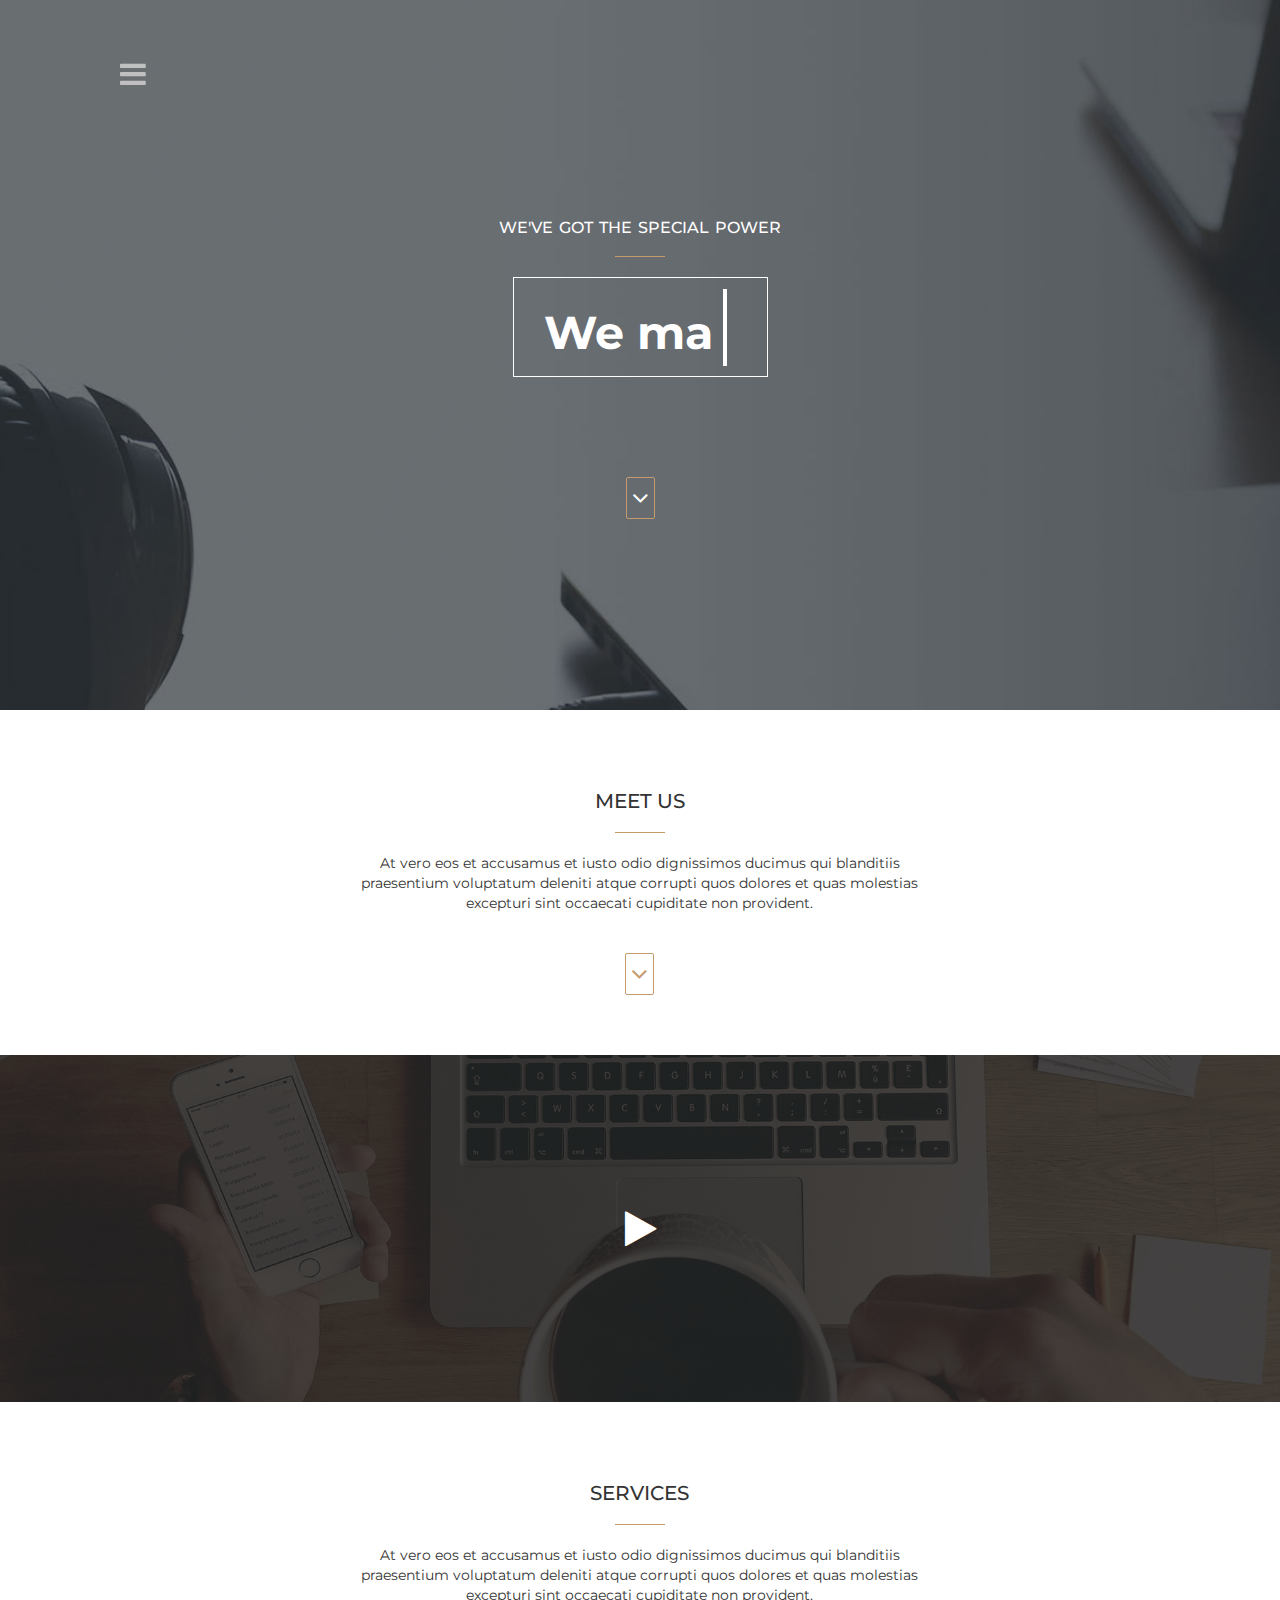
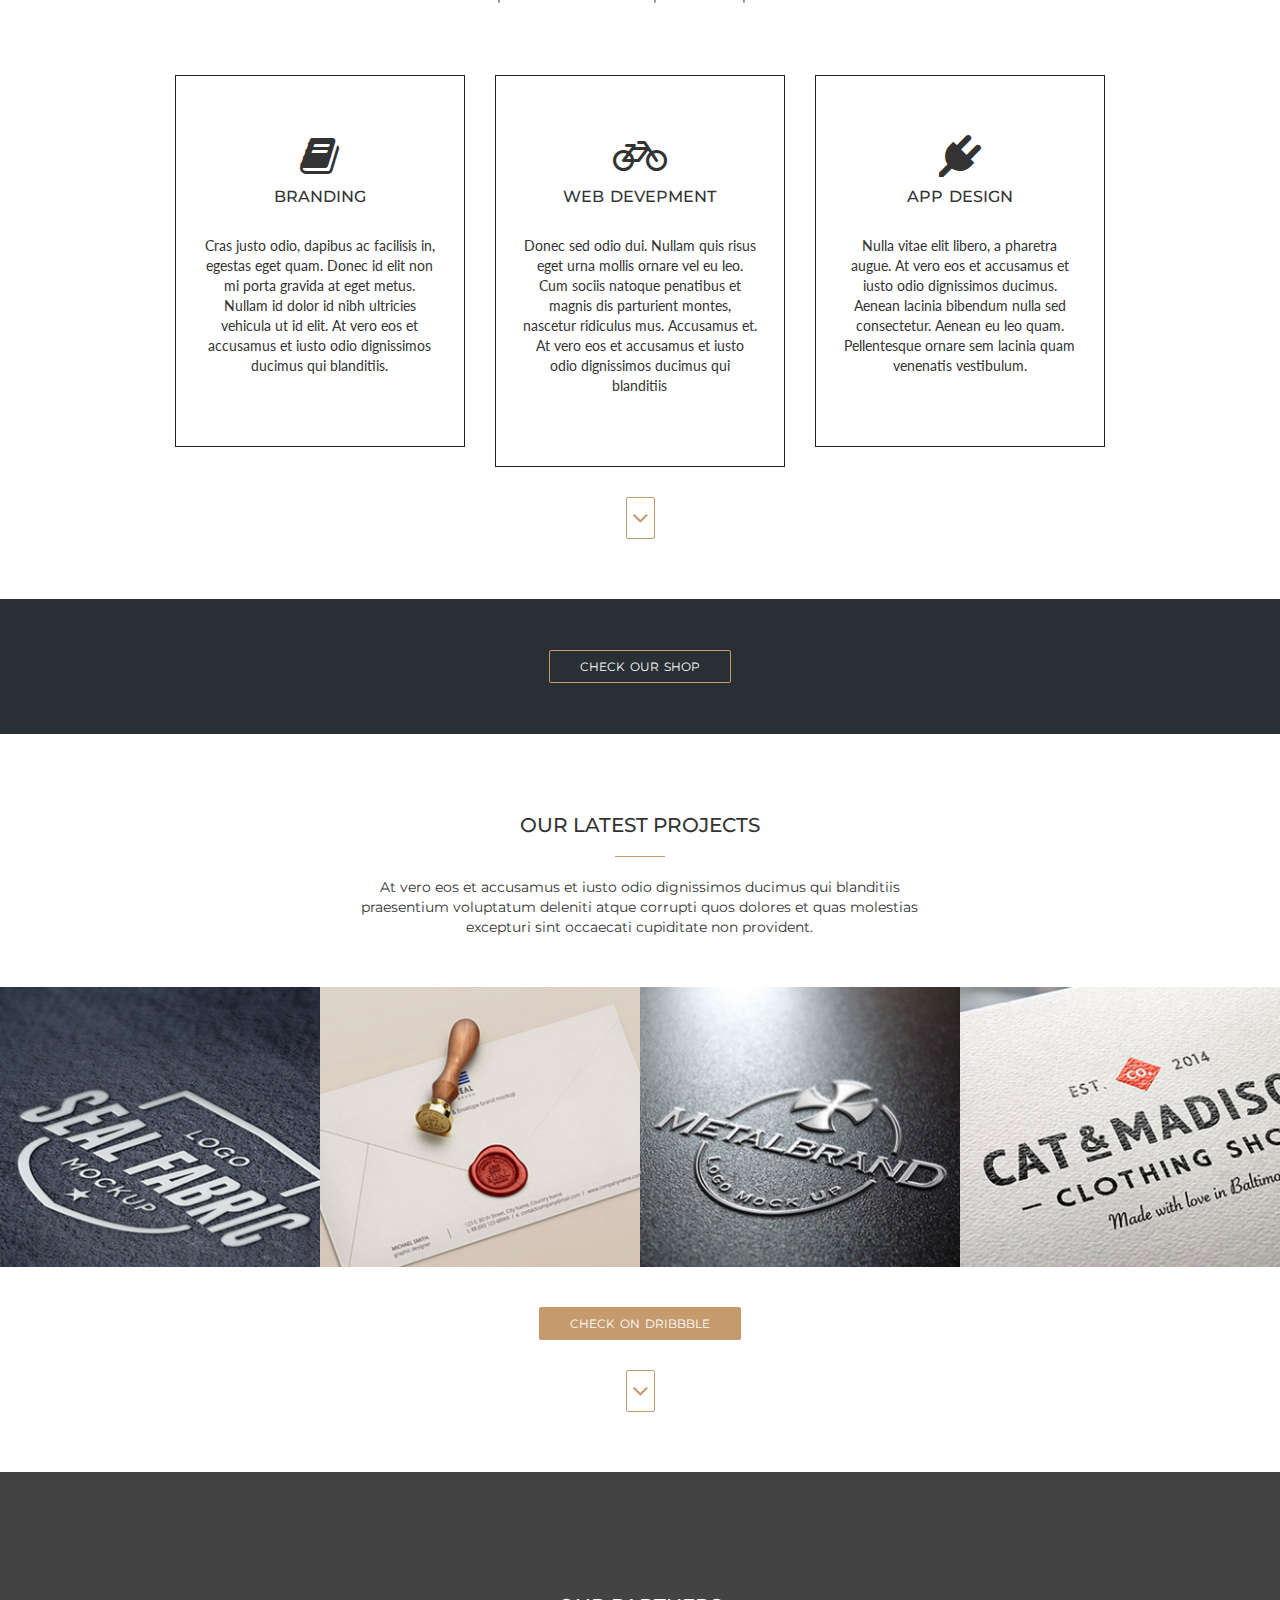
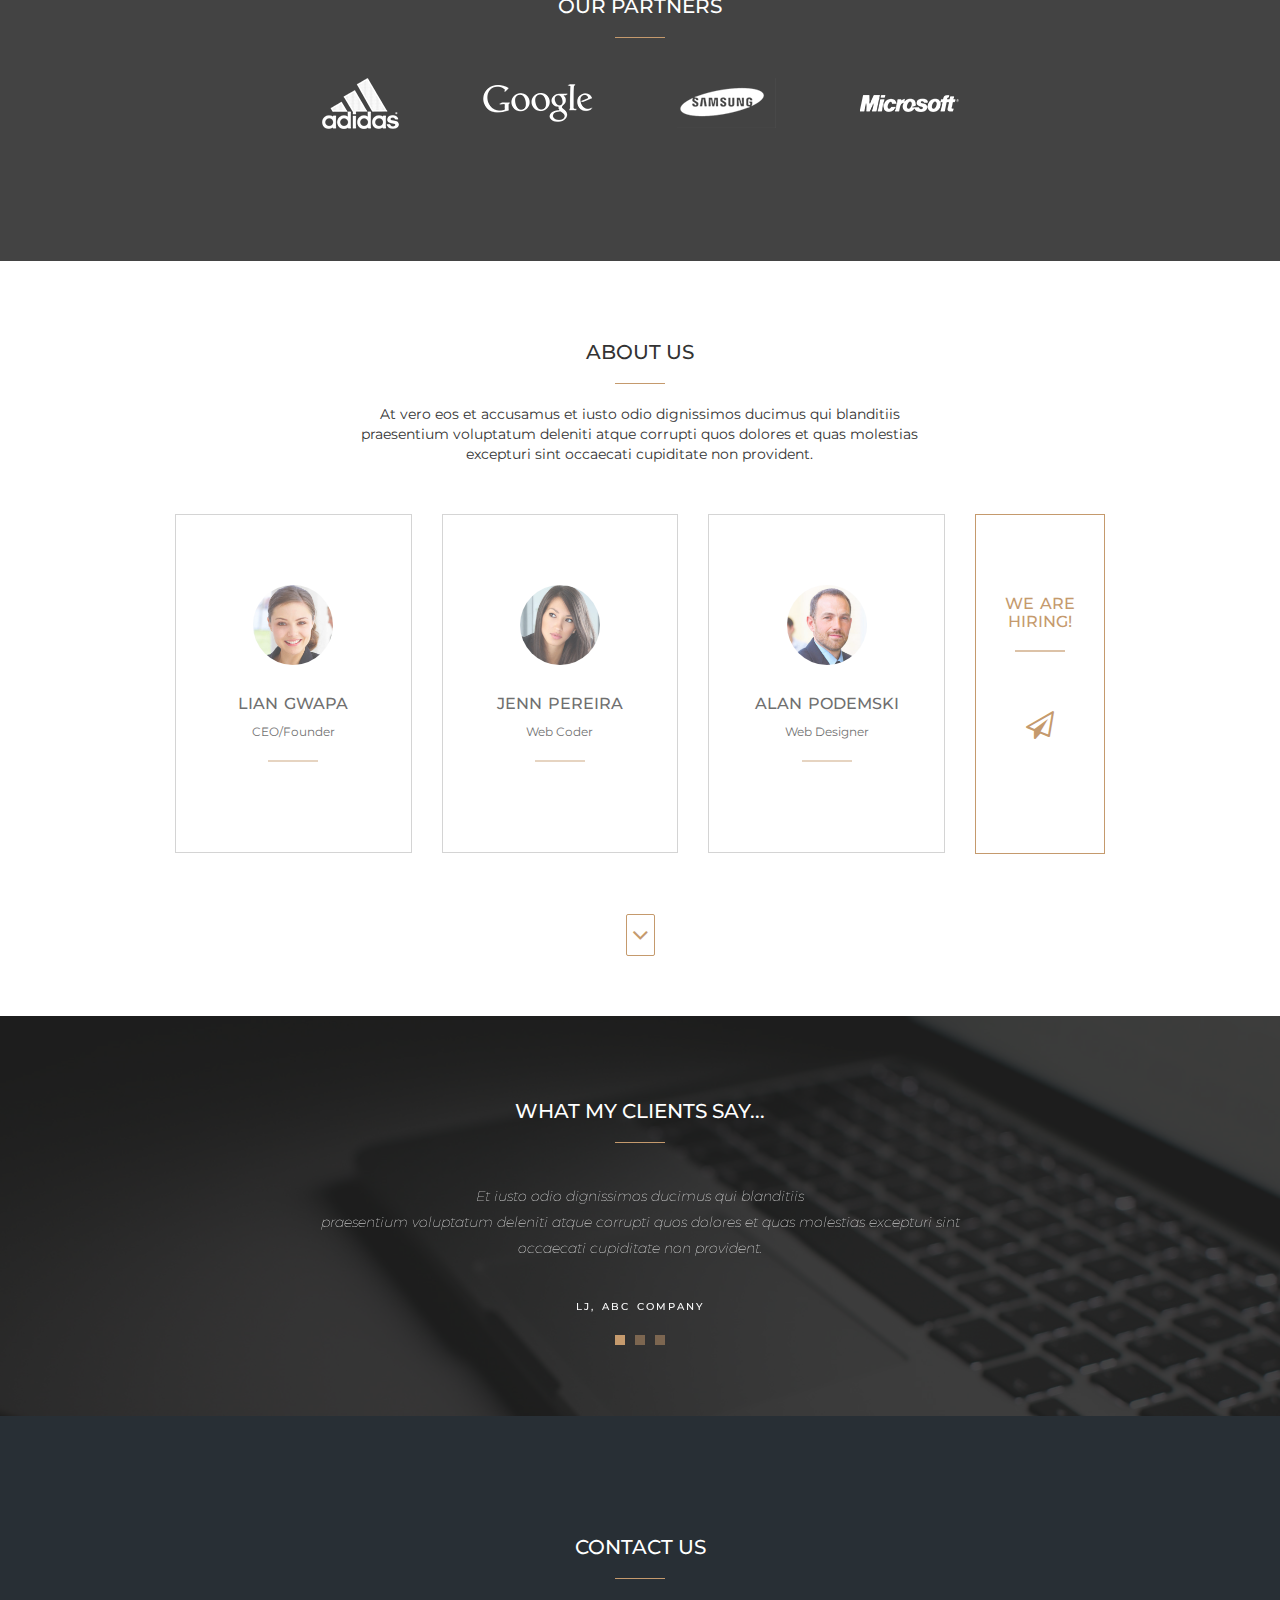
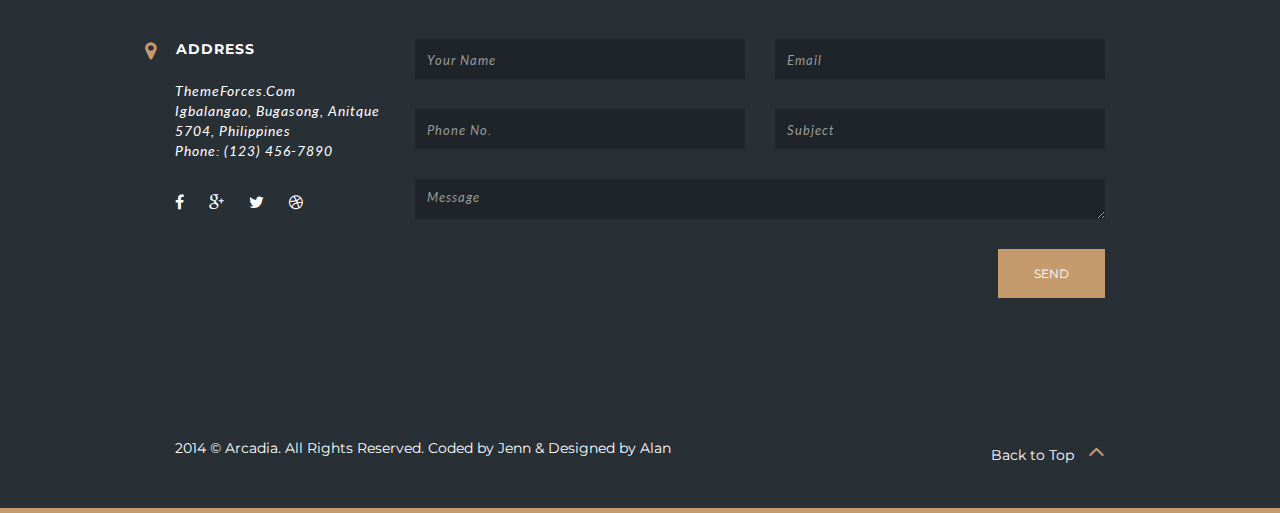
<file: templates/sample1/index.html>
<!DOCTYPE html>
<html lang="en">
  <head>
    <!-- Basic Page Needs
    ================================================== -->
    <meta charset="utf-8">
    <!--[if IE]><meta http-equiv="x-ua-compatible" content="IE=9" /><![endif]-->
    <meta name="viewport" content="width=device-width, initial-scale=1">
    <title>Arcadia Free Bootstrap Template - Home Page</title>
    <meta name="description" content="Your Description Here">
    <meta name="keywords" content="free boostrap, bootstrap template, freebies, free theme, free website, free portfolio theme, portfolio, personal, cv">
    <meta name="author" content="Jenn, ThemeForces.com">
    
    <!-- Favicons
    ================================================== -->
    <link rel="shortcut icon" href="img/favicon.ico" type="image/x-icon">
    <link rel="apple-touch-icon" href="img/apple-touch-icon.png">
    <link rel="apple-touch-icon" sizes="72x72" href="img/apple-touch-icon-72x72.png">
    <link rel="apple-touch-icon" sizes="114x114" href="img/apple-touch-icon-114x114.png">

    <!-- Bootstrap -->
    <link rel="stylesheet" type="text/css"  href="css/bootstrap.css">
    <link rel="stylesheet" type="text/css" href="font-awesome-4.2.0/css/font-awesome.css">
    <link rel="stylesheet" type="text/css" href="css/jasny-bootstrap.min.css">
    <link rel="stylesheet" type="text/css" href="css/animate.css">

    <!-- Slider
    ================================================== -->
    <link href="css/owl.carousel.css" rel="stylesheet" media="screen">
    <link href="css/owl.theme.css" rel="stylesheet" media="screen">

    <!-- Stylesheet
    ================================================== -->
    <link rel="stylesheet" type="text/css"  href="css/style.css">
    <link rel="stylesheet" type="text/css" href="css/responsive.css">


    <link href='http://fonts.googleapis.com/css?family=Montserrat:400,700' rel='stylesheet' type='text/css'>

    <script type="text/javascript" src="js/modernizr.custom.js"></script>

    <!-- HTML5 shim and Respond.js for IE8 support of HTML5 elements and media queries -->
    <!-- WARNING: Respond.js doesn't work if you view the page via file:// -->
    <!--[if lt IE 9]>
      <script src="https://oss.maxcdn.com/html5shiv/3.7.2/html5shiv.min.js"></script>
      <script src="https://oss.maxcdn.com/respond/1.4.2/respond.min.js"></script>
    <![endif]-->
  </head>
  <body>

    <!-- Off Canvas Navigation
    ================================================== -->
    <div class="navmenu navmenu-default navmenu-fixed-left offcanvas"> <!--- Off Canvas Side Menu -->
        <div class="close" data-toggle="offcanvas" data-target=".navmenu">
            <span class="fa fa-close"></span>
        </div>
        <div class="add-margin"></div>
        <ul class="nav navmenu-nav"> <!--- Menu -->
            <li><a href="#home" class="page-scroll">Home</a></li>
            <li><a href="#meet-us" class="page-scroll">Overview</a></li>
            <li><a href="#services" class="page-scroll">Services</a></li>
            <li><a href="#works" class="page-scroll">Portfolio</a></li>
            <li><a href="#about-us" class="page-scroll">About Us</a></li>
            <li><a href="#contact" class="page-scroll">Contact Us</a></li>
        </ul><!--- End Menu -->
    </div> <!--- End Off Canvas Side Menu -->

    <!-- Home Section -->
    <div id="home">
        <div class="container text-center">
            <!-- Navigation -->
            <nav id="menu" data-toggle="offcanvas" data-target=".navmenu">
                <span class="fa fa-bars"></span>
            </nav>

            <div class="content">
                <h4>We've got the special power</h4>
                <hr>
                <div class="header-text btn">
                    <h1><span id="head-title"></span></h1>
                </div>
            </div>

            <a href="#meet-us" class="down-btn page-scroll">
                <span class="fa fa-angle-down"></span>
            </a>
        </div>
    </div>

    <!-- Meet Us Section -->
    <div id="meet-us">
        <div class="container">
            <div class="row text-center">
                <div class="col-md-8 col-md-offset-2">
                    <div class="section-title">
                        <h2>Meet Us</h2>
                        <hr>
                    </div>
                    <p>At vero eos et accusamus et iusto odio dignissimos ducimus qui blanditiis praesentium voluptatum deleniti atque corrupti quos dolores et quas molestias excepturi sint occaecati cupiditate non provident.</p>
                    <a href="#services" class="down-btn page-scroll">
                        <span class="fa fa-angle-down"></span>
                    </a>
                </div>
            </div>
        </div>
    </div>

    <!-- Overview Video Section -->
    <div id="overview-video">
        <div class="overlay">
            <div class="container">
                <a href="#">
                    <span class="fa fa-play"></span>
                </a>
            </div>
        </div>
    </div>

    <!-- Services Section -->
    <div id="services">
        <div class="container text-center">
            <div class="row">
                <div class="col-md-8 col-md-offset-2">
                    <div class="section-title">
                        <h2>Services</h2>
                        <hr>
                    </div>
                    <p>At vero eos et accusamus et iusto odio dignissimos ducimus qui blanditiis praesentium voluptatum deleniti atque corrupti quos dolores et quas molestias excepturi sint occaecati cupiditate non provident.</p>
                </div>
            </div>

            <div class="space"></div>

            <div class="row">
                <div class="col-md-4 col-sm-4">
                    <div class="service">
                        <span class="fa fa-book fa-3x"></span>
                        <h4>Branding</h4>
                        <p>Cras justo odio, dapibus ac facilisis in, egestas eget quam. Donec id elit non mi porta gravida at eget metus. Nullam id dolor id nibh ultricies vehicula ut id elit. At vero eos et accusamus et iusto odio dignissimos ducimus qui blanditiis. </p>
                    </div>
                </div>

                <div class="col-md-4 col-sm-4">
                    <div class="service">
                        <span class="fa fa-bicycle fa-3x"></span>
                        <h4>Web Devepment</h4>
                        <p>Donec sed odio dui. Nullam quis risus eget urna mollis ornare vel eu leo. Cum sociis natoque penatibus et magnis dis parturient montes, nascetur ridiculus mus. Accusamus et. At vero eos et accusamus et iusto odio dignissimos ducimus qui blanditiis </p>
                    </div>
                </div>

                <div class="col-md-4 col-sm-4">
                    <div class="service">
                        <span class="fa fa-plug fa-3x"></span>
                        <h4>App Design</h4>
                        <p>Nulla vitae elit libero, a pharetra augue. At vero eos et accusamus et iusto odio dignissimos ducimus. Aenean lacinia bibendum nulla sed consectetur. Aenean eu leo quam. Pellentesque ornare sem lacinia quam venenatis vestibulum. </p>
                    </div>
                </div>
            </div>
            <a href="#works" class="down-btn page-scroll">
                <span class="fa fa-angle-down"></span>
            </a>
        </div>
    </div>

    <!-- Call-to-Action Section -->
    <div id="cta">
        <div class="container text-center">
            <a href="#" class="btn go-to-btn">Check our shop</a>
        </div>
    </div>

    <!-- Portfolio Section -->
    <div id="works">
        <div class="container">
            <div class="row text-center">
                <div class="col-md-8 col-md-offset-2">
                    <div class="section-title">
                        <h2>Our Latest Projects</h2>
                        <hr>
                    </div>
                    <p>At vero eos et accusamus et iusto odio dignissimos ducimus qui blanditiis praesentium voluptatum deleniti atque corrupti quos dolores et quas molestias excepturi sint occaecati cupiditate non provident.</p>
                </div>
            </div>
            <div class="space"></div>
        </div>
        <div class="container-fluid">
            <div class="row">
                <div class="col-md-3 col-sm-6 nopadding">
                    <div class="portfolio-item">
                        <div class="hover-bg">
                            <a href="#">
                                <div class="hover-text">
                                    <h5>Logo Design</h5>
                                    <p class="lead">Client Seal</p>
                                    <div class="hline"></div>
                                </div>
                                <img src="img/portfolio/01.jpg" class="img-responsive" alt="...">
                            </a>
                        </div>
                    </div>
                </div>
                <div class="col-md-3 col-sm-6 nopadding">
                    <div class="portfolio-item">
                        <div class="hover-bg">
                            <a href="#">
                                <div class="hover-text">
                                    <h5>Stationery</h5>
                                    <p class="lead">Design Project</p>
                                    <div class="hline"></div>
                                </div>
                                <img src="img/portfolio/02.jpg" class="img-responsive" alt="...">
                            </a>
                        </div>
                    </div>
                </div>
                <div class="col-md-3 col-sm-6 nopadding">
                    <div class="portfolio-item">
                        <div class="hover-bg">
                            <a href="#">
                                <div class="hover-text">
                                    <h5>Branding</h5>
                                    <p class="lead">Metalbrand</p>
                                    <div class="hline"></div>
                                </div>
                            </a>
                            <img src="img/portfolio/03.jpg" class="img-responsive" alt="...">
                        </div>
                    </div>
                </div>
                <div class="col-md-3 col-sm-6 nopadding">
                    <div class="portfolio-item">
                        <div class="hover-bg">
                            <a href="#">
                                <div class="hover-text">
                                    <h5>Business Card</h5>
                                    <p class="lead">Clothing Line</p>
                                    <div class="hline"></div>
                                </div>
                            </a>
                            <img src="img/portfolio/04.jpg" class="img-responsive" alt="...">
                        </div>
                    </div>
                </div>
            </div>
        </div>
        <div class="space"></div>
        <div class="text-center">
            <a href="#" class="btn read-more-btn">Check on Dribbble</a>
            <br>
            <a href="#about-us" class="down-btn page-scroll"><span class="fa fa-angle-down"></span></a>
        </div>
    </div>

    <!-- Clients Section -->
    <div id="clients">
        <div class="overlay">
            <div class="container text-center">
                <div class="section-title">
                    <h2>Our Partners</h2>
                    <hr>
                </div>

                <ul class="clients">
                    <li><a href="#"><img src="img/clients/01.png" class="img-responsive" alt="..."></a></li>
                    <li><a href="#"><img src="img/clients/02.png" class="img-responsive" alt="..."></a></li>
                    <li><a href="#"><img src="img/clients/03.png" class="img-responsive" alt="..."></a></li>
                    <li><a href="#"><img src="img/clients/04.png" class="img-responsive" alt="..."></a></li>
                </ul>
            </div>
        </div>
    </div>

    <!-- About Us Section -->
    <div id="about-us">
        <div class="container">
            <div class="row text-center">
                <div class="col-md-8 col-md-offset-2">
                    <div class="section-title">
                        <h2>About Us</h2>
                        <hr>
                    </div>
                    <p>At vero eos et accusamus et iusto odio dignissimos ducimus qui blanditiis praesentium voluptatum deleniti atque corrupti quos dolores et quas molestias excepturi sint occaecati cupiditate non provident.</p>
                </div>
            </div>
            <div class="space"></div>
            <div class="row">
                <div class="col-md-10 col-sm-10">
                    <div class="row">
                        <div class="col-md-4 col-sm-4">
                            <div class="team">
                                <img src="img/team/02.jpg" class="img-responsive img-circle" alt="...">
                                <br>
                                <h4>Lian Gwapa</h4>
                                <p class="small">CEO/Founder</p>
                                <hr>
                            </div>
                        </div>

                        <div class="col-md-4 col-sm-4">
                            <div class="team">
                                <img src="img/team/04.jpg" class="img-responsive img-circle" alt="...">
                                <br>
                                <h4>Jenn Pereira</h4>
                                <p class="small">Web Coder</p>
                                <hr>
                            </div>
                        </div>

                        <div class="col-md-4 col-sm-4">
                            <div class="team">
                                <img src="img/team/03.jpg" class="img-responsive img-circle" alt="...">
                                <br>
                                <h4>Alan Podemski</h4>
                                <p class="small">Web Designer</p>
                                <hr>
                            </div>
                        </div>

                    </div>
                </div>

                <div class="col-md-2 col-sm-2">
                    <div class="team hire">
                        <h4>We Are Hiring!</h4>
                        <hr>
                        <div class="space"></div>
                        <a href="#">
                            <span class="fa fa-paper-plane-o fa-2x"></span>
                        </a>
                    </div>
                </div>
            </div>

            <div class="text-center">
                <a href="#contact" class="page-scroll down-btn">
                    <span class="fa fa-angle-down"></span>
                </a>
            </div>

        </div>
    </div>

        <!-- Testimonial Section -->
    <div id="testimonials">
        <div class="overlay">
            <div class="container">
                <div class="section-title">
                    <h2>What my Clients Say...</h2>
                    <hr>
                </div>

                <div id="testimonial" class="owl-carousel owl-theme">
                  <div class="item">
                    <h3>Et iusto odio dignissimos ducimus qui blanditiis <br>praesentium voluptatum deleniti atque corrupti quos dolores et quas molestias excepturi sint <br>occaecati cupiditate non provident. </h3>
                    <br>
                    <h6>LJ, Abc Company</h6>
                  </div>

                  <div class="item">
                    <h3>Fusce dapibus, tellus ac cursus commodo, tortor<br> mauris condimentum. Duis mollis, est non commodo luctus, nisi erat </h3>
                    <br>
                    <h6>Kai, Web Geekster</h6>
                  </div>

                  <div class="item">
                    <h3>Cras justo odio, dapibus ac facilisis in, egestas <br>eget quam. Donec id elit non mi porta gravida at eget metus.</h3>
                    <br>
                    <h6>Jenn, Coders' Playground</h6>
                  </div>
                </div>
            </div>
        </div>
    </div>

    <!-- Contact Section -->
    <div id="contact">
        <div class="container">
            <div class="section-title text-center">
                <h2>Contact Us</h2>
                <hr>
            </div>
            <div class="space"></div>

            <div class="row">
                <div class="col-md-3">
                    <address>
                        <strong>Address</strong><br>
                        <br>
                        ThemeForces.Com<br>
                        Igbalangao, Bugasong, Anitque<br>
                        5704, Philippines<br>
                        Phone: (123) 456-7890
                        <ul class="social">
                            <li><a href="#"><span class="fa fa-facebook"></span></a></li>
                            <li><a href="#"><span class="fa fa-google-plus"></span></a></li>
                            <li><a href="#"><span class="fa fa-twitter"></span></a></li>
                            <li><a href="#"><span class="fa fa-dribbble"></span></a></li>
                          </ul>
                    </address>
                </div>

                <div class="col-md-9">
                    <form autocomplete="off">
                        <div class="row">
                            <div class="col-md-6">
                                <input type="text" class="form-control" placeholder="Your Name">
                                <input type="text" class="form-control" placeholder="Phone No.">
                            </div>
                            <div class="col-md-6">
                                <input type="text" class="form-control" placeholder="Email">
                                <input type="text" class="form-control" placeholder="Subject">
                            </div>
                        </div>
                        <textarea class="form-control" rows="4" placeholder="Message"></textarea>
                        <div class="text-right">
                            <a href="#" class="btn send-btn">Send</a>
                        </div>
                    </form>
                </div>
            </div>
        </div>
    </div>

    <nav id="footer">
        <div class="container">
             <div class="pull-left">
                <p>2014 © Arcadia. All Rights Reserved. Coded by <a href="https://dribbble.com/jennpereira">Jenn</a> & Designed by <a href="https://dribbble.com/alanpodemski">Alan</a></p>
            </div>
            <div class="pull-right"> 
                <a href="#home" class="page-scroll">Back to Top <span class="fa fa-angle-up"></span></a>
            </div>
        </div>
    </nav>


    <!-- jQuery (necessary for Bootstrap's JavaScript plugins) -->
    <script src="https://ajax.googleapis.com/ajax/libs/jquery/1.11.1/jquery.min.js"></script>
    <script type="text/javascript" src="js/jquery.1.11.1.js"></script>
    <!-- Include all compiled plugins (below), or include individual files as needed -->
    <script type="text/javascript" src="js/bootstrap.js"></script>
    <script type="text/javascript" src="js/SmoothScroll.js"></script>
    <script type="text/javascript" src="js/jasny-bootstrap.min.js"></script>

    <script src="js/owl.carousel.js"></script>
    <script src="js/typed.js"></script>
    <script>
      $(function(){
          $("#head-title").typed({
            strings: ["We make websites^1000", "24/7 available for hire^1000" ,"Web design with diffence^1000"],
            typeSpeed: 100,
            loop: true,
            startDelay: 100
          });
      });
    </script>

    <!-- Javascripts
    ================================================== -->
    <script type="text/javascript" src="js/main.js"></script>

  </body>
</html>
</file>
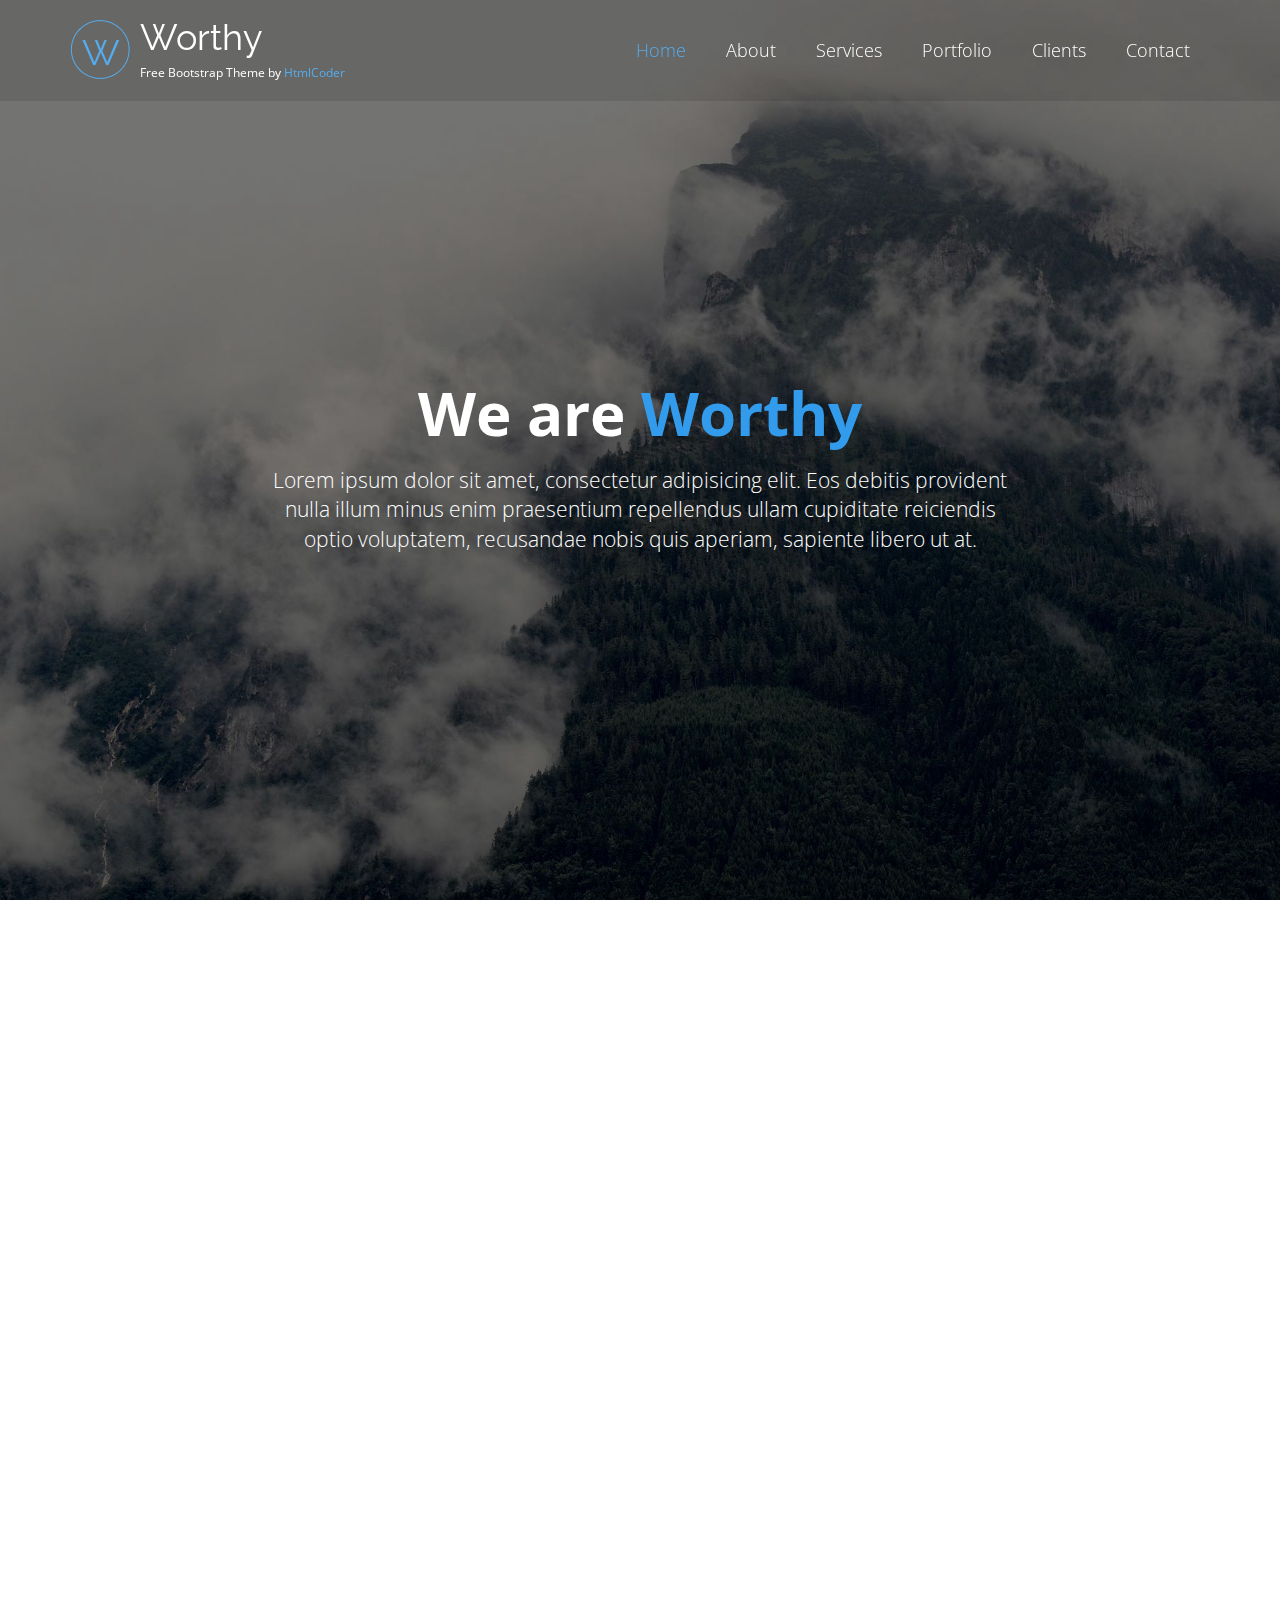
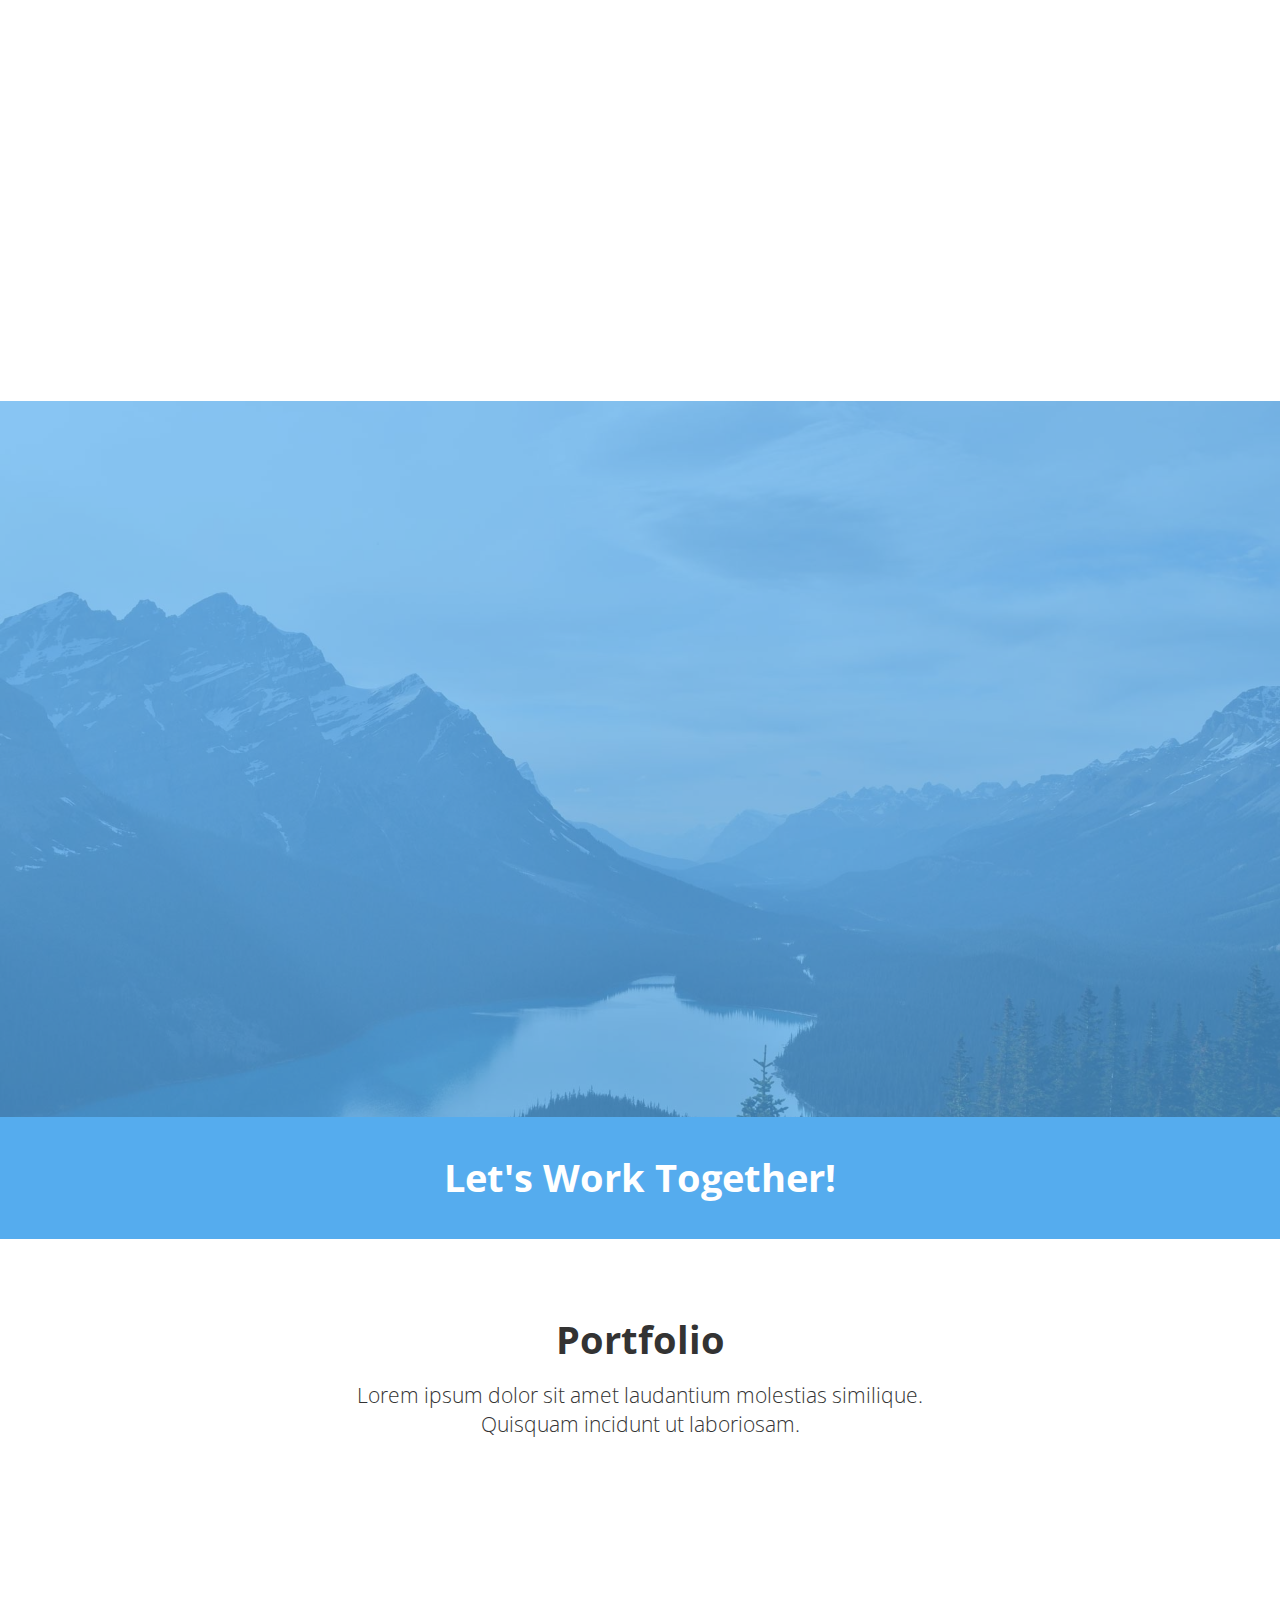
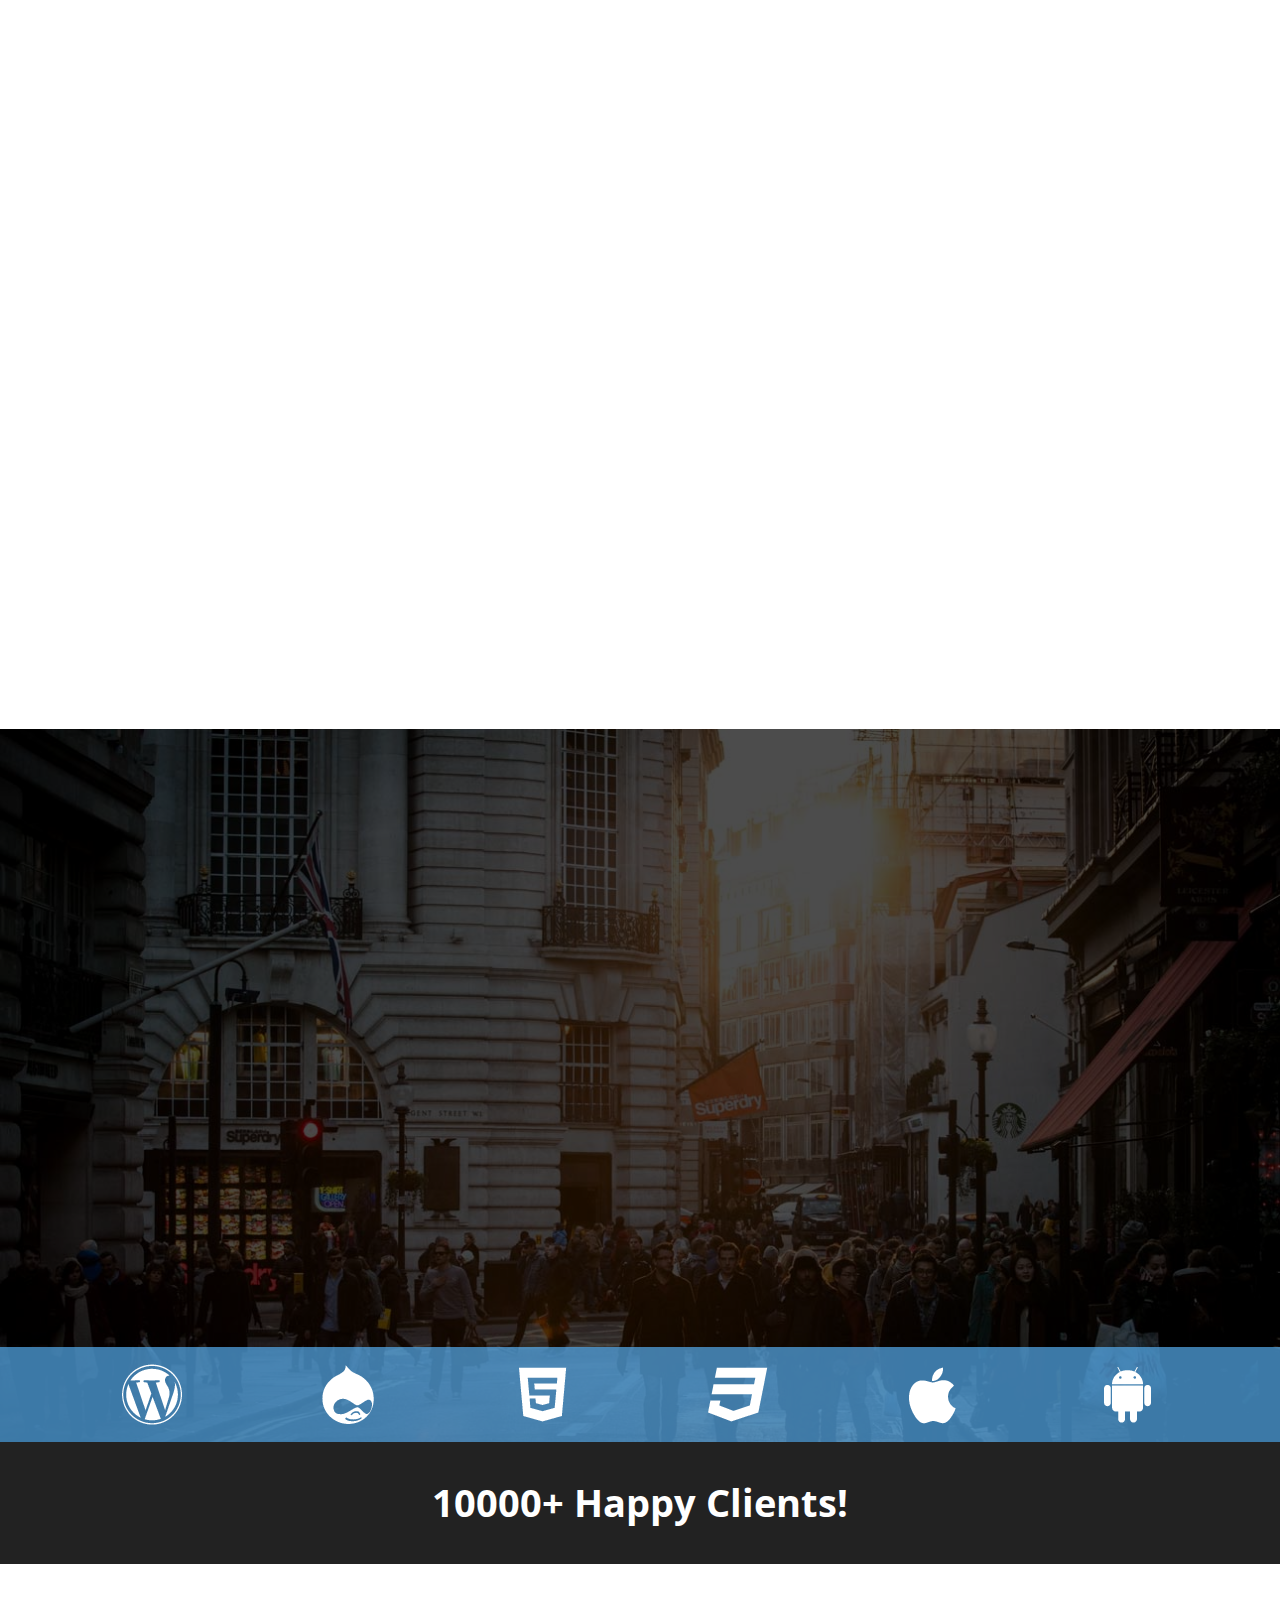
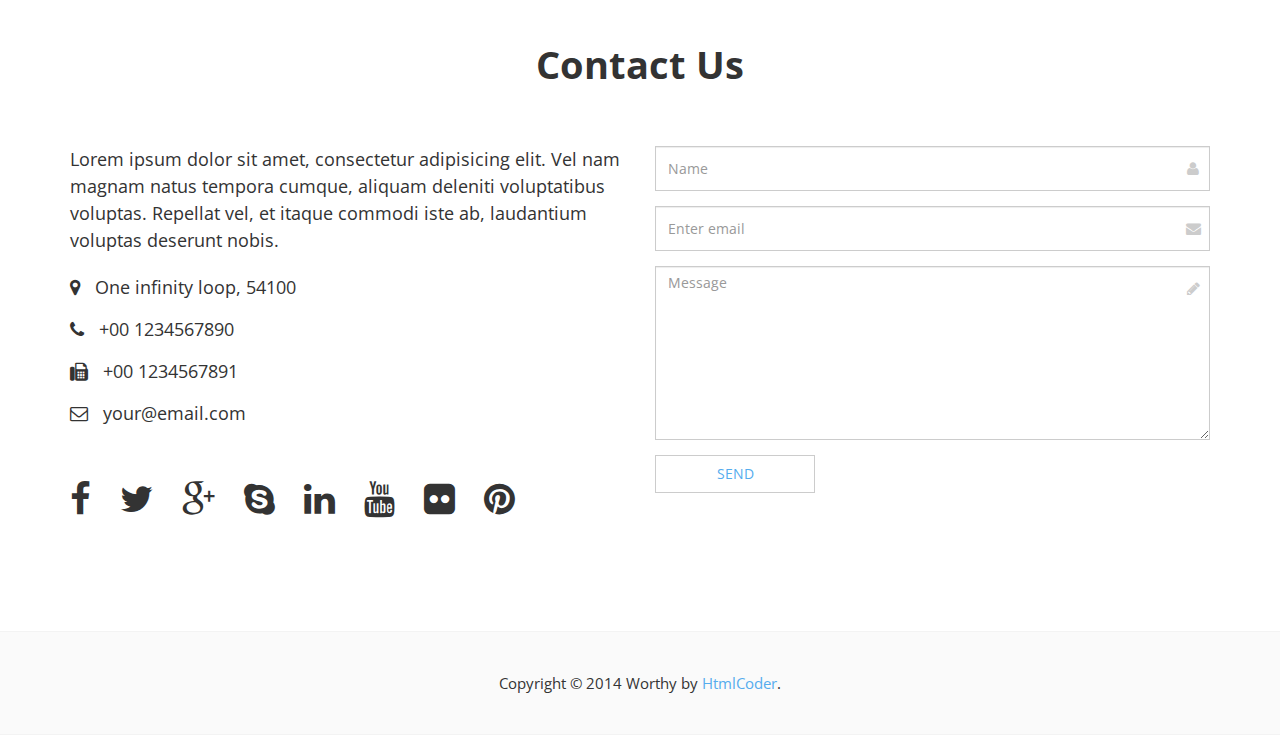
<file: templates/sample2/index.html>
<!DOCTYPE html>
<!--[if IE 9]> <html lang="en" class="ie9"> <![endif]-->
<!--[if !IE]><!-->
<html lang="en">
<!--<![endif]-->
	<head>
		<meta charset="utf-8">
		<title>Worthy | Free Powerful Theme by HtmlCoder</title>
		<meta name="description" content="Worthy a Bootstrap-based, Responsive HTML5 Template">
		<meta name="author" content="htmlcoder.me">

		<!-- Mobile Meta -->
		<meta name="viewport" content="width=device-width, initial-scale=1.0">

		<!-- Favicon -->
		<link rel="shortcut icon" href="images/favicon.ico">

		<!-- Web Fonts -->
		<link href='http://fonts.googleapis.com/css?family=Open+Sans:400italic,700italic,400,700,300&amp;subset=latin,latin-ext' rel='stylesheet' type='text/css'>
		<link href='http://fonts.googleapis.com/css?family=Raleway:700,400,300' rel='stylesheet' type='text/css'>

		<!-- Bootstrap core CSS -->
		<link href="bootstrap/css/bootstrap.css" rel="stylesheet">

		<!-- Font Awesome CSS -->
		<link href="fonts/font-awesome/css/font-awesome.css" rel="stylesheet">

		<!-- Plugins -->
		<link href="css/animations.css" rel="stylesheet">

		<!-- Worthy core CSS file -->
		<link href="css/style.css" rel="stylesheet">

		<!-- Custom css --> 
		<link href="css/custom.css" rel="stylesheet">
	</head>

	<body class="no-trans">
		<!-- scrollToTop -->
		<!-- ================ -->
		<div class="scrollToTop"><i class="icon-up-open-big"></i></div>

		<!-- header start -->
		<!-- ================ --> 
		<header class="header fixed clearfix navbar navbar-fixed-top">
			<div class="container">
				<div class="row">
					<div class="col-md-4">

						<!-- header-left start -->
						<!-- ================ -->
						<div class="header-left clearfix">

							<!-- logo -->
							<div class="logo smooth-scroll">
								<a href="#banner"><img id="logo" src="images/logo.png" alt="Worthy"></a>
							</div>

							<!-- name-and-slogan -->
							<div class="site-name-and-slogan smooth-scroll">
								<div class="site-name"><a href="#banner">Worthy</a></div>
								<div class="site-slogan">Free Bootstrap Theme by <a target="_blank" href="http://htmlcoder.me">HtmlCoder</a></div>
							</div>

						</div>
						<!-- header-left end -->

					</div>
					<div class="col-md-8">

						<!-- header-right start -->
						<!-- ================ -->
						<div class="header-right clearfix">

							<!-- main-navigation start -->
							<!-- ================ -->
							<div class="main-navigation animated">

								<!-- navbar start -->
								<!-- ================ -->
								<nav class="navbar navbar-default" role="navigation">
									<div class="container-fluid">

										<!-- Toggle get grouped for better mobile display -->
										<div class="navbar-header">
											<button type="button" class="navbar-toggle" data-toggle="collapse" data-target="#navbar-collapse-1">
												<span class="sr-only">Toggle navigation</span>
												<span class="icon-bar"></span>
												<span class="icon-bar"></span>
												<span class="icon-bar"></span>
											</button>
										</div>

										<!-- Collect the nav links, forms, and other content for toggling -->
										<div class="collapse navbar-collapse scrollspy smooth-scroll" id="navbar-collapse-1">
											<ul class="nav navbar-nav navbar-right">
												<li class="active"><a href="#banner">Home</a></li>
												<li><a href="#about">About</a></li>
												<li><a href="#services">Services</a></li>
												<li><a href="#portfolio">Portfolio</a></li>
												<li><a href="#clients">Clients</a></li>
												<li><a href="#contact">Contact</a></li>
											</ul>
										</div>

									</div>
								</nav>
								<!-- navbar end -->

							</div>
							<!-- main-navigation end -->

						</div>
						<!-- header-right end -->

					</div>
				</div>
			</div>
		</header>
		<!-- header end -->

		<!-- banner start -->
		<!-- ================ -->
		<div id="banner" class="banner">
			<div class="banner-image"></div>
			<div class="banner-caption">
				<div class="container">
					<div class="row">
						<div class="col-md-8 col-md-offset-2 object-non-visible" data-animation-effect="fadeIn">
							<h1 class="text-center">We are <span>Worthy</span></h1>
							<p class="lead text-center">Lorem ipsum dolor sit amet, consectetur adipisicing elit. Eos debitis provident nulla illum minus enim praesentium repellendus ullam cupiditate reiciendis optio voluptatem, recusandae nobis quis aperiam, sapiente libero ut at.</p>
						</div>
					</div>
				</div>
			</div>
		</div>
		<!-- banner end -->

		<!-- section start -->
		<!-- ================ -->
		<div class="section clearfix object-non-visible" data-animation-effect="fadeIn">
			<div class="container">
				<div class="row">
					<div class="col-md-12">
						<h1 id="about" class="title text-center">About <span>Worthy</span></h1>
						<p class="lead text-center">Lorem ipsum dolor sit amet, consectetur adipisicing elit. Dicta officia, aspernatur.</p>
						<div class="space"></div>
						<div class="row">
							<div class="col-md-6">
								<img src="images/section-image-1.png" alt="">
								<div class="space"></div>
							</div>
							<div class="col-md-6">
								<p>Lorem ipsum dolor sit amet, consectetur adipisicing elit. Excepturi adipisci illo, voluptatum ipsam fuga error commodi architecto, laudantium culpa tenetur at id, beatae placeat deserunt iure quas voluptas fugit eveniet.</p>
								<p>Lorem ipsum dolor sit amet, consectetur adipisicing elit. Quo ducimus explicabo quibusdam temporibus deserunt doloremque pariatur ea, animi a. Delectus similique atque eligendi, enim vel reiciendis deleniti neque aliquid, sit?</p>
								<ul class="list-unstyled">
									<li><i class="fa fa-caret-right pr-10 text-colored"></i> Lorem ipsum dolor sit amet</li>
									<li><i class="fa fa-caret-right pr-10 text-colored"></i> Reiciendis deleniti neque aliquid</li>
									<li><i class="fa fa-caret-right pr-10 text-colored"></i> Ipsam fuga error commodi</li>
									<li><i class="fa fa-caret-right pr-10 text-colored"></i> Lorem ipsum dolor sit amet</li>
									<li><i class="fa fa-caret-right pr-10 text-colored"></i> Dignissimos molestiae necessitatibus</li>
								</ul>
							</div>
						</div>
						<div class="space"></div>
						<h2>Becessitatibus quae beatae possimus ullam</h2>
						<div class="row">
							<div class="col-md-6">
								<p>Lorem ipsum dolor sit amet, consectetur adipisicing elit. Excepturi adipisci illo, voluptatum ipsam fuga error commodi architecto, laudantium culpa tenetur at id, beatae placeat deserunt iure quas voluptas fugit eveniet.</p>
								<p>Lorem ipsum dolor sit amet, consectetur adipisicing elit. Quo ducimus explicabo quibusdam temporibus deserunt doloremque pariatur ea, animi a. Delectus similique atque eligendi, enim vel reiciendis deleniti neque aliquid, sit?</p>
								<p>Vitae dolores quam magnam accusantium nam, voluptatibus expedita delectus, dolorum odio magni ut nemo nihil ex earum pariatur molestias velit eveniet, facere autem saepe aut. Ut minima itaque porro facere. Cumque vitae autem, dignissimos molestiae necessitatibus culpa aliquam deleniti soluta sunt voluptatibus tenetur, unde dolorem eligendi doloribus quibusdam facere totam. Possimus atque deserunt numquam aliquam magnam, facilis officiis illo alias ipsa voluptas laborum, praesentium eveniet nobis velit voluptatem odio eligendi, corporis et iste distinctio! Repellendus, id, ad.</p>
							</div>
							<div class="col-md-6">
								<div class="panel-group" id="accordion" role="tablist" aria-multiselectable="true">
									<div class="panel panel-default">
										<div class="panel-heading" role="tab" id="headingOne">
											<h4 class="panel-title">
												<a data-toggle="collapse" data-parent="#accordion" href="#collapseOne" aria-expanded="true" aria-controls="collapseOne">
													Collapsible Group Item #1
												</a>
											</h4>
										</div>
										<div id="collapseOne" class="panel-collapse collapse in" role="tabpanel" aria-labelledby="headingOne">
											<div class="panel-body">
												Anim pariatur cliche reprehenderit, enim eiusmod high life accusamus terry richardson ad squid. 3 wolf moon officia aute, non cupidatat skateboard dolor brunch. Food truck quinoa nesciunt laborum eiusmod. Brunch 3 wolf moon tempor, sunt aliqua put a bird on it squid single-origin coffee nulla assumenda shoreditch et. Nihil anim keffiyeh helvetica, craft beer labore wes anderson cred nesciunt sapiente ea proident. Ad vegan excepteur butcher.
											</div>
										</div>
									</div>
									<div class="panel panel-default">
										<div class="panel-heading" role="tab" id="headingTwo">
											<h4 class="panel-title">
												<a class="collapsed" data-toggle="collapse" data-parent="#accordion" href="#collapseTwo" aria-expanded="false" aria-controls="collapseTwo">
													Collapsible Group Item #2
												</a>
											</h4>
										</div>
										<div id="collapseTwo" class="panel-collapse collapse" role="tabpanel" aria-labelledby="headingTwo">
											<div class="panel-body">
												Anim pariatur cliche reprehenderit, enim eiusmod high life accusamus terry richardson ad squid. 3 wolf moon officia aute, non cupidatat skateboard dolor brunch. Food truck quinoa nesciunt laborum eiusmod. Brunch 3 wolf moon tempor, sunt aliqua put a bird on it squid single-origin coffee nulla assumenda shoreditch et. Nihil anim keffiyeh helvetica, craft beer labore wes anderson cred nesciunt sapiente ea proident.
											</div>
										</div>
									</div>
									<div class="panel panel-default">
										<div class="panel-heading" role="tab" id="headingThree">
											<h4 class="panel-title">
												<a class="collapsed" data-toggle="collapse" data-parent="#accordion" href="#collapseThree" aria-expanded="false" aria-controls="collapseThree">
													Collapsible Group Item #3
												</a>
											</h4>
										</div>
										<div id="collapseThree" class="panel-collapse collapse" role="tabpanel" aria-labelledby="headingThree">
											<div class="panel-body">
												Richardson ad squid. 3 wolf moon officia aute, non cupidatat skateboard dolor brunch. Food truck quinoa nesciunt laborum eiusmod. Brunch 3 wolf moon tempor, sunt aliqua put a bird on it squid single-origin coffee nulla assumenda shoreditch et. Nihil anim keffiyeh helvetica, craft beer labore wes anderson cred nesciunt sapiente ea proident. Ad vegan excepteur butcher vice lomo. Leggings occaecat craft beer farm-to-table, raw denim aesthetic.
											</div>
										</div>
									</div>
								</div>
							</div>
						</div>
					</div>
				</div>
			</div>
		</div>
		<!-- section end -->

		<!-- section start -->
		<!-- ================ -->
		<div class="section translucent-bg bg-image-1 blue">
			<div class="container object-non-visible" data-animation-effect="fadeIn">
				<h1 id="services"  class="text-center title">Worthy Services</h1>
				<div class="space"></div>
				<div class="row">
					<div class="col-sm-6">
						<div class="media">
							<div class="media-body text-right">
								<h4 class="media-heading">Service 1</h4>
								<p>Lorem ipsum dolor sit amet, consectetur adipisicing elit. Iure aperiam consequatur quo quis exercitationem reprehenderit dolor vel ducimus, voluptate eaque suscipit iste placeat.</p>
							</div>
							<div class="media-right">
								<i class="fa fa-cog"></i>
							</div>
						</div>
						<div class="media">
							<div class="media-body text-right">
								<h4 class="media-heading">Service 2</h4>
								<p>Lorem ipsum dolor sit amet, consectetur adipisicing elit. Iure aperiam consequatur quo quis exercitationem reprehenderit dolor vel ducimus, voluptate eaque suscipit iste placeat.</p>
							</div>
							<div class="media-right">
								<i class="fa fa-check"></i>
							</div>
						</div>
						<div class="media">
							<div class="media-body text-right">
								<h4 class="media-heading">Service 3</h4>
								<p>Lorem ipsum dolor sit amet, consectetur adipisicing elit. Iure aperiam consequatur quo quis exercitationem reprehenderit dolor vel ducimus, voluptate eaque suscipit iste placeat.</p>
							</div>
							<div class="media-right">
								<i class="fa fa-desktop"></i>
							</div>
						</div>
						<div class="media">
							<div class="media-body text-right">
								<h4 class="media-heading">Service 4</h4>
								<p>Lorem ipsum dolor sit amet, consectetur adipisicing elit. Iure aperiam consequatur quo quis exercitationem reprehenderit dolor vel ducimus, voluptate eaque suscipit iste placeat.</p>
							</div>
							<div class="media-right">
								<i class="fa fa-users"></i>
							</div>
						</div>
					</div>
					<div class="space visible-xs"></div>
					<div class="col-sm-6">
						<div class="media">
							<div class="media-left">
								<i class="fa fa-leaf"></i>
							</div>
							<div class="media-body">
								<h4 class="media-heading">Service 5</h4>
								<p>Lorem ipsum dolor sit amet, consectetur adipisicing elit. Iure aperiam consequatur quo quis exercitationem reprehenderit dolor vel ducimus, voluptate eaque suscipit iste placeat.</p>
							</div>
						</div>
						<div class="media">
							<div class="media-left">
								<i class="fa fa-area-chart"></i>
							</div>
							<div class="media-body">
								<h4 class="media-heading">Service 6</h4>
								<p>Lorem ipsum dolor sit amet, consectetur adipisicing elit. Iure aperiam consequatur quo quis exercitationem reprehenderit dolor vel ducimus, voluptate eaque suscipit iste placeat.</p>
							</div>
						</div>
						<div class="media">
							<div class="media-left">
								<i class="fa fa-child"></i>
							</div>
							<div class="media-body">
								<h4 class="media-heading">Service 7</h4>
								<p>Lorem ipsum dolor sit amet, consectetur adipisicing elit. Iure aperiam consequatur quo quis exercitationem reprehenderit dolor vel ducimus, voluptate eaque suscipit iste placeat.</p>
							</div>
						</div>
						<div class="media">
							<div class="media-left">
								<i class="fa fa-codepen"></i>
							</div>
							<div class="media-body">
								<h4 class="media-heading">Service 8</h4>
								<p>Lorem ipsum dolor sit amet, consectetur adipisicing elit. Iure aperiam consequatur quo quis exercitationem reprehenderit dolor vel ducimus, voluptate eaque suscipit iste placeat.</p>
							</div>
						</div>
					</div>
				</div>
			</div>
		</div>
		<!-- section end -->

		<!-- section start -->
		<!-- ================ -->
		<div class="default-bg space blue">
			<div class="container">
				<div class="row">
					<div class="col-md-8 col-md-offset-2">
						<h1 class="text-center">Let's Work Together!</h1>
					</div>
				</div>
			</div>
		</div>
		<!-- section end -->

		<!-- section start -->
		<!-- ================ -->
		<div class="section">
			<div class="container">
				<h1 class="text-center title" id="portfolio">Portfolio</h1>
				<div class="separator"></div>
				<p class="lead text-center">Lorem ipsum dolor sit amet laudantium molestias similique.<br> Quisquam incidunt ut laboriosam.</p>
				<br>			
				<div class="row object-non-visible" data-animation-effect="fadeIn">
					<div class="col-md-12">

						<!-- isotope filters start -->
						<div class="filters text-center">
							<ul class="nav nav-pills">
								<li class="active"><a href="#" data-filter="*">All</a></li>
								<li><a href="#" data-filter=".web-design">Web design</a></li>
								<li><a href="#" data-filter=".app-development">App development</a></li>
								<li><a href="#" data-filter=".site-building">Site building</a></li>
							</ul>
						</div>
						<!-- isotope filters end -->

						<!-- portfolio items start -->
						<div class="isotope-container row grid-space-20">
							<div class="col-sm-6 col-md-3 isotope-item web-design">
								<div class="image-box">
									<div class="overlay-container">
										<img src="images/portfolio-1.jpg" alt="">
										<a class="overlay" data-toggle="modal" data-target="#project-1">
											<i class="fa fa-search-plus"></i>
											<span>Web Design</span>
										</a>
									</div>
									<a class="btn btn-default btn-block" data-toggle="modal" data-target="#project-1">Project Title</a>
								</div>
								<!-- Modal -->
								<div class="modal fade" id="project-1" tabindex="-1" role="dialog" aria-labelledby="project-1-label" aria-hidden="true">
									<div class="modal-dialog modal-lg">
										<div class="modal-content">
											<div class="modal-header">
												<button type="button" class="close" data-dismiss="modal"><span aria-hidden="true">&times;</span><span class="sr-only">Close</span></button>
												<h4 class="modal-title" id="project-1-label">Project Title</h4>
											</div>
											<div class="modal-body">
												<h3>Project Description</h3>
												<div class="row">
													<div class="col-md-6">
														<p>Lorem ipsum dolor sit amet, consectetur adipisicing elit. Atque sed, quidem quis praesentium, ut unde. Quae sed, incidunt laudantium nesciunt, optio corporis quod earum pariatur omnis illo saepe numquam suscipit, nemo placeat dignissimos eius mollitia et quas officia doloremque ipsum labore rem deserunt vero! Magnam totam delectus accusantium voluptas et, tempora quos atque, fugiat, obcaecati voluptatibus commodi illo voluptates dolore nemo quo soluta quis.</p>
														<p>Molestiae sed enim laboriosam atque delectus voluptates rerum nostrum sapiente obcaecati molestias quasi optio exercitationem, voluptate quis consequatur libero incidunt, in, quod. Lorem ipsum dolor sit amet, consectetur adipisicing elit. Eos nobis officiis, autem earum tenetur quidem. Quae non dicta earum. Ipsum autem eaque cum dolor placeat corporis quisquam dolorum at nesciunt.</p>
													</div>
													<div class="col-md-6">
														<img src="images/portfolio-1.jpg" alt="">
													</div>
												</div>
											</div>
											<div class="modal-footer">
												<button type="button" class="btn btn-sm btn-default" data-dismiss="modal">Close</button>
											</div>
										</div>
									</div>
								</div>
								<!-- Modal end -->
							</div>

							<div class="col-sm-6 col-md-3 isotope-item app-development">
								<div class="image-box">
									<div class="overlay-container">
										<img src="images/portfolio-2.jpg" alt="">
										<a class="overlay" data-toggle="modal" data-target="#project-2">
											<i class="fa fa-search-plus"></i>
											<span>App Development</span>
										</a>
									</div>
									<a class="btn btn-default btn-block" data-toggle="modal" data-target="#project-2">Project Title</a>
								</div>
								<!-- Modal -->
								<div class="modal fade" id="project-2" tabindex="-1" role="dialog" aria-labelledby="project-2-label" aria-hidden="true">
									<div class="modal-dialog modal-lg">
										<div class="modal-content">
											<div class="modal-header">
												<button type="button" class="close" data-dismiss="modal"><span aria-hidden="true">&times;</span><span class="sr-only">Close</span></button>
												<h4 class="modal-title" id="project-2-label">Project Title</h4>
											</div>
											<div class="modal-body">
												<h3>Project Description</h3>
												<div class="row">
													<div class="col-md-6">
														<p>Lorem ipsum dolor sit amet, consectetur adipisicing elit. Atque sed, quidem quis praesentium, ut unde. Quae sed, incidunt laudantium nesciunt, optio corporis quod earum pariatur omnis illo saepe numquam suscipit, nemo placeat dignissimos eius mollitia et quas officia doloremque ipsum labore rem deserunt vero! Magnam totam delectus accusantium voluptas et, tempora quos atque, fugiat, obcaecati voluptatibus commodi illo voluptates dolore nemo quo soluta quis.</p>
														<p>Molestiae sed enim laboriosam atque delectus voluptates rerum nostrum sapiente obcaecati molestias quasi optio exercitationem, voluptate quis consequatur libero incidunt, in, quod. Lorem ipsum dolor sit amet, consectetur adipisicing elit. Eos nobis officiis, autem earum tenetur quidem. Quae non dicta earum. Ipsum autem eaque cum dolor placeat corporis quisquam dolorum at nesciunt.</p>
													</div>
													<div class="col-md-6">
														<img src="images/portfolio-2.jpg" alt="">
													</div>
												</div>
											</div>
											<div class="modal-footer">
												<button type="button" class="btn btn-sm btn-default" data-dismiss="modal">Close</button>
											</div>
										</div>
									</div>
								</div>
								<!-- Modal end -->
							</div>
							
							<div class="col-sm-6 col-md-3 isotope-item web-design">
								<div class="image-box">
									<div class="overlay-container">
										<img src="images/portfolio-3.jpg" alt="">
										<a class="overlay" data-toggle="modal" data-target="#project-3">
											<i class="fa fa-search-plus"></i>
											<span>Web Design</span>
										</a>
									</div>
									<a class="btn btn-default btn-block" data-toggle="modal" data-target="#project-3">Project Title</a>
								</div>
								<!-- Modal -->
								<div class="modal fade" id="project-3" tabindex="-1" role="dialog" aria-labelledby="project-3-label" aria-hidden="true">
									<div class="modal-dialog modal-lg">
										<div class="modal-content">
											<div class="modal-header">
												<button type="button" class="close" data-dismiss="modal"><span aria-hidden="true">&times;</span><span class="sr-only">Close</span></button>
												<h4 class="modal-title" id="project-3-label">Project Title</h4>
											</div>
											<div class="modal-body">
												<h3>Project Description</h3>
												<div class="row">
													<div class="col-md-6">
														<p>Lorem ipsum dolor sit amet, consectetur adipisicing elit. Atque sed, quidem quis praesentium, ut unde. Quae sed, incidunt laudantium nesciunt, optio corporis quod earum pariatur omnis illo saepe numquam suscipit, nemo placeat dignissimos eius mollitia et quas officia doloremque ipsum labore rem deserunt vero! Magnam totam delectus accusantium voluptas et, tempora quos atque, fugiat, obcaecati voluptatibus commodi illo voluptates dolore nemo quo soluta quis.</p>
														<p>Molestiae sed enim laboriosam atque delectus voluptates rerum nostrum sapiente obcaecati molestias quasi optio exercitationem, voluptate quis consequatur libero incidunt, in, quod. Lorem ipsum dolor sit amet, consectetur adipisicing elit. Eos nobis officiis, autem earum tenetur quidem. Quae non dicta earum. Ipsum autem eaque cum dolor placeat corporis quisquam dolorum at nesciunt.</p>
													</div>
													<div class="col-md-6">
														<img src="images/portfolio-3.jpg" alt="">
													</div>
												</div>
											</div>
											<div class="modal-footer">
												<button type="button" class="btn btn-sm btn-default" data-dismiss="modal">Close</button>
											</div>
										</div>
									</div>
								</div>
								<!-- Modal end -->
							</div>
							
							<div class="col-sm-6 col-md-3 isotope-item site-building">
								<div class="image-box">
									<div class="overlay-container">
										<img src="images/portfolio-4.jpg" alt="">
										<a class="overlay" data-toggle="modal" data-target="#project-4">
											<i class="fa fa-search-plus"></i>
											<span>Site Building</span>
										</a>
									</div>
									<a class="btn btn-default btn-block" data-toggle="modal" data-target="#project-4">Project Title</a>
								</div>
								<!-- Modal -->
								<div class="modal fade" id="project-4" tabindex="-1" role="dialog" aria-labelledby="project-4-label" aria-hidden="true">
									<div class="modal-dialog modal-lg">
										<div class="modal-content">
											<div class="modal-header">
												<button type="button" class="close" data-dismiss="modal"><span aria-hidden="true">&times;</span><span class="sr-only">Close</span></button>
												<h4 class="modal-title" id="project-4-label">Project Title</h4>
											</div>
											<div class="modal-body">
												<h3>Project Description</h3>
												<div class="row">
													<div class="col-md-6">
														<p>Lorem ipsum dolor sit amet, consectetur adipisicing elit. Atque sed, quidem quis praesentium, ut unde. Quae sed, incidunt laudantium nesciunt, optio corporis quod earum pariatur omnis illo saepe numquam suscipit, nemo placeat dignissimos eius mollitia et quas officia doloremque ipsum labore rem deserunt vero! Magnam totam delectus accusantium voluptas et, tempora quos atque, fugiat, obcaecati voluptatibus commodi illo voluptates dolore nemo quo soluta quis.</p>
														<p>Molestiae sed enim laboriosam atque delectus voluptates rerum nostrum sapiente obcaecati molestias quasi optio exercitationem, voluptate quis consequatur libero incidunt, in, quod. Lorem ipsum dolor sit amet, consectetur adipisicing elit. Eos nobis officiis, autem earum tenetur quidem. Quae non dicta earum. Ipsum autem eaque cum dolor placeat corporis quisquam dolorum at nesciunt.</p>
													</div>
													<div class="col-md-6">
														<img src="images/portfolio-4.jpg" alt="">
													</div>
												</div>
											</div>
											<div class="modal-footer">
												<button type="button" class="btn btn-sm btn-default" data-dismiss="modal">Close</button>
											</div>
										</div>
									</div>
								</div>
								<!-- Modal end -->
							</div>
							
							<div class="col-sm-6 col-md-3 isotope-item app-development">
								<div class="image-box">
									<div class="overlay-container">
										<img src="images/portfolio-5.jpg" alt="">
										<a class="overlay" data-toggle="modal" data-target="#project-5">
											<i class="fa fa-search-plus"></i>
											<span>App Development</span>
										</a>
									</div>
									<a class="btn btn-default btn-block" data-toggle="modal" data-target="#project-5">Project Title</a>
								</div>
								<!-- Modal -->
								<div class="modal fade" id="project-5" tabindex="-1" role="dialog" aria-labelledby="project-5-label" aria-hidden="true">
									<div class="modal-dialog modal-lg">
										<div class="modal-content">
											<div class="modal-header">
												<button type="button" class="close" data-dismiss="modal"><span aria-hidden="true">&times;</span><span class="sr-only">Close</span></button>
												<h4 class="modal-title" id="project-5-label">Project Title</h4>
											</div>
											<div class="modal-body">
												<h3>Project Description</h3>
												<div class="row">
													<div class="col-md-6">
														<p>Lorem ipsum dolor sit amet, consectetur adipisicing elit. Atque sed, quidem quis praesentium, ut unde. Quae sed, incidunt laudantium nesciunt, optio corporis quod earum pariatur omnis illo saepe numquam suscipit, nemo placeat dignissimos eius mollitia et quas officia doloremque ipsum labore rem deserunt vero! Magnam totam delectus accusantium voluptas et, tempora quos atque, fugiat, obcaecati voluptatibus commodi illo voluptates dolore nemo quo soluta quis.</p>
														<p>Molestiae sed enim laboriosam atque delectus voluptates rerum nostrum sapiente obcaecati molestias quasi optio exercitationem, voluptate quis consequatur libero incidunt, in, quod. Lorem ipsum dolor sit amet, consectetur adipisicing elit. Eos nobis officiis, autem earum tenetur quidem. Quae non dicta earum. Ipsum autem eaque cum dolor placeat corporis quisquam dolorum at nesciunt.</p>
													</div>
													<div class="col-md-6">
														<img src="images/portfolio-5.jpg" alt="">
													</div>
												</div>
											</div>
											<div class="modal-footer">
												<button type="button" class="btn btn-sm btn-default" data-dismiss="modal">Close</button>
											</div>
										</div>
									</div>
								</div>
								<!-- Modal end -->
							</div>
							
							<div class="col-sm-6 col-md-3 isotope-item web-design">
								<div class="image-box">
									<div class="overlay-container">
										<img src="images/portfolio-6.jpg" alt="">
										<a class="overlay" data-toggle="modal" data-target="#project-6">
											<i class="fa fa-search-plus"></i>
											<span>Web Design</span>
										</a>
									</div>
									<a class="btn btn-default btn-block" data-toggle="modal" data-target="#project-6">Project Title</a>
								</div>
								<!-- Modal -->
								<div class="modal fade" id="project-6" tabindex="-1" role="dialog" aria-labelledby="project-6-label" aria-hidden="true">
									<div class="modal-dialog modal-lg">
										<div class="modal-content">
											<div class="modal-header">
												<button type="button" class="close" data-dismiss="modal"><span aria-hidden="true">&times;</span><span class="sr-only">Close</span></button>
												<h4 class="modal-title" id="project-6-label">Project Title</h4>
											</div>
											<div class="modal-body">
												<h3>Project Description</h3>
												<div class="row">
													<div class="col-md-6">
														<p>Lorem ipsum dolor sit amet, consectetur adipisicing elit. Atque sed, quidem quis praesentium, ut unde. Quae sed, incidunt laudantium nesciunt, optio corporis quod earum pariatur omnis illo saepe numquam suscipit, nemo placeat dignissimos eius mollitia et quas officia doloremque ipsum labore rem deserunt vero! Magnam totam delectus accusantium voluptas et, tempora quos atque, fugiat, obcaecati voluptatibus commodi illo voluptates dolore nemo quo soluta quis.</p>
														<p>Molestiae sed enim laboriosam atque delectus voluptates rerum nostrum sapiente obcaecati molestias quasi optio exercitationem, voluptate quis consequatur libero incidunt, in, quod. Lorem ipsum dolor sit amet, consectetur adipisicing elit. Eos nobis officiis, autem earum tenetur quidem. Quae non dicta earum. Ipsum autem eaque cum dolor placeat corporis quisquam dolorum at nesciunt.</p>
													</div>
													<div class="col-md-6">
														<img src="images/portfolio-6.jpg" alt="">
													</div>
												</div>
											</div>
											<div class="modal-footer">
												<button type="button" class="btn btn-sm btn-default" data-dismiss="modal">Close</button>
											</div>
										</div>
									</div>
								</div>
								<!-- Modal end -->
							</div>
							
							<div class="col-sm-6 col-md-3 isotope-item site-building">
								<div class="image-box">
									<div class="overlay-container">
										<img src="images/portfolio-7.jpg" alt="">
										<a class="overlay" data-toggle="modal" data-target="#project-7">
											<i class="fa fa-search-plus"></i>
											<span>Site Building</span>
										</a>
									</div>
									<a class="btn btn-default btn-block" data-toggle="modal" data-target="#project-7">Project Title</a>
								</div>
								<!-- Modal -->
								<div class="modal fade" id="project-7" tabindex="-1" role="dialog" aria-labelledby="project-7-label" aria-hidden="true">
									<div class="modal-dialog modal-lg">
										<div class="modal-content">
											<div class="modal-header">
												<button type="button" class="close" data-dismiss="modal"><span aria-hidden="true">&times;</span><span class="sr-only">Close</span></button>
												<h4 class="modal-title" id="project-7-label">Project Title</h4>
											</div>
											<div class="modal-body">
												<h3>Project Description</h3>
												<div class="row">
													<div class="col-md-6">
														<p>Lorem ipsum dolor sit amet, consectetur adipisicing elit. Atque sed, quidem quis praesentium, ut unde. Quae sed, incidunt laudantium nesciunt, optio corporis quod earum pariatur omnis illo saepe numquam suscipit, nemo placeat dignissimos eius mollitia et quas officia doloremque ipsum labore rem deserunt vero! Magnam totam delectus accusantium voluptas et, tempora quos atque, fugiat, obcaecati voluptatibus commodi illo voluptates dolore nemo quo soluta quis.</p>
														<p>Molestiae sed enim laboriosam atque delectus voluptates rerum nostrum sapiente obcaecati molestias quasi optio exercitationem, voluptate quis consequatur libero incidunt, in, quod. Lorem ipsum dolor sit amet, consectetur adipisicing elit. Eos nobis officiis, autem earum tenetur quidem. Quae non dicta earum. Ipsum autem eaque cum dolor placeat corporis quisquam dolorum at nesciunt.</p>
													</div>
													<div class="col-md-6">
														<img src="images/portfolio-7.jpg" alt="">
													</div>
												</div>
											</div>
											<div class="modal-footer">
												<button type="button" class="btn btn-sm btn-default" data-dismiss="modal">Close</button>
											</div>
										</div>
									</div>
								</div>
								<!-- Modal end -->
							</div>
							
							<div class="col-sm-6 col-md-3 isotope-item web-design">
								<div class="image-box">
									<div class="overlay-container">
										<img src="images/portfolio-8.jpg" alt="">
										<a class="overlay" data-toggle="modal" data-target="#project-8">
											<i class="fa fa-search-plus"></i>
											<span>Web Design</span>
										</a>
									</div>
									<a class="btn btn-default btn-block" data-toggle="modal" data-target="#project-8">Project Title</a>
								</div>
								<!-- Modal -->
								<div class="modal fade" id="project-8" tabindex="-1" role="dialog" aria-labelledby="project-8-label" aria-hidden="true">
									<div class="modal-dialog modal-lg">
										<div class="modal-content">
											<div class="modal-header">
												<button type="button" class="close" data-dismiss="modal"><span aria-hidden="true">&times;</span><span class="sr-only">Close</span></button>
												<h4 class="modal-title" id="project-8-label">Project Title</h4>
											</div>
											<div class="modal-body">
												<h3>Project Description</h3>
												<div class="row">
													<div class="col-md-6">
														<p>Lorem ipsum dolor sit amet, consectetur adipisicing elit. Atque sed, quidem quis praesentium, ut unde. Quae sed, incidunt laudantium nesciunt, optio corporis quod earum pariatur omnis illo saepe numquam suscipit, nemo placeat dignissimos eius mollitia et quas officia doloremque ipsum labore rem deserunt vero! Magnam totam delectus accusantium voluptas et, tempora quos atque, fugiat, obcaecati voluptatibus commodi illo voluptates dolore nemo quo soluta quis.</p>
														<p>Molestiae sed enim laboriosam atque delectus voluptates rerum nostrum sapiente obcaecati molestias quasi optio exercitationem, voluptate quis consequatur libero incidunt, in, quod. Lorem ipsum dolor sit amet, consectetur adipisicing elit. Eos nobis officiis, autem earum tenetur quidem. Quae non dicta earum. Ipsum autem eaque cum dolor placeat corporis quisquam dolorum at nesciunt.</p>
													</div>
													<div class="col-md-6">
														<img src="images/portfolio-8.jpg" alt="">
													</div>
												</div>
											</div>
											<div class="modal-footer">
												<button type="button" class="btn btn-sm btn-default" data-dismiss="modal">Close</button>
											</div>
										</div>
									</div>
								</div>
								<!-- Modal end -->
							</div>

							<div class="col-sm-6 col-md-3 isotope-item web-design">
								<div class="image-box">
									<div class="overlay-container">
										<img src="images/portfolio-9.jpg" alt="">
										<a class="overlay" data-toggle="modal" data-target="#project-9">
											<i class="fa fa-search-plus"></i>
											<span>Web Design</span>
										</a>
									</div>
									<a class="btn btn-default btn-block" data-toggle="modal" data-target="#project-9">Project Title</a>
								</div>
								<!-- Modal -->
								<div class="modal fade" id="project-9" tabindex="-1" role="dialog" aria-labelledby="project-9-label" aria-hidden="true">
									<div class="modal-dialog modal-lg">
										<div class="modal-content">
											<div class="modal-header">
												<button type="button" class="close" data-dismiss="modal"><span aria-hidden="true">&times;</span><span class="sr-only">Close</span></button>
												<h4 class="modal-title" id="project-9-label">Project Title</h4>
											</div>
											<div class="modal-body">
												<h3>Project Description</h3>
												<div class="row">
													<div class="col-md-6">
														<p>Lorem ipsum dolor sit amet, consectetur adipisicing elit. Atque sed, quidem quis praesentium, ut unde. Quae sed, incidunt laudantium nesciunt, optio corporis quod earum pariatur omnis illo saepe numquam suscipit, nemo placeat dignissimos eius mollitia et quas officia doloremque ipsum labore rem deserunt vero! Magnam totam delectus accusantium voluptas et, tempora quos atque, fugiat, obcaecati voluptatibus commodi illo voluptates dolore nemo quo soluta quis.</p>
														<p>Molestiae sed enim laboriosam atque delectus voluptates rerum nostrum sapiente obcaecati molestias quasi optio exercitationem, voluptate quis consequatur libero incidunt, in, quod. Lorem ipsum dolor sit amet, consectetur adipisicing elit. Eos nobis officiis, autem earum tenetur quidem. Quae non dicta earum. Ipsum autem eaque cum dolor placeat corporis quisquam dolorum at nesciunt.</p>
													</div>
													<div class="col-md-6">
														<img src="images/portfolio-9.jpg" alt="">
													</div>
												</div>
											</div>
											<div class="modal-footer">
												<button type="button" class="btn btn-sm btn-default" data-dismiss="modal">Close</button>
											</div>
										</div>
									</div>
								</div>
								<!-- Modal end -->
							</div>

							<div class="col-sm-6 col-md-3 isotope-item site-building">
								<div class="image-box">
									<div class="overlay-container">
										<img src="images/portfolio-10.jpg" alt="">
										<a class="overlay" data-toggle="modal" data-target="#project-10">
											<i class="fa fa-search-plus"></i>
											<span>Site Building</span>
										</a>
									</div>
									<a class="btn btn-default btn-block" data-toggle="modal" data-target="#project-10">Project Title</a>
								</div>
								<!-- Modal -->
								<div class="modal fade" id="project-10" tabindex="-1" role="dialog" aria-labelledby="project-10-label" aria-hidden="true">
									<div class="modal-dialog modal-lg">
										<div class="modal-content">
											<div class="modal-header">
												<button type="button" class="close" data-dismiss="modal"><span aria-hidden="true">&times;</span><span class="sr-only">Close</span></button>
												<h4 class="modal-title" id="project-10-label">Project Title</h4>
											</div>
											<div class="modal-body">
												<h3>Project Description</h3>
												<div class="row">
													<div class="col-md-6">
														<p>Lorem ipsum dolor sit amet, consectetur adipisicing elit. Atque sed, quidem quis praesentium, ut unde. Quae sed, incidunt laudantium nesciunt, optio corporis quod earum pariatur omnis illo saepe numquam suscipit, nemo placeat dignissimos eius mollitia et quas officia doloremque ipsum labore rem deserunt vero! Magnam totam delectus accusantium voluptas et, tempora quos atque, fugiat, obcaecati voluptatibus commodi illo voluptates dolore nemo quo soluta quis.</p>
														<p>Molestiae sed enim laboriosam atque delectus voluptates rerum nostrum sapiente obcaecati molestias quasi optio exercitationem, voluptate quis consequatur libero incidunt, in, quod. Lorem ipsum dolor sit amet, consectetur adipisicing elit. Eos nobis officiis, autem earum tenetur quidem. Quae non dicta earum. Ipsum autem eaque cum dolor placeat corporis quisquam dolorum at nesciunt.</p>
													</div>
													<div class="col-md-6">
														<img src="images/portfolio-10.jpg" alt="">
													</div>
												</div>
											</div>
											<div class="modal-footer">
												<button type="button" class="btn btn-sm btn-default" data-dismiss="modal">Close</button>
											</div>
										</div>
									</div>
								</div>
								<!-- Modal end -->
							</div>

							<div class="col-sm-6 col-md-3 isotope-item web-design">
								<div class="image-box">
									<div class="overlay-container">
										<img src="images/portfolio-11.jpg" alt="">
										<a class="overlay" data-toggle="modal" data-target="#project-11">
											<i class="fa fa-search-plus"></i>
											<span>Web Design</span>
										</a>
									</div>
									<a class="btn btn-default btn-block" data-toggle="modal" data-target="#project-11">Project Title</a>
								</div>
								<!-- Modal -->
								<div class="modal fade" id="project-11" tabindex="-1" role="dialog" aria-labelledby="project-11-label" aria-hidden="true">
									<div class="modal-dialog modal-lg">
										<div class="modal-content">
											<div class="modal-header">
												<button type="button" class="close" data-dismiss="modal"><span aria-hidden="true">&times;</span><span class="sr-only">Close</span></button>
												<h4 class="modal-title" id="project-11-label">Project Title</h4>
											</div>
											<div class="modal-body">
												<h3>Project Description</h3>
												<div class="row">
													<div class="col-md-6">
														<p>Lorem ipsum dolor sit amet, consectetur adipisicing elit. Atque sed, quidem quis praesentium, ut unde. Quae sed, incidunt laudantium nesciunt, optio corporis quod earum pariatur omnis illo saepe numquam suscipit, nemo placeat dignissimos eius mollitia et quas officia doloremque ipsum labore rem deserunt vero! Magnam totam delectus accusantium voluptas et, tempora quos atque, fugiat, obcaecati voluptatibus commodi illo voluptates dolore nemo quo soluta quis.</p>
														<p>Molestiae sed enim laboriosam atque delectus voluptates rerum nostrum sapiente obcaecati molestias quasi optio exercitationem, voluptate quis consequatur libero incidunt, in, quod. Lorem ipsum dolor sit amet, consectetur adipisicing elit. Eos nobis officiis, autem earum tenetur quidem. Quae non dicta earum. Ipsum autem eaque cum dolor placeat corporis quisquam dolorum at nesciunt.</p>
													</div>
													<div class="col-md-6">
														<img src="images/portfolio-11.jpg" alt="">
													</div>
												</div>
											</div>
											<div class="modal-footer">
												<button type="button" class="btn btn-sm btn-default" data-dismiss="modal">Close</button>
											</div>
										</div>
									</div>
								</div>
								<!-- Modal end -->
							</div>

							<div class="col-sm-6 col-md-3 isotope-item app-development">
								<div class="image-box">
									<div class="overlay-container">
										<img src="images/portfolio-12.jpg" alt="">
										<a class="overlay" data-toggle="modal" data-target="#project-12">
											<i class="fa fa-search-plus"></i>
											<span>App Development</span>
										</a>
									</div>
									<a class="btn btn-default btn-block" data-toggle="modal" data-target="#project-12">Project Title</a>
								</div>
								<!-- Modal -->
								<div class="modal fade" id="project-12" tabindex="-1" role="dialog" aria-labelledby="project-12-label" aria-hidden="true">
									<div class="modal-dialog modal-lg">
										<div class="modal-content">
											<div class="modal-header">
												<button type="button" class="close" data-dismiss="modal"><span aria-hidden="true">&times;</span><span class="sr-only">Close</span></button>
												<h4 class="modal-title" id="project-12-label">Project Title</h4>
											</div>
											<div class="modal-body">
												<h3>Project Description</h3>
												<div class="row">
													<div class="col-md-6">
														<p>Lorem ipsum dolor sit amet, consectetur adipisicing elit. Atque sed, quidem quis praesentium, ut unde. Quae sed, incidunt laudantium nesciunt, optio corporis quod earum pariatur omnis illo saepe numquam suscipit, nemo placeat dignissimos eius mollitia et quas officia doloremque ipsum labore rem deserunt vero! Magnam totam delectus accusantium voluptas et, tempora quos atque, fugiat, obcaecati voluptatibus commodi illo voluptates dolore nemo quo soluta quis.</p>
														<p>Molestiae sed enim laboriosam atque delectus voluptates rerum nostrum sapiente obcaecati molestias quasi optio exercitationem, voluptate quis consequatur libero incidunt, in, quod. Lorem ipsum dolor sit amet, consectetur adipisicing elit. Eos nobis officiis, autem earum tenetur quidem. Quae non dicta earum. Ipsum autem eaque cum dolor placeat corporis quisquam dolorum at nesciunt.</p>
													</div>
													<div class="col-md-6">
														<img src="images/portfolio-12.jpg" alt="">
													</div>
												</div>
											</div>
											<div class="modal-footer">
												<button type="button" class="btn btn-sm btn-default" data-dismiss="modal">Close</button>
											</div>
										</div>
									</div>
								</div>
								<!-- Modal end -->
							</div>

						</div>
						<!-- portfolio items end -->
					
					</div>
				</div>
			</div>
		</div>
		<!-- section end -->

		<!-- section start -->
		<!-- ================ -->
		<div class="section translucent-bg bg-image-2 pb-clear">
			<div class="container object-non-visible" data-animation-effect="fadeIn">
				<h1 id="clients" class="title text-center">Clients</h1>
				<div class="space"></div>
				<div class="row">
					<div class="col-md-4">
						<div class="media testimonial">
							<div class="media-left">
								<img src="images/testimonial-1.png" alt="">
							</div>
							<div class="media-body">
								<h3 class="media-heading">You are Amazing!</h3>
								<blockquote>
									<p>Lorem ipsum dolor sit amet, consectetur adipisicing elit. Iure aperiam consequatur quo.</p>
									<footer>Someone famous in <cite title="Source Title">Source Title</cite></footer>
								</blockquote>
							</div>
						</div>
					</div>
					<div class="col-md-4">
						<div class="media testimonial">
							<div class="media-left">
								<img src="images/testimonial-2.png" alt="">
							</div>
							<div class="media-body">
								<h3 class="media-heading">Yeah!</h3>
								<blockquote>
									<p>Iure aperiam consequatur quo quis exercitationem reprehenderit dolor vel ducimus.</p>
									<footer>Someone famous in <cite title="Source Title">Source Title</cite></footer>
								</blockquote>
							</div>
						</div>
					</div>
					<div class="col-md-4">
						<div class="media testimonial">
							<div class="media-left">
								<img src="images/testimonial-3.png" alt="">
							</div>
							<div class="media-body">
								<h3 class="media-heading">Thank You!</h3>
								<blockquote>
									<p>Aperiam consequatur quo quis exercitationem reprehenderit suscipit iste placeat.</p>
									<footer>Someone famous in <cite title="Source Title">Source Title</cite></footer>
								</blockquote>
							</div>
						</div>
					</div>
				</div>
				<div class="row">
					<div class="col-md-4">
						<div class="media testimonial">
							<div class="media-left">
								<img src="images/testimonial-2.png" alt="">
							</div>
							<div class="media-body">
								<h3 class="media-heading">Thank You!</h3>
								<blockquote>
									<p>Lorem ipsum dolor sit amet, consectetur adipisicing elit. Iure aperiam consequatur quo.</p>
									<footer>Someone famous in <cite title="Source Title">Source Title</cite></footer>
								</blockquote>
							</div>
						</div>
					</div>
					<div class="col-md-4">
						<div class="media testimonial">
							<div class="media-left">
								<img src="images/testimonial-3.png" alt="">
							</div>
							<div class="media-body">
								<h3 class="media-heading">Amazing!</h3>
								<blockquote>
									<p>Iure aperiam consequatur quo quis exercitationem reprehenderit dolor vel ducimus.</p>
									<footer>Someone famous in <cite title="Source Title">Source Title</cite></footer>
								</blockquote>
							</div>
						</div>
					</div>
					<div class="col-md-4">
						<div class="media testimonial">
							<div class="media-left">
								<img src="images/testimonial-1.png" alt="">
							</div>
							<div class="media-body">
								<h3 class="media-heading">Best!</h3>
								<blockquote>
									<p>Aperiam consequatur quo quis exercitationem reprehenderit suscipit iste placeat.</p>
									<footer>Someone famous in <cite title="Source Title">Source Title</cite></footer>
								</blockquote>
							</div>
						</div>
					</div>
				</div>
			</div>
			<!-- section start -->
			<!-- ================ -->
			<div class="translucent-bg blue">
				<div class="container">
					<div class="list-horizontal">
						<div class="row">
							<div class="col-xs-2">
								<div class="list-horizontal-item">
									<img src="images/client-1.png" alt="client">
								</div>
							</div>
							<div class="col-xs-2">
								<div class="list-horizontal-item">
									<img src="images/client-2.png" alt="client">
								</div>
							</div>
							<div class="col-xs-2">
								<div class="list-horizontal-item">
									<img src="images/client-3.png" alt="client">
								</div>
							</div>
							<div class="col-xs-2">
								<div class="list-horizontal-item">
									<img src="images/client-4.png" alt="client">
								</div>
							</div>
							<div class="col-xs-2">
								<div class="list-horizontal-item">
									<img src="images/client-5.png" alt="client">
								</div>
							</div>
							<div class="col-xs-2">
								<div class="list-horizontal-item">
									<img src="images/client-6.png" alt="client">
								</div>
							</div>
						</div>
					</div>
				</div>
			</div>
			<!-- section end -->
		</div>
		<!-- section end -->

		<!-- section start -->
		<!-- ================ -->
		<div class="default-bg space">
			<div class="container">
				<div class="row">
					<div class="col-md-8 col-md-offset-2">
						<h1 class="text-center">10000+ Happy Clients!</h1>
					</div>
				</div>
			</div>
		</div>
		<!-- section end -->

		<!-- footer start -->
		<!-- ================ -->
		<footer id="footer">

			<!-- .footer start -->
			<!-- ================ -->
			<div class="footer section">
				<div class="container">
					<h1 class="title text-center" id="contact">Contact Us</h1>
					<div class="space"></div>
					<div class="row">
						<div class="col-sm-6">
							<div class="footer-content">
								<p class="large">Lorem ipsum dolor sit amet, consectetur adipisicing elit. Vel nam magnam natus tempora cumque, aliquam deleniti voluptatibus voluptas. Repellat vel, et itaque commodi iste ab, laudantium voluptas deserunt nobis.</p>
								<ul class="list-icons">
									<li><i class="fa fa-map-marker pr-10"></i> One infinity loop, 54100</li>
									<li><i class="fa fa-phone pr-10"></i> +00 1234567890</li>
									<li><i class="fa fa-fax pr-10"></i> +00 1234567891 </li>
									<li><i class="fa fa-envelope-o pr-10"></i> your@email.com</li>
								</ul>
								<ul class="social-links">
									<li class="facebook"><a target="_blank" href="https://www.facebook.com/pages/HtmlCoder/714570988650168"><i class="fa fa-facebook"></i></a></li>
									<li class="twitter"><a target="_blank" href="https://twitter.com/HtmlcoderMe"><i class="fa fa-twitter"></i></a></li>
									<li class="googleplus"><a target="_blank" href="http://plus.google.com"><i class="fa fa-google-plus"></i></a></li>
									<li class="skype"><a target="_blank" href="http://www.skype.com"><i class="fa fa-skype"></i></a></li>
									<li class="linkedin"><a target="_blank" href="http://www.linkedin.com"><i class="fa fa-linkedin"></i></a></li>
									<li class="youtube"><a target="_blank" href="http://www.youtube.com"><i class="fa fa-youtube"></i></a></li>
									<li class="flickr"><a target="_blank" href="http://www.flickr.com"><i class="fa fa-flickr"></i></a></li>
									<li class="pinterest"><a target="_blank" href="http://www.pinterest.com"><i class="fa fa-pinterest"></i></a></li>
								</ul>
							</div>
						</div>
						<div class="col-sm-6">
							<div class="footer-content">
								<form role="form" id="footer-form">
									<div class="form-group has-feedback">
										<label class="sr-only" for="name2">Name</label>
										<input type="text" class="form-control" id="name2" placeholder="Name" name="name2" required>
										<i class="fa fa-user form-control-feedback"></i>
									</div>
									<div class="form-group has-feedback">
										<label class="sr-only" for="email2">Email address</label>
										<input type="email" class="form-control" id="email2" placeholder="Enter email" name="email2" required>
										<i class="fa fa-envelope form-control-feedback"></i>
									</div>
									<div class="form-group has-feedback">
										<label class="sr-only" for="message2">Message</label>
										<textarea class="form-control" rows="8" id="message2" placeholder="Message" name="message2" required></textarea>
										<i class="fa fa-pencil form-control-feedback"></i>
									</div>
									<input type="submit" value="Send" class="btn btn-default">
								</form>
							</div>
						</div>
					</div>
				</div>
			</div>
			<!-- .footer end -->

			<!-- .subfooter start -->
			<!-- ================ -->
			<div class="subfooter">
				<div class="container">
					<div class="row">
						<div class="col-md-12">
							<p class="text-center">Copyright © 2014 Worthy by <a target="_blank" href="http://htmlcoder.me">HtmlCoder</a>.</p>
						</div>
					</div>
				</div>
			</div>
			<!-- .subfooter end -->

		</footer>
		<!-- footer end -->

		<!-- JavaScript files placed at the end of the document so the pages load faster
		================================================== -->
		<!-- Jquery and Bootstap core js files -->
		<script type="text/javascript" src="plugins/jquery.min.js"></script>
		<script type="text/javascript" src="bootstrap/js/bootstrap.min.js"></script>

		<!-- Modernizr javascript -->
		<script type="text/javascript" src="plugins/modernizr.js"></script>

		<!-- Isotope javascript -->
		<script type="text/javascript" src="plugins/isotope/isotope.pkgd.min.js"></script>
		
		<!-- Backstretch javascript -->
		<script type="text/javascript" src="plugins/jquery.backstretch.min.js"></script>

		<!-- Appear javascript -->
		<script type="text/javascript" src="plugins/jquery.appear.js"></script>

		<!-- Initialization of Plugins -->
		<script type="text/javascript" src="js/template.js"></script>

		<!-- Custom Scripts -->
		<script type="text/javascript" src="js/custom.js"></script>

	</body>
</html>
</file>
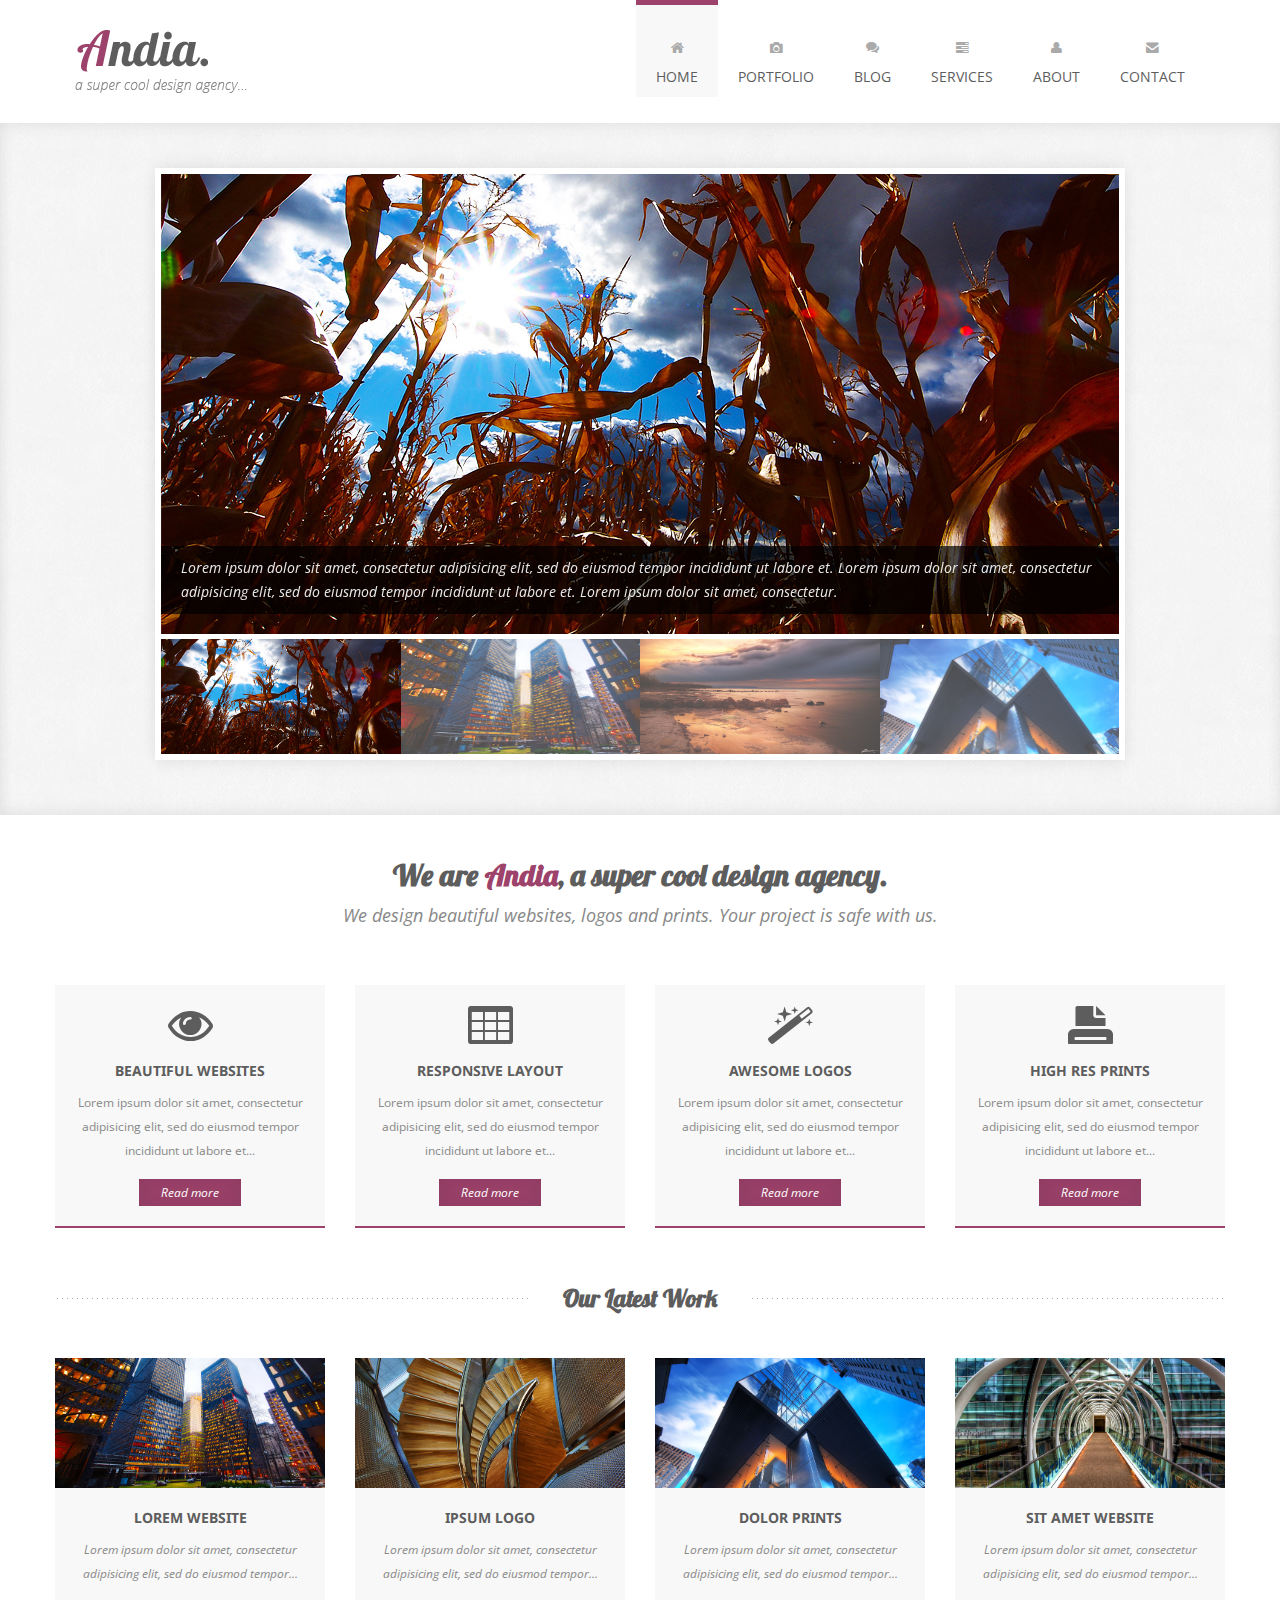
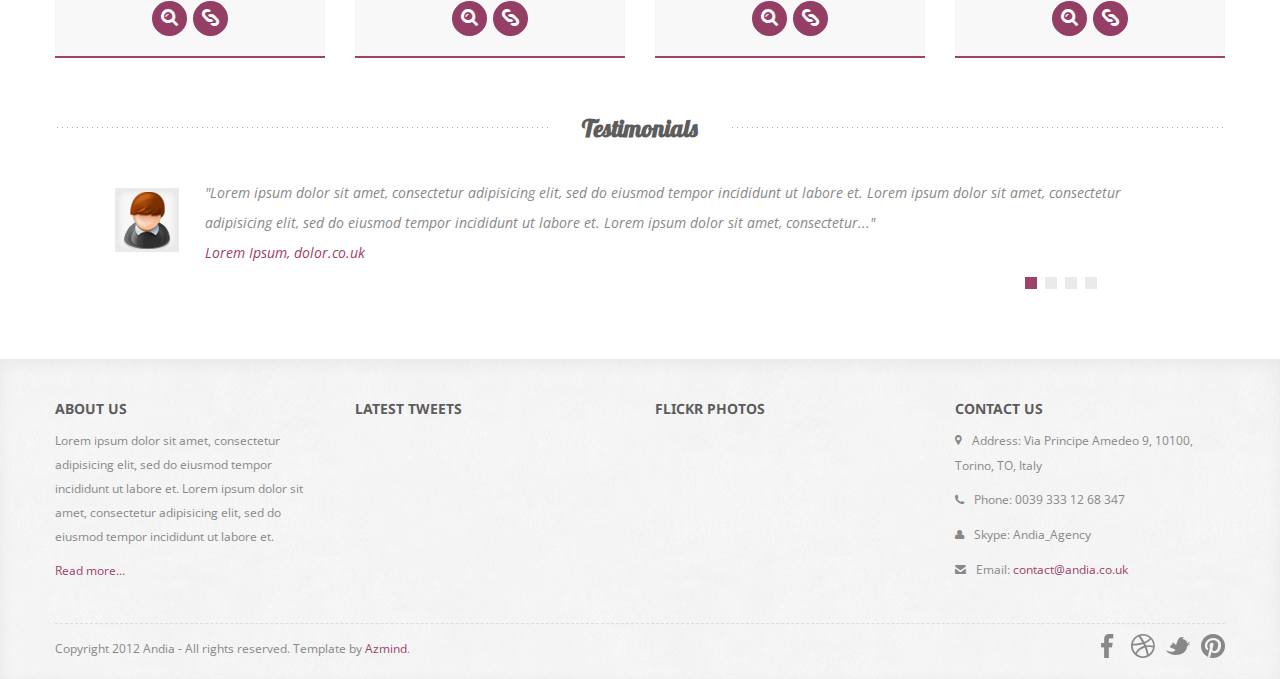
<file: templates/sample3/index.html>
<!DOCTYPE html>
<html lang="en">

    <head>

        <meta charset="utf-8">
        <title>Andia - Responsive Agency Template</title>
        <meta name="viewport" content="width=device-width, initial-scale=1.0">
        <meta name="description" content="">
        <meta name="author" content="">

        <!-- CSS -->
        <link rel="stylesheet" href="http://fonts.googleapis.com/css?family=Open+Sans:400italic,400">
        <link rel="stylesheet" href="http://fonts.googleapis.com/css?family=Droid+Sans">
        <link rel="stylesheet" href="http://fonts.googleapis.com/css?family=Lobster">
        <link rel="stylesheet" href="assets/bootstrap/css/bootstrap.min.css">
        <link rel="stylesheet" href="assets/prettyPhoto/css/prettyPhoto.css">
        <link rel="stylesheet" href="assets/css/flexslider.css">
        <link rel="stylesheet" href="assets/css/font-awesome.css">
        <link rel="stylesheet" href="assets/css/style.css">

        <!-- HTML5 shim, for IE6-8 support of HTML5 elements -->
        <!--[if lt IE 9]>
            <script src="http://html5shim.googlecode.com/svn/trunk/html5.js"></script>
        <![endif]-->

        <!-- Favicon and touch icons -->
        <link rel="shortcut icon" href="assets/ico/favicon.ico">
        <link rel="apple-touch-icon-precomposed" sizes="144x144" href="assets/ico/apple-touch-icon-144-precomposed.png">
        <link rel="apple-touch-icon-precomposed" sizes="114x114" href="assets/ico/apple-touch-icon-114-precomposed.png">
        <link rel="apple-touch-icon-precomposed" sizes="72x72" href="assets/ico/apple-touch-icon-72-precomposed.png">
        <link rel="apple-touch-icon-precomposed" href="assets/ico/apple-touch-icon-57-precomposed.png">

    </head>

    <body>

        <!-- Header -->
        <div class="container">
            <div class="header row">
                <div class="span12">
                    <div class="navbar">
                        <div class="navbar-inner">
                            <a class="btn btn-navbar" data-toggle="collapse" data-target=".nav-collapse">
                                <span class="icon-bar"></span>
                                <span class="icon-bar"></span>
                                <span class="icon-bar"></span>
                            </a>
                            <h1>
                                <a class="brand" href="index.html">Andia - a super cool design agency...</a>
                            </h1>
                            <div class="nav-collapse collapse">
                                <ul class="nav pull-right">
                                    <li class="current-page">
                                        <a href="index.html"><i class="icon-home"></i><br />Home</a>
                                    </li>
                                    <li>
                                        <a href="portfolio.html"><i class="icon-camera"></i><br />Portfolio</a>
                                    </li>
                                    <li>
                                        <a href="#"><i class="icon-comments"></i><br />Blog</a>
                                    </li>
                                    <li>
                                        <a href="services.html"><i class="icon-tasks"></i><br />Services</a>
                                    </li>
                                    <li>
                                        <a href="about.html"><i class="icon-user"></i><br />About</a>
                                    </li>
                                    <li>
                                        <a href="contact.html"><i class="icon-envelope-alt"></i><br />Contact</a>
                                    </li>
                                </ul>
                            </div>
                        </div>
                    </div>
                </div>
            </div>
        </div>

        <!-- Slider -->
        <div class="slider">
            <div class="container">
                <div class="row">
                    <div class="span10 offset1">
                        <div class="flexslider">
                            <ul class="slides">
                                <li data-thumb="assets/img/slider/1.jpg">
                                    <img src="assets/img/slider/1.jpg">
                                    <p class="flex-caption">Lorem ipsum dolor sit amet, consectetur adipisicing elit, sed do eiusmod tempor incididunt ut labore et. Lorem ipsum dolor sit amet, consectetur adipisicing elit, sed do eiusmod tempor incididunt ut labore et. Lorem ipsum dolor sit amet, consectetur.</p>
                                </li>
                                <li data-thumb="assets/img/slider/2.jpg">
                                    <img src="assets/img/slider/2.jpg">
                                    <p class="flex-caption">Ut wisi enim ad minim veniam, quis nostrud exerci tation ullamcorper suscipit lobortis nisl ut aliquip ex ea commodo consequat.</p>
                                </li>
                                <li data-thumb="assets/img/slider/5.jpg">
                                    <img src="assets/img/slider/5.jpg">
                                    <p class="flex-caption">Lorem ipsum dolor sit amet, consectetur adipisicing elit, sed do eiusmod tempor incididunt ut labore et. Lorem ipsum dolor sit amet, consectetur adipisicing elit, sed do eiusmod tempor incididunt ut labore et. Lorem ipsum dolor sit amet, consectetur.</p>
                                </li>
                                <li data-thumb="assets/img/slider/6.jpg">
                                    <img src="assets/img/slider/6.jpg">
                                    <p class="flex-caption">Ut wisi enim ad minim veniam, quis nostrud exerci tation ullamcorper suscipit lobortis nisl ut aliquip ex ea commodo consequat.</p>
                                </li>
                            </ul>
                        </div>
                    </div>
                </div>
            </div>
        </div>

        <!-- Site Description -->
        <div class="presentation container">
            <h2>We are <span class="violet">Andia</span>, a super cool design agency.</h2>
            <p>We design beautiful websites, logos and prints. Your project is safe with us.</p>
        </div>

        <!-- Services -->
        <div class="what-we-do container">
            <div class="row">
                <div class="service span3">
                    <div class="icon-awesome">
                        <i class="icon-eye-open"></i>
                    </div>
                    <h4>Beautiful Websites</h4>
                    <p>Lorem ipsum dolor sit amet, consectetur adipisicing elit, sed do eiusmod tempor incididunt ut labore et...</p>
                    <a href="services.html">Read more</a>
                </div>
                <div class="service span3">
                    <div class="icon-awesome">
                        <i class="icon-table"></i>
                    </div>
                    <h4>Responsive Layout</h4>
                    <p>Lorem ipsum dolor sit amet, consectetur adipisicing elit, sed do eiusmod tempor incididunt ut labore et...</p>
                    <a href="services.html">Read more</a>
                </div>
                <div class="service span3">
                    <div class="icon-awesome">
                        <i class="icon-magic"></i>
                    </div>
                    <h4>Awesome Logos</h4>
                    <p>Lorem ipsum dolor sit amet, consectetur adipisicing elit, sed do eiusmod tempor incididunt ut labore et...</p>
                    <a href="services.html">Read more</a>
                </div>
                <div class="service span3">
                    <div class="icon-awesome">
                        <i class="icon-print"></i>
                    </div>
                    <h4>High Res Prints</h4>
                    <p>Lorem ipsum dolor sit amet, consectetur adipisicing elit, sed do eiusmod tempor incididunt ut labore et...</p>
                    <a href="services.html">Read more</a>
                </div>
            </div>
        </div>

        <!-- Latest Work -->
        <div class="portfolio container">
            <div class="portfolio-title">
                <h3>Our Latest Work</h3>
            </div>
            <div class="row">
                <div class="work span3">
                    <img src="assets/img/portfolio/work1.jpg" alt="">
                    <h4>Lorem Website</h4>
                    <p>Lorem ipsum dolor sit amet, consectetur adipisicing elit, sed do eiusmod tempor...</p>
                    <div class="icon-awesome">
                        <a href="assets/img/portfolio/work1.jpg" rel="prettyPhoto"><i class="icon-search"></i></a>
                        <a href="portfolio.html"><i class="icon-link"></i></a>
                    </div>
                </div>
                <div class="work span3">
                    <img src="assets/img/portfolio/work2.jpg" alt="">
                    <h4>Ipsum Logo</h4>
                    <p>Lorem ipsum dolor sit amet, consectetur adipisicing elit, sed do eiusmod tempor...</p>
                    <div class="icon-awesome">
                        <a href="assets/img/portfolio/work2.jpg" rel="prettyPhoto"><i class="icon-search"></i></a>
                        <a href="portfolio.html"><i class="icon-link"></i></a>
                    </div>
                </div>
                <div class="work span3">
                    <img src="assets/img/portfolio/work3.jpg" alt="">
                    <h4>Dolor Prints</h4>
                    <p>Lorem ipsum dolor sit amet, consectetur adipisicing elit, sed do eiusmod tempor...</p>
                    <div class="icon-awesome">
                        <a href="assets/img/portfolio/work3.jpg" rel="prettyPhoto"><i class="icon-search"></i></a>
                        <a href="portfolio.html"><i class="icon-link"></i></a>
                    </div>
                </div>
                <div class="work span3">
                    <img src="assets/img/portfolio/work4.jpg" alt="">
                    <h4>Sit Amet Website</h4>
                    <p>Lorem ipsum dolor sit amet, consectetur adipisicing elit, sed do eiusmod tempor...</p>
                    <div class="icon-awesome">
                        <a href="assets/img/portfolio/work4.jpg" rel="prettyPhoto"><i class="icon-search"></i></a>
                        <a href="portfolio.html"><i class="icon-link"></i></a>
                    </div>
                </div>
            </div>
        </div>

        <!-- Testimonials -->
        <div class="testimonials container">
            <div class="testimonials-title">
                <h3>Testimonials</h3>
            </div>
            <div class="row">
                <div class="testimonial-list span12">
                    <div class="tabbable tabs-below">
                        <div class="tab-content">
                            <div class="tab-pane active" id="A">
                                <img src="assets/img/testimonials/1.jpg" title="" alt="">
                                <p>"Lorem ipsum dolor sit amet, consectetur adipisicing elit, sed do eiusmod tempor incididunt ut labore et. Lorem ipsum dolor sit amet, consectetur adipisicing elit, sed do eiusmod tempor incididunt ut labore et. Lorem ipsum dolor sit amet, consectetur..."<br /><span class="violet">Lorem Ipsum, dolor.co.uk</span></p>
                            </div>
                            <div class="tab-pane" id="B">
                                <img src="assets/img/testimonials/2.jpg" title="" alt="">
                                <p>"Ut wisi enim ad minim veniam, quis nostrud exerci tation ullamcorper suscipit lobortis nisl ut aliquip ex ea commodo consequat. Ut wisi enim ad minim veniam, quis nostrud exerci tation ullamcorper suscipit lobortis nisl ut aliquip ex ea commodo consequat..."<br /><span class="violet">Minim Veniam, nostrud.com</span></p>
                            </div>
                            <div class="tab-pane" id="C">
                                <img src="assets/img/testimonials/3.jpg" title="" alt="">
                                <p>"Lorem ipsum dolor sit amet, consectetur adipisicing elit, sed do eiusmod tempor incididunt ut labore et. Lorem ipsum dolor sit amet, consectetur adipisicing elit, sed do eiusmod tempor incididunt ut labore et. Lorem ipsum dolor sit amet, consectetur..."<br /><span class="violet">Lorem Ipsum, dolor.co.uk</span></p>
                            </div>
                            <div class="tab-pane" id="D">
                                <img src="assets/img/testimonials/1.jpg" title="" alt="">
                                <p>"Ut wisi enim ad minim veniam, quis nostrud exerci tation ullamcorper suscipit lobortis nisl ut aliquip ex ea commodo consequat. Ut wisi enim ad minim veniam, quis nostrud exerci tation ullamcorper suscipit lobortis nisl ut aliquip ex ea commodo consequat..."<br /><span class="violet">Minim Veniam, nostrud.com</span></p>
                            </div>
                        </div>
                       <ul class="nav nav-tabs">
                           <li class="active"><a href="#A" data-toggle="tab"></a></li>
                           <li class=""><a href="#B" data-toggle="tab"></a></li>
                           <li class=""><a href="#C" data-toggle="tab"></a></li>
                           <li class=""><a href="#D" data-toggle="tab"></a></li>
                       </ul>
                   </div>
                </div>
            </div>
        </div>

        <!-- Footer -->
        <footer>
            <div class="container">
                <div class="row">
                    <div class="widget span3">
                        <h4>About Us</h4>
                        <p>Lorem ipsum dolor sit amet, consectetur adipisicing elit, sed do eiusmod tempor incididunt ut labore et. Lorem ipsum dolor sit amet, consectetur adipisicing elit, sed do eiusmod tempor incididunt ut labore et.</p>
                        <p><a href="">Read more...</a></p>
                    </div>
                    <div class="widget span3">
                        <h4>Latest Tweets</h4>
                        <div class="show-tweets"></div>
                    </div>
                    <div class="widget span3">
                        <h4>Flickr Photos</h4>
                        <ul class="flickr-feed"></ul>
                    </div>
                    <div class="widget span3">
                        <h4>Contact Us</h4>
                        <p><i class="icon-map-marker"></i> Address: Via Principe Amedeo 9, 10100, Torino, TO, Italy</p>
                        <p><i class="icon-phone"></i> Phone: 0039 333 12 68 347</p>
                        <p><i class="icon-user"></i> Skype: Andia_Agency</p>
                        <p><i class="icon-envelope-alt"></i> Email: <a href="">contact@andia.co.uk</a></p>
                    </div>
                </div>
                <div class="footer-border"></div>
                <div class="row">
                    <div class="copyright span4">
                        <p>Copyright 2012 Andia - All rights reserved. Template by <a href="http://azmind.com">Azmind</a>.</p>
                    </div>
                    <div class="social span8">
                        <a class="facebook" href=""></a>
                        <a class="dribbble" href=""></a>
                        <a class="twitter" href=""></a>
                        <a class="pinterest" href=""></a>
                    </div>
                </div>
            </div>
        </footer>

        <!-- Javascript -->
        <script src="assets/js/jquery-1.8.2.min.js"></script>
        <script src="assets/bootstrap/js/bootstrap.min.js"></script>
        <script src="assets/js/jquery.flexslider.js"></script>
        <script src="assets/js/jquery.tweet.js"></script>
        <script src="assets/js/jflickrfeed.js"></script>
        <script src="http://maps.google.com/maps/api/js?sensor=true"></script>
        <script src="assets/js/jquery.ui.map.min.js"></script>
        <script src="assets/js/jquery.quicksand.js"></script>
        <script src="assets/prettyPhoto/js/jquery.prettyPhoto.js"></script>
        <script src="assets/js/scripts.js"></script>

    </body>

</html>
</file>
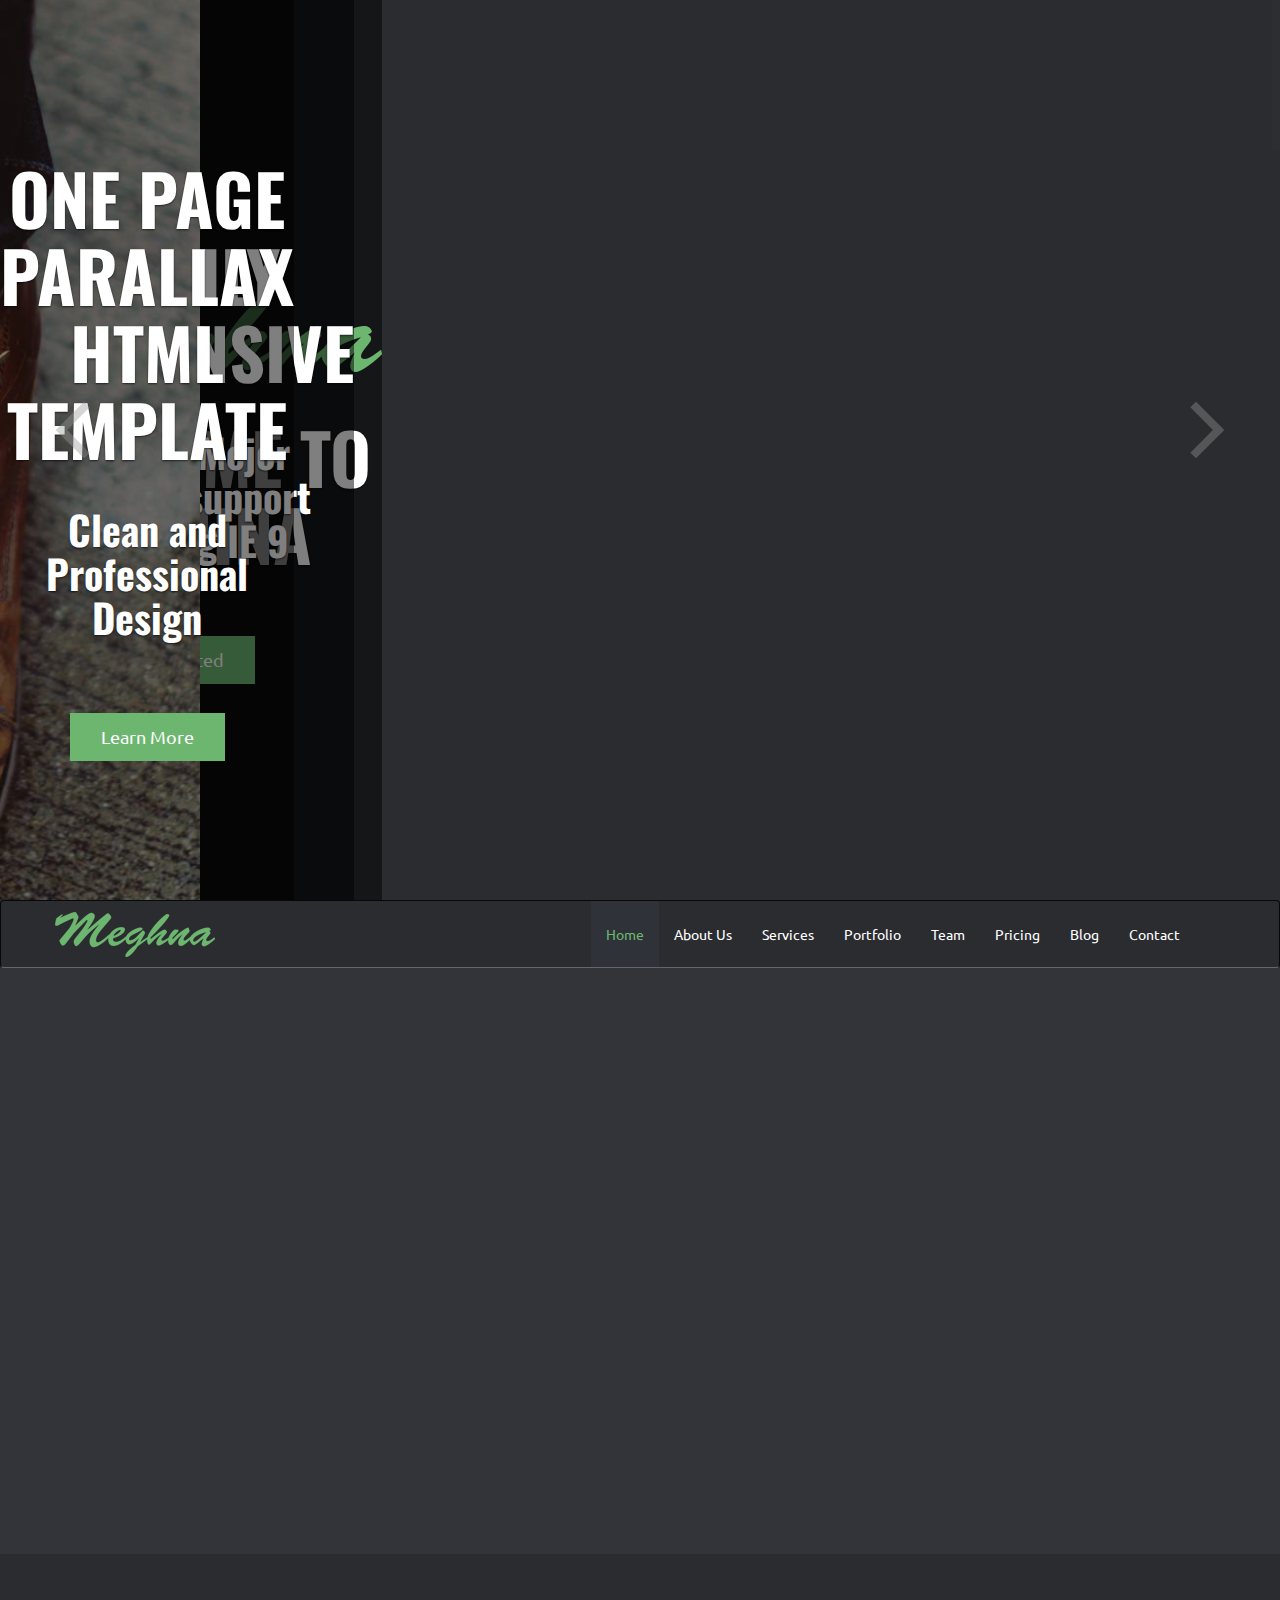
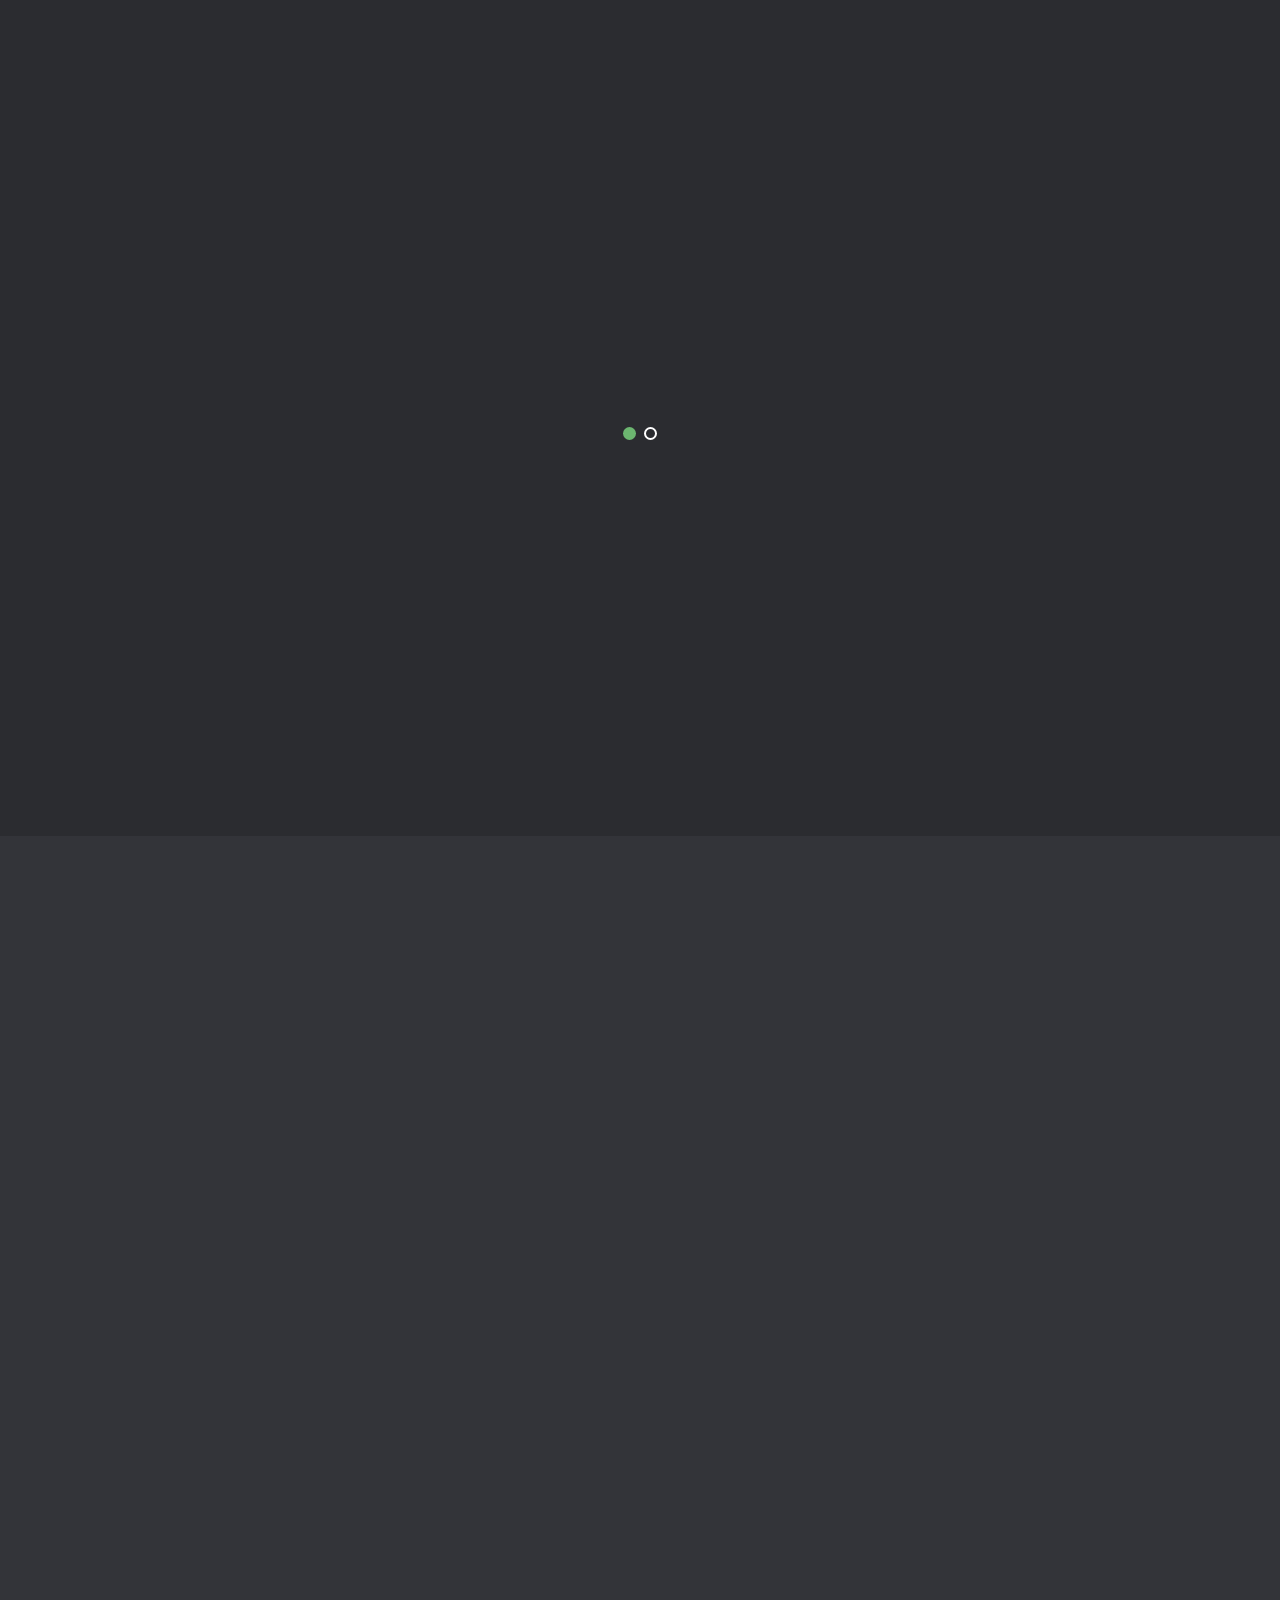
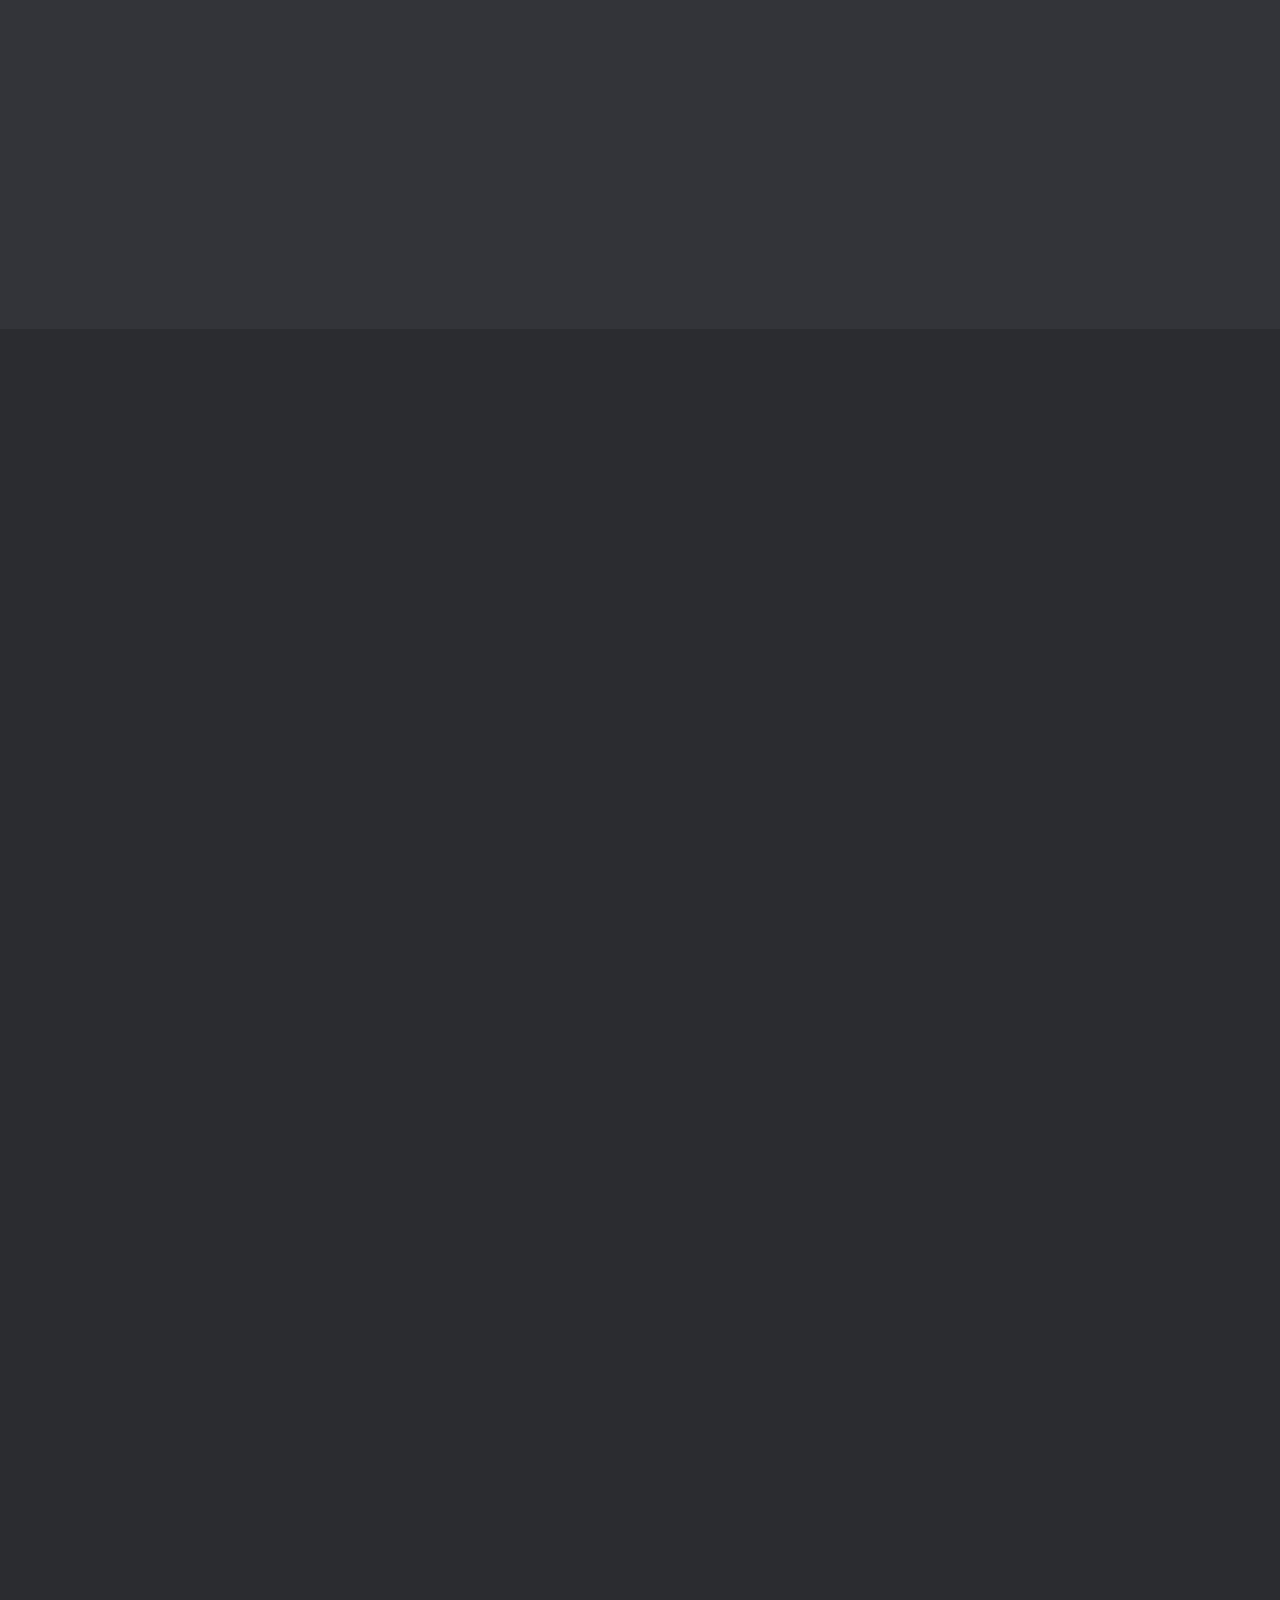
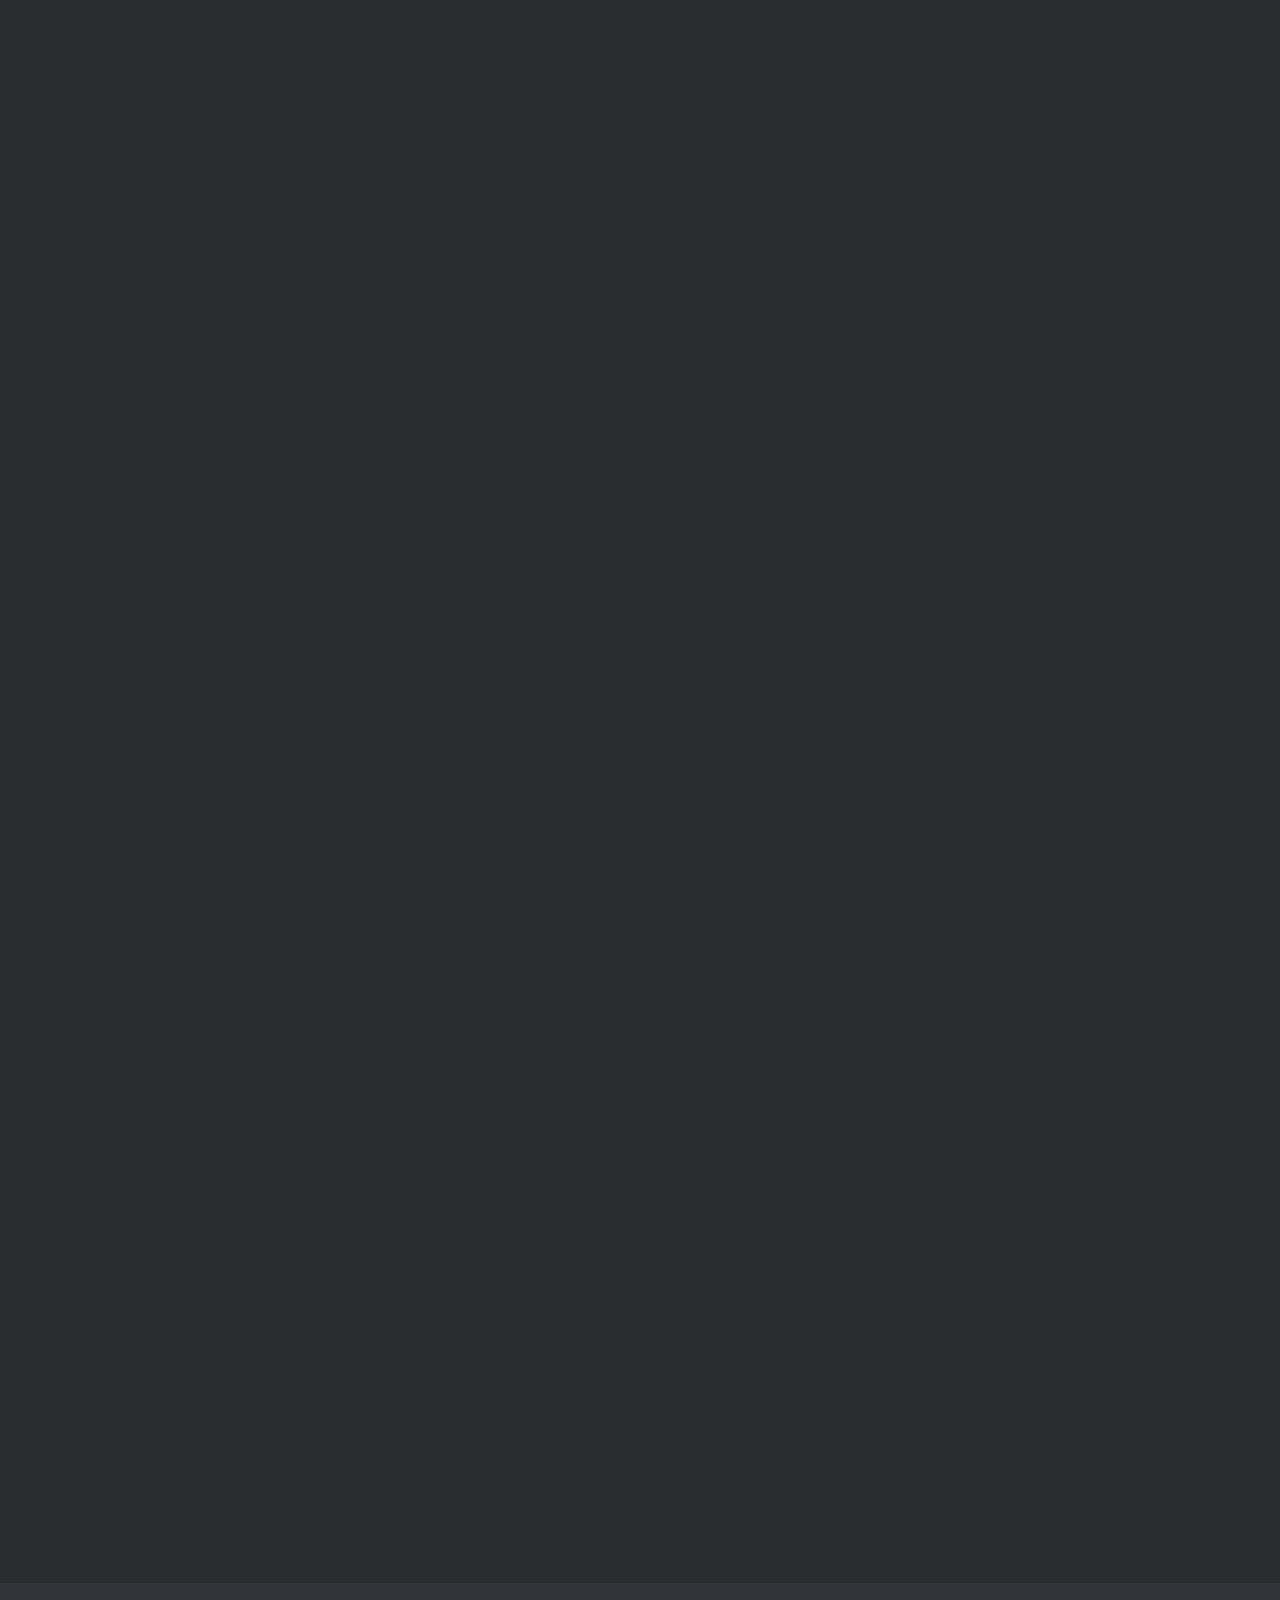
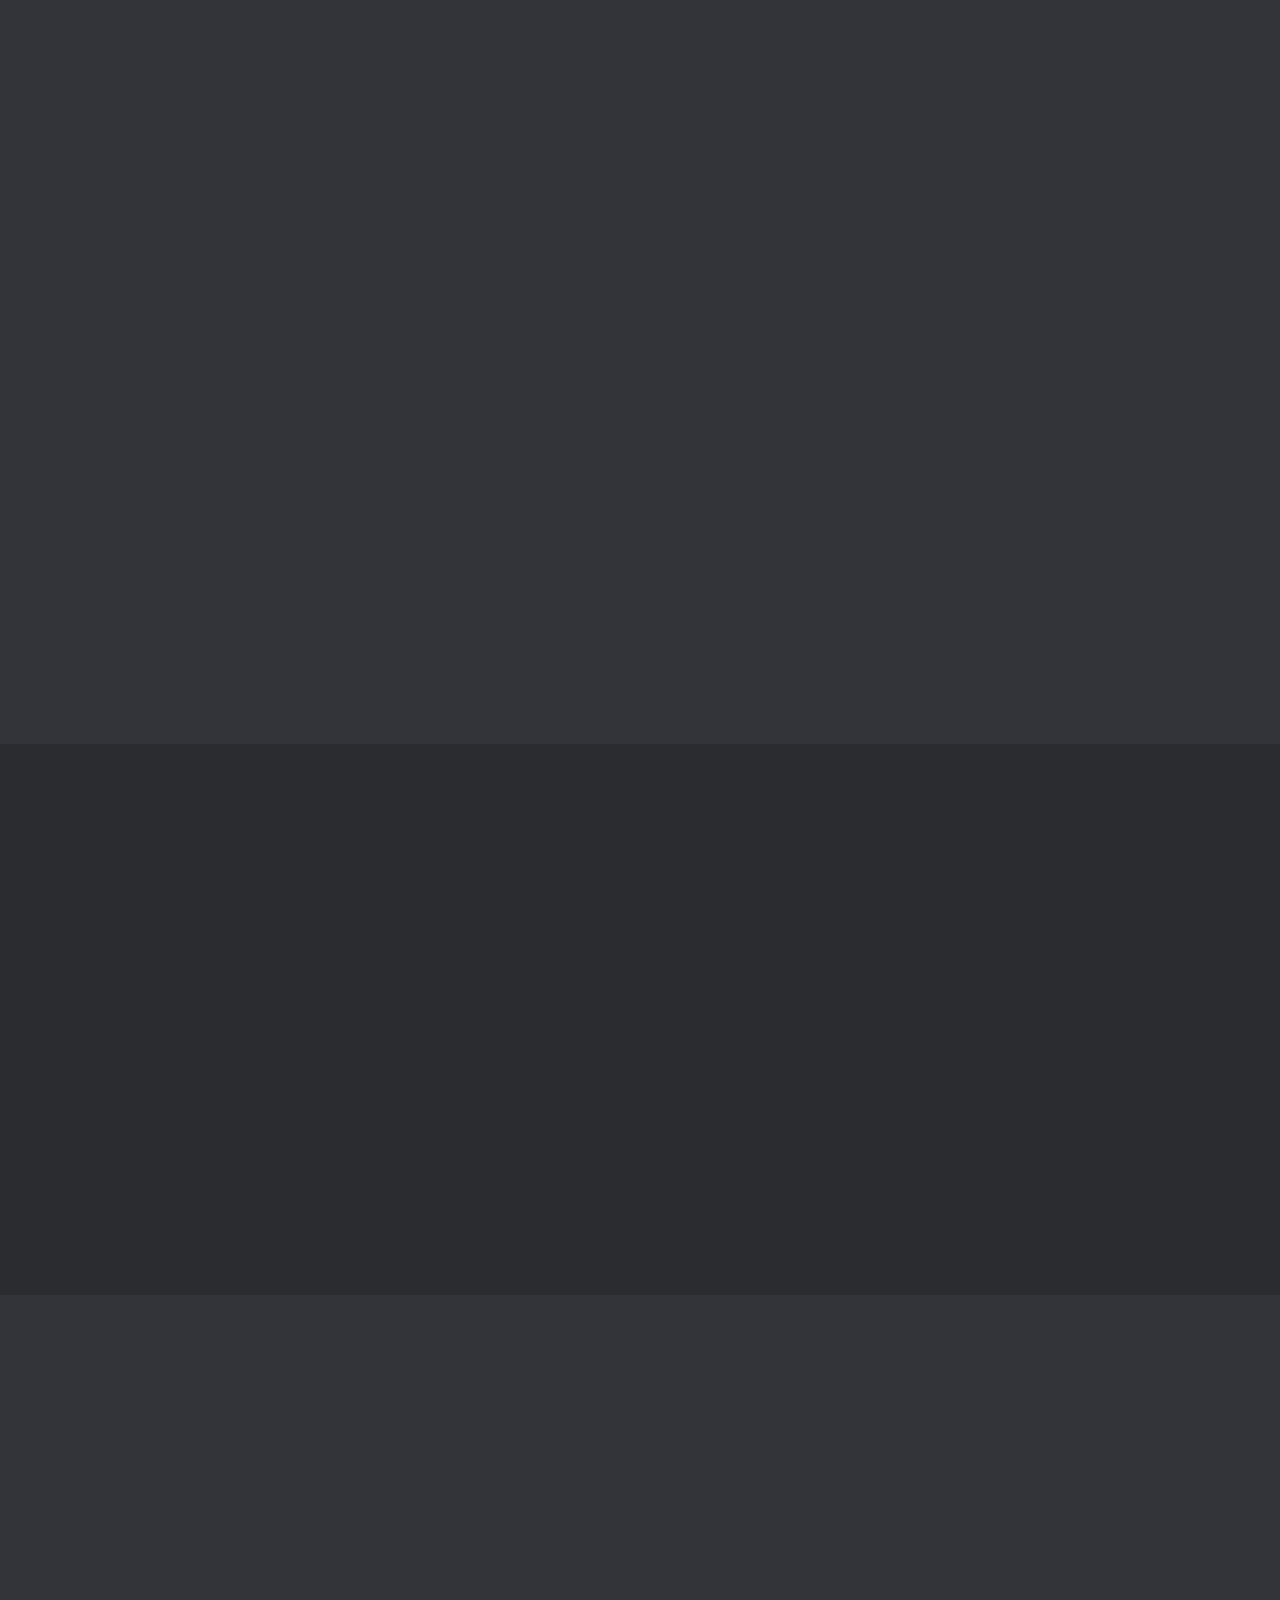
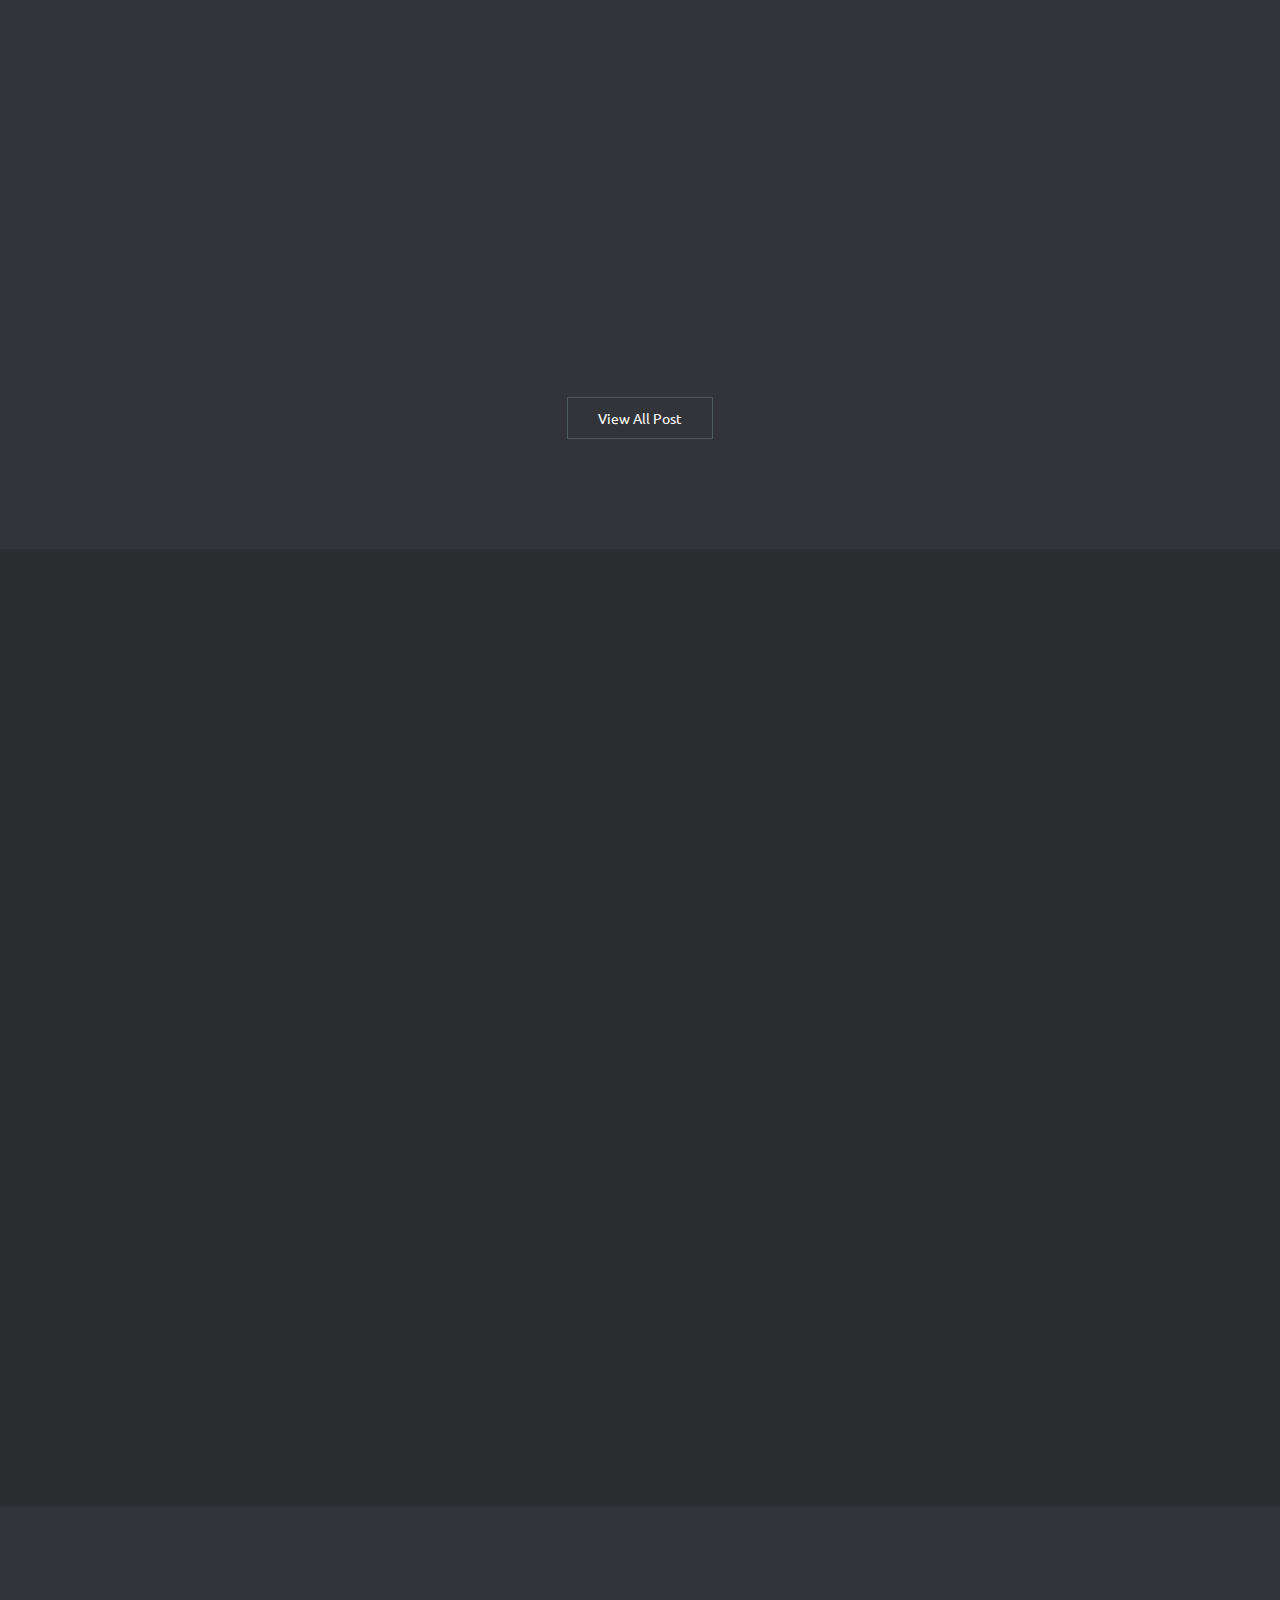
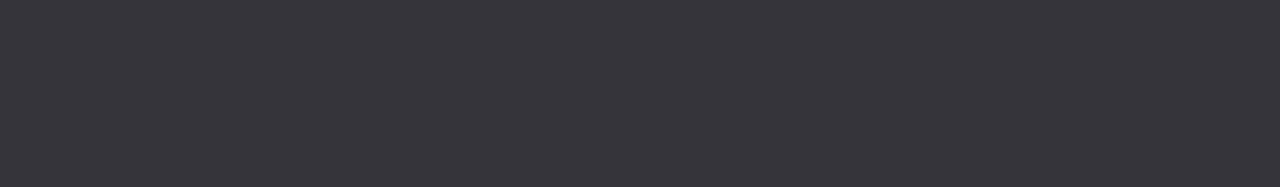
<file: templates/sample4/index.html>
<!DOCTYPE html>
<!--[if lt IE 7]>      <html class="no-js lt-ie9 lt-ie8 lt-ie7"> <![endif]-->
<!--[if IE 7]>         <html class="no-js lt-ie9 lt-ie8"> <![endif]-->
<!--[if IE 8]>         <html class="no-js lt-ie9"> <![endif]-->
<!--[if gt IE 8]><!--> <html class="no-js"> <!--<![endif]-->
    <head>
		<meta http-equiv="Content-Type" content="text/html; charset=UTF-8">
        <meta name="description" content="Meghna One page parallax responsive HTML Template ">
        
        <meta name="author" content="Muhammad Morshed">
		
        <title>Meghna | Responsive Multipurpose Parallax HTML5 Template</title>
		
		<!-- Mobile Specific Meta
		================================================== -->
        <meta name="viewport" content="width=device-width, initial-scale=1">
		
		<!-- Favicon -->
		<link rel="shortcut icon" type="image/x-icon" href="img/favicon.png" />
		
		<!-- CSS
		================================================== -->
		<!-- Fontawesome Icon font -->
        <link rel="stylesheet" href="css/font-awesome.min.css">
		<!-- bootstrap.min css -->
        <link rel="stylesheet" href="css/bootstrap.min.css">
		<!-- Animate.css -->
        <link rel="stylesheet" href="css/animate.css">
		<!-- Owl Carousel -->
        <link rel="stylesheet" href="css/owl.carousel.css">
		<!-- Grid Component css -->
        <link rel="stylesheet" href="css/component.css">
		<!-- Slit Slider css -->
        <link rel="stylesheet" href="css/slit-slider.css">
		<!-- Main Stylesheet -->
        <link rel="stylesheet" href="css/main.css">
		<!-- Media Queries -->
        <link rel="stylesheet" href="css/media-queries.css">

		<!--
		Google Font
		=========================== -->                    
		
		<!-- Oswald / Title Font -->
		<link href='http://fonts.googleapis.com/css?family=Oswald:400,300' rel='stylesheet' type='text/css'>
		<!-- Ubuntu / Body Font -->
		<link href='http://fonts.googleapis.com/css?family=Ubuntu:400,300' rel='stylesheet' type='text/css'>
		
		<!-- Modernizer Script for old Browsers -->		
        <script src="js/modernizr-2.6.2.min.js"></script>


		<script>
		  (function(i,s,o,g,r,a,m){i['GoogleAnalyticsObject']=r;i[r]=i[r]||function(){
		  (i[r].q=i[r].q||[]).push(arguments)},i[r].l=1*new Date();a=s.createElement(o),
		  m=s.getElementsByTagName(o)[0];a.async=1;a.src=g;m.parentNode.insertBefore(a,m)
		  })(window,document,'script','//www.google-analytics.com/analytics.js','ga');
		
		  ga('create', 'UA-54152927-1', 'auto');
		  ga('send', 'pageview');
		
		</script>
	
    </head>
	
    <body id="body">
        <!--
        Welcome Slider
        ==================================== -->
		<section id="home">	    
		
            <div id="slitSlider" class="sl-slider-wrapper">
				<div class="sl-slider">
					
					<!-- single slide item -->
					<div class="sl-slide" data-orientation="horizontal" data-slice1-rotation="-25" data-slice2-rotation="-25" data-slice1-scale="2" data-slice2-scale="2">
						<div class="sl-slide-inner">
							<div class="bg-img bg-img-1"></div>
						<div class="carousel-caption">
							<div>
								<img class="wow fadeInUp" src="img/meghna.png" alt="Meghna">
								<h2 data-wow-duration="500ms"  data-wow-delay="500ms" class="heading animated fadeInRight">Welcome To Meghna</h2>
							</div>
						</div>
						</div>
					</div>
					<!-- /single slide item -->
					
					<!-- single slide item -->
					<div class="sl-slide" data-orientation="vertical" data-slice1-rotation="10" data-slice2-rotation="-15" data-slice1-scale="1.5" data-slice2-scale="1.5">
						<div class="sl-slide-inner">
							<div class="bg-img bg-img-2"></div>
						<div class="carousel-caption">
							<div>
								<h2 class="heading animated fadeInDown">Highly Responsive</h2>
								<h3 class="animated fadeInUp">With all Mejor Browser support including IE 9</h3>
								<a class="btn btn-green animated fadeInUp" href="#">Get Started</a>
							</div>
						</div>
						</div>
					</div>
					<!-- /single slide item -->
					
					<!-- single slide item -->
					<div class="sl-slide" data-orientation="horizontal" data-slice1-rotation="3" data-slice2-rotation="3" data-slice1-scale="2" data-slice2-scale="1">
						<div class="sl-slide-inner">
							<div class="bg-img bg-img-3"></div>
						<div class="carousel-caption">
							<div>
								<h2 class="heading animated fadeInRight">One Page Parallax HTML Template</h2>
								<h3 class="animated fadeInLeft">Clean and Professional Design</h3>
								<a class="btn btn-green animated fadeInUp" href="#">Learn More</a>
							</div>
						</div>
						</div>
					</div>
					<!-- /single slide item -->

				</div><!-- /sl-slider -->
				
				<nav id="nav-arrows" class="nav-arrows">
					<span class="nav-arrow-prev">Previous</span>
					<span class="nav-arrow-next">Next</span>
				</nav>

				<nav id="nav-dots" class="nav-dots">
					<span class="nav-dot-current"></span>
					<span></span>
					<span></span>
				</nav>

			</div><!-- /slider-wrapper -->
		</section>
		<!--/#home section-->
		
        <!-- 
        Fixed Navigation
        ==================================== -->
        <header id="navigation" class="navbar navbar-inverse">
            <div class="container">
                <div class="navbar-header">
                    <!-- responsive nav button -->
					<button type="button" class="navbar-toggle" data-toggle="collapse" data-target=".navbar-collapse">
                        <span class="sr-only">Toggle navigation</span>
                        <span class="icon-bar"></span>
                        <span class="icon-bar"></span>
                        <span class="icon-bar"></span>
                    </button>
					<!-- /responsive nav button -->
					
					<!-- logo -->
                    <a class="navbar-brand" href="#body">
						<h1 id="logo">
							<img src="img/logo-meghna.png" alt="Meghna" />
						</h1>
					</a>
					<!-- /logo -->
                </div>

				<!-- main nav -->
                <nav class="collapse navbar-collapse navbar-right" role="Navigation">
                    <ul id="nav" class="nav navbar-nav">
                        <li class="current"><a href="#body">Home</a></li>
                        <li><a href="#about">About Us</a></li>
                        <li><a href="#services">Services</a></li>
                        <li><a href="#showcase">Portfolio</a></li>
                        <li><a href="#our-team">Team</a></li>
                        <li><a href="#pricing">Pricing</a></li>
                        <li><a href="#blog">Blog</a></li>
                        <li><a href="#contact-us">Contact</a></li>
                    </ul>
                </nav>
				<!-- /main nav -->
				
            </div>
        </header>
        <!--
        End Fixed Navigation
        ==================================== -->
		
		<!--
		Start About Section
		==================================== -->
		<section id="about" class="bg-one">
			<div class="container">
				<div class="row">
				
					<!-- section title -->
					<div class="title text-center wow fadeIn" data-wow-duration="1500ms" >
						<h2>About <span class="color">Us</span></h2>
						<div class="border"></div>
					</div>
					<!-- /section title -->
					
					<!-- About item -->
					<div class="col-md-4 text-center wow fadeInUp" data-wow-duration="500ms" >
						<div class="wrap-about">							
							<div class="icon-box">
								<i class="fa fa-lightbulb-o fa-4x"></i>
							</div>					
							<!-- Express About Yourself -->
							<div class="about-content text-center">
								<h3 class="ddd">We're Creative</h3>								
								<p>Lorem ipsum dolor sit amet, consectetur adipisicing elit. Velit, nihil, libero, perspiciatis eos provident laborum eum dignissimos</p>
							</div>
						</div>
					</div> 
					<!-- End About item -->
					
					<!-- About item -->
					<div class="col-md-4 text-center wow fadeInUp" data-wow-duration="500ms" data-wow-delay="250ms">
						<div class="wrap-about">
							<div class="icon-box">
								<i class="fa fa-users fa-4x"></i>
							</div>
							<!-- Express About Yourself -->
							<div class="about-content text-center">
								<h3>We're Professional</h3>
								<p>Lorem ipsum dolor sit amet, consectetur adipisicing elit. Velit, nihil, libero, perspiciatis eos provident laborum eum dignissimos</p>
							</div>
						</div>
					</div> 
					<!-- End About item -->
					
					<!-- About item -->					
					<div class="col-md-4 text-center wow fadeInUp" data-wow-duration="500ms" data-wow-delay="500ms">
						<div class="wrap-about kill-margin-bottom">
							<div class="icon-box">
								<i class="fa fa-users fa-4x"></i>
							</div>
							<!-- Express About Yourself -->
							<div class="about-content text-center">
								<h3>We're Professional</h3>
								<p>Lorem ipsum dolor sit amet, consectetur adipisicing elit. Velit, nihil, libero, perspiciatis eos provident laborum eum dignissimos</p>
							</div>
						</div>
					</div> 
					<!-- End About item -->
					
				</div> 		<!-- End row -->
			</div>   	<!-- End container -->
		</section>   <!-- End section -->
		
		<!--
		Start Main Features
		==================================== -->
		<section id="main-features">
			<div class="container">
				<div class="row">
					
					<!-- features item -->
					<div id="features">
						<div class="item">
							
							<div class="features-item">
								
								<!-- features media -->
								<div class="col-md-6 feature-media media-wrapper wow fadeInUp" data-wow-duration="500ms">
									<iframe src="http://player.vimeo.com/video/108018156" allowfullscreen></iframe>
								</div>
								<!-- /features media -->
								
								<!-- features content -->
								<div class="col-md-6 feature-desc wow fadeInUp" data-wow-duration="500ms" data-wow-delay="300ms">
									<h3>Main Features of Meghna</h3>
									<p>Lorem ipsum dolor sit amet, consectetur adipisicing elit. A, dolores corporis maxime modi amet nisi quod delectus voluptas deleniti facere. Suscipit, modi ex magni quam nesciunt ullam nemo natus soluta!</p>
									<p>Lorem ipsum dolor sit amet, consectetur adipisicing elit. A, dolores corporis maxime modi amet nisi quod delectus voluptas deleniti facere. Suscipit, modi ex magni quam nesciunt ullam nemo natus soluta!</p>
									<a href="#" class="btn btn-transparent">Learn More</a>
									<a href="#" class="btn btn-transparent">Purchase Theme</a>
								</div>
								<!-- /features content -->
								
							</div>
						</div>
						
						<div class="item">
							<div class="features-item">
							
								<!-- features media -->
								<div class="col-md-6 feature-media wow fadeInUp" data-wow-duration="500ms">
									<img src="img/blog/3D-beach-art.jpg" alt="3D Beach Art | Meghna" class="img-responsive">
								</div>
								<!-- /features media -->
								
								<!-- features content -->
								<div class="col-md-6 feature-desc wow fadeInUp" data-wow-duration="500ms" data-wow-delay="300ms">
									<h3>Main Features of Meghna</h3>
									<p>Lorem ipsum dolor sit amet, consectetur adipisicing elit. A, dolores corporis maxime modi amet nisi quod delectus voluptas deleniti facere. Suscipit, modi ex magni quam nesciunt ullam nemo natus soluta!</p>
									<p>Lorem ipsum dolor sit amet, consectetur adipisicing elit. A, dolores corporis maxime modi amet nisi quod delectus voluptas deleniti facere. Suscipit, modi ex magni quam nesciunt ullam nemo natus soluta!</p>
									<a href="#" class="btn btn-transparent">Learn More</a>
									<a href="#" class="btn btn-transparent">Purchase Theme</a>
								</div>
								<!-- /features content -->
								
							</div>
						</div>
					</div>
					<!-- /features item -->
					
				</div> 		<!-- End row -->
			</div>   	<!-- End container -->
		</section>   <!-- End section -->
		
		<!--
		Start Counter Section
		==================================== -->
		
		<section id="counter" class="parallax-section">
			<div class="container">
				<div class="row">
				
					<!-- first count item -->
					<div class="col-md-3 col-sm-6 col-xs-12 text-center wow fadeInDown" data-wow-duration="500ms">
						<div class="counters-item">
							<div>
							    <span data-speed="3000" data-to="320">320</span>
							</div>
							<i class="fa fa-users fa-3x"></i>
							<h3>Happy Clients</h3>
						</div>
					</div>
					<!-- end first count item -->
				
					<!-- second count item -->
					<div class="col-md-3 col-sm-6 col-xs-12 text-center wow fadeInDown" data-wow-duration="500ms" data-wow-delay="200ms">
						<div class="counters-item">
							<div>
							    <span data-speed="3000" data-to="565">565</span>
							</div>
							<i class="fa fa-check-square fa-3x"></i>
							<h3>Projects completed</h3>
						</div>
					</div>
					<!-- end second count item -->
				
					<!-- third count item -->
					<div class="col-md-3 col-sm-6 col-xs-12 text-center wow fadeInDown" data-wow-duration="500ms" data-wow-delay="400ms">
						<div class="counters-item">
							<div>
							    <span data-speed="3000" data-to="95">95</span>
								<span>%</span>
							</div>
							<i class="fa fa-thumbs-up fa-3x"></i>
				            <h3>Positive feedback</h3>
							
						</div>
					</div>
					<!-- end third count item -->
					
					<!-- fourth count item -->
					<div class="col-md-3 col-sm-6 col-xs-12 text-center wow fadeInDown" data-wow-duration="500ms" data-wow-delay="600ms">
						<div class="counters-item kill-margin-bottom">
							<div>
							    <span data-speed="3000" data-to="2500">2500</span>
							</div>
							<i class="fa fa-coffee fa-3x"></i>
							<h3>Cups of Coffee</h3>
						</div>
					</div>
					<!-- end fourth count item -->
					
				</div> 		<!-- end row -->
			</div>   	<!-- end container -->
		</section>   <!-- end section -->
		
		
		<!-- Start Services Section
		==================================== -->
		
		<section id="services" class="bg-one">
			<div class="container">
				<div class="row">
					
					<!-- section title -->
					<div class="title text-center wow fadeIn" data-wow-duration="500ms">
						<h2>Our <span class="color">Services</span></h2>
						<div class="border"></div>
					</div>
					<!-- /section title -->
					
                    <!-- Single Service Item -->
					<article class="col-md-4 col-sm-6 col-xs-12 wow fadeInUp" data-wow-duration="500ms">
						<div class="service-block text-center">
							<div class="service-icon text-center">
								<i class="fa fa-wordpress fa-5x"></i>
							</div>
							<h3>WordPress Theme</h3>
							<p>Lorem ipsum dolor sit amet, consectetur.. Sed id lorem eget orci dictum facilisis vel id tellus. Nullam iaculis arcu at mauris dapibus consectetur.</p>
						</div>
					</article>
                    <!-- End Single Service Item -->
                    
                    <!-- Single Service Item -->
					<article class="col-md-4 col-sm-6 col-xs-12 wow fadeInUp" data-wow-duration="500ms" data-wow-delay="200ms">
						<div class="service-block text-center">
							<div class="service-icon text-center">
								<i class="fa fa-desktop fa-5x"></i>
							</div>
							<h3>Responsive Design</h3>
							<p>Lorem ipsum dolor sit amet, consectetur.. Sed id lorem eget orci dictum facilisis vel id tellus. Nullam iaculis arcu at mauris dapibus consectetur.</p>
						</div>
					</article>
                    <!-- End Single Service Item -->
                    
                    <!-- Single Service Item -->
					<article class="col-md-4 col-sm-6 col-xs-12 wow fadeInUp" data-wow-duration="500ms" data-wow-delay="400ms">
						<div class="service-block text-center">
							<div class="service-icon text-center">
								<i class="fa fa-play fa-5x"></i>
							</div>
							<h3>Media &amp; Advertisement</h3>
							<p>Lorem ipsum dolor sit amet, consectetur.. Sed id lorem eget orci dictum facilisis vel id tellus. Nullam iaculis arcu at mauris dapibus consectetur.</p>
						</div>
					</article>
					<!-- End Single Service Item -->
					
					<!-- Single Service Item -->
					<article class="col-md-4 col-sm-6 col-xs-12 wow fadeInDown" data-wow-duration="500ms" data-wow-delay="200ms">
						<div class="service-block text-center">
							<div class="service-icon text-center">
								<i class="fa fa-eye fa-5x"></i>
							</div>
							<h3>Graphic Design</h3>
							<p>Lorem ipsum dolor sit amet, consectetur.. Sed id lorem eget orci dictum facilisis vel id tellus. Nullam iaculis arcu at mauris dapibus consectetur.</p>
						</div>
					</article>
					<!-- End Single Service Item -->
					
					<!-- Single Service Item -->
					<article class="col-md-4 col-sm-6 col-xs-12 wow fadeInDown" data-wow-duration="500ms" data-wow-delay="400ms">
						<div class="service-block text-center">
							<div class="service-icon text-center">
								<i class="fa fa-android fa-5x"></i>
							</div>
							<h3>Apps Development</h3>
							<p>Lorem ipsum dolor sit amet, consectetur.. Sed id lorem eget orci dictum facilisis vel id tellus. Nullam iaculis arcu at mauris dapibus consectetur.</p>
						</div>
					</article>
					<!-- End Single Service Item -->
					
					<!-- Single Service Item -->
					<article class="col-md-4 col-sm-6 col-xs-12 wow fadeInDown" data-wow-duration="500ms" data-wow-delay="600ms">
						<div class="service-block text-center kill-margin-bottom">
							<div class="service-icon text-center">
								<i class="fa fa-link fa-5x"></i>
							</div>
							<h3>Networking</h3>
							<p>Lorem ipsum dolor sit amet, consectetur.. Sed id lorem eget orci dictum facilisis vel id tellus. Nullam iaculis arcu at mauris dapibus consectetur.</p>
						</div>
					</article>
					<!-- End Single Service Item -->
						
				</div> 		<!-- End row -->
			</div>   	<!-- End container -->
		</section>   <!-- End section -->
		
		
		<!-- Start Portfolio Section
		=========================================== -->
		
		<section id="showcase">
			<div class="container">
				<div class="row wow fadeInDown" data-wow-duration="500ms">
					<div class="col-lg-12">
					
						<!-- section title -->
						<div class="title text-center">
							<h2>Our <span class="color">Works</span></h2>
							<div class="border"></div>
						</div>
						<!-- /section title -->
					
						<!-- portfolio item filtering -->
						<div class="portfolio-filter clearfix">
							<ul class="text-center">
							    <li><a href="javascript:void(0)" class="filter" data-filter="all">All</a></li>
								<li><a href="javascript:void(0)" class="filter" data-filter=".app">Mobile App</a></li>
								<li><a href="javascript:void(0)" class="filter" data-filter=".web">Web Design</a></li>
								<li><a href="javascript:void(0)" class="filter" data-filter=".photoshop">Photoshop</a></li>
								<li><a href="javascript:void(0)" class="filter" data-filter=".illustrator">Illustrator</a></li>
							</ul>
						</div>
						<!-- /portfolio item filtering -->
						
					</div> <!-- /end col-lg-12 -->
				</div> <!-- end row -->
			</div>	<!-- end container -->
	
			<!-- portfolio items -->
			<div class="portfolio-item-wrapper wow fadeInUp" data-wow-duration="500ms">
                <ul id="og-grid" class="og-grid">
				
					<!-- single portfolio item -->	
					<li class="mix app">
						<a href="javascript:void(0)" data-largesrc="img/portfolio/portx1.jpg" data-title="Azuki bean" data-description="Swiss chard pumpkin bunya nuts maize plantain aubergine napa cabbage soko coriander sweet pepper water spinach winter purslane shallot tigernut lentil beetroot.">
							<img src="img/portfolio/portx1.jpg" alt="Meghna">
							<div class="hover-mask">
								<h3>Azuki bean</h3>
								<span>
									<i class="fa fa-plus fa-2x"></i>
								</span>
							</div>
						</a>
					</li>
					<!-- /single portfolio item -->
					
					<!-- single portfolio item -->
					<li class="mix web">
						<a href="javascript:void(0)" data-largesrc="img/portfolio/portx1.jpg" data-title="Veggies sunt bona vobis" data-description="Komatsuna prairie turnip wattle seed artichoke mustard horseradish taro rutabaga ricebean carrot black-eyed pea turnip greens beetroot yarrow watercress kombu.">
							<img src="img/portfolio/portx1.jpg" alt="Meghna">
							<div class="hover-mask">
								<h3>Veggies sunt bona vobis</h3>
								<span>
									<i class="fa fa-plus fa-2x"></i>
								</span>
							</div>
						</a>
					</li>
					<!-- /single portfolio item -->
					
					<!-- single portfolio item -->
					<li class="mix photoshop">
						<a href="javascript:void(0)" data-largesrc="img/portfolio/portx1.jpg" data-title="Dandelion horseradish" data-description="Cabbage bamboo shoot broccoli rabe chickpea chard sea lettuce lettuce ricebean artichoke earthnut pea aubergine okra brussels sprout avocado tomato.">
							<img src="img/portfolio/portx1.jpg" alt="Meghna">
							<div class="hover-mask">
								<h3>Dandelion horseradish</h3>
								<span>
									<i class="fa fa-plus fa-2x"></i>
								</span>
							</div>
						</a>
					</li>
					<!-- /single portfolio item -->
					
					<!-- single portfolio item -->
					<li class="mix illustrator">
						<a href="javascript:void(0)" data-largesrc="img/portfolio/portx1.jpg" data-title="Dandelion horseradish" data-description="Cabbage bamboo shoot broccoli rabe chickpea chard sea lettuce lettuce ricebean artichoke earthnut pea aubergine okra brussels sprout avocado tomato.">
							<img src="img/portfolio/portx1.jpg" alt="Meghna">
							<div class="hover-mask">
								<h3>Dandelion horseradish</h3>
								<span>
									<i class="fa fa-plus fa-2x"></i>
								</span>
							</div>
						</a>
					</li>
					<!-- /single portfolio item -->
					
					<!-- single portfolio item -->
					<li class="mix app">
						<a href="javascript:void(0)" data-largesrc="img/portfolio/portx1.jpg" data-title="Azuki bean" data-description="Swiss chard pumpkin bunya nuts maize plantain aubergine napa cabbage soko coriander sweet pepper water spinach winter purslane shallot tigernut lentil beetroot.">
							<img src="img/portfolio/portx1.jpg" alt="Meghna">
							<div class="hover-mask">
								<h3>Azuki bean</h3>
								<span>
									<i class="fa fa-plus fa-2x"></i>
								</span>
							</div>
						</a>
					</li>
					<!-- /single portfolio item -->
					
					<!-- single portfolio item -->
					<li class="mix app">
						<a href="javascript:void(0)" data-largesrc="img/portfolio/portx1.jpg" data-title="Veggies sunt bona vobis" data-description="Komatsuna prairie turnip wattle seed artichoke mustard horseradish taro rutabaga ricebean carrot black-eyed pea turnip greens beetroot yarrow watercress kombu.">
							<img src="img/portfolio/portx1.jpg" alt="Meghna">
							<div class="hover-mask">
								<h3>Veggies sunt bona vobis</h3>
								<span>
									<i class="fa fa-plus fa-2x"></i>
								</span>
							</div>	
						</a>
					</li>
					<!-- /single portfolio item -->
					
					<!-- single portfolio item -->
					<li class="mix web">
						<a href="javascript:void(0)" data-largesrc="img/portfolio/portx1.jpg" data-title="Dandelion horseradish" data-description="Cabbage bamboo shoot broccoli rabe chickpea chard sea lettuce lettuce ricebean artichoke earthnut pea aubergine okra brussels sprout avocado tomato.">
							<img src="img/portfolio/portx1.jpg" alt="Meghna">
							<div class="hover-mask">
								<h3>Dandelion horseradish</h3>
								<span>
									<i class="fa fa-plus fa-2x"></i>
								</span>
							</div>	
						</a>
					</li>
					<!-- /single portfolio item -->
					
					<!-- single portfolio item -->
					<li class="mix photoshop">
						<a href="javascript:void(0)" data-largesrc="img/portfolio/portx1.jpg" data-title="Azuki bean" data-description="Swiss chard pumpkin bunya nuts maize plantain aubergine napa cabbage soko coriander sweet pepper water spinach winter purslane shallot tigernut lentil beetroot.">
							<img src="img/portfolio/portx1.jpg" alt="Meghna">
							<div class="hover-mask">
								<h3>Azuki bean</h3>
								<span>
									<i class="fa fa-plus fa-2x"></i>
								</span>
							</div>
						</a>
					</li>
					<!-- /single portfolio item -->
					
					<!-- single portfolio item -->
					<li class="mix photoshop">
						<a href="javascript:void(0)" data-largesrc="img/portfolio/portx1.jpg" data-title="Veggies sunt bona vobis" data-description="Komatsuna prairie turnip wattle seed artichoke mustard horseradish taro rutabaga ricebean carrot black-eyed pea turnip greens beetroot yarrow watercress kombu.">
							<img src="img/portfolio/portx1.jpg" alt="Meghna">
							<div class="hover-mask">
								<h3>Veggies sunt bona vobis</h3>
								<span>
									<i class="fa fa-plus fa-2x"></i>
								</span>
							</div>
						</a>
					</li>
					<!-- /single portfolio item -->
					
					<!-- single portfolio item -->
					<li class="mix illustrator">
						<a href="javascript:void(0)" data-largesrc="img/portfolio/portx1.jpg" data-title="Veggies sunt bona vobis" data-description="Komatsuna prairie turnip wattle seed artichoke mustard horseradish taro rutabaga ricebean carrot black-eyed pea turnip greens beetroot yarrow watercress kombu.">
							<img src="img/portfolio/portx1.jpg" alt="Meghna">
							<div class="hover-mask">
								<h3>Veggies sunt bona vobis</h3>
								<span>
									<i class="fa fa-plus fa-2x"></i>
								</span>
							</div>	
						</a>
					</li>
					<!-- /single portfolio item -->
					
					<!-- single portfolio item -->
					<li class="mix web">
						<a href="javascript:void(0)" data-largesrc="img/portfolio/portx1.jpg" data-title="Dandelion horseradish" data-description="Cabbage bamboo shoot broccoli rabe chickpea chard sea lettuce lettuce ricebean artichoke earthnut pea aubergine okra brussels sprout avocado tomato.">
							<img src="img/portfolio/portx1.jpg" alt="Meghna">
							<div class="hover-mask">
								<h3>Dandelion horseradish</h3>
								<span>
									<i class="fa fa-plus fa-2x"></i>
								</span>
							</div>
						</a>
					</li>
					<!-- /single portfolio item -->
					
					<!-- single portfolio item -->
					<li class="mix app">
						<a href="javascript:void(0)" data-largesrc="img/portfolio/portx1.jpg" data-title="Azuki bean" data-description="Swiss chard pumpkin bunya nuts maize plantain aubergine napa cabbage soko coriander sweet pepper water spinach winter purslane shallot tigernut lentil beetroot.">
							<img src="img/portfolio/portx1.jpg" alt="Meghna">
							<div class="hover-mask">
								<h3>Azuki bean</h3>
								<span>
									<i class="fa fa-plus fa-2x"></i>
								</span>
							</div>
						</a>
					</li>
					<!-- /single portfolio item -->
					
				</ul> <!-- end og grid -->
			</div>  <!-- portfolio items wrapper -->
			
		</section>   <!-- End section -->
		
		
		<!-- Start Team Skills
		=========================================== -->
		
		<section id="team-skills" class="parallax-section">
			<div class="container">
				<div class="row wow fadeInDown" data-wow-duration="500ms">
				
					<!-- section title -->
					<div class="title text-center">
						<h2>Our <span class="color">Skills</span></h2>
						<div class="border"></div>
					</div>
					<!-- /section title -->
					
					<!-- skill set -->
					<div class="col-md-3 col-sm-6 col-xs-12 wow fadeInUp" data-wow-duration="500ms">
						<div class="skill-chart text-center">
							<span class="chart" data-percent="80">
								<span class="percent"></span>
							</span>
							<h3><i class="fa fa-wordpress"></i> Wordpress</h3>
							<p>Lorem ipsum has erroribus design color vituper bonorum depend you usedcom.bonorum dependan be used.</p>
						</div>
					</div>
					<!-- end skill set -->
					
					<!-- skill set -->
					<div class="col-md-3 col-sm-6 col-xs-12 wow fadeInUp" data-wow-duration="500ms" data-wow-delay="200ms">
						<div class="skill-chart text-center">
							<span class="chart" data-percent="90">
								<span class="percent">86</span>
							</span>
							<h3><i class="fa fa-html5"></i> HTML 5</h3>
							<p>Lorem ipsum has erroribus design color vituper bonorum depend you usedcom.bonorum dependan be used.</p>
						</div>
					</div>
					<!-- end skill set -->
					
					<!-- skill set -->
					<div class="col-md-3 col-sm-6 col-xs-12 wow fadeInUp" data-wow-duration="500ms" data-wow-delay="400ms">
						<div class="skill-chart text-center">
							<span class="chart" data-percent="85">
								<span class="percent"></span>
							</span>
							<h3><i class="fa fa-android"></i> Android</h3>
							<p>Lorem ipsum has erroribus design color vituper bonorum depend you usedcom.bonorum dependan be used.</p>
						</div>
					</div>
					<!-- end skill set -->
					
					<!-- skill set -->
					<div class="col-md-3 col-sm-6 col-xs-12 wow fadeInUp" data-wow-duration="500ms" data-wow-delay="600ms">
						<div class="skill-chart text-center">
							<span class="chart" data-percent="70">
								<span class="percent"></span>
							</span>
							<h3><i class="fa fa-apple"></i> IOS</h3>
							<p>Lorem ipsum has erroribus design color vituper bonorum depend you usedcom.bonorum dependan be used.</p>
						</div>
					</div>
					<!-- end skill set -->
					
				</div>  		<!-- End row -->
			</div>   	<!-- End container -->
		</section>   <!-- End section -->
		
		<!-- Start Our Team
		=========================================== -->
		
		<section id="our-team">
			<div class="container">
				<div class="row">
				
					<!-- section title -->
					<div class="title text-center wow fadeInUp" data-wow-duration="500ms">
						<h2>Our <span class="color">Team</span></h2>
						<div class="border"></div>
					</div>
					<!-- /section title -->
					
					<!-- team member -->
					<div class="col-md-3 col-sm-6 wow fadeInDown" data-wow-duration="500ms">
                       <article class="team-mate">
							<div class="member-photo">
								<!-- member photo -->
								<img class="img-responsive" src="img/team/member-1.jpg" alt="Meghna">
								<!-- /member photo -->
								
								<!-- member social profile -->
								<div class="mask">
									<ul class="clearfix">
										<li><a href="#"><i class="fa fa-facebook"></i></a></li>
										<li><a href="#"><i class="fa fa-twitter"></i></a></li>
										<li><a href="#"><i class="fa fa-linkedin"></i></a></li>
										<li><a href="#"><i class="fa fa-dribbble"></i></a></li>
									</ul>
								</div>
								<!-- /member social profile -->
							</div>
							
							<!-- member name & designation -->
							<div class="member-title">
								<h3>Abul Mal Muhit</h3>
								<span>CEO/Founder</span>
							</div>
							<!-- /member name & designation -->
							
							<!-- about member -->
                           <div class="member-info">
                               <p>Lorem ipsum dolor sit amet consectetur adipisicing elit. Aspernatur necessitatibus ullam, culpa odio.</p>
                           </div>
						   <!-- /about member -->
						   
                       </article>
                    </div>
					<!-- end team member -->
					
					<!-- team member -->
					<div class="col-md-3 col-sm-6 wow fadeInDown" data-wow-duration="500ms" data-wow-delay="200ms">
                       <article class="team-mate">
							<div class="member-photo">
								<!-- member photo -->
								<img class="img-responsive" src="img/team/member-1.jpg" alt="Meghna">
								<!-- /member photo -->
								
								<!-- member social profile -->
								<div class="mask">
									<ul class="clearfix">
										<li><a href="#"><i class="fa fa-facebook"></i></a></li>
										<li><a href="#"><i class="fa fa-twitter"></i></a></li>
										<li><a href="#"><i class="fa fa-linkedin"></i></a></li>
										<li><a href="#"><i class="fa fa-dribbble"></i></a></li>
									</ul>
								</div>
								<!-- /member social profile -->
							</div>
							
							<!-- member name & designation -->
							<div class="member-title">
								<h3>Frank Miller</h3>
								<span>Manager</span>
							</div>
							<!-- /member name & designation -->
							
							<!-- about member -->
                           <div class="member-info">
                               <p>Lorem ipsum dolor sit amet consectetur adipisicing elit. Aspernatur necessitatibus ullam, culpa odio.</p>
                           </div>
						   <!-- /about member -->
						</article>
                    </div>
					<!-- end team member -->
					
					<!-- team member -->
					<div class="col-md-3 col-sm-6 wow fadeInDown" data-wow-duration="500ms" data-wow-delay="400ms">
                       <article class="team-mate">
							<div class="member-photo">
								<!-- member photo -->
								<img class="img-responsive" src="img/team/member-1.jpg" alt="Meghna">
								<!-- /member photo -->
								
								<!-- member social profile -->
								<div class="mask">
									<ul class="clearfix">
										<li><a href="#"><i class="fa fa-facebook"></i></a></li>
										<li><a href="#"><i class="fa fa-twitter"></i></a></li>
										<li><a href="#"><i class="fa fa-linkedin"></i></a></li>
										<li><a href="#"><i class="fa fa-dribbble"></i></a></li>
									</ul>
								</div>
								<!-- /member social profile -->
							</div>
							
							<!-- member name & designation -->
							<div class="member-title">
								<h3>Michael Jonson</h3>
								<span>Web Developer</span>
							</div>
							<!-- /member name & designation -->
							
							<!-- about member -->
                           <div class="member-info">
                               <p>Lorem ipsum dolor sit amet consectetur adipisicing elit. Aspernatur necessitatibus ullam, culpa odio.</p>
                           </div>
						   <!-- /about member -->
                       </article>
                    </div>
					<!-- end team member -->
					
					<!-- team member -->
					<div class="col-md-3 col-sm-6 wow fadeInDown" data-wow-duration="500ms" data-wow-delay="600ms">
                       <article class="team-mate kill-margin-bottom">
							<div class="member-photo">
								<!-- member photo -->
								<img class="img-responsive" src="img/team/member-1.jpg" alt="Meghna">
								<!-- /member photo -->
								
								<!-- member social profile -->
								<div class="mask">
									<ul class="clearfix">
										<li><a href="#"><i class="fa fa-facebook"></i></a></li>
										<li><a href="#"><i class="fa fa-twitter"></i></a></li>
										<li><a href="#"><i class="fa fa-linkedin"></i></a></li>
										<li><a href="#"><i class="fa fa-dribbble"></i></a></li>
									</ul>
								</div>
								<!-- /member social profile -->
							</div>
							
							<!-- member name & designation -->
							<div class="member-title">
								<h3>Mo. Kha. Alamgir</h3>
								<span>SEO Specialist</span>
							</div>
							<!-- /member name & designation -->
							
							<!-- about member -->
                           <div class="member-info">
                               <p>Lorem ipsum dolor sit amet consectetur adipisicing elit. Aspernatur necessitatibus ullam, culpa odio.</p>
                           </div>
						   <!-- /about member -->
                       </article>
                    </div>
					<!-- end team member -->
					
				</div>  	<!-- End row -->
			</div>   	<!-- End container -->
		</section>   <!-- End section -->
		
		
		<!-- Start Twitter Feed
		=========================================== -->
		
		<section id="twitter-feed" class="parallax-section">
			<div class="container">
				<div class="row">
					<div class="col-lg-12 text-center">
					
						<!-- twitter bird -->
						<div class="twitter-bird wow fadeInDown" data-wow-duration="500ms">
							<span>
								<i class="fa fa-twitter fa-4x"></i>
							</span>
						</div>
						<!-- /twitter bird -->
						
						<!-- fetching tweet -->
						<div class="tweet wow fadeIn" data-wow-duration="2000ms"></div>
						<!-- /fetching tweet -->
						
						<!-- follow us button -->
						<a href="https://twitter.com/amimorshed" title="Follow Us" target="_blank" class="btn btn-transparent wow fadeInUp" data-wow-duration="500ms">Follow Us</a>						
						<!-- /follow us button -->
						
					</div>
				</div>       <!-- End row -->
			</div>   	<!-- End container -->
		</section>   <!-- End section -->
		
		<!-- Start Pricing section
		=========================================== -->
		
		<section id="pricing" class="bg-one">
			<div class="container">
				<div class="row">
					
					<!-- section title -->
				    <div class="title text-center wow fadeInDown" data-wow-duration="500ms">
			        	<h2>Our Greatest<span class="color"> Plans</span></h2>
				        <div class="border"></div>
				    </div>
				    <!-- /section title -->
					
					<!-- single pricing table -->
					<article class="col-md-3 col-sm-6 col-xs-12 text-center wow fadeInUp" data-wow-duration="200ms">
						<div class="pricing">
							
							<!-- plan name & value -->
							<div class="price-title">
								<h3>Free</h3>
								<p>From <strong class="value">$99</strong> month</p>
							</div>
							<!-- /plan name & value -->
							
							<!-- plan description -->
							<ul>
								<li>1GB Disk Space</li>
								<li>10 Email Account</li>
								<li>Script Installer</li>
								<li>1 GB Storage</li>
								<li>10 GB Bandwidth</li>
								<li>24/7 Tech Support</li>
							</ul>
							<!-- /plan description -->
							
							<!-- signup button -->
							<a class="btn btn-transparent" href="#">Signup</a>
							<!-- /signup button -->
							
						</div>
					</article>
					<!-- end single pricing table -->
					
					<!-- single pricing table -->
					<article class="col-md-3 col-sm-6 col-xs-12 text-center wow fadeInUp" data-wow-duration="500ms" data-wow-delay="400ms">
						<div class="pricing">
						
							<!-- plan name & value -->
							<div class="price-title">
								<h3>Silver</h3>
								<p>From <strong class="value">$149</strong> month</p>
							</div>
							<!-- /plan name & value -->
							
							<!-- plan description -->
							<ul>
								<li>1GB Disk Space</li>
								<li>10 Email Account</li>
								<li>Script Installer</li>
								<li>1 GB Storage</li>
								<li>10 GB Bandwidth</li>
								<li>24/7 Tech Support</li>
							</ul>
							<!-- /plan description -->
							
							<!-- signup button -->
							<a class="btn btn-transparent" href="#">Signup</a>
							<!-- /signup button -->
							
						</div>
					</article>
					<!-- end single pricing table -->
					
					<!-- single pricing table -->
					<article class="col-md-3 col-sm-6 col-xs-12 text-center wow fadeInUp" data-wow-duration="500ms" data-wow-delay="600ms">
						<div class="pricing">
							
							<!-- plan name & value -->
							<div class="price-title">
								<h3>Gold</h3>
								<p>From <strong class="value">$199</strong> month</p>
							</div>
							<!-- /plan name & value -->
							
							<!-- plan description -->
							<ul>
								<li>1GB Disk Space</li>
								<li>10 Email Account</li>
								<li>Script Installer</li>
								<li>1 GB Storage</li>
								<li>10 GB Bandwidth</li>
								<li>24/7 Tech Support</li>
							</ul>
							<!-- /plan description -->
							
							<!-- signup button -->
							<a class="btn btn-transparent" href="#">Signup</a>
							<!-- /signup button -->
							
						</div>
					</article>
					<!-- end single pricing table -->
					
					<!-- single pricing table -->
					<article class="col-md-3 col-sm-6 col-xs-12 text-center wow fadeInUp" data-wow-duration="500ms" data-wow-delay="750ms">
						<div class="pricing kill-margin-bottom">
						
							<!-- plan name & value -->
							<div class="price-title">
								<h3>Platinum</h3>
								<p>From <strong class="value">$299</strong> month</p>
							</div>
							<!-- /plan name & value -->
							
							<!-- plan description -->
							<ul>
								<li>1GB Disk Space</li>
								<li>10 Email Account</li>
								<li>Script Installer</li>
								<li>1 GB Storage</li>
								<li>10 GB Bandwidth</li>
								<li>24/7 Tech Support</li>
							</ul>
							<!-- /plan description -->
							
							<!-- signup button -->
							<a class="btn btn-transparent" href="#">Signup</a>
							<!-- /signup button -->
							
						</div>
					</article>
					<!-- end single pricing table -->
				    
					
				</div>       <!-- End row -->
			</div>   	<!-- End container -->
		</section>   <!-- End section -->
		
		
		<!-- Start Testimonial
		=========================================== -->
		
		<section id="testimonial" class="parallax-section">
			<div class="container">
				<div class="row">				
					<div class="col-lg-12">
					
						<!-- section title -->
						<div class="sub-title text-center wow fadeInDown" data-wow-duration="500ms">
							<h3>What People Say About Us</h3>
						</div>
						<!-- /section title -->

						<!-- testimonial wrapper -->
						<div id="testimonials" class="wow fadeInUp" data-wow-duration="500ms" data-wow-delay="100ms">
						
							<!-- testimonial single -->
							<div class="item text-center">
								
								<!-- client photo -->
								<div class="client-thumb">
									<img src="img/team/client.jpg" class="img-responsive" alt="Meghna">
								</div>
								<!-- /client photo -->
								
								<!-- client info -->
								<div class="client-info">
									<div class="client-meta">
										<h3>Abul Mal Muhit</h3>
										<span>Dec 26, 2014</span>
									</div>
									<div class="client-comment">
										<p>Lorem ipsum dolor sit amet, consectetur adipisicing elit. Cumque, ex, cupiditate, error, suscipit saepe sed ea consequuntur inventore sequi sit illo.</p>
										<ul class="social-profile">
											<li><a href="#"><i class="fa fa-facebook-square fa-lg"></i></a></li>
											<li><a href="#"><i class="fa fa-twitter-square fa-lg"></i></a></li>
											<li><a href="#"><i class="fa fa-linkedin-square fa-lg"></i></a></li>
										</ul>
									</div>
								</div>
								<!-- /client info -->
							</div>
							<!-- /testimonial single -->
						
							<!-- testimonial single -->
							<div class="item text-center">
								
								<!-- client photo -->
								<div class="client-thumb">
									<img src="img/team/client.jpg" class="img-responsive" alt="Meghna">
								</div>
								<!-- /client photo -->
								
								<!-- client info -->
								<div class="client-info">
									<div class="client-meta">
										<h3>Abul Mal Muhit</h3>
										<span>Dec 26, 2014</span>
									</div>
									<div class="client-comment">
										<p>Lorem ipsum dolor sit amet, consectetur adipisicing elit. Cumque, ex, cupiditate, error, suscipit saepe sed ea consequuntur inventore sequi sit illo.</p>
										<ul class="social-profile">
											<li><a href="#"><i class="fa fa-facebook-square fa-lg"></i></a></li>
											<li><a href="#"><i class="fa fa-twitter-square fa-lg"></i></a></li>
											<li><a href="#"><i class="fa fa-linkedin-square fa-lg"></i></a></li>
										</ul>
									</div>
								</div>
								<!-- /client info -->
							</div>
							<!-- /testimonial single -->
						
							<!-- testimonial single -->
							<div class="item text-center">
								
								<!-- client photo -->
								<div class="client-thumb">
									<img src="img/team/client.jpg" class="img-responsive" alt="Meghna">
								</div>
								<!-- /client photo -->
								
								<!-- client info -->
								<div class="client-info">
									<div class="client-meta">
										<h3>Abul Mal Muhit</h3>
										<span>Dec 26, 2014</span>
									</div>
									<div class="client-comment">
										<p>Lorem ipsum dolor sit amet, consectetur adipisicing elit. Cumque, ex, cupiditate, error, suscipit saepe sed ea consequuntur inventore sequi sit illo.</p>
										<ul class="social-profile">
											<li><a href="#"><i class="fa fa-facebook-square fa-lg"></i></a></li>
											<li><a href="#"><i class="fa fa-twitter-square fa-lg"></i></a></li>
											<li><a href="#"><i class="fa fa-linkedin-square fa-lg"></i></a></li>
										</ul>
									</div>
								</div>
								<!-- /client info -->
							</div>
							<!-- /testimonial single -->
							
						</div>		<!-- end testimonial wrapper -->
					</div> 		<!-- end col lg 12 -->
				</div>	    <!-- End row -->
			</div>       <!-- End container -->
		</section>    <!-- End Section -->
		
		
		<!--
		Start Blog Section
		=========================================== -->
				
		<section id="blog" class="bg-one">
			<div class="container">
				<div class="row">

					<!-- section title -->
					<div class="title text-center wow fadeInDown">
						<h2> Latest <span class="color">Posts</span></h2>
						<div class="border"></div>
					</div>
					<!-- /section title -->

					<div class="clearfix">
					
						<!-- single blog post -->
						<article class="col-md-3 col-sm-6 col-xs-12 clearfix wow fadeInUp" data-wow-duration="500ms">
							<div class="note">
								<div class="media-wrapper">
									<img src="img/blog/amazing-caves-coverimage.jpg" alt="amazing caves coverimage" class="img-responsive">
								</div>
								
								<div class="excerpt">
									<h3>Simple Image Post</h3>
									<p>Anim pariatur cliche reprehenderit, enim eiusmod high life accusamus terry richardson ad squid. 3 wolf moon officia aute, non skateboard dolor brunch.</p>
									<a class="btn btn-transparent" href="single-post.html">Read more</a>
								</div>
							</div>						
						</article>
						<!-- /single blog post -->
						
						<!-- single blog post -->
						<article class="col-md-3 col-sm-6 col-xs-12 wow fadeInUp" data-wow-duration="500ms" data-wow-delay="200ms">
							<div class="note">
								<div id="gallery-post" class="media-wrapper">
									<div class="item">
										<img src="img/blog/amazing-caves-coverimage.jpg" alt="amazing caves coverimage" class="img-responsive">
									</div>
									<div class="item">
										<img src="img/blog/bicycle.jpg" alt="Flying bicycle" class="img-responsive">
									</div>
									<div class="item">
										<img src="img/blog/3D-beach-art.jpg" alt="3D Beach Art | Meghna" class="img-responsive">
									</div>
								</div>
								
								<div class="excerpt">
									<h3>Simple Slider Post</h3>
									<p>Anim pariatur cliche reprehenderit, enim eiusmod high life accusamus terry richardson ad squid. 3 wolf moon officia aute, non skateboard dolor brunch.</p>
									<a class="btn btn-transparent" href="single-post.html">Read more</a>
								</div>
							</div>						
						</article>
						<!-- end single blog post -->
						
						<!-- single blog post -->
						<article class="col-md-3 col-sm-6 col-xs-12 wow fadeInUp" data-wow-duration="500ms" data-wow-delay="400ms">
							<div class="note">
								<div class="media-wrapper">
									<img src="img/blog/amazing-caves-coverimage.jpg" alt="amazing caves coverimage" class="img-responsive">
								</div>
								
								<div class="excerpt">
									<h3>Simple Image Post</h3>
									<p>Anim pariatur cliche reprehenderit, enim eiusmod high life accusamus terry richardson ad squid. 3 wolf moon officia aute, non skateboard dolor brunch.</p>
									<a class="btn btn-transparent" href="single-post.html">Read more</a>
								</div>
							</div>						
						</article>
						<!-- end single blog post -->
						
						<!-- single blog post -->
						<article class="col-md-3 col-sm-6 col-xs-12 wow fadeInUp" data-wow-duration="500ms" data-wow-delay="600ms">
							<div class="note kill-margin-bottom">
								<div class="media-wrapper">
									<img src="img/blog/amazing-caves-coverimage.jpg" alt="amazing caves coverimage" class="img-responsive">
								</div>
								<div class="excerpt">
									<h3>Simple Image Post</h3>
									<p>Anim pariatur cliche reprehenderit, enim eiusmod high life accusamus terry richardson ad squid. 3 wolf moon officia aute, non skateboard dolor brunch.</p>
									<a class="btn btn-transparent" href="single-post.html">Read more</a>
								</div>
							</div>						
						</article>
						<!-- end single blog post -->
					</div>

					<div class="all-post text-center">
						<a class="btn btn-transparent" href="blog.html">View All Post</a>
					</div>

				</div> <!-- end row -->
			</div> <!-- end container -->
		</section> <!-- end section -->
		
		<!-- Srart Contact Us
		=========================================== -->		
		<section id="contact-us">
			<div class="container">
				<div class="row">
					
					<!-- section title -->
					<div class="title text-center wow fadeIn" data-wow-duration="500ms">
						<h2>Get In <span class="color">Touch</span></h2>
						<div class="border"></div>
					</div>
					<!-- /section title -->
					
					<!-- Contact Details -->
					<div class="contact-info col-md-6 wow fadeInUp" data-wow-duration="500ms">
						<h3>Contact Details</h3>
						<p>Lorem ipsum dolor sit amet, consectetur adipisicing elit. Ipsam, vero, provident, eum eligendi blanditiis ex explicabo vitae nostrum facilis asperiores dolorem illo officiis ratione vel fugiat dicta laboriosam labore adipisci.</p>
						<div class="contact-details">
							<div class="con-info clearfix">
								<i class="fa fa-home fa-lg"></i>
								<span>Khaja Road, Bayzid, Chittagong, Bangladesh</span>
							</div>
							
							<div class="con-info clearfix">
								<i class="fa fa-phone fa-lg"></i>
								<span>Phone: +880-31-000-000</span>
							</div>
							
							<div class="con-info clearfix">
								<i class="fa fa-fax fa-lg"></i>
								<span>Fax: +880-31-000-000</span>
							</div>
							
							<div class="con-info clearfix">
								<i class="fa fa-envelope fa-lg"></i>
								<span>Email: hello@meghna.com</span>
							</div>
						</div>
					</div>
					<!-- / End Contact Details -->
						
					<!-- Contact Form -->
					<div class="contact-form col-md-6 wow fadeInUp" data-wow-duration="500ms" data-wow-delay="300ms">
						<form id="contact-form" method="post" action="sendmail.php" role="form">
						
							<div class="form-group">
								<input type="text" placeholder="Your Name" class="form-control" name="name" id="name">
							</div>
							
							<div class="form-group">
								<input type="email" placeholder="Your Email" class="form-control" name="email" id="email">
							</div>
							
							<div class="form-group">
								<input type="text" placeholder="Subject" class="form-control" name="subject" id="subject">
							</div>
							
							<div class="form-group">
								<textarea rows="6" placeholder="Message" class="form-control" name="message" id="message"></textarea>	
							</div>
							
							<div id="mail-success" class="success">
								Thank you. The Mailman is on His Way :)
							</div>
							
							<div id="mail-fail" class="error">
								Sorry, don't know what happened. Try later :(
							</div>
							
							<div id="cf-submit">
								<input type="submit" id="contact-submit" class="btn btn-transparent" value="Submit">
							</div>						
							
						</form>
					</div>
					<!-- ./End Contact Form -->
				
				</div> <!-- end row -->
			</div> <!-- end container -->
			
			<!-- Google Map -->
			<div class="google-map wow fadeInDown" data-wow-duration="500ms">
				<div id="map-canvas"></div>
			</div>	
			<!-- /Google Map -->
			
		</section> <!-- end section -->
		
		<!-- end Contact Area
		========================================== -->
		
		<footer id="footer" class="bg-one">
			<div class="container">
			    <div class="row wow fadeInUp" data-wow-duration="500ms">
					<div class="col-lg-12">
						
						<!-- Footer Social Links -->
						<div class="social-icon">
							<ul>
								<li><a href="#"><i class="fa fa-facebook"></i></a></li>
								<li><a href="#"><i class="fa fa-twitter"></i></a></li>
								<li><a href="#"><i class="fa fa-google-plus"></i></a></li>
								<li><a href="#"><i class="fa fa-youtube"></i></a></li>
								<li><a href="#"><i class="fa fa-linkedin"></i></a></li>
								<li><a href="#"><i class="fa fa-dribbble"></i></a></li>
								<li><a href="#"><i class="fa fa-pinterest"></i></a></li>
							</ul>
						</div>
						<!--/. End Footer Social Links -->

						<!-- copyright -->
						<div class="copyright text-center">
							<a href="index.html">
								<img src="img/logo-meghna.png" alt="Meghna" /> 
							</a>
							<br />
							
							<p>Design And Developed by <a href="http://www.themefisher.com"> Themefisher Team</a>. Copyright &copy; 2015. All Rights Reserved.</p>
						</div>
						<!-- /copyright -->
						
					</div> <!-- end col lg 12 -->
				</div> <!-- end row -->
			</div> <!-- end container -->
		</footer> <!-- end footer -->
		
		<!-- Back to Top
		============================== -->
		<a href="javascript:;" id="scrollUp">
			<i class="fa fa-angle-up fa-2x"></i>
		</a>
		
		<!-- end Footer Area
		========================================== -->
		
		<!-- 
		Essential Scripts
		=====================================-->
		
		<!-- Main jQuery -->
		<script src="js/jquery-1.11.0.min.js"></script>
		<!-- Bootstrap 3.1 -->
		<script src="js/bootstrap.min.js"></script>
		<!-- Slitslider -->
		<script src="js/jquery.slitslider.js"></script>
		<script src="js/jquery.ba-cond.min.js"></script>
		<!-- Parallax -->
		<script src="js/jquery.parallax-1.1.3.js"></script>
		<!-- Owl Carousel -->
		<script src="js/owl.carousel.min.js"></script>
		<!-- Portfolio Filtering -->
		<script src="js/jquery.mixitup.min.js"></script>
		<!-- Custom Scrollbar -->
		<script src="js/jquery.nicescroll.min.js"></script>
		<!-- Jappear js -->
		<script src="js/jquery.appear.js"></script>
		<!-- Pie Chart -->
		<script src="js/easyPieChart.js"></script>
		<!-- jQuery Easing -->
		<script src="js/jquery.easing-1.3.pack.js"></script>
		<!-- tweetie.min -->
		<script src="js/tweetie.min.js"></script>
		<!-- Google Map API -->
		<script type="text/javascript" src="http://maps.google.com/maps/api/js?sensor=false"></script>
		<!-- Highlight menu item -->
		<script src="js/jquery.nav.js"></script>
		<!-- Sticky Nav -->
		<script src="js/jquery.sticky.js"></script>
		<!-- Number Counter Script -->
		<script src="js/jquery.countTo.js"></script>
		<!-- wow.min Script -->
		<script src="js/wow.min.js"></script>
		<!-- For video responsive -->
		<script src="js/jquery.fitvids.js"></script>
		<!-- Grid js -->
		<script src="js/grid.js"></script>
		<!-- Custom js -->
		<script src="js/custom.js"></script>

    </body>
</html>
</file>
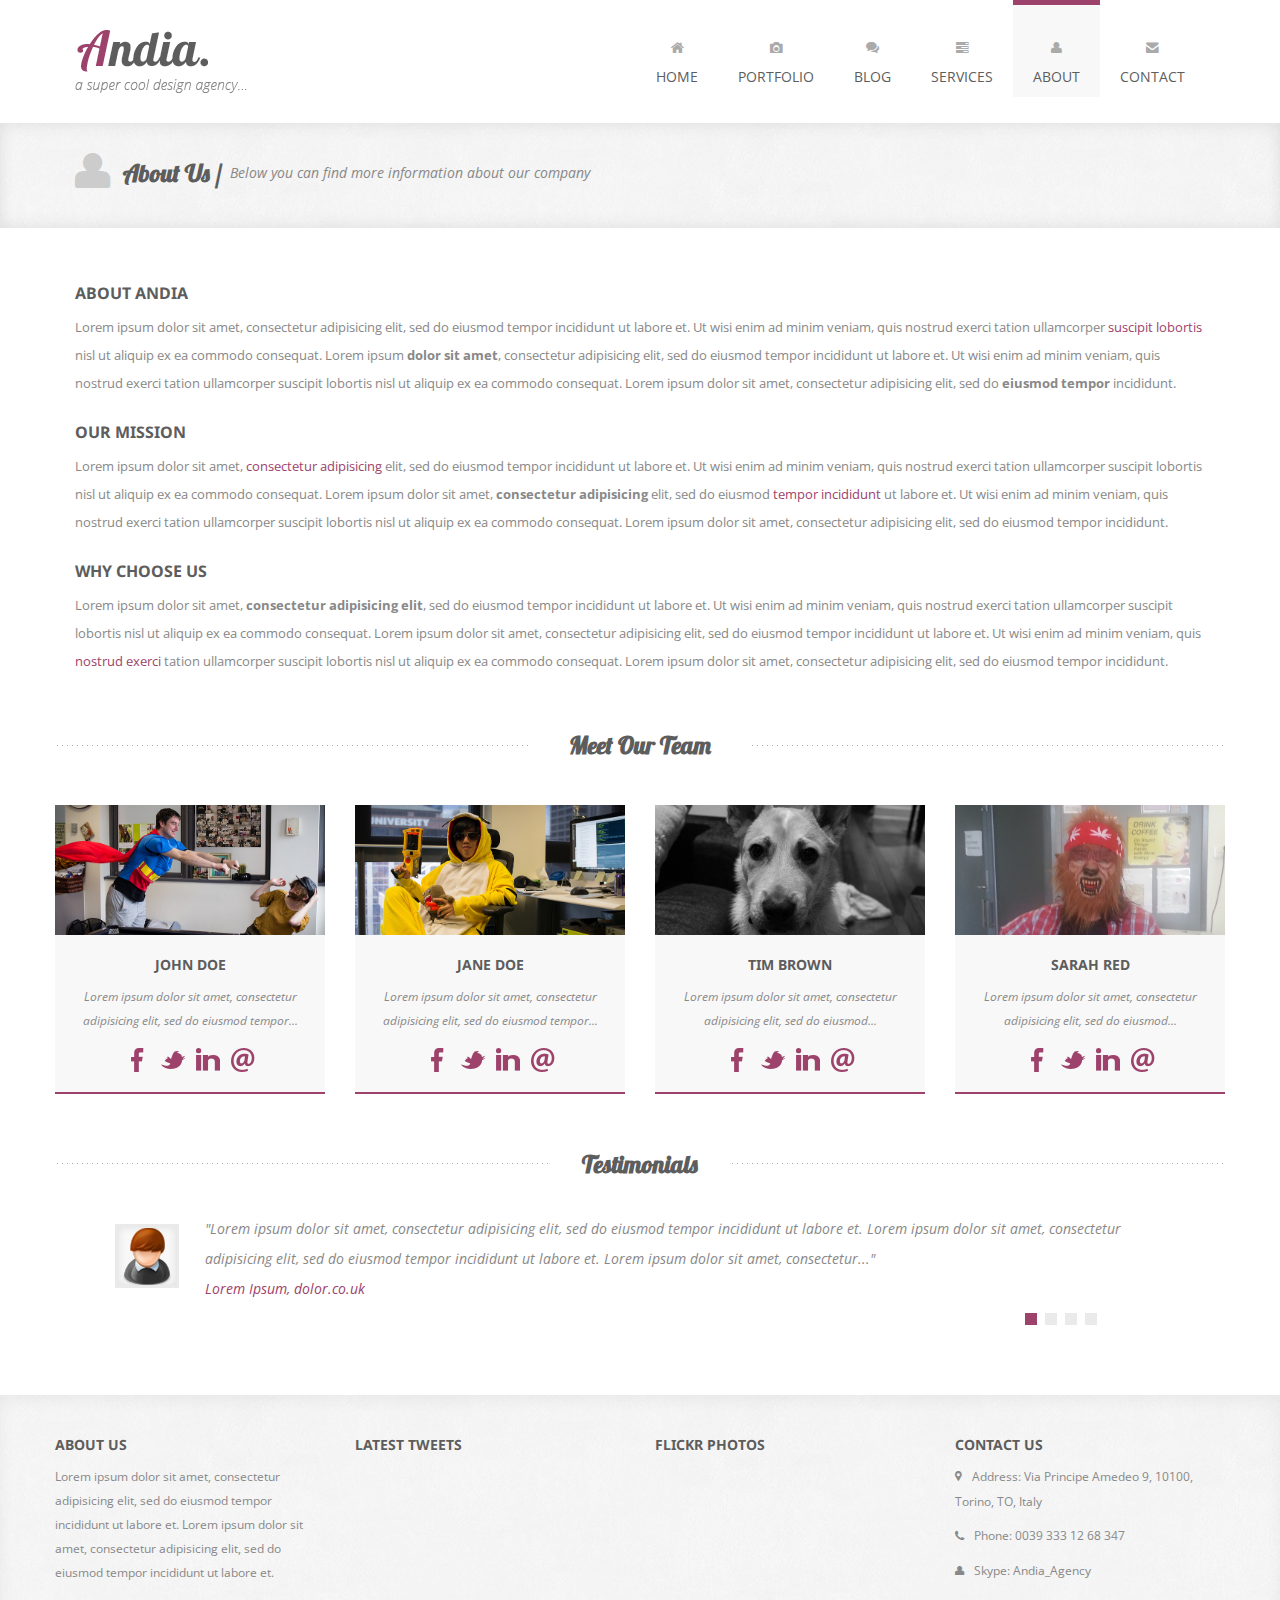
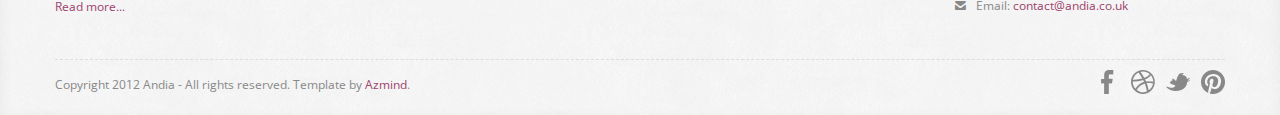
<file: templates/sample3/about.html>
<!DOCTYPE html>
<html lang="en">

    <head>

        <meta charset="utf-8">
        <title>Andia - Responsive Agency Template</title>
        <meta name="viewport" content="width=device-width, initial-scale=1.0">
        <meta name="description" content="">
        <meta name="author" content="">

        <!-- CSS -->
        <link rel="stylesheet" href="http://fonts.googleapis.com/css?family=Open+Sans:400italic,400">
        <link rel="stylesheet" href="http://fonts.googleapis.com/css?family=Droid+Sans">
        <link rel="stylesheet" href="http://fonts.googleapis.com/css?family=Lobster">
        <link rel="stylesheet" href="assets/bootstrap/css/bootstrap.min.css">
        <link rel="stylesheet" href="assets/prettyPhoto/css/prettyPhoto.css">
        <link rel="stylesheet" href="assets/css/flexslider.css">
        <link rel="stylesheet" href="assets/css/font-awesome.css">
        <link rel="stylesheet" href="assets/css/style.css">

        <!-- HTML5 shim, for IE6-8 support of HTML5 elements -->
        <!--[if lt IE 9]>
            <script src="http://html5shim.googlecode.com/svn/trunk/html5.js"></script>
        <![endif]-->

        <!-- Favicon and touch icons -->
        <link rel="shortcut icon" href="assets/ico/favicon.ico">
        <link rel="apple-touch-icon-precomposed" sizes="144x144" href="assets/ico/apple-touch-icon-144-precomposed.png">
        <link rel="apple-touch-icon-precomposed" sizes="114x114" href="assets/ico/apple-touch-icon-114-precomposed.png">
        <link rel="apple-touch-icon-precomposed" sizes="72x72" href="assets/ico/apple-touch-icon-72-precomposed.png">
        <link rel="apple-touch-icon-precomposed" href="assets/ico/apple-touch-icon-57-precomposed.png">

    </head>

    <body>

        <!-- Header -->
        <div class="container">
            <div class="header row">
                <div class="span12">
                    <div class="navbar">
                        <div class="navbar-inner">
                            <a class="btn btn-navbar" data-toggle="collapse" data-target=".nav-collapse">
                                <span class="icon-bar"></span>
                                <span class="icon-bar"></span>
                                <span class="icon-bar"></span>
                            </a>
                            <h1>
                                <a class="brand" href="index.html">Andia - a super cool design agency...</a>
                            </h1>
                            <div class="nav-collapse collapse">
                                <ul class="nav pull-right">
                                    <li>
                                        <a href="index.html"><i class="icon-home"></i><br />Home</a>
                                    </li>
                                    <li>
                                        <a href="portfolio.html"><i class="icon-camera"></i><br />Portfolio</a>
                                    </li>
                                    <li>
                                        <a href="#"><i class="icon-comments"></i><br />Blog</a>
                                    </li>
                                    <li>
                                        <a href="services.html"><i class="icon-tasks"></i><br />Services</a>
                                    </li>
                                    <li class="current-page">
                                        <a href="about.html"><i class="icon-user"></i><br />About</a>
                                    </li>
                                    <li>
                                        <a href="contact.html"><i class="icon-envelope-alt"></i><br />Contact</a>
                                    </li>
                                </ul>
                            </div>
                        </div>
                    </div>
                </div>
            </div>
        </div>

        <!-- Page Title -->
        <div class="page-title">
            <div class="container">
                <div class="row">
                    <div class="span12">
                        <i class="icon-user page-title-icon"></i>
                        <h2>About Us /</h2>
                        <p>Below you can find more information about our company</p>
                    </div>
                </div>
            </div>
        </div>

        <!-- About Us Text -->
        <div class="about-us container">
            <div class="row">
                <div class="about-us-text span12">
                    <h4>About Andia</h4>
                    <p>Lorem ipsum dolor sit amet, consectetur adipisicing elit, sed do eiusmod tempor incididunt ut labore et. Ut wisi enim ad minim veniam, quis nostrud exerci tation ullamcorper <span class="violet">suscipit lobortis</span> nisl ut aliquip ex ea commodo consequat. Lorem ipsum <strong>dolor sit amet</strong>, consectetur adipisicing elit, sed do eiusmod tempor incididunt ut labore et. Ut wisi enim ad minim veniam, quis nostrud exerci tation ullamcorper suscipit lobortis nisl ut aliquip ex ea commodo consequat. Lorem ipsum dolor sit amet, consectetur adipisicing elit, sed do <strong>eiusmod tempor</strong> incididunt.</p>
                    <h4>Our Mission</h4>
                    <p>Lorem ipsum dolor sit amet, <span class="violet">consectetur adipisicing</span> elit, sed do eiusmod tempor incididunt ut labore et. Ut wisi enim ad minim veniam, quis nostrud exerci tation ullamcorper suscipit lobortis nisl ut aliquip ex ea commodo consequat. Lorem ipsum dolor sit amet, <strong>consectetur adipisicing</strong> elit, sed do eiusmod <span class="violet">tempor incididunt</span> ut labore et. Ut wisi enim ad minim veniam, quis nostrud exerci tation ullamcorper suscipit lobortis nisl ut aliquip ex ea commodo consequat. Lorem ipsum dolor sit amet, consectetur adipisicing elit, sed do eiusmod tempor incididunt.</p>
                    <h4>Why Choose Us</h4>
                    <p>Lorem ipsum dolor sit amet, <strong>consectetur adipisicing elit</strong>, sed do eiusmod tempor incididunt ut labore et. Ut wisi enim ad minim veniam, quis nostrud exerci tation ullamcorper suscipit lobortis nisl ut aliquip ex ea commodo consequat. Lorem ipsum dolor sit amet, consectetur adipisicing elit, sed do eiusmod tempor incididunt ut labore et. Ut wisi enim ad minim veniam, quis <span class="violet">nostrud exerci</span> tation ullamcorper suscipit lobortis nisl ut aliquip ex ea commodo consequat. Lorem ipsum dolor sit amet, consectetur adipisicing elit, sed do eiusmod tempor incididunt.</p>
                </div>
            </div>
        </div>

        <!-- Meet Our Team -->
        <div class="team container">
            <div class="team-title">
                <h3>Meet Our Team</h3>
            </div>
            <div class="row">
                <div class="team-text span3">
                    <img src="assets/img/team/1.jpg" alt="">
                    <h4>John Doe</h4>
                    <p>Lorem ipsum dolor sit amet, consectetur adipisicing elit, sed do eiusmod tempor...</p>
                    <div class="social-links">
                        <a class="facebook" href=""></a>
                        <a class="twitter" href=""></a>
                        <a class="linkedin" href=""></a>
                        <a class="email" href=""></a>
                    </div>
                </div>
                <div class="team-text span3">
                    <img src="assets/img/team/2.jpg" alt="">
                    <h4>Jane Doe</h4>
                    <p>Lorem ipsum dolor sit amet, consectetur adipisicing elit, sed do eiusmod tempor...</p>
                    <div class="social-links">
                        <a class="facebook" href=""></a>
                        <a class="twitter" href=""></a>
                        <a class="linkedin" href=""></a>
                        <a class="email" href=""></a>
                    </div>
                </div>
                <div class="team-text span3">
                    <img src="assets/img/team/3.jpg" alt="">
                    <h4>Tim Brown</h4>
                    <p>Lorem ipsum dolor sit amet, consectetur adipisicing elit, sed do eiusmod...</p>
                    <div class="social-links">
                        <a class="facebook" href=""></a>
                        <a class="twitter" href=""></a>
                        <a class="linkedin" href=""></a>
                        <a class="email" href=""></a>
                    </div>
                </div>
                <div class="team-text span3">
                    <img src="assets/img/team/4.jpg" alt="">
                    <h4>Sarah Red</h4>
                    <p>Lorem ipsum dolor sit amet, consectetur adipisicing elit, sed do eiusmod...</p>
                    <div class="social-links">
                        <a class="facebook" href=""></a>
                        <a class="twitter" href=""></a>
                        <a class="linkedin" href=""></a>
                        <a class="email" href=""></a>
                    </div>
                </div>
            </div>
        </div>

        <!-- Testimonials -->
        <div class="testimonials container">
            <div class="testimonials-title">
                <h3>Testimonials</h3>
            </div>
            <div class="row">
                <div class="testimonial-list span12">
                    <div class="tabbable tabs-below">
                        <div class="tab-content">
                            <div class="tab-pane active" id="A">
                                <img src="assets/img/testimonials/1.jpg" title="" alt="">
                                <p>"Lorem ipsum dolor sit amet, consectetur adipisicing elit, sed do eiusmod tempor incididunt ut labore et. Lorem ipsum dolor sit amet, consectetur adipisicing elit, sed do eiusmod tempor incididunt ut labore et. Lorem ipsum dolor sit amet, consectetur..."<br /><span class="violet">Lorem Ipsum, dolor.co.uk</span></p>
                            </div>
                            <div class="tab-pane" id="B">
                                <img src="assets/img/testimonials/2.jpg" title="" alt="">
                                <p>"Ut wisi enim ad minim veniam, quis nostrud exerci tation ullamcorper suscipit lobortis nisl ut aliquip ex ea commodo consequat. Ut wisi enim ad minim veniam, quis nostrud exerci tation ullamcorper suscipit lobortis nisl ut aliquip ex ea commodo consequat..."<br /><span class="violet">Minim Veniam, nostrud.com</span></p>
                            </div>
                            <div class="tab-pane" id="C">
                                <img src="assets/img/testimonials/3.jpg" title="" alt="">
                                <p>"Lorem ipsum dolor sit amet, consectetur adipisicing elit, sed do eiusmod tempor incididunt ut labore et. Lorem ipsum dolor sit amet, consectetur adipisicing elit, sed do eiusmod tempor incididunt ut labore et. Lorem ipsum dolor sit amet, consectetur..."<br /><span class="violet">Lorem Ipsum, dolor.co.uk</span></p>
                            </div>
                            <div class="tab-pane" id="D">
                                <img src="assets/img/testimonials/1.jpg" title="" alt="">
                                <p>"Ut wisi enim ad minim veniam, quis nostrud exerci tation ullamcorper suscipit lobortis nisl ut aliquip ex ea commodo consequat. Ut wisi enim ad minim veniam, quis nostrud exerci tation ullamcorper suscipit lobortis nisl ut aliquip ex ea commodo consequat..."<br /><span class="violet">Minim Veniam, nostrud.com</span></p>
                            </div>
                        </div>
                       <ul class="nav nav-tabs">
                           <li class="active"><a href="#A" data-toggle="tab"></a></li>
                           <li class=""><a href="#B" data-toggle="tab"></a></li>
                           <li class=""><a href="#C" data-toggle="tab"></a></li>
                           <li class=""><a href="#D" data-toggle="tab"></a></li>
                       </ul>
                   </div>
                </div>
            </div>
        </div>

        <!-- Footer -->
        <footer>
            <div class="container">
                <div class="row">
                    <div class="widget span3">
                        <h4>About Us</h4>
                        <p>Lorem ipsum dolor sit amet, consectetur adipisicing elit, sed do eiusmod tempor incididunt ut labore et. Lorem ipsum dolor sit amet, consectetur adipisicing elit, sed do eiusmod tempor incididunt ut labore et.</p>
                        <p><a href="">Read more...</a></p>
                    </div>
                    <div class="widget span3">
                        <h4>Latest Tweets</h4>
                        <div class="show-tweets"></div>
                    </div>
                    <div class="widget span3">
                        <h4>Flickr Photos</h4>
                        <ul class="flickr-feed"></ul>
                    </div>
                    <div class="widget span3">
                        <h4>Contact Us</h4>
                        <p><i class="icon-map-marker"></i> Address: Via Principe Amedeo 9, 10100, Torino, TO, Italy</p>
                        <p><i class="icon-phone"></i> Phone: 0039 333 12 68 347</p>
                        <p><i class="icon-user"></i> Skype: Andia_Agency</p>
                        <p><i class="icon-envelope-alt"></i> Email: <a href="">contact@andia.co.uk</a></p>
                    </div>
                </div>
                <div class="footer-border"></div>
                <div class="row">
                    <div class="copyright span4">
                        <p>Copyright 2012 Andia - All rights reserved. Template by <a href="http://azmind.com">Azmind</a>.</p>
                    </div>
                    <div class="social span8">
                        <a class="facebook" href=""></a>
                        <a class="dribbble" href=""></a>
                        <a class="twitter" href=""></a>
                        <a class="pinterest" href=""></a>
                    </div>
                </div>
            </div>
        </footer>

        <!-- Javascript -->
        <script src="assets/js/jquery-1.8.2.min.js"></script>
        <script src="assets/bootstrap/js/bootstrap.min.js"></script>
        <script src="assets/js/jquery.flexslider.js"></script>
        <script src="assets/js/jquery.tweet.js"></script>
        <script src="assets/js/jflickrfeed.js"></script>
        <script src="http://maps.google.com/maps/api/js?sensor=true"></script>
        <script src="assets/js/jquery.ui.map.min.js"></script>
        <script src="assets/js/jquery.quicksand.js"></script>
        <script src="assets/prettyPhoto/js/jquery.prettyPhoto.js"></script>
        <script src="assets/js/scripts.js"></script>

    </body>

</html>
</file>
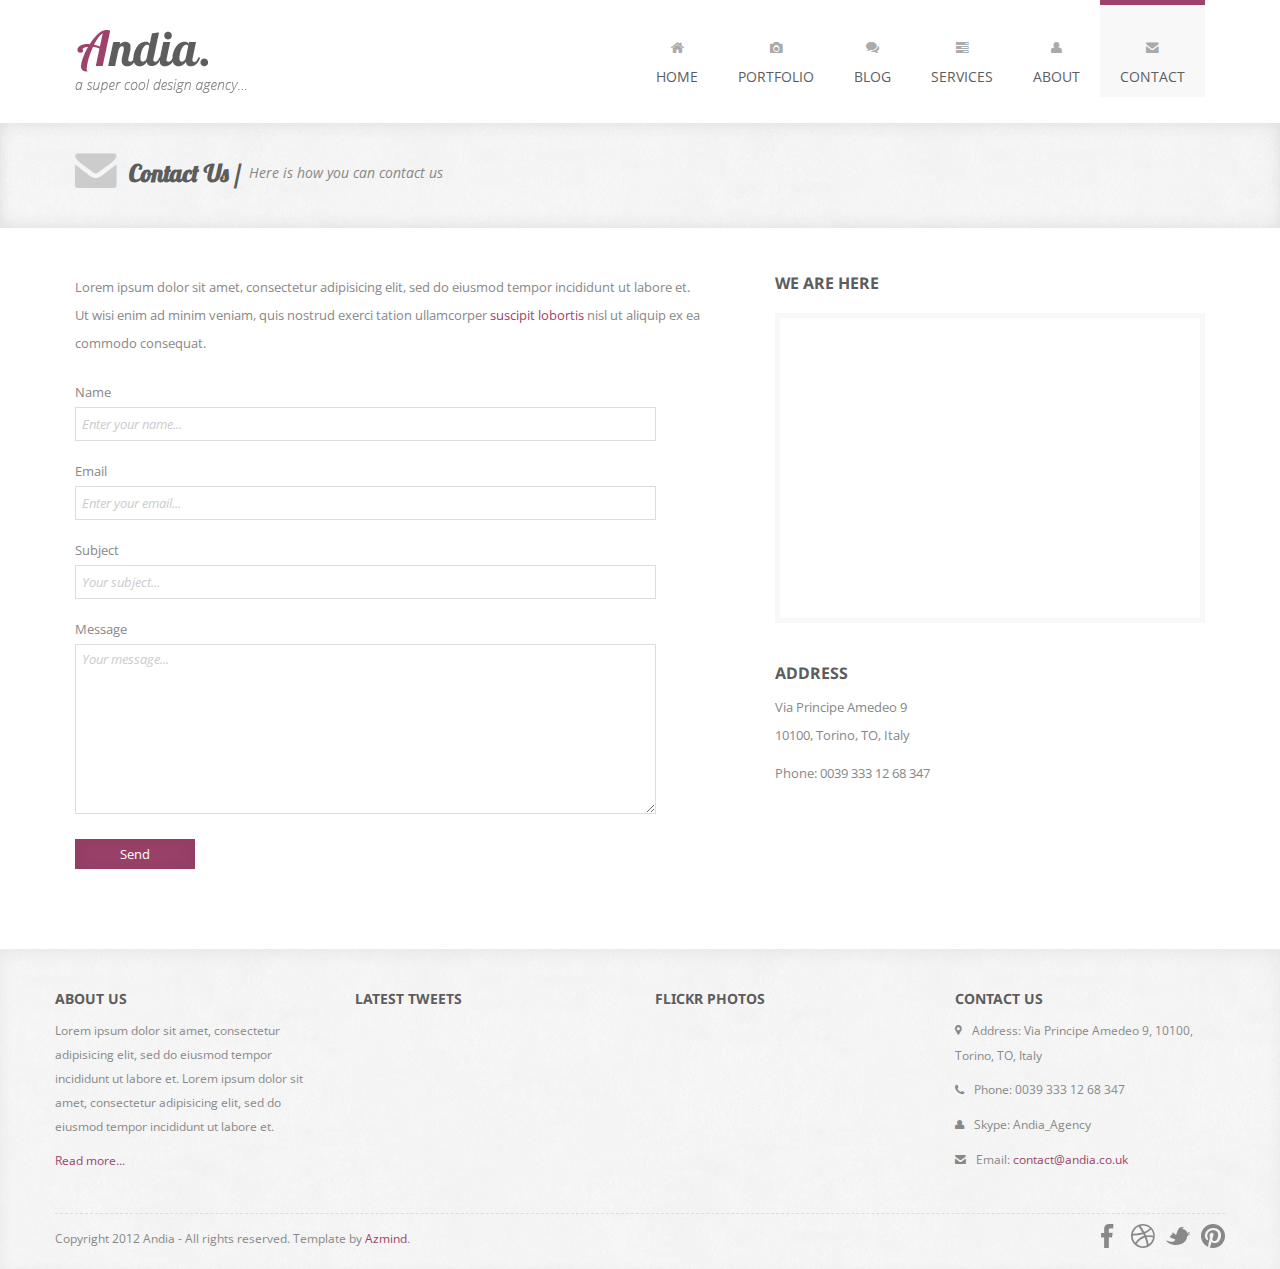
<file: templates/sample3/contact.html>
<!DOCTYPE html>
<html lang="en">

    <head>

        <meta charset="utf-8">
        <title>Andia - Responsive Agency Template</title>
        <meta name="viewport" content="width=device-width, initial-scale=1.0">
        <meta name="description" content="">
        <meta name="author" content="">

        <!-- CSS -->
        <link rel="stylesheet" href="http://fonts.googleapis.com/css?family=Open+Sans:400italic,400">
        <link rel="stylesheet" href="http://fonts.googleapis.com/css?family=Droid+Sans">
        <link rel="stylesheet" href="http://fonts.googleapis.com/css?family=Lobster">
        <link rel="stylesheet" href="assets/bootstrap/css/bootstrap.min.css">
        <link rel="stylesheet" href="assets/prettyPhoto/css/prettyPhoto.css">
        <link rel="stylesheet" href="assets/css/flexslider.css">
        <link rel="stylesheet" href="assets/css/font-awesome.css">
        <link rel="stylesheet" href="assets/css/style.css">

        <!-- HTML5 shim, for IE6-8 support of HTML5 elements -->
        <!--[if lt IE 9]>
            <script src="http://html5shim.googlecode.com/svn/trunk/html5.js"></script>
        <![endif]-->

        <!-- Favicon and touch icons -->
        <link rel="shortcut icon" href="assets/ico/favicon.ico">
        <link rel="apple-touch-icon-precomposed" sizes="144x144" href="assets/ico/apple-touch-icon-144-precomposed.png">
        <link rel="apple-touch-icon-precomposed" sizes="114x114" href="assets/ico/apple-touch-icon-114-precomposed.png">
        <link rel="apple-touch-icon-precomposed" sizes="72x72" href="assets/ico/apple-touch-icon-72-precomposed.png">
        <link rel="apple-touch-icon-precomposed" href="assets/ico/apple-touch-icon-57-precomposed.png">

    </head>

    <body>

        <!-- Header -->
        <div class="container">
            <div class="header row">
                <div class="span12">
                    <div class="navbar">
                        <div class="navbar-inner">
                            <a class="btn btn-navbar" data-toggle="collapse" data-target=".nav-collapse">
                                <span class="icon-bar"></span>
                                <span class="icon-bar"></span>
                                <span class="icon-bar"></span>
                            </a>
                            <h1>
                                <a class="brand" href="index.html">Andia - a super cool design agency...</a>
                            </h1>
                            <div class="nav-collapse collapse">
                                <ul class="nav pull-right">
                                    <li>
                                        <a href="index.html"><i class="icon-home"></i><br />Home</a>
                                    </li>
                                    <li>
                                        <a href="portfolio.html"><i class="icon-camera"></i><br />Portfolio</a>
                                    </li>
                                    <li>
                                        <a href="#"><i class="icon-comments"></i><br />Blog</a>
                                    </li>
                                    <li>
                                        <a href="services.html"><i class="icon-tasks"></i><br />Services</a>
                                    </li>
                                    <li>
                                        <a href="about.html"><i class="icon-user"></i><br />About</a>
                                    </li>
                                    <li class="current-page">
                                        <a href="contact.html"><i class="icon-envelope-alt"></i><br />Contact</a>
                                    </li>
                                </ul>
                            </div>
                        </div>
                    </div>
                </div>
            </div>
        </div>

        <!-- Page Title -->
        <div class="page-title">
            <div class="container">
                <div class="row">
                    <div class="span12">
                        <i class="icon-envelope-alt page-title-icon"></i>
                        <h2>Contact Us /</h2>
                        <p>Here is how you can contact us</p>
                    </div>
                </div>
            </div>
        </div>

        <!-- Contact Us -->
        <div class="contact-us container">
            <div class="row">
                <div class="contact-form span7">
                    <p>Lorem ipsum dolor sit amet, consectetur adipisicing elit, sed do eiusmod tempor incididunt ut labore et. Ut wisi enim ad minim veniam, quis nostrud exerci tation ullamcorper <a href="">suscipit lobortis</a> nisl ut aliquip ex ea commodo consequat.</p>
                    <form method="post" action="assets/sendmail.php">
                        <label for="name" class="nameLabel">Name</label>
                          <input id="name" type="text" name="name" placeholder="Enter your name...">
                        <label for="email" class="emailLabel">Email</label>
                          <input id="email" type="text" name="email" placeholder="Enter your email...">
                        <label for="subject">Subject</label>
                          <input id="subject" type="text" name="subject" placeholder="Your subject...">
                        <label for="message" class="messageLabel">Message</label>
                          <textarea id="message" name="message" placeholder="Your message..."></textarea>
                        <button type="submit">Send</button>
                    </form>
                </div>
                <div class="contact-address span5">
                    <h4>We Are Here</h4>
                    <div class="map"></div>
                    <h4>Address</h4>
                    <p>Via Principe Amedeo 9 <br> 10100, Torino, TO, Italy</p>
                    <p>Phone: 0039 333 12 68 347</p>
                </div>
            </div>
        </div>

        <!-- Footer -->
        <footer>
            <div class="container">
                <div class="row">
                    <div class="widget span3">
                        <h4>About Us</h4>
                        <p>Lorem ipsum dolor sit amet, consectetur adipisicing elit, sed do eiusmod tempor incididunt ut labore et. Lorem ipsum dolor sit amet, consectetur adipisicing elit, sed do eiusmod tempor incididunt ut labore et.</p>
                        <p><a href="">Read more...</a></p>
                    </div>
                    <div class="widget span3">
                        <h4>Latest Tweets</h4>
                        <div class="show-tweets"></div>
                    </div>
                    <div class="widget span3">
                        <h4>Flickr Photos</h4>
                        <ul class="flickr-feed"></ul>
                    </div>
                    <div class="widget span3">
                        <h4>Contact Us</h4>
                        <p><i class="icon-map-marker"></i> Address: Via Principe Amedeo 9, 10100, Torino, TO, Italy</p>
                        <p><i class="icon-phone"></i> Phone: 0039 333 12 68 347</p>
                        <p><i class="icon-user"></i> Skype: Andia_Agency</p>
                        <p><i class="icon-envelope-alt"></i> Email: <a href="">contact@andia.co.uk</a></p>
                    </div>
                </div>
                <div class="footer-border"></div>
                <div class="row">
                    <div class="copyright span4">
                        <p>Copyright 2012 Andia - All rights reserved. Template by <a href="http://azmind.com">Azmind</a>.</p>
                    </div>
                    <div class="social span8">
                        <a class="facebook" href=""></a>
                        <a class="dribbble" href=""></a>
                        <a class="twitter" href=""></a>
                        <a class="pinterest" href=""></a>
                    </div>
                </div>
            </div>
        </footer>

        <!-- Javascript -->
        <script src="assets/js/jquery-1.8.2.min.js"></script>
        <script src="assets/bootstrap/js/bootstrap.min.js"></script>
        <script src="assets/js/jquery.flexslider.js"></script>
        <script src="assets/js/jquery.tweet.js"></script>
        <script src="assets/js/jflickrfeed.js"></script>
        <script src="http://maps.google.com/maps/api/js?sensor=true"></script>
        <script src="assets/js/jquery.ui.map.min.js"></script>
        <script src="assets/js/jquery.quicksand.js"></script>
        <script src="assets/prettyPhoto/js/jquery.prettyPhoto.js"></script>
        <script src="assets/js/scripts.js"></script>

    </body>

</html>
</file>
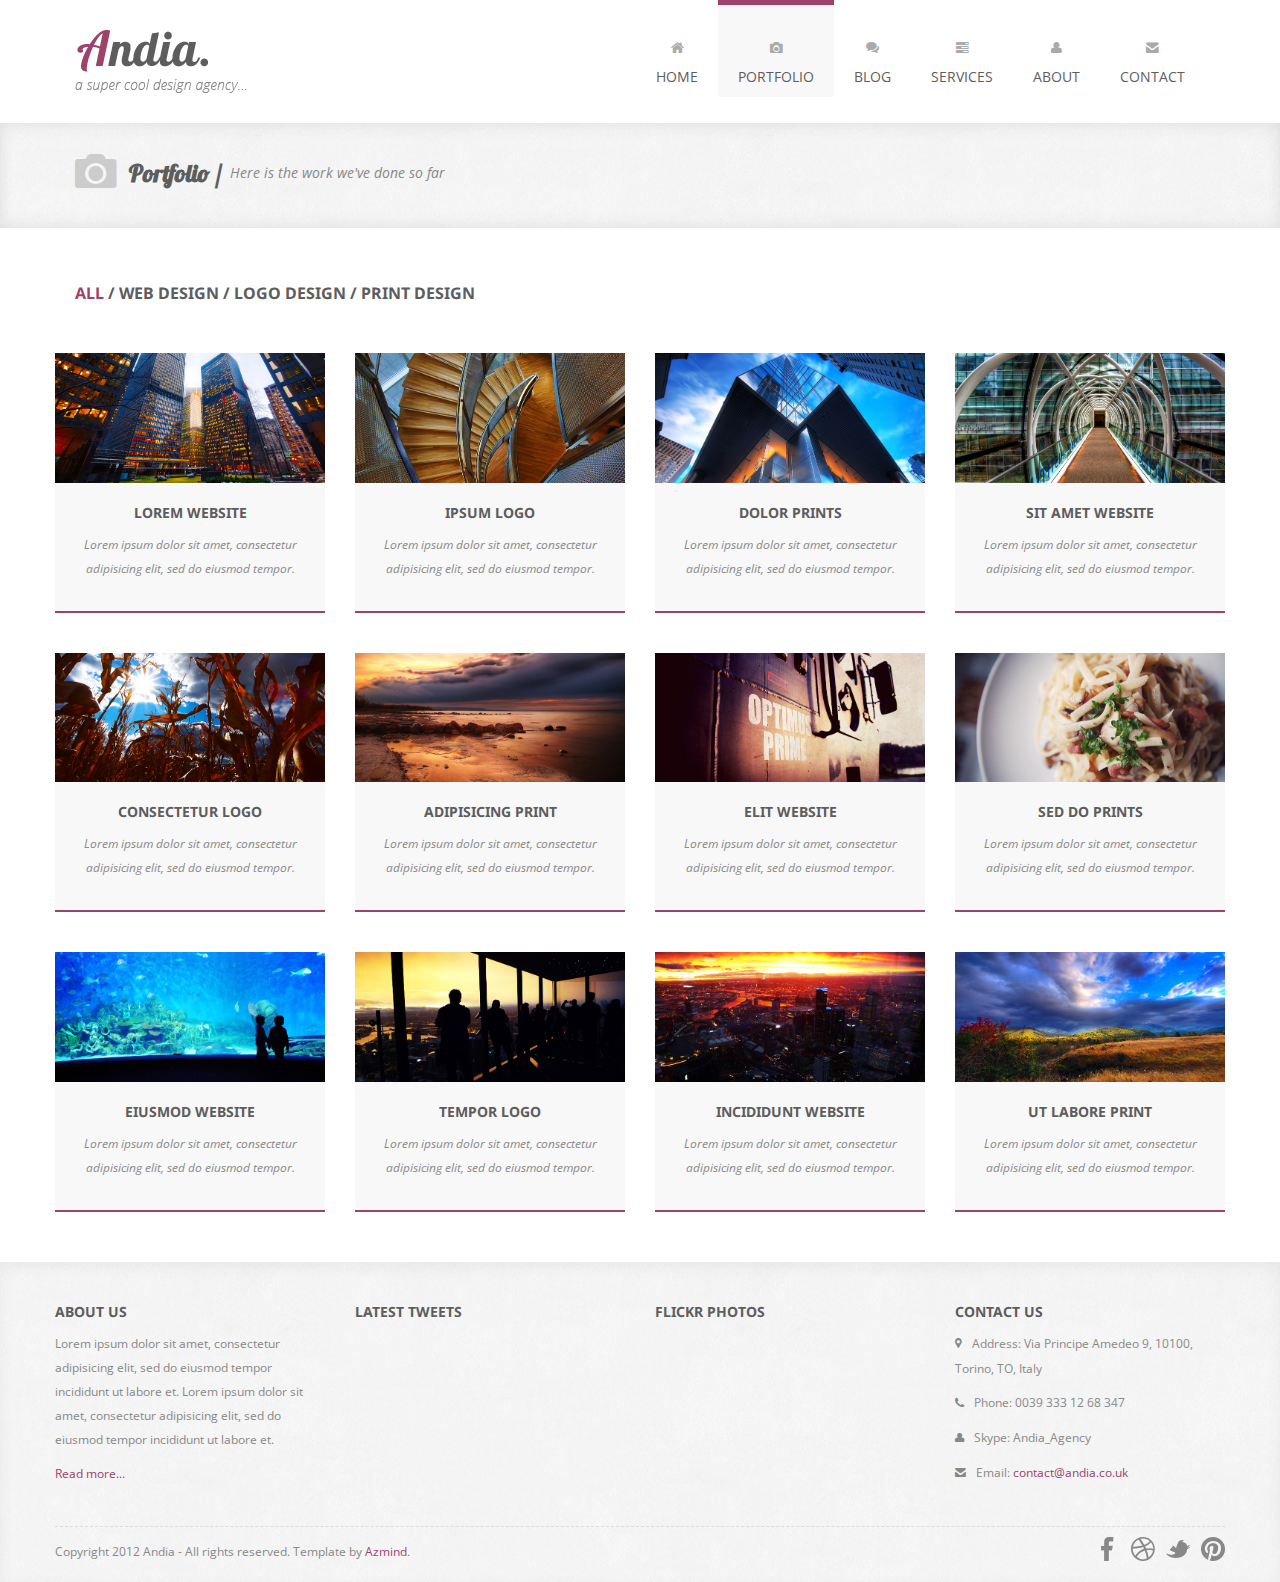
<file: templates/sample3/portfolio.html>
<!DOCTYPE html>
<html lang="en">

    <head>

        <meta charset="utf-8">
        <title>Andia - Responsive Agency Template</title>
        <meta name="viewport" content="width=device-width, initial-scale=1.0">
        <meta name="description" content="">
        <meta name="author" content="">

        <!-- CSS -->
        <link rel="stylesheet" href="http://fonts.googleapis.com/css?family=Open+Sans:400italic,400">
        <link rel="stylesheet" href="http://fonts.googleapis.com/css?family=Droid+Sans">
        <link rel="stylesheet" href="http://fonts.googleapis.com/css?family=Lobster">
        <link rel="stylesheet" href="assets/bootstrap/css/bootstrap.min.css">
        <link rel="stylesheet" href="assets/prettyPhoto/css/prettyPhoto.css">
        <link rel="stylesheet" href="assets/css/flexslider.css">
        <link rel="stylesheet" href="assets/css/font-awesome.css">
        <link rel="stylesheet" href="assets/css/style.css">

        <!-- HTML5 shim, for IE6-8 support of HTML5 elements -->
        <!--[if lt IE 9]>
            <script src="http://html5shim.googlecode.com/svn/trunk/html5.js"></script>
        <![endif]-->

        <!-- Favicon and touch icons -->
        <link rel="shortcut icon" href="assets/ico/favicon.ico">
        <link rel="apple-touch-icon-precomposed" sizes="144x144" href="assets/ico/apple-touch-icon-144-precomposed.png">
        <link rel="apple-touch-icon-precomposed" sizes="114x114" href="assets/ico/apple-touch-icon-114-precomposed.png">
        <link rel="apple-touch-icon-precomposed" sizes="72x72" href="assets/ico/apple-touch-icon-72-precomposed.png">
        <link rel="apple-touch-icon-precomposed" href="assets/ico/apple-touch-icon-57-precomposed.png">

    </head>

    <body>

        <!-- Header -->
        <div class="container">
            <div class="header row">
                <div class="span12">
                    <div class="navbar">
                        <div class="navbar-inner">
                            <a class="btn btn-navbar" data-toggle="collapse" data-target=".nav-collapse">
                                <span class="icon-bar"></span>
                                <span class="icon-bar"></span>
                                <span class="icon-bar"></span>
                            </a>
                            <h1>
                                <a class="brand" href="index.html">Andia - a super cool design agency...</a>
                            </h1>
                            <div class="nav-collapse collapse">
                                <ul class="nav pull-right">
                                    <li>
                                        <a href="index.html"><i class="icon-home"></i><br />Home</a>
                                    </li>
                                    <li class="current-page">
                                        <a href="portfolio.html"><i class="icon-camera"></i><br />Portfolio</a>
                                    </li>
                                    <li>
                                        <a href="#"><i class="icon-comments"></i><br />Blog</a>
                                    </li>
                                    <li>
                                        <a href="services.html"><i class="icon-tasks"></i><br />Services</a>
                                    </li>
                                    <li>
                                        <a href="about.html"><i class="icon-user"></i><br />About</a>
                                    </li>
                                    <li>
                                        <a href="contact.html"><i class="icon-envelope-alt"></i><br />Contact</a>
                                    </li>
                                </ul>
                            </div>
                        </div>
                    </div>
                </div>
            </div>
        </div>

        <!-- Page Title -->
        <div class="page-title">
            <div class="container">
                <div class="row">
                    <div class="span12">
                        <i class="icon-camera page-title-icon"></i>
                        <h2>Portfolio /</h2>
                        <p>Here is the work we've done so far</p>
                    </div>
                </div>
            </div>
        </div>

        <!-- Portfolio -->
        <div class="portfolio portfolio-page container">
            <div class="row">
                <div class="portfolio-navigator span12">
                    <h4 class="filter-portfolio">
                        <a class="all" id="active-imgs" href="#">All</a> /
                        <a class="web-design" id="" href="#">Web Design</a> /
                        <a class="logo-design" id="" href="#">Logo Design</a> /
                        <a class="print-design" id="" href="#">Print Design</a>
                    </h4>
                </div>
            </div>
            <div class="row">
                <ul class="portfolio-img">
                    <li data-id="p-1" data-type="web-design" class="span3">
                        <div class="work">
                            <a href="assets/img/portfolio/work1.jpg" rel="prettyPhoto">
                                <img src="assets/img/portfolio/work1.jpg" alt="">
                            </a>
                            <h4>Lorem Website</h4>
                            <p>Lorem ipsum dolor sit amet, consectetur adipisicing elit, sed do eiusmod tempor.</p>
                        </div>
                    </li>
                    <li data-id="p-2" data-type="logo-design" class="span3">
                        <div class="work">
                            <a href="assets/img/portfolio/work2.jpg" rel="prettyPhoto">
                                <img src="assets/img/portfolio/work2.jpg" alt="">
                            </a>
                            <h4>Ipsum Logo</h4>
                            <p>Lorem ipsum dolor sit amet, consectetur adipisicing elit, sed do eiusmod tempor.</p>
                        </div>
                    </li>
                    <li data-id="p-3" data-type="print-design" class="span3">
                        <div class="work">
                            <a href="assets/img/portfolio/work3.jpg" rel="prettyPhoto">
                                <img src="assets/img/portfolio/work3.jpg" alt="">
                            </a>
                            <h4>Dolor Prints</h4>
                            <p>Lorem ipsum dolor sit amet, consectetur adipisicing elit, sed do eiusmod tempor.</p>
                        </div>
                    </li>
                    <li data-id="p-4" data-type="web-design" class="span3">
                        <div class="work">
                            <a href="assets/img/portfolio/work4.jpg" rel="prettyPhoto">
                                <img src="assets/img/portfolio/work4.jpg" alt="">
                            </a>
                            <h4>Sit Amet Website</h4>
                            <p>Lorem ipsum dolor sit amet, consectetur adipisicing elit, sed do eiusmod tempor.</p>
                        </div>
                    </li>
                    <li data-id="p-5" data-type="logo-design" class="span3">
                        <div class="work">
                            <a href="assets/img/portfolio/work5.jpg" rel="prettyPhoto">
                                <img src="assets/img/portfolio/work5.jpg" alt="">
                            </a>
                            <h4>Consectetur Logo</h4>
                            <p>Lorem ipsum dolor sit amet, consectetur adipisicing elit, sed do eiusmod tempor.</p>
                        </div>
                    </li>
                    <li data-id="p-6" data-type="print-design" class="span3">
                        <div class="work">
                            <a href="assets/img/portfolio/work6.jpg" rel="prettyPhoto">
                                <img src="assets/img/portfolio/work6.jpg" alt="">
                            </a>
                            <h4>Adipisicing Print</h4>
                            <p>Lorem ipsum dolor sit amet, consectetur adipisicing elit, sed do eiusmod tempor.</p>
                        </div>
                    </li>
                    <li data-id="p-7" data-type="web-design" class="span3">
                        <div class="work">
                            <a href="assets/img/portfolio/work7.jpg" rel="prettyPhoto">
                                <img src="assets/img/portfolio/work7.jpg" alt="">
                            </a>
                            <h4>Elit Website</h4>
                            <p>Lorem ipsum dolor sit amet, consectetur adipisicing elit, sed do eiusmod tempor.</p>
                        </div>
                    </li>
                    <li data-id="p-8" data-type="print-design" class="span3">
                        <div class="work">
                            <a href="assets/img/portfolio/work8.jpg" rel="prettyPhoto">
                                <img src="assets/img/portfolio/work8.jpg" alt="">
                            </a>
                            <h4>Sed Do Prints</h4>
                            <p>Lorem ipsum dolor sit amet, consectetur adipisicing elit, sed do eiusmod tempor.</p>
                        </div>
                    </li>
                    <li data-id="p-9" data-type="web-design" class="span3">
                        <div class="work">
                            <a href="assets/img/portfolio/work9.jpg" rel="prettyPhoto">
                                <img src="assets/img/portfolio/work9.jpg" alt="">
                            </a>
                            <h4>Eiusmod Website</h4>
                            <p>Lorem ipsum dolor sit amet, consectetur adipisicing elit, sed do eiusmod tempor.</p>
                        </div>
                    </li>
                    <li data-id="p-10" data-type="logo-design" class="span3">
                        <div class="work">
                            <a href="assets/img/portfolio/work10.jpg" rel="prettyPhoto">
                                <img src="assets/img/portfolio/work10.jpg" alt="">
                            </a>
                            <h4>Tempor Logo</h4>
                            <p>Lorem ipsum dolor sit amet, consectetur adipisicing elit, sed do eiusmod tempor.</p>
                        </div>
                    </li>
                    <li data-id="p-11" data-type="web-design" class="span3">
                        <div class="work">
                            <a href="assets/img/portfolio/work11.jpg" rel="prettyPhoto">
                                <img src="assets/img/portfolio/work11.jpg" alt="">
                            </a>
                            <h4>Incididunt Website</h4>
                            <p>Lorem ipsum dolor sit amet, consectetur adipisicing elit, sed do eiusmod tempor.</p>
                        </div>
                    </li>
                    <li data-id="p-12" data-type="print-design" class="span3">
                        <div class="work">
                            <a href="assets/img/portfolio/work12.jpg" rel="prettyPhoto">
                                <img src="assets/img/portfolio/work12.jpg" alt="">
                            </a>
                            <h4>Ut Labore Print</h4>
                            <p>Lorem ipsum dolor sit amet, consectetur adipisicing elit, sed do eiusmod tempor.</p>
                        </div>
                    </li>
                </ul>
            </div>
        </div>

        <!-- Footer -->
        <footer>
            <div class="container">
                <div class="row">
                    <div class="widget span3">
                        <h4>About Us</h4>
                        <p>Lorem ipsum dolor sit amet, consectetur adipisicing elit, sed do eiusmod tempor incididunt ut labore et. Lorem ipsum dolor sit amet, consectetur adipisicing elit, sed do eiusmod tempor incididunt ut labore et.</p>
                        <p><a href="">Read more...</a></p>
                    </div>
                    <div class="widget span3">
                        <h4>Latest Tweets</h4>
                        <div class="show-tweets"></div>
                    </div>
                    <div class="widget span3">
                        <h4>Flickr Photos</h4>
                        <ul class="flickr-feed"></ul>
                    </div>
                    <div class="widget span3">
                        <h4>Contact Us</h4>
                        <p><i class="icon-map-marker"></i> Address: Via Principe Amedeo 9, 10100, Torino, TO, Italy</p>
                        <p><i class="icon-phone"></i> Phone: 0039 333 12 68 347</p>
                        <p><i class="icon-user"></i> Skype: Andia_Agency</p>
                        <p><i class="icon-envelope-alt"></i> Email: <a href="">contact@andia.co.uk</a></p>
                    </div>
                </div>
                <div class="footer-border"></div>
                <div class="row">
                    <div class="copyright span4">
                        <p>Copyright 2012 Andia - All rights reserved. Template by <a href="http://azmind.com">Azmind</a>.</p>
                    </div>
                    <div class="social span8">
                        <a class="facebook" href=""></a>
                        <a class="dribbble" href=""></a>
                        <a class="twitter" href=""></a>
                        <a class="pinterest" href=""></a>
                    </div>
                </div>
            </div>
        </footer>

        <!-- Javascript -->
        <script src="assets/js/jquery-1.8.2.min.js"></script>
        <script src="assets/bootstrap/js/bootstrap.min.js"></script>
        <script src="assets/js/jquery.flexslider.js"></script>
        <script src="assets/js/jquery.tweet.js"></script>
        <script src="assets/js/jflickrfeed.js"></script>
        <script src="http://maps.google.com/maps/api/js?sensor=true"></script>
        <script src="assets/js/jquery.ui.map.min.js"></script>
        <script src="assets/js/jquery.quicksand.js"></script>
        <script src="assets/prettyPhoto/js/jquery.prettyPhoto.js"></script>
        <script src="assets/js/scripts.js"></script>

    </body>

</html>
</file>
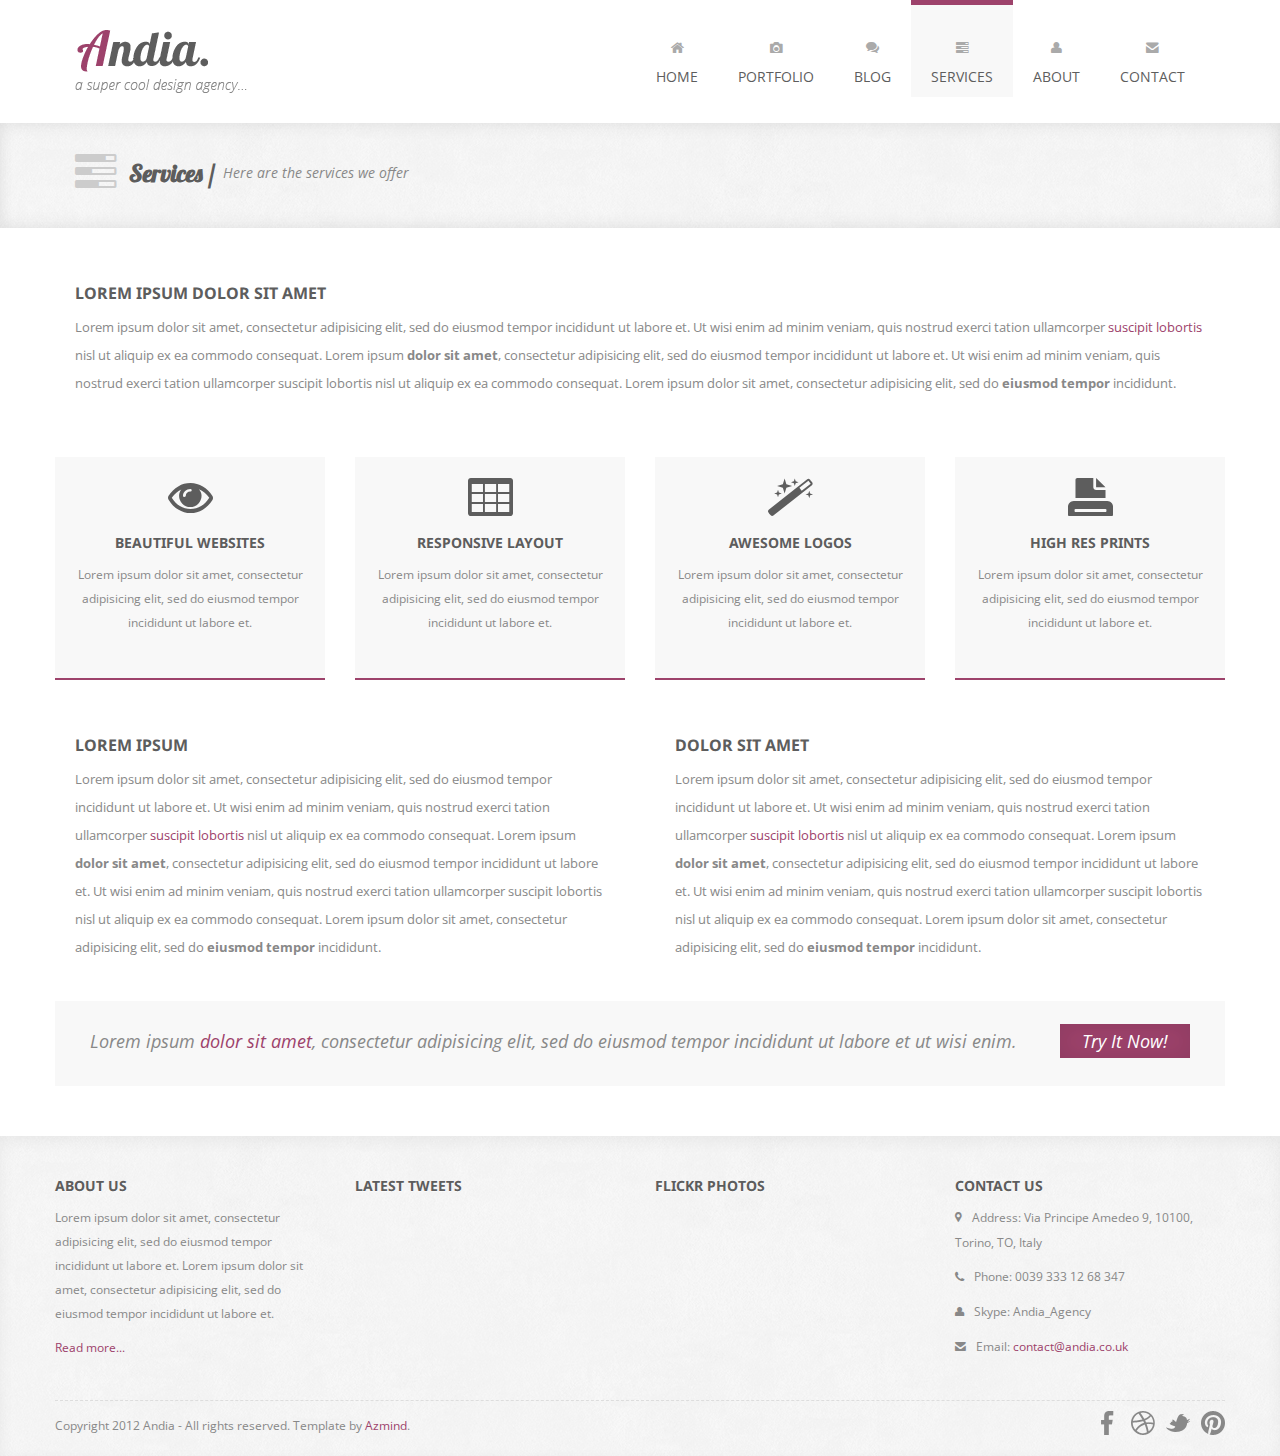
<file: templates/sample3/services.html>
<!DOCTYPE html>
<html lang="en">

    <head>

        <meta charset="utf-8">
        <title>Andia - Responsive Agency Template</title>
        <meta name="viewport" content="width=device-width, initial-scale=1.0">
        <meta name="description" content="">
        <meta name="author" content="">

        <!-- CSS -->
        <link rel="stylesheet" href="http://fonts.googleapis.com/css?family=Open+Sans:400italic,400">
        <link rel="stylesheet" href="http://fonts.googleapis.com/css?family=Droid+Sans">
        <link rel="stylesheet" href="http://fonts.googleapis.com/css?family=Lobster">
        <link rel="stylesheet" href="assets/bootstrap/css/bootstrap.min.css">
        <link rel="stylesheet" href="assets/prettyPhoto/css/prettyPhoto.css">
        <link rel="stylesheet" href="assets/css/flexslider.css">
        <link rel="stylesheet" href="assets/css/font-awesome.css">
        <link rel="stylesheet" href="assets/css/style.css">

        <!-- HTML5 shim, for IE6-8 support of HTML5 elements -->
        <!--[if lt IE 9]>
            <script src="http://html5shim.googlecode.com/svn/trunk/html5.js"></script>
        <![endif]-->

        <!-- Favicon and touch icons -->
        <link rel="shortcut icon" href="assets/ico/favicon.ico">
        <link rel="apple-touch-icon-precomposed" sizes="144x144" href="assets/ico/apple-touch-icon-144-precomposed.png">
        <link rel="apple-touch-icon-precomposed" sizes="114x114" href="assets/ico/apple-touch-icon-114-precomposed.png">
        <link rel="apple-touch-icon-precomposed" sizes="72x72" href="assets/ico/apple-touch-icon-72-precomposed.png">
        <link rel="apple-touch-icon-precomposed" href="assets/ico/apple-touch-icon-57-precomposed.png">

    </head>

    <body>

        <!-- Header -->
        <div class="container">
            <div class="header row">
                <div class="span12">
                    <div class="navbar">
                        <div class="navbar-inner">
                            <a class="btn btn-navbar" data-toggle="collapse" data-target=".nav-collapse">
                                <span class="icon-bar"></span>
                                <span class="icon-bar"></span>
                                <span class="icon-bar"></span>
                            </a>
                            <h1>
                                <a class="brand" href="index.html">Andia - a super cool design agency...</a>
                            </h1>
                            <div class="nav-collapse collapse">
                                <ul class="nav pull-right">
                                    <li>
                                        <a href="index.html"><i class="icon-home"></i><br />Home</a>
                                    </li>
                                    <li>
                                        <a href="portfolio.html"><i class="icon-camera"></i><br />Portfolio</a>
                                    </li>
                                    <li>
                                        <a href="#"><i class="icon-comments"></i><br />Blog</a>
                                    </li>
                                    <li class="current-page">
                                        <a href="services.html"><i class="icon-tasks"></i><br />Services</a>
                                    </li>
                                    <li>
                                        <a href="about.html"><i class="icon-user"></i><br />About</a>
                                    </li>
                                    <li>
                                        <a href="contact.html"><i class="icon-envelope-alt"></i><br />Contact</a>
                                    </li>
                                </ul>
                            </div>
                        </div>
                    </div>
                </div>
            </div>
        </div>

        <!-- Page Title -->
        <div class="page-title">
            <div class="container">
                <div class="row">
                    <div class="span12">
                        <i class="icon-tasks page-title-icon"></i>
                        <h2>Services /</h2>
                        <p>Here are the services we offer</p>
                    </div>
                </div>
            </div>
        </div>

        <!-- Services Full Width Text -->
        <div class="services-full-width container">
            <div class="row">
                <div class="services-full-width-text span12">
                    <h4>Lorem Ipsum Dolor Sit Amet</h4>
                    <p>Lorem ipsum dolor sit amet, consectetur adipisicing elit, sed do eiusmod tempor incididunt ut labore et. Ut wisi enim ad minim veniam, quis nostrud exerci tation ullamcorper <span class="violet">suscipit lobortis</span> nisl ut aliquip ex ea commodo consequat. Lorem ipsum <strong>dolor sit amet</strong>, consectetur adipisicing elit, sed do eiusmod tempor incididunt ut labore et. Ut wisi enim ad minim veniam, quis nostrud exerci tation ullamcorper suscipit lobortis nisl ut aliquip ex ea commodo consequat. Lorem ipsum dolor sit amet, consectetur adipisicing elit, sed do <strong>eiusmod tempor</strong> incididunt.</p>
                </div>
            </div>
        </div>

        <!-- Services -->
        <div class="what-we-do container">
            <div class="row">
                <div class="service span3">
                    <div class="icon-awesome">
                        <i class="icon-eye-open"></i>
                    </div>
                    <h4>Beautiful Websites</h4>
                    <p>Lorem ipsum dolor sit amet, consectetur adipisicing elit, sed do eiusmod tempor incididunt ut labore et.</p>
                </div>
                <div class="service span3">
                    <div class="icon-awesome">
                        <i class="icon-table"></i>
                    </div>
                    <h4>Responsive Layout</h4>
                    <p>Lorem ipsum dolor sit amet, consectetur adipisicing elit, sed do eiusmod tempor incididunt ut labore et.</p>
                </div>
                <div class="service span3">
                    <div class="icon-awesome">
                        <i class="icon-magic"></i>
                    </div>
                    <h4>Awesome Logos</h4>
                    <p>Lorem ipsum dolor sit amet, consectetur adipisicing elit, sed do eiusmod tempor incididunt ut labore et.</p>
                </div>
                <div class="service span3">
                    <div class="icon-awesome">
                        <i class="icon-print"></i>
                    </div>
                    <h4>High Res Prints</h4>
                    <p>Lorem ipsum dolor sit amet, consectetur adipisicing elit, sed do eiusmod tempor incididunt ut labore et.</p>
                </div>
            </div>
        </div>

        <!-- Services Half Width Text -->
        <div class="services-half-width container">
            <div class="row">
                <div class="services-half-width-text span6">
                    <h4>Lorem Ipsum</h4>
                    <p>Lorem ipsum dolor sit amet, consectetur adipisicing elit, sed do eiusmod tempor incididunt ut labore et. Ut wisi enim ad minim veniam, quis nostrud exerci tation ullamcorper <span class="violet">suscipit lobortis</span> nisl ut aliquip ex ea commodo consequat. Lorem ipsum <strong>dolor sit amet</strong>, consectetur adipisicing elit, sed do eiusmod tempor incididunt ut labore et. Ut wisi enim ad minim veniam, quis nostrud exerci tation ullamcorper suscipit lobortis nisl ut aliquip ex ea commodo consequat. Lorem ipsum dolor sit amet, consectetur adipisicing elit, sed do <strong>eiusmod tempor</strong> incididunt.</p>
                </div>
                <div class="services-half-width-text span6">
                    <h4>Dolor Sit Amet</h4>
                    <p>Lorem ipsum dolor sit amet, consectetur adipisicing elit, sed do eiusmod tempor incididunt ut labore et. Ut wisi enim ad minim veniam, quis nostrud exerci tation ullamcorper <span class="violet">suscipit lobortis</span> nisl ut aliquip ex ea commodo consequat. Lorem ipsum <strong>dolor sit amet</strong>, consectetur adipisicing elit, sed do eiusmod tempor incididunt ut labore et. Ut wisi enim ad minim veniam, quis nostrud exerci tation ullamcorper suscipit lobortis nisl ut aliquip ex ea commodo consequat. Lorem ipsum dolor sit amet, consectetur adipisicing elit, sed do <strong>eiusmod tempor</strong> incididunt.</p>
                </div>
            </div>
        </div>

        <!-- Call To Action -->
        <div class="call-to-action container">
            <div class="row">
                <div class="call-to-action-text span12">
                    <div class="ca-text">
                        <p>Lorem ipsum <span class="violet">dolor sit amet</span>, consectetur adipisicing elit, sed do eiusmod tempor incididunt ut labore et ut wisi enim.</p>
                    </div>
                    <div class="ca-button">
                        <a href="">Try It Now!</a>
                    </div>
                </div>
            </div>
        </div>

        <!-- Footer -->
        <footer>
            <div class="container">
                <div class="row">
                    <div class="widget span3">
                        <h4>About Us</h4>
                        <p>Lorem ipsum dolor sit amet, consectetur adipisicing elit, sed do eiusmod tempor incididunt ut labore et. Lorem ipsum dolor sit amet, consectetur adipisicing elit, sed do eiusmod tempor incididunt ut labore et.</p>
                        <p><a href="">Read more...</a></p>
                    </div>
                    <div class="widget span3">
                        <h4>Latest Tweets</h4>
                        <div class="show-tweets"></div>
                    </div>
                    <div class="widget span3">
                        <h4>Flickr Photos</h4>
                        <ul class="flickr-feed"></ul>
                    </div>
                    <div class="widget span3">
                        <h4>Contact Us</h4>
                        <p><i class="icon-map-marker"></i> Address: Via Principe Amedeo 9, 10100, Torino, TO, Italy</p>
                        <p><i class="icon-phone"></i> Phone: 0039 333 12 68 347</p>
                        <p><i class="icon-user"></i> Skype: Andia_Agency</p>
                        <p><i class="icon-envelope-alt"></i> Email: <a href="">contact@andia.co.uk</a></p>
                    </div>
                </div>
                <div class="footer-border"></div>
                <div class="row">
                    <div class="copyright span4">
                        <p>Copyright 2012 Andia - All rights reserved. Template by <a href="http://azmind.com">Azmind</a>.</p>
                    </div>
                    <div class="social span8">
                        <a class="facebook" href=""></a>
                        <a class="dribbble" href=""></a>
                        <a class="twitter" href=""></a>
                        <a class="pinterest" href=""></a>
                    </div>
                </div>
            </div>
        </footer>

        <!-- Javascript -->
        <script src="assets/js/jquery-1.8.2.min.js"></script>
        <script src="assets/bootstrap/js/bootstrap.min.js"></script>
        <script src="assets/js/jquery.flexslider.js"></script>
        <script src="assets/js/jquery.tweet.js"></script>
        <script src="assets/js/jflickrfeed.js"></script>
        <script src="http://maps.google.com/maps/api/js?sensor=true"></script>
        <script src="assets/js/jquery.ui.map.min.js"></script>
        <script src="assets/js/jquery.quicksand.js"></script>
        <script src="assets/prettyPhoto/js/jquery.prettyPhoto.js"></script>
        <script src="assets/js/scripts.js"></script>

    </body>

</html>
</file>
<file: templates/sample1/css/style.css>
@import url(http://fonts.googleapis.com/css?family=Montserrat:400,700);
@import url(http://fonts.googleapis.com/css?family=Lato:100,300,400,700,900,100italic,300italic,400italic,700italic,900italic);


body, html{
  -webkit-font-smoothing: antialiased !important;
  -moz-osx-font-smoothing: grayscale;
  overflow-y: auto;
  overflow-x: hidden;
  font-family: 'Montserrat', sans-serif;
}
@media (min-width: 1200px){
	.container {
		width: 960px;
	}
}
h1{
	font-weight: 700;
	font-size: 46px;
}

h2{
	text-transform: uppercase;
	font-size: 20px;
}
h3{
	font-size: 14px;
	font-style: italic;
	font-weight: 100;
	line-height: 26px;
}

h4{
	text-transform: uppercase;
	font-size: 16px;
	word-spacing: 2px;
}
h5{
	text-transform: uppercase;
	font-size: 12px;
	word-spacing: 2px;
}
h6{
	text-transform: uppercase;
	font-size: 10px;
	word-spacing: 2px;
	letter-spacing: 2px;
}

p{
	font-weight: 400;
}
hr{
	width: 50px;
	border-color: #c59a6d;
}
a {color: #222222}
a:hover,
a:focus{
	color: #c59a6d;
	text-decoration: none;
}
#home{
	background: url(../img/bg1.jpg);
	background-size: cover;
	background-position: center;
	background-repeat: no-repeat;
	background-attachment: fixed;
	height: auto;
	min-height: 710px;	
	padding-top: 60px;
	color: #ffffff;
}
#home a.down-btn span.fa.fa-angle-down {
	font-size: 26px;
	border: 1px solid #c59a6d;
	border-radius: 2px;
	padding: 7px 5px;
	position: relative;
	margin-top: 100px;
	color: #ffffff;
	cursor: pointer;
}
.content{
	padding-top: 16%;
}
.header-text.btn{
	border: 1px solid #ffffff;
	border-radius: 0;
	padding: 10px 30px;
	height: 100px;
}
.header-text.btn:hover{
	color: inherit;
}
.header-text.btn:focus, 
.header-text.btn:active:focus, 
.header-text.btn.active:focus, 
.header-text.btn.focus, 
.header-text.btn:active.focus, 
.header-text.btn.active.focus {
	outline: thin dotted transparent;
	outline: none;
	outline-offset: -2px;
}
.typed-cursor {
	opacity: 1;
	padding: 10px 2px;
	background: #ffffff;
	margin: 10px;
	-webkit-animation: blink 0.5s linear infinite;
    -moz-animation: blink 0.5s linear infinite;
    animation: blink 0.5s linear infinite;
}
@keyframes blink{
    0% { opacity:1; }
    50% { opacity:0; }
    100% { opacity:1; }
}
@-webkit-keyframes blink{
    0% { opacity:1; }
    50% { opacity:0; }
    100% { opacity:1; }
}
@-moz-keyframes blink{
    0% { opacity:1; }
    50% { opacity:0; }
    100% { opacity:1; }
}
span.typed-cursor {
	top: -5px;
	position: relative;
}
/*.header-text{
	margin-top: 20px;	
	position: absolute;
	border: 1px solid #ffffff;
	left: 25%;
	right: 25%;
}
.header-text h1{
	padding: 20px;
	position: relative;
	margin: 0 auto;
}*/
nav#menu span.fa.fa-bars{
	font-size: 30px;
	position: fixed;
	left: 120px;
	color: #c0c0c0;
	cursor: pointer;
	z-index: 1;
}

.navmenu, .navbar-offcanvas {
width: 270px;
z-index: 10;
}
.navmenu-default, 
.navbar-default .navbar-offcanvas {
	background-color: #1E2429;
	border-color: #1E2429;
	border: 0;
}
.navmenu-default .navmenu-nav>li>a:hover, 
.navbar-default .navbar-offcanvas .navmenu-nav>li>a:hover, 
.navmenu-default .navmenu-nav>li>a:focus, 
.navbar-default .navbar-offcanvas .navmenu-nav>li>a:focus {
color: #C59A6D;
background-color: transparent;
}
.nav > li {
position: relative;
display: block;
text-align: center;
}
.navmenu-default .navmenu-nav>li>a, 
.navbar-default .navbar-offcanvas .navmenu-nav>li>a {
color: #ffffff;
text-transform: uppercase;
font-size: 12px;
line-height: 30px;
}
nav#menu span.fa.fa-bars:hover {
color: #C59A6D;
}
.navmenu-default .navmenu-nav>.active>a, 
.navbar-default .navbar-offcanvas .navmenu-nav>.active>a, 
.navmenu-default .navmenu-nav>.active>a:hover, 
.navbar-default .navbar-offcanvas .navmenu-nav>.active>a:hover, 
.navmenu-default .navmenu-nav>.active>a:focus, 
.navbar-default .navbar-offcanvas .navmenu-nav>.active>a:focus {
color: #C59A6D;
background-color: transparent;
}

.close:hover{
	background: #c59a6d;
	color: #ffffff;
	opacity: 1;
}
.close{
	background: #fff;
	padding: 10px 12px;
	opacity: 1;
	transition: all 0.3s;
}
.add-margin{
	margin-top: 200px;
}

#meet-us,
#services,
#works,
#about-us{
	padding: 60px 0;
}

a.down-btn span.fa.fa-angle-down {
	font-size: 26px;
	border: 1px solid #c59a6d;
	border-radius: 2px;
	padding: 7px 5px;
	position: relative;
	cursor: pointer;
	color: #c59a6d;
	margin-top: 30px;
}

#overview-video {
	background: url(../img/bg2.jpg);
	background-size: cover;
	background-position: center;
	background-repeat: no-repeat;
	background-attachment: scroll;
	text-align: center;
}

#overview-video .overlay{
	background: rgba(34, 34, 34, 0.85);
	height: auto;
	min-height: 200px;
	padding: 12% 0 ;
}

#overview-video a span.fa.fa-play {
	font-size: 40px;
	color: #fff;
	text-align: center;
	margin: auto 0;
}

.service{
	border: 1px solid #222;
	margin-top: 20px;
	margin-bottom: 0px;
	transition: all 0.3s;
	position: relative;
	padding: 60px 25px;
}
.service:hover>h4,
.service:hover>span.fa{
	color: #c59a6d;
}
.service:hover{
	border-color: #c59a6d;
	margin-top: 0px;
	margin-bottom: 0px;
	cursor: pointer;
	padding-top: 80px;
	padding-bottom: 80px;
}
.service p{
	font-size: 14px;
	padding-top: 20px;
	font-family: 'Lato', sans-serif;
}
.space{ padding-top: 40px; }

#cta{
	background: #282f35;
	padding: 4% 0;
}

a.btn.go-to-btn{
	text-transform: uppercase;
	border: 1px solid #c59a6d;
	word-spacing: 2px;
	padding: 7px 30px;
	border-radius: 2px;
	font-size: 12px;
	color: #ffffff;
	transition: all 0.5s;
}
a.btn.go-to-btn:hover{
	background: #c59a6d;
	color: #282f35;
}

.nopadding{
	padding: 0;
	margin: 0;
}

.portfolio-item .hover-bg{
	height: 280px;
	overflow: hidden;
	position: relative;
}

.hover-bg .hover-text {
	position: absolute;
	text-align: center;
	margin: 0 auto;
	color: #ffffff;
	background: rgba(0, 0, 0, 0.66);
	padding: 30% 0;
	height: 100%;
	width: 100%;
	opacity: 0;
    transition: all 0.5s;
}
.hover-bg .hover-text>h5{
	opacity: 0;
	-webkit-transform: translateY(100%);
            transform: translateY(100%);
            transition: all 0.3s;
}
.hover-bg:hover .hover-text>h5{
	opacity: 1;
    -webkit-backface-visibility:hidden;
    -webkit-transform: translateY(0);
            transform: translateY(0);
}
.hover-bg .hover-text>.hline{
	opacity: 0;
	-webkit-transform: translateY(0);
            transform: translateY(0);
            transition: all 0.3s;
}
.hover-bg:hover .hover-text>.hline{
	opacity: 1;
    -webkit-backface-visibility:hidden;
   -webkit-transform: translateY(100%);
            transform: translateY(100%);
}
.hover-bg:hover .hover-text{
	opacity: 1;
}
.hline{
	height: 5px;
	width: 30px;
	border-top: 2px solid #f1f1f1;
	margin: 0 auto
}

.hover-text p.lead{
	color: #c59a6d;
}


a.btn.read-more-btn{
	text-transform: uppercase;
	background: #c59a6d;
	color: #282f35;
	word-spacing: 2px;
	padding: 7px 30px;
	border-radius: 2px;
	font-size: 12px;
	color: #ffffff;
	transition: all 0.5s;
}
a.btn.read-more-btn:hover{
	background: #222222;
	color: #ffffff;
}

a.btn.send-btn{
	text-transform: uppercase;
	background: #c59a6d;
	color: #282f35;
	padding: 15px 35px;
	border-radius: 0;
	font-size: 12px;
	color: #ffffff;
	transition: all 0.5s;
}
a.btn.send-btn:hover{
	background: transparent;
	border: 1px solid #c59a6d;
	color: #ffffff;
}

#clients {
	background: url(../img/bg3.jpg);
	background-size: cover;
	background-position: center;
	background-repeat: no-repeat;
	background-attachment: fixed;
	text-align: center;
}

#clients .overlay{
	background: rgba(34, 34, 34, 0.85);
	height: auto;
	min-height: 200px;
	padding: 8% 0 ;
	color: #ffffff;
}

ul, ol{
	padding: 0;
	moz-padding: 0;
	webkit-padding: 0;
}

ul.clients li{
	display: inline-block;
	padding: 20px 40px;
	vertical-align: middle;
}

.team {
	border: 1px solid #c3c3c3;
	padding: 70px 20px;
	text-align: center;
	opacity: 0.7;
	transition: all 0.8s;
	max-height: 340px;
	margin-bottom: 30px;
}
.team:hover.hire,
.team.hire{
	height: 340px;
	border-color: #c59a6d;
	color: #c59a6d;
	opacity: 1;
}

.team.hire>a{
	color: #c59a6d;
}
.team hr{
	border-width: 2px;
	border-color: #dcc2a7;
}
.team:hover{
	opacity: 1;
	border: 1px solid #222;
}
.team img {
	width: 80px;
	margin: 0 auto;
}

#testimonials {
	background: url(../img/bg4.jpg);
	background-size: cover;
	background-position: center;
	background-repeat: no-repeat;
	background-attachment: scroll;
	text-align: center;
}

#testimonials .overlay{
	background: rgba(34, 34, 34, 0.85);
	height: auto;
	min-height: 200px;
	padding: 5% 0 ;
	color: #ffffff;
}

.owl-theme .owl-controls .owl-page span {
	display: block;
	width: 10px;
	height: 10px;
	margin: 2px 5px;
	filter: Alpha(Opacity=50);
	opacity: 0.5;
	-webkit-border-radius: 20px;
	-moz-border-radius: 20px;
	border-radius: 0;
	background: #C59A6D;
}

#contact{
	background: #282f35;
	padding: 100px 0;
	color: #ffffff;
}

ul.social li{
	display: inline-block;
	margin-right: 20px;
	margin-top: 30px;
}

ul.social li a{
	color: #ffffff;
	font-size: 16px;
}

address strong{
	text-transform: uppercase;
	font-style: normal;
	font-family: 'Montserrat', sans-serif;
}
address:before{
	content: "\f041";
	display: inline-block;
  	font: normal normal normal 14px/1 FontAwesome;
  	font-size: 20px;
  	text-rendering: auto;
  	-webkit-font-smoothing: antialiased;
  	-moz-osx-font-smoothing: grayscale;
  	color: #c59a6d;
  	vertical-align: middle;
  	margin-right: 15px;
  	margin-left: -30px;
}
address{
	font-style: italic;
	font-size: 14px;
	font-family: 'Lato', sans-serif;
	letter-spacing: 1px;
}

#contact input.form-control,
#contact textarea.form-control {
margin-bottom: 30px;
}

#contact .form-control {
	display: block;
	width: 100%;
	height: 40px;
	padding: 7px 12px;
	font-size: 14px;
	line-height: 1.42857143;
	color: #555;
	background-color: #1e2429;
	background-image: none;
	border: 0;
	border-top: 2px solid transparent;
	border-radius: 0;
	-webkit-box-shadow: none;
	box-shadow: none;
	-webkit-transition: none;
	-o-transition: none;
	transition: none;
	transition: all 0.5s;
}

#contact .form-control:focus {
	border-color: #C59A6D;
	outline: 0;
	-webkit-box-shadow: none;
	box-shadow: none;
}
input::-webkit-input-placeholder, textarea::-webkit-input-placeholder { 
    color:    #222222;
    font-family: 'Lato', sans-serif;
    font-size: 13px;
    letter-spacing: 1px;
    font-style: italic;
}
input:-moz-placeholder, textarea:-moz-placeholder { 
    color:    #222222;
    font-family: 'Lato', sans-serif;
    font-size: 13px;
    letter-spacing: 1px;
    font-style: italic;
}
input::-moz-placeholder, textarea::-moz-placeholder { 
    color:    #222222;
    font-family: 'Lato', sans-serif;
    font-size: 13px;
    letter-spacing: 1px;
    font-style: italic;
}
input:-ms-input-placeholder, textarea:-ms-input-placeholder { 
    color:    #222222;
    font-family: 'Lato', sans-serif;
    font-size: 13px;
    letter-spacing: 1px;
    font-style: italic;
}

nav#footer{
	background: #282f35;
	padding: 40px 0;
	color: #ffffff;
	border-bottom: 5px solid #c59a6d;
}
#footer span.fa{
	color: #c59a6d;
	font-size: 26px;
	margin-left: 10px;
}
#footer a{
	color: #ffffff;
}
#footer a:hover{
	color: #c59a6d;}
</file>
<file: templates/sample1/css/responsive.css>
@media only screen and (max-width: 608px){
nav#menu span.fa.fa-bars {
left: 60px;
}
.header-text.btn {
height: auto;
white-space: inherit;
}
.hover-bg .hover-text {
padding: 15% 0;
}
}

@media only screen and (max-width: 460px){
h3 {
    font-size: 12px;
}
nav#menu span.fa.fa-bars {
left: 30px;
}
.content {
padding-top: 30%;
}
.hover-bg .hover-text {
padding: 20% 0;
}
#overview-video .overlay {
    padding: 30% 0px;
}
}
@media only screen and (max-width: 360px){
h1 {
    font-size: 36px;
}
h3 {
    font-size: 11px;
}
hover-bg .hover-text {
    padding: 25% 0px;
}
.pull-left,
.pull-right {
    float: none !important;
    text-align: center;
}
}
@media only screen and (max-width: 320px){
h1 {
    font-size: 30px;
}
hover-bg .hover-text {
    padding: 30% 0px;
}
}
</file>
<file: templates/sample2/css/style.css>
/* Theme Name:Worthy - Free Powerful Theme by HtmlCoder
Author:HtmlCoder
Author URI:http://www.htmlcoder.me
Version:1.0.0
Created:November 2014
License:Creative Commons Attribution 3.0 License (https://creativecommons.org/licenses/by/3.0/)
File Description:Main CSS file of the template */

/* Typography
----------------------------------------------------------------------------- */
body {
	font-family: 'Open Sans', sans-serif;
}
.site-name {
	font-family: 'Raleway', sans-serif;
}
html,
body {
	height: 100%;
}
body {
	font-size: 15px;
	line-height: 1.50;
	color: #333333;
	background-color: #ffffff;
	position: relative;
}
h1,
h2,
h3,
h4,
h5,
h6 {
	color: #333333;
}
h1 {
	font-size: 38px;
	font-weight: 700;
	margin-bottom: 20px;
}
h2 {
	font-size: 28px;
	margin-bottom: 15px;
}
h3 {
	font-size: 22px;
}
h4 {
	font-size: 18px;
	font-weight: 700;
}
h5 {
	font-size: 16px;
	text-transform: uppercase;
	font-weight: 700;
}
h6 {
	font-weight: 700;
}
h1 span,
h2 span,
h3 span,
h4 span {
	color: #339BEB;
}
.text-colored {
	color: #55acee;
}
a {
	color: #55acee;
}
a:hover {
	color: #339BEB;
}
a:focus,
a:active {
	outline: none;
}
.large {
	font-size: 18px;
}
img {
	display: block;
	max-width: 100%;
	height: auto;
}
.list-unstyled li {
	padding: 5px 0;
}
.list-horizontal {
	padding: 15px 0;
}
.list-horizontal-item img {
	display: block;
	margin: 0 auto;
}
.list-icons {
	padding: 0;
	margin: 20px 0;
	list-style: none;
	font-size: 18px;
}
.list-icons li {
	padding: 0 0 15px 0;
}
blockquote {
	border-left: none;
	padding-left: 0;
	padding-right: 0;
}
.title {
	margin-top: 0;
}

/* Layout
----------------------------------------------------------------------------- */
.header {
	color: #ffffff;
	background-color: rgba(0, 0, 0, 0.10);
	padding: 10px 0;
	-webkit-transition: all 0.2s ease-in-out;
	-moz-transition: all 0.2s ease-in-out;
	-o-transition: all 0.2s ease-in-out;
	-ms-transition: all 0.2s ease-in-out;
	transition: all 0.2s ease-in-out;
}
.banner {
	width: 100%;
	height: 100%;
	min-height: 100%;
	position: relative;
	color: #fff;
}
.banner-image {
	vertical-align: middle;
	min-height: 100%;
	width: 100%;
}
.banner:after {
	position: absolute;
	top: 0;
	left: 0;
	right: 0;
	bottom: 0;
	background-color: rgba(0, 0, 0, 0.55);
	content: "";
}
.banner-caption {
	position: absolute;
	top: 40%;
	width: 100%;
	z-index: 2;
}
.subfooter {
	background-color: #fafafa;
	border-top: 1px solid #f3f3f3;
	border-bottom: 1px solid #f3f3f3;
	padding: 40px 0;
}
.section {
	background-color: #ffffff;
	padding: 80px 0;
}

/* Backgrounds
----------------------------------------------------------------------------- */
.default-bg {
	background-color: #222222;
	color: #ffffff;
}
.default-bg.blue {
	background-color: #55acee;
}
.translucent-bg {
	color: #ffffff;
}
.default-bg h1,
.default-bg h2,
.default-bg h3,
.default-bg h4,
.default-bg h5,
.default-bg h6,
.translucent-bg h1,
.translucent-bg h2,
.translucent-bg h3,
.translucent-bg h4,
.translucent-bg h5,
.translucent-bg h6 {
	color: #ffffff;
}
.default-bg blockquote footer,
.translucent-bg blockquote footer {
	color: #cccccc;
}
.default-bg a,
.translucent-bg a {
	color: #ffffff;
	text-decoration: underline;
}
.default-bg a:hover,
.translucent-bg a:hover {
	text-decoration: none;
}
.translucent-bg {
	-webkit-background-size: cover !important;
	-moz-background-size: cover !important;
	-o-background-size: cover !important;
	background-size: cover !important;
	background-position: 50% 0;
	background-repeat: no-repeat;
	z-index: 1;
	position: relative;
}
.translucent-bg .translucent-bg {
	margin-top: 80px;
	z-index: 3;
}
.translucent-bg:after {
	content: "";
	position: absolute;
	top: 0;
	left: 0;
	z-index: 2;
	width: 100%;
	height: 100%;
	background-color: rgba(0, 0, 0, 0.7);
}
.translucent-bg.blue:after {
	background-color: rgba(85, 172, 238, 0.7);
}
.translucent-bg .container {
	z-index: 3;
	position: relative;
}
.bg-image-1 {
	background: url("../images/bg-image-1.jpg") 50% 0px no-repeat;
}
.bg-image-2 {
	background: url("../images/bg-image-2.jpg") 50% 0px no-repeat;
}

/* Misc
----------------------------------------------------------------------------- */
.object-non-visible {
	opacity: 0;
	filter: alpha(opacity=0);
}
.object-visible,
.touch .object-non-visible {
	opacity: 1 !important;
	filter: alpha(opacity=100) !important;
}

/* Targeting only Firefox for smoothest animations */
@-moz-document url-prefix() {
	.object-visible,
	.touch .object-non-visible {
		-webkit-transition: opacity 0.6s ease-in-out;
		-moz-transition: opacity 0.6s ease-in-out;
		-o-transition: opacity 0.6s ease-in-out;
		-ms-transition: opacity 0.6s ease-in-out;
		transition: opacity 0.6s ease-in-out;
	}
}
.space {
	padding: 20px 0;
}
.pr-10 {
	padding-right: 10px;
}
.pl-10 {
	padding-left: 10px;
}
.pb-clear {
	padding-bottom: 0;
}

/* Sections
----------------------------------------------------------------------------- */
.banner-caption h1,
.banner-caption h2,
.banner-caption h3,
.banner-caption h4,
.banner-caption h5,
.banner-caption h6 {
	color: #ffffff;
}
.banner-caption h1 {
	font-size: 60px;
}
.subfooter p {
	margin-bottom: 0;
}

/* Template Components
----------------------------------------------------------------------------- */
/* Buttons
---------------------------------- */
.btn {
	padding: 8px 15px;
	font-size: 14px;
	line-height: 1.42857143;
	min-width: 160px;
	text-align: center;
	border-radius: 0;
	text-transform: uppercase;
	-webkit-transition: all 0.2s ease-in-out;
	-moz-transition: all 0.2s ease-in-out;
	-ms-transition: all 0.2s ease-in-out;
	-o-transition: all 0.2s ease-in-out;
	transition: all 0.2s ease-in-out;
}
.btn-default {
	color: #55acee;
	border: 1px solid #cccccc;
}
.btn-default:hover {
	color: #ffffff;
	background-color: #339BEB;
	border-color: #339BEB;
}

/* Collapse
---------------------------------- */
.panel-group .panel {
	-webkit-border-radius: 0px;
	-moz-border-radius: 0px;
	border-radius: 0px;
	border: none;
}
.panel-default > .panel-heading {
	padding: 0;
	outline: none;
	border: none;
	-webkit-border-radius: 0;
	-moz-border-radius: 0;
	-o-border-radius: 0;
	border-radius: 0;
	width: 100%;
}
.panel-default > .panel-heading + .panel-collapse > .panel-body {
	border: 1px solid #f0f0f0;
	border-top: none;
	background-color: #fafafa
}
.panel-heading a {
	font-weight: 400;
	padding: 12px 35px 12px 15px;
	display: inline-block;
	width: 100%;
	background-color: #55acee;
	color: #ffffff;
	position: relative;
	text-decoration: none;
}
.panel-heading a.collapsed {
	color: #ffffff;
	background-color: #333333;
}
.panel-heading a:after {
	font-family: "FontAwesome";
	content: "\f147";
	position: absolute;
	right: 15px;
	font-size: 14px;
	font-weight: 300;
	top: 50%;
	line-height: 1;
	margin-top: -7px;
}
.panel-heading a.collapsed:after {
	content: "\f196";
}
.panel-heading a:hover {
	text-decoration: none;
	background-color: #55acee;
	color: #ffffff;
}
.panel-title a i {
	padding-right: 10px;
	font-size: 20px;
}

/* Pills
---------------------------------- */
.nav-pills > li.active > a,
.nav-pills > li.active > a:hover,
.nav-pills > li.active > a:focus,
.nav-pills > li > a:hover {
	background-color: #55acee;
	border-color: #55acee;
	color: #ffffff;
}
.nav-pills > li > a {
	border-radius: 0;
	padding: 8px 20px;
	border: 1px solid #cacaca;
	color: #666666;
	font-size: 12px;
	text-transform: uppercase;
	font-weight: 300;
}

/* Forms
---------------------------------- */
.form-control {
	height: 45px;
	-webkit-border-radius: 0px;
	-moz-border-radius: 0px;
	border-radius: 0px;
}
.form-control-feedback {
	color: #cccccc;
}
.has-feedback label.sr-only ~ .form-control-feedback {
	top: 15px;
}
textarea {
	resize: vertical;
}

/* Modals
---------------------------------- */
.modal-content {
	-webkit-border-radius: 0px;
	-moz-border-radius: 0px;
	border-radius: 0px;
}
.modal-header {
	background-color: #55acee;
	color: #ffffff;
}
.modal-header h4 {
	color: #ffffff;
}
.modal-header .close {
	font-weight: 300;
	color: #FFFFFF;
	text-shadow: none;
	filter: alpha(opacity=100);
	opacity: 1;
}

/* Large devices (Large desktops 1200px and up) */
@media (min-width:1200px) {
	.modal-lg {
		width: 1140px;
	}
}

/* Media
---------------------------------- */
.media .fa {
	font-size: 24px;
	width: 40px;
	height: 25px;
	line-height: 25px;
	padding: 0 5px;
	text-align: center;
}

/* Navigations
----------------------------------------------------------------------------- */
.header .navbar {
	margin-bottom: 0;
}
.main-navigation .navbar-default {
	background-color: transparent;
	border: none;
}
.main-navigation .navbar-default .navbar-nav > li > a {
	color: #fff;
	padding: 10px 20px;
	font-size: 18px;
	font-weight: 300;
}
.main-navigation .navbar-default .navbar-nav > li.active > a {
	background-color: transparent;
	color: #55acee;
}
.main-navigation .navbar-default .navbar-nav > li > a:hover,
.main-navigation .navbar-default .navbar-nav > li.active > a:hover {
	color: #55acee;
}
@media (min-width:768px) {
	.main-navigation .navbar-default .navbar-nav > li > a {
		padding-top: 30px;
		padding-bottom: 30px;
		-webkit-transition: all 0.3s ease-in-out;
		-moz-transition: all 0.3s ease-in-out;
		-o-transition: all 0.3s ease-in-out;
		-ms-transition: all 0.3s ease-in-out;
		transition: all 0.3s ease-in-out;
	}
}
@media (min-width:768px) and (max-width:991px) {
	.main-navigation .container-fluid {
		padding-left: 0;
		padding-right: 0;
	}
	.navbar-nav {
		float: left !important;
	}
}
@media (max-width:767px) {
	.header.navbar-fixed-top {
		position: absolute;
	}
}

/* Fixed Header
----------------------------------------------------------------------------- */
.fixed-header-on .header {
	background-color: rgba(0, 0, 0, 0.95);
	padding: 5px 0;
}
.fixed-header-on .site-name {
	font-size: 24px;
}
.fixed-header-on .logo {
	-webkit-transform: scale(0.8);
	transform: scale(0.8);
	margin-top: 0;
	margin-bottom: 0;
}
@media (min-width:768px) {
	.fixed-header-on .navbar-default .navbar-nav > li > a {
		padding-top: 20px;
		padding-bottom: 20px;
	}
}
@media (max-width:991px) {
	.fixed-header-on .logo,
	.fixed-header-on .site-name,
	.fixed-header-on .site-slogan {
		display: none;
	}
}

/* Blocks/Widgets
----------------------------------------------------------------------------- */
/* Logo, Site Name, Site Slogan
---------------------------------- */
.logo {
	margin: 10px 10px 10px 0;
	-webkit-transition: all 0.3s ease-in-out;
	-moz-transition: all 0.3s ease-in-out;
	-o-transition: all 0.3s ease-in-out;
	-ms-transition: all 0.3s ease-in-out;
	transition: all 0.3s ease-in-out;
}
.logo,
.site-name-and-slogan {
	float: left;
}
.site-name {
	font-size: 36px;
	-webkit-transition: all 0.3s ease-in-out;
	-moz-transition: all 0.3s ease-in-out;
	-o-transition: all 0.3s ease-in-out;
	-ms-transition: all 0.3s ease-in-out;
	transition: all 0.3s ease-in-out;
}
.site-name a {
	color: #ffffff;
}
.site-name a:hover {
	text-decoration: none;
}
.site-slogan {
	font-size: 12px;
}

/* Testimonials
---------------------------------- */
.testimonial .media-left {
	width: 60px;
}

/* Social Links
---------------------------------- */
.social-links {
	padding: 0;
	list-style: none;
	margin: 15px 0;
}
.social-links li {
	margin: 10px 25px 10px 0;
	display: inline-block;
	font-size: 36px;
}
.social-links li a {
	color: #333333;
	-webkit-transition: all 0.2s ease-in-out;
	-moz-transition: all 0.2s ease-in-out;
	-o-transition: all 0.2s ease-in-out;
	-ms-transition: all 0.2s ease-in-out;
	transition: all 0.2s ease-in-out;
}
.social-links li.twitter a:hover {
	color: #55acee;
}
.social-links li.skype a:hover {
	color: #00aff0;
}
.social-links li.linkedin a:hover {
	color: #0976b4;
}
.social-links li.googleplus a:hover {
	color: #dd4b39;
}
.social-links li.youtube a:hover {
	color: #b31217;
}
.social-links li.flickr a:hover {
	color: #ff0084;
}
.social-links li.facebook a:hover {
	color: #3b5998;
}
.social-links li.pinterest a:hover {
	color: #cb2027;
}

/* Isotope Items
---------------------------------- */
.filters {
	margin: 0 0 30px 0;
}
.filters .nav-pills > li {
	margin-right: 2px;
	margin-bottom: 2px;
}
.filters .nav-pills > li + li {
	margin-left: 0px;
}
.text-center.filters .nav-pills > li {
	margin-right: 2px;
	margin-left: 2px;
	margin-bottom: 2px;
	display: inline-block;
	float: none;
}
.isotope-container {
	overflow: hidden;
}
.isotope-item {
	margin-bottom: 20px;
}
.isotope-item .btn-default {
	color: #999999;
}
.isotope-item .btn-default:hover {
	color: #ffffff;
}
@media (max-width:480px) {
	.filters .nav-pills > li {
		width: 100%;
		display: block;
	}
}

/* Images Overlay
----------------------------------------------------------------------------- */
.overlay-container {
	position: relative;
	display: block;
	overflow: hidden;
}
.overlay {
	position: absolute;
	top: 0;
	bottom: -1px;
	left: 0;
	right: -1px;
	background-color: rgba(85, 172, 238, 0.9);
	cursor: pointer;
	overflow: hidden;
	opacity: 0;
	filter: alpha(opacity=0);
	-webkit-transform: scale(0.8);
	transform: scale(0.8);
	-webkit-transition: all linear 0.2s;
	-moz-transition: all linear 0.2s;
	-ms-transition: all linear 0.2s;
	-o-transition: all linear 0.2s;
	transition: all linear 0.2s;
}
.overlay:hover {
	text-decoration: none;
}
.overlay span {
	position: absolute;
	display: block;
	bottom: 10px;
	text-align: center;
	width: 100%;
	color: #ffffff;
	font-size: 13px;
	font-weight: 300;
}
.overlay i {
	position: absolute;
	left: 50%;
	top: 50%;
	font-size: 18px;
	line-height: 1x;
	color: #ffffff;
	margin-top: -8px;
	margin-left: -8px;
	text-align: center;
}
.overlay-container:hover .overlay {
	opacity: 1;
	filter: alpha(opacity=100);
	-webkit-transform: scale(1);
	transform: scale(1);
}
</file>
<file: templates/sample2/css/custom.css>
/*
Theme Name: Worthy - Free Powerful Theme by HtmlCoder
Author:HtmlCoder
Author URI:http://www.htmlcoder.me
Version:1.0.0
Created:November 2014
License: Creative Commons Attribution 3.0 License (https://creativecommons.org/licenses/by/3.0/)
File Description: Place here your custom CSS styles
*/
</file>
<file: templates/sample3/assets/prettyPhoto/css/prettyPhoto.css>
div.pp_default .pp_top,div.pp_default .pp_top .pp_middle,div.pp_default .pp_top .pp_left,div.pp_default .pp_top .pp_right,div.pp_default .pp_bottom,div.pp_default .pp_bottom .pp_left,div.pp_default .pp_bottom .pp_middle,div.pp_default .pp_bottom .pp_right{height:13px}
div.pp_default .pp_top .pp_left{background:url(../images/prettyPhoto/default/sprite.png) -78px -93px no-repeat}
div.pp_default .pp_top .pp_middle{background:url(../images/prettyPhoto/default/sprite_x.png) top left repeat-x}
div.pp_default .pp_top .pp_right{background:url(../images/prettyPhoto/default/sprite.png) -112px -93px no-repeat}
div.pp_default .pp_content .ppt{color:#f8f8f8}
div.pp_default .pp_content_container .pp_left{background:url(../images/prettyPhoto/default/sprite_y.png) -7px 0 repeat-y;padding-left:13px}
div.pp_default .pp_content_container .pp_right{background:url(../images/prettyPhoto/default/sprite_y.png) top right repeat-y;padding-right:13px}
div.pp_default .pp_next:hover{background:url(../images/prettyPhoto/default/sprite_next.png) center right no-repeat;cursor:pointer}
div.pp_default .pp_previous:hover{background:url(../images/prettyPhoto/default/sprite_prev.png) center left no-repeat;cursor:pointer}
div.pp_default .pp_expand{background:url(../images/prettyPhoto/default/sprite.png) 0 -29px no-repeat;cursor:pointer;width:28px;height:28px}
div.pp_default .pp_expand:hover{background:url(../images/prettyPhoto/default/sprite.png) 0 -56px no-repeat;cursor:pointer}
div.pp_default .pp_contract{background:url(../images/prettyPhoto/default/sprite.png) 0 -84px no-repeat;cursor:pointer;width:28px;height:28px}
div.pp_default .pp_contract:hover{background:url(../images/prettyPhoto/default/sprite.png) 0 -113px no-repeat;cursor:pointer}
div.pp_default .pp_close{width:30px;height:30px;background:url(../images/prettyPhoto/default/sprite.png) 2px 1px no-repeat;cursor:pointer}
div.pp_default .pp_gallery ul li a{background:url(../images/prettyPhoto/default/default_thumb.png) center center #f8f8f8;border:1px solid #aaa}
div.pp_default .pp_social{margin-top:7px}
div.pp_default .pp_gallery a.pp_arrow_previous,div.pp_default .pp_gallery a.pp_arrow_next{position:static;left:auto}
div.pp_default .pp_nav .pp_play,div.pp_default .pp_nav .pp_pause{background:url(../images/prettyPhoto/default/sprite.png) -51px 1px no-repeat;height:30px;width:30px}
div.pp_default .pp_nav .pp_pause{background-position:-51px -29px}
div.pp_default a.pp_arrow_previous,div.pp_default a.pp_arrow_next{background:url(../images/prettyPhoto/default/sprite.png) -31px -3px no-repeat;height:20px;width:20px;margin:4px 0 0}
div.pp_default a.pp_arrow_next{left:52px;background-position:-82px -3px}
div.pp_default .pp_content_container .pp_details{margin-top:5px}
div.pp_default .pp_nav{clear:none;height:30px;width:110px;position:relative}
div.pp_default .pp_nav .currentTextHolder{font-family:Georgia;font-style:italic;color:#999;font-size:11px;left:75px;line-height:25px;position:absolute;top:2px;margin:0;padding:0 0 0 10px}
div.pp_default .pp_close:hover,div.pp_default .pp_nav .pp_play:hover,div.pp_default .pp_nav .pp_pause:hover,div.pp_default .pp_arrow_next:hover,div.pp_default .pp_arrow_previous:hover{opacity:0.7}
div.pp_default .pp_description{font-size:11px;font-weight:700;line-height:14px;margin:5px 50px 5px 0}
div.pp_default .pp_bottom .pp_left{background:url(../images/prettyPhoto/default/sprite.png) -78px -127px no-repeat}
div.pp_default .pp_bottom .pp_middle{background:url(../images/prettyPhoto/default/sprite_x.png) bottom left repeat-x}
div.pp_default .pp_bottom .pp_right{background:url(../images/prettyPhoto/default/sprite.png) -112px -127px no-repeat}
div.pp_default .pp_loaderIcon{background:url(../images/prettyPhoto/default/loader.gif) center center no-repeat}
div.light_rounded .pp_top .pp_left{background:url(../images/prettyPhoto/light_rounded/sprite.png) -88px -53px no-repeat}
div.light_rounded .pp_top .pp_right{background:url(../images/prettyPhoto/light_rounded/sprite.png) -110px -53px no-repeat}
div.light_rounded .pp_next:hover{background:url(../images/prettyPhoto/light_rounded/btnNext.png) center right no-repeat;cursor:pointer}
div.light_rounded .pp_previous:hover{background:url(../images/prettyPhoto/light_rounded/btnPrevious.png) center left no-repeat;cursor:pointer}
div.light_rounded .pp_expand{background:url(../images/prettyPhoto/light_rounded/sprite.png) -31px -26px no-repeat;cursor:pointer}
div.light_rounded .pp_expand:hover{background:url(../images/prettyPhoto/light_rounded/sprite.png) -31px -47px no-repeat;cursor:pointer}
div.light_rounded .pp_contract{background:url(../images/prettyPhoto/light_rounded/sprite.png) 0 -26px no-repeat;cursor:pointer}
div.light_rounded .pp_contract:hover{background:url(../images/prettyPhoto/light_rounded/sprite.png) 0 -47px no-repeat;cursor:pointer}
div.light_rounded .pp_close{width:75px;height:22px;background:url(../images/prettyPhoto/light_rounded/sprite.png) -1px -1px no-repeat;cursor:pointer}
div.light_rounded .pp_nav .pp_play{background:url(../images/prettyPhoto/light_rounded/sprite.png) -1px -100px no-repeat;height:15px;width:14px}
div.light_rounded .pp_nav .pp_pause{background:url(../images/prettyPhoto/light_rounded/sprite.png) -24px -100px no-repeat;height:15px;width:14px}
div.light_rounded .pp_arrow_previous{background:url(../images/prettyPhoto/light_rounded/sprite.png) 0 -71px no-repeat}
div.light_rounded .pp_arrow_next{background:url(../images/prettyPhoto/light_rounded/sprite.png) -22px -71px no-repeat}
div.light_rounded .pp_bottom .pp_left{background:url(../images/prettyPhoto/light_rounded/sprite.png) -88px -80px no-repeat}
div.light_rounded .pp_bottom .pp_right{background:url(../images/prettyPhoto/light_rounded/sprite.png) -110px -80px no-repeat}
div.dark_rounded .pp_top .pp_left{background:url(../images/prettyPhoto/dark_rounded/sprite.png) -88px -53px no-repeat}
div.dark_rounded .pp_top .pp_right{background:url(../images/prettyPhoto/dark_rounded/sprite.png) -110px -53px no-repeat}
div.dark_rounded .pp_content_container .pp_left{background:url(../images/prettyPhoto/dark_rounded/contentPattern.png) top left repeat-y}
div.dark_rounded .pp_content_container .pp_right{background:url(../images/prettyPhoto/dark_rounded/contentPattern.png) top right repeat-y}
div.dark_rounded .pp_next:hover{background:url(../images/prettyPhoto/dark_rounded/btnNext.png) center right no-repeat;cursor:pointer}
div.dark_rounded .pp_previous:hover{background:url(../images/prettyPhoto/dark_rounded/btnPrevious.png) center left no-repeat;cursor:pointer}
div.dark_rounded .pp_expand{background:url(../images/prettyPhoto/dark_rounded/sprite.png) -31px -26px no-repeat;cursor:pointer}
div.dark_rounded .pp_expand:hover{background:url(../images/prettyPhoto/dark_rounded/sprite.png) -31px -47px no-repeat;cursor:pointer}
div.dark_rounded .pp_contract{background:url(../images/prettyPhoto/dark_rounded/sprite.png) 0 -26px no-repeat;cursor:pointer}
div.dark_rounded .pp_contract:hover{background:url(../images/prettyPhoto/dark_rounded/sprite.png) 0 -47px no-repeat;cursor:pointer}
div.dark_rounded .pp_close{width:75px;height:22px;background:url(../images/prettyPhoto/dark_rounded/sprite.png) -1px -1px no-repeat;cursor:pointer}
div.dark_rounded .pp_description{margin-right:85px;color:#fff}
div.dark_rounded .pp_nav .pp_play{background:url(../images/prettyPhoto/dark_rounded/sprite.png) -1px -100px no-repeat;height:15px;width:14px}
div.dark_rounded .pp_nav .pp_pause{background:url(../images/prettyPhoto/dark_rounded/sprite.png) -24px -100px no-repeat;height:15px;width:14px}
div.dark_rounded .pp_arrow_previous{background:url(../images/prettyPhoto/dark_rounded/sprite.png) 0 -71px no-repeat}
div.dark_rounded .pp_arrow_next{background:url(../images/prettyPhoto/dark_rounded/sprite.png) -22px -71px no-repeat}
div.dark_rounded .pp_bottom .pp_left{background:url(../images/prettyPhoto/dark_rounded/sprite.png) -88px -80px no-repeat}
div.dark_rounded .pp_bottom .pp_right{background:url(../images/prettyPhoto/dark_rounded/sprite.png) -110px -80px no-repeat}
div.dark_rounded .pp_loaderIcon{background:url(../images/prettyPhoto/dark_rounded/loader.gif) center center no-repeat}
div.dark_square .pp_left,div.dark_square .pp_middle,div.dark_square .pp_right,div.dark_square .pp_content{background:#000}
div.dark_square .pp_description{color:#fff;margin:0 85px 0 0}
div.dark_square .pp_loaderIcon{background:url(../images/prettyPhoto/dark_square/loader.gif) center center no-repeat}
div.dark_square .pp_expand{background:url(../images/prettyPhoto/dark_square/sprite.png) -31px -26px no-repeat;cursor:pointer}
div.dark_square .pp_expand:hover{background:url(../images/prettyPhoto/dark_square/sprite.png) -31px -47px no-repeat;cursor:pointer}
div.dark_square .pp_contract{background:url(../images/prettyPhoto/dark_square/sprite.png) 0 -26px no-repeat;cursor:pointer}
div.dark_square .pp_contract:hover{background:url(../images/prettyPhoto/dark_square/sprite.png) 0 -47px no-repeat;cursor:pointer}
div.dark_square .pp_close{width:75px;height:22px;background:url(../images/prettyPhoto/dark_square/sprite.png) -1px -1px no-repeat;cursor:pointer}
div.dark_square .pp_nav{clear:none}
div.dark_square .pp_nav .pp_play{background:url(../images/prettyPhoto/dark_square/sprite.png) -1px -100px no-repeat;height:15px;width:14px}
div.dark_square .pp_nav .pp_pause{background:url(../images/prettyPhoto/dark_square/sprite.png) -24px -100px no-repeat;height:15px;width:14px}
div.dark_square .pp_arrow_previous{background:url(../images/prettyPhoto/dark_square/sprite.png) 0 -71px no-repeat}
div.dark_square .pp_arrow_next{background:url(../images/prettyPhoto/dark_square/sprite.png) -22px -71px no-repeat}
div.dark_square .pp_next:hover{background:url(../images/prettyPhoto/dark_square/btnNext.png) center right no-repeat;cursor:pointer}
div.dark_square .pp_previous:hover{background:url(../images/prettyPhoto/dark_square/btnPrevious.png) center left no-repeat;cursor:pointer}
div.light_square .pp_expand{background:url(../images/prettyPhoto/light_square/sprite.png) -31px -26px no-repeat;cursor:pointer}
div.light_square .pp_expand:hover{background:url(../images/prettyPhoto/light_square/sprite.png) -31px -47px no-repeat;cursor:pointer}
div.light_square .pp_contract{background:url(../images/prettyPhoto/light_square/sprite.png) 0 -26px no-repeat;cursor:pointer}
div.light_square .pp_contract:hover{background:url(../images/prettyPhoto/light_square/sprite.png) 0 -47px no-repeat;cursor:pointer}
div.light_square .pp_close{width:75px;height:22px;background:url(../images/prettyPhoto/light_square/sprite.png) -1px -1px no-repeat;cursor:pointer}
div.light_square .pp_nav .pp_play{background:url(../images/prettyPhoto/light_square/sprite.png) -1px -100px no-repeat;height:15px;width:14px}
div.light_square .pp_nav .pp_pause{background:url(../images/prettyPhoto/light_square/sprite.png) -24px -100px no-repeat;height:15px;width:14px}
div.light_square .pp_arrow_previous{background:url(../images/prettyPhoto/light_square/sprite.png) 0 -71px no-repeat}
div.light_square .pp_arrow_next{background:url(../images/prettyPhoto/light_square/sprite.png) -22px -71px no-repeat}
div.light_square .pp_next:hover{background:url(../images/prettyPhoto/light_square/btnNext.png) center right no-repeat;cursor:pointer}
div.light_square .pp_previous:hover{background:url(../images/prettyPhoto/light_square/btnPrevious.png) center left no-repeat;cursor:pointer}
div.facebook .pp_top .pp_left{background:url(../images/prettyPhoto/facebook/sprite.png) -88px -53px no-repeat}
div.facebook .pp_top .pp_middle{background:url(../images/prettyPhoto/facebook/contentPatternTop.png) top left repeat-x}
div.facebook .pp_top .pp_right{background:url(../images/prettyPhoto/facebook/sprite.png) -110px -53px no-repeat}
div.facebook .pp_content_container .pp_left{background:url(../images/prettyPhoto/facebook/contentPatternLeft.png) top left repeat-y}
div.facebook .pp_content_container .pp_right{background:url(../images/prettyPhoto/facebook/contentPatternRight.png) top right repeat-y}
div.facebook .pp_expand{background:url(../images/prettyPhoto/facebook/sprite.png) -31px -26px no-repeat;cursor:pointer}
div.facebook .pp_expand:hover{background:url(../images/prettyPhoto/facebook/sprite.png) -31px -47px no-repeat;cursor:pointer}
div.facebook .pp_contract{background:url(../images/prettyPhoto/facebook/sprite.png) 0 -26px no-repeat;cursor:pointer}
div.facebook .pp_contract:hover{background:url(../images/prettyPhoto/facebook/sprite.png) 0 -47px no-repeat;cursor:pointer}
div.facebook .pp_close{width:22px;height:22px;background:url(../images/prettyPhoto/facebook/sprite.png) -1px -1px no-repeat;cursor:pointer}
div.facebook .pp_description{margin:0 37px 0 0}
div.facebook .pp_loaderIcon{background:url(../images/prettyPhoto/facebook/loader.gif) center center no-repeat}
div.facebook .pp_arrow_previous{background:url(../images/prettyPhoto/facebook/sprite.png) 0 -71px no-repeat;height:22px;margin-top:0;width:22px}
div.facebook .pp_arrow_previous.disabled{background-position:0 -96px;cursor:default}
div.facebook .pp_arrow_next{background:url(../images/prettyPhoto/facebook/sprite.png) -32px -71px no-repeat;height:22px;margin-top:0;width:22px}
div.facebook .pp_arrow_next.disabled{background-position:-32px -96px;cursor:default}
div.facebook .pp_nav{margin-top:0}
div.facebook .pp_nav p{font-size:15px;padding:0 3px 0 4px}
div.facebook .pp_nav .pp_play{background:url(../images/prettyPhoto/facebook/sprite.png) -1px -123px no-repeat;height:22px;width:22px}
div.facebook .pp_nav .pp_pause{background:url(../images/prettyPhoto/facebook/sprite.png) -32px -123px no-repeat;height:22px;width:22px}
div.facebook .pp_next:hover{background:url(../images/prettyPhoto/facebook/btnNext.png) center right no-repeat;cursor:pointer}
div.facebook .pp_previous:hover{background:url(../images/prettyPhoto/facebook/btnPrevious.png) center left no-repeat;cursor:pointer}
div.facebook .pp_bottom .pp_left{background:url(../images/prettyPhoto/facebook/sprite.png) -88px -80px no-repeat}
div.facebook .pp_bottom .pp_middle{background:url(../images/prettyPhoto/facebook/contentPatternBottom.png) top left repeat-x}
div.facebook .pp_bottom .pp_right{background:url(../images/prettyPhoto/facebook/sprite.png) -110px -80px no-repeat}
div.pp_pic_holder a:focus{outline:none}
div.pp_overlay{background:#000;display:none;left:0;position:absolute;top:0;width:100%;z-index:9500}
div.pp_pic_holder{display:none;position:absolute;width:100px;z-index:10000}
.pp_content{height:40px;min-width:40px}
* html .pp_content{width:40px}
.pp_content_container{position:relative;text-align:left;width:100%}
.pp_content_container .pp_left{padding-left:20px}
.pp_content_container .pp_right{padding-right:20px}
.pp_content_container .pp_details{float:left;margin:10px 0 2px}
.pp_description{display:none;margin:0}
.pp_social{float:left;margin:0}
.pp_social .facebook{float:left;margin-left:5px;width:55px;overflow:hidden}
.pp_social .twitter{float:left}
.pp_nav{clear:right;float:left;margin:3px 10px 0 0}
.pp_nav p{float:left;white-space:nowrap;margin:2px 4px}
.pp_nav .pp_play,.pp_nav .pp_pause{float:left;margin-right:4px;text-indent:-10000px}
a.pp_arrow_previous,a.pp_arrow_next{display:block;float:left;height:15px;margin-top:3px;overflow:hidden;text-indent:-10000px;width:14px}
.pp_hoverContainer{position:absolute;top:0;width:100%;z-index:2000}
.pp_gallery{display:none;left:50%;margin-top:-50px;position:absolute;z-index:10000}
.pp_gallery div{float:left;overflow:hidden;position:relative}
.pp_gallery ul{float:left;height:35px;position:relative;white-space:nowrap;margin:0 0 0 5px;padding:0}
.pp_gallery ul a{border:1px rgba(0,0,0,0.5) solid;display:block;float:left;height:33px;overflow:hidden}
.pp_gallery ul a img{border:0}
.pp_gallery li{display:block;float:left;margin:0 5px 0 0;padding:0}
.pp_gallery li.default a{background:url(../images/prettyPhoto/facebook/default_thumbnail.gif) 0 0 no-repeat;display:block;height:33px;width:50px}
.pp_gallery .pp_arrow_previous,.pp_gallery .pp_arrow_next{margin-top:7px!important}
a.pp_next{background:url(../images/prettyPhoto/light_rounded/btnNext.png) 10000px 10000px no-repeat;display:block;float:right;height:100%;text-indent:-10000px;width:49%}
a.pp_previous{background:url(../images/prettyPhoto/light_rounded/btnNext.png) 10000px 10000px no-repeat;display:block;float:left;height:100%;text-indent:-10000px;width:49%}
a.pp_expand,a.pp_contract{cursor:pointer;display:none;height:20px;position:absolute;right:30px;text-indent:-10000px;top:10px;width:20px;z-index:20000}
a.pp_close{position:absolute;right:0;top:0;display:block;line-height:22px;text-indent:-10000px}
.pp_loaderIcon{display:block;height:24px;left:50%;position:absolute;top:50%;width:24px;margin:-12px 0 0 -12px}
#pp_full_res{line-height:1!important}
#pp_full_res .pp_inline{text-align:left}
#pp_full_res .pp_inline p{margin:0 0 15px}
div.ppt{color:#fff;display:none;font-size:17px;z-index:9999;margin:0 0 5px 15px}
div.pp_default .pp_content,div.light_rounded .pp_content{background-color:#fff}
div.pp_default #pp_full_res .pp_inline,div.light_rounded .pp_content .ppt,div.light_rounded #pp_full_res .pp_inline,div.light_square .pp_content .ppt,div.light_square #pp_full_res .pp_inline,div.facebook .pp_content .ppt,div.facebook #pp_full_res .pp_inline{color:#000}
div.pp_default .pp_gallery ul li a:hover,div.pp_default .pp_gallery ul li.selected a,.pp_gallery ul a:hover,.pp_gallery li.selected a{border-color:#fff}
div.pp_default .pp_details,div.light_rounded .pp_details,div.dark_rounded .pp_details,div.dark_square .pp_details,div.light_square .pp_details,div.facebook .pp_details{position:relative}
div.light_rounded .pp_top .pp_middle,div.light_rounded .pp_content_container .pp_left,div.light_rounded .pp_content_container .pp_right,div.light_rounded .pp_bottom .pp_middle,div.light_square .pp_left,div.light_square .pp_middle,div.light_square .pp_right,div.light_square .pp_content,div.facebook .pp_content{background:#fff}
div.light_rounded .pp_description,div.light_square .pp_description{margin-right:85px}
div.light_rounded .pp_gallery a.pp_arrow_previous,div.light_rounded .pp_gallery a.pp_arrow_next,div.dark_rounded .pp_gallery a.pp_arrow_previous,div.dark_rounded .pp_gallery a.pp_arrow_next,div.dark_square .pp_gallery a.pp_arrow_previous,div.dark_square .pp_gallery a.pp_arrow_next,div.light_square .pp_gallery a.pp_arrow_previous,div.light_square .pp_gallery a.pp_arrow_next{margin-top:12px!important}
div.light_rounded .pp_arrow_previous.disabled,div.dark_rounded .pp_arrow_previous.disabled,div.dark_square .pp_arrow_previous.disabled,div.light_square .pp_arrow_previous.disabled{background-position:0 -87px;cursor:default}
div.light_rounded .pp_arrow_next.disabled,div.dark_rounded .pp_arrow_next.disabled,div.dark_square .pp_arrow_next.disabled,div.light_square .pp_arrow_next.disabled{background-position:-22px -87px;cursor:default}
div.light_rounded .pp_loaderIcon,div.light_square .pp_loaderIcon{background:url(../images/prettyPhoto/light_rounded/loader.gif) center center no-repeat}
div.dark_rounded .pp_top .pp_middle,div.dark_rounded .pp_content,div.dark_rounded .pp_bottom .pp_middle{background:url(../images/prettyPhoto/dark_rounded/contentPattern.png) top left repeat}
div.dark_rounded .currentTextHolder,div.dark_square .currentTextHolder{color:#c4c4c4}
div.dark_rounded #pp_full_res .pp_inline,div.dark_square #pp_full_res .pp_inline{color:#fff}
.pp_top,.pp_bottom{height:20px;position:relative}
* html .pp_top,* html .pp_bottom{padding:0 20px}
.pp_top .pp_left,.pp_bottom .pp_left{height:20px;left:0;position:absolute;width:20px}
.pp_top .pp_middle,.pp_bottom .pp_middle{height:20px;left:20px;position:absolute;right:20px}
* html .pp_top .pp_middle,* html .pp_bottom .pp_middle{left:0;position:static}
.pp_top .pp_right,.pp_bottom .pp_right{height:20px;left:auto;position:absolute;right:0;top:0;width:20px}
.pp_fade,.pp_gallery li.default a img{display:none}
</file>
<file: templates/sample3/assets/css/style.css>
/*
 *
 * Template Name: Andia
 * Template URI: http://azmind.com
 * Description: Andia - Responsive Agency Template
 * Author: Anli Zaimi
 * Author URI: http://azmind.com
 *
 */


body {
    background: #fff;
    text-align: center;
    font-family: 'Open Sans', Helvetica, Arial, sans-serif;
    color: #888;
    font-size: 12px;
}

.violet { color: #9d426b; }

a {
    color: #9d426b;
    text-decoration: none;
    -o-transition: all .3s;
    -moz-transition: all .3s;
    -webkit-transition: all .3s;
    -ms-transition: all .3s;
}

a:hover { color: #888; text-decoration: none; }

strong { font-weight: bold; }


/* ----- Header ----- */

.header .navbar {
    margin-bottom: 0;
}

.header .navbar-inner {
    background: #fff;
    border: 0;
    -moz-border-radius: 0;
    -webkit-border-radius: 0;
    border-radius: 0;
    -moz-box-shadow: none;
    -webkit-box-shadow: none;
    box-shadow: none;
}

.header h1 {
    float: left;
    margin: 0;
    text-align: left;
}

.header a.brand {
    display: inline-block;
    text-indent: -9999px;
    width: 280px;
    height: 63px;
    padding: 30px 0;
    background: url(../img/logo.png) 20px center no-repeat;
}

.header ul.nav {
    font-size: 14px;
    text-transform: uppercase;
}

.header ul.nav li a {
    padding: 30px 20px 10px 20px;
    color: #5d5d5d;
    text-shadow: none;
}

.header ul.nav li.current-page a {
    padding-top: 25px;
    border-top: 5px solid #9d426b;
    background: #f8f8f8;
}

.header ul.nav li a:hover {
    background: #9d426b;
    color: #fff;
}

.header ul.nav li a i {
    line-height: 35px;
    color: #aaa;
}

.header ul.nav li a:hover i { color: #fff; }


/* ----- Slider ----- */

.slider {
    margin: 0 auto;
    background: #f8f8f8 url(../img/pattern.jpg) left top repeat;
    -moz-box-shadow:
        0 5px 15px 0 rgba(0,0,0,.05) inset,
        0 -5px 15px 0 rgba(0,0,0,.05) inset;
    -webkit-box-shadow:
        0 5px 15px 0 rgba(0,0,0,.05) inset,
        0 -5px 15px 0 rgba(0,0,0,.05) inset;
    box-shadow:
        0 5px 15px 0 rgba(0,0,0,.05) inset,
        0 -5px 15px 0 rgba(0,0,0,.05) inset;
}

.flexslider {
    margin-top: 45px;
    margin-bottom: 55px;
    border: 6px solid #fff;
    -moz-border-radius: 0;
    -webkit-border-radius: 0;
    border-radius: 0;
    -moz-box-shadow:
        0 5px 15px 0 rgba(0,0,0,.05),
        0 -5px 15px 0 rgba(0,0,0,.05);
    -webkit-box-shadow:
        0 5px 15px 0 rgba(0,0,0,.05),
        0 -5px 15px 0 rgba(0,0,0,.05);
    box-shadow:
        0 5px 15px 0 rgba(0,0,0,.05),
        0 -5px 15px 0 rgba(0,0,0,.05);
}

.flex-caption {
    position: absolute;
    bottom: 20px;
    max-width: 920px;
    padding: 10px 20px;
    margin: 0;
    background: #1d1d1d; /* browsers that don't support rgba */
    background: rgba(0, 0, 0, .7);
    font-size: 14px;
    line-height: 24px;
    color: #eaeaea;
    text-align: left;
    font-style: italic;
}


/* ----- Presentation ----- */

.presentation {
    margin-top: 30px;
}

.presentation h2 {
    font-family: 'Lobster', cursive;
    font-size: 30px;
    color: #5d5d5d;
}

.presentation p {
    font-size: 18px;
    font-style: italic;
}


/* ----- What we do ----- */

.what-we-do {
    margin-top: 50px;
}

.what-we-do .service {
    padding-bottom: 23px;
    background: #f8f8f8;
    border-bottom: 2px solid #9d426b;
}

.what-we-do .service:hover {
    box-shadow:
        0 5px 15px 0 rgba(0,0,0,.05),
        0 1px 25px 0 rgba(0,0,0,.05) inset,
        0 -1px 25px 0 rgba(0,0,0,.05) inset;
    -o-transition: all .5s;
    -moz-transition: all .5s;
    -webkit-transition: all .5s;
    -ms-transition: all .5s;
}

.what-we-do .service .icon-awesome {
    margin-top: 15px;
    font-size: 50px;
    line-height: 50px;
    color: #5d5d5d;
}

.what-we-do .service h4 {
    margin-top: 5px;
    font-family: 'Droid Sans', Helvetica, Arial, sans-serif;
    font-size: 14px;
    color: #5d5d5d;
    text-transform: uppercase;
    text-shadow: 0 1px 0 rgba(255,255,255,.7);
}

.what-we-do .service p {
    padding-bottom: 10px;
    line-height: 24px;
}

.what-we-do .service a {
    padding: 5px 22px;
    background: #9d426b;
    color: #fff;
    font-style: italic;
    text-decoration: none;
    -moz-box-shadow:
        0 1px 25px 0 rgba(0,0,0,.05) inset,
        0 -1px 25px 0 rgba(0,0,0,.05) inset;
    -webkit-box-shadow:
        0 1px 25px 0 rgba(0,0,0,.05) inset,
        0 -1px 25px 0 rgba(0,0,0,.05) inset;
    box-shadow:
        0 1px 25px 0 rgba(0,0,0,.05) inset,
        0 -1px 25px 0 rgba(0,0,0,.05) inset;
}

.what-we-do .service a:hover {
    -moz-box-shadow: none;
    -webkit-box-shadow: none;
    box-shadow: none;
}

.what-we-do .service a:active {
    -moz-box-shadow:
        0 5px 10px 0 rgba(0,0,0,.15) inset,
        0 -1px 25px 0 rgba(0,0,0,.05) inset;
    -webkit-box-shadow:
        0 5px 10px 0 rgba(0,0,0,.15) inset,
        0 -1px 25px 0 rgba(0,0,0,.05) inset;
    box-shadow:
        0 5px 10px 0 rgba(0,0,0,.15) inset,
        0 -1px 25px 0 rgba(0,0,0,.05) inset;
}


/* ----- Portfolio ----- */

.portfolio {
    margin-top: 50px;
}

.portfolio-title {
    background: url(../img/line.png) left center repeat-x;
}

.portfolio-title h3 {
    width: 220px;
    margin: 0 auto;
    background: #fff;
    font-family: 'Lobster', cursive;
    font-size: 24px;
    color: #5d5d5d;
}

.portfolio .work {
    margin-top: 40px;
    padding-bottom: 20px;
    background: #f8f8f8;
    border-bottom: 2px solid #9d426b;
}

.portfolio .work:hover img {
    opacity: 0.7;
    -o-transition: all .3s;
    -moz-transition: all .3s;
    -webkit-transition: all .3s;
    -ms-transition: all .3s;
}

.portfolio .work:hover {
    box-shadow:
        0 5px 15px 0 rgba(0,0,0,.05),
        0 1px 25px 0 rgba(0,0,0,.05) inset,
        0 -1px 25px 0 rgba(0,0,0,.05) inset;
    -o-transition: all .5s;
    -moz-transition: all .5s;
    -webkit-transition: all .5s;
    -ms-transition: all .5s;
}

.portfolio .work .icon-awesome {
    margin-top: 15px;
    font-size: 22px;
    line-height: 22px;
}

.portfolio .work .icon-awesome a {
    display: inline-block;
    padding: 5px 9px;
    background: #9d426b; 
    color: #fff;
    -moz-border-radius: 19px;
    -webkit-border-radius: 19px;
    border-radius: 19px;
    -moz-box-shadow:
        0 1px 25px 0 rgba(0,0,0,.05) inset,
        0 -1px 25px 0 rgba(0,0,0,.05) inset;
    -webkit-box-shadow:
        0 1px 25px 0 rgba(0,0,0,.05) inset,
        0 -1px 25px 0 rgba(0,0,0,.05) inset;
    box-shadow:
        0 1px 25px 0 rgba(0,0,0,.05) inset,
        0 -1px 25px 0 rgba(0,0,0,.05) inset;
}

.portfolio .work .icon-awesome a:hover {
    background: #5d5d5d;
    -moz-box-shadow: none;
    -webkit-box-shadow: none;
    box-shadow: none;
}

.portfolio .work .icon-awesome a:active {
    -moz-box-shadow:
        0 5px 10px 0 rgba(0,0,0,.15) inset,
        0 -1px 25px 0 rgba(0,0,0,.05) inset;
    -webkit-box-shadow:
        0 5px 10px 0 rgba(0,0,0,.15) inset,
        0 -1px 25px 0 rgba(0,0,0,.05) inset;
    box-shadow:
        0 5px 10px 0 rgba(0,0,0,.15) inset,
        0 -1px 25px 0 rgba(0,0,0,.05) inset;
}

.portfolio .work h4 {
    margin-top: 20px;
    font-family: 'Droid Sans', Helvetica, Arial, sans-serif;
    font-size: 14px;
    color: #5d5d5d;
    text-transform: uppercase;
    text-shadow: 0 1px 0 rgba(255,255,255,.7);
}

.portfolio .work p {
    line-height: 24px;
    font-style: italic;
}


/* ----- Testimonials ----- */

.testimonials {
    margin-top: 50px;
    padding-bottom: 50px;
}

.testimonials-title {
    background: url(../img/line.png) left center repeat-x;
}

.testimonials-title h3 {
    width: 180px;
    margin: 0 auto;
    background: #fff;
    font-family: 'Lobster', cursive;
    font-size: 24px;
    color: #5d5d5d;
}

.testimonial-list {
    margin-top: 30px;
    text-align: left;
}

.testimonial-list img {
    float: left;
    margin: 10px 0 0 60px;
    border: 3px solid #eaeaea;
}

.testimonial-list p {
    padding: 0 60px 0 150px;
    font-size: 14px;
    line-height: 30px;
    font-style: italic;
}

.testimonial-list .nav-tabs {
    width: 200px;
    float: right;
    border: 0;
}

.testimonial-list .nav-tabs li {
    margin-right: 6px;
}

.testimonial-list .nav-tabs li a {
    width: 12px;
    height: 12px;
    padding: 0;
    background: #eaeaea;
    border: 0;
    -moz-border-radius: 0;
    -webkit-border-radius: 0;
    border-radius: 0;
}

.testimonial-list .nav-tabs li a:hover { border: 0; background: #ddd; }
.testimonial-list .nav-tabs li.active a { background: #9d426b; }


/* ----- Footer ----- */

footer {
    margin: 0 auto;
    padding-bottom: 10px;
    background: #f8f8f8 url(../img/pattern.jpg) left top repeat;
    -moz-box-shadow: 0 5px 15px 0 rgba(0,0,0,.05) inset;
    -webkit-box-shadow: 0 5px 15px 0 rgba(0,0,0,.05) inset;
    box-shadow: 0 5px 15px 0 rgba(0,0,0,.05) inset;
}

footer .widget {
    margin-top: 20px;
    text-align: left;
}

footer .widget h4 {
    margin-top: 20px;
    font-family: 'Droid Sans', Helvetica, Arial, sans-serif;
    font-size: 14px;
    color: #5d5d5d;
    text-transform: uppercase;
    text-shadow: 0 1px 0 rgba(255,255,255,.7);
}

footer .widget p {
    line-height: 24px;
}

footer .widget i {
    padding-right: 7px;
}

/* Twitter feed */
.show-tweets {
    margin: 0;
    overflow-y: hidden;
}

.tweet_list {
    height: 10em;
    margin: 0;
    padding: 0;
    overflow-y: hidden;
    list-style: none;
}
	
.tweet_list li {
    height: 100%;
    overflow-y: auto;
    overflow-x: hidden;
    list-style-type: none;
    line-height: 24px;
}
		
.tweet_list .tweet_avatar {
    float: left;
}
		
.tweet_list .tweet_avatar img {
    vertical-align: middle;
}

/* Flickr feed */
.flickr-feed {
    margin: 16px 0 0 0;
    overflow: hidden
}

.flickr-feed li {
    float: left;
    padding: 0 4px 4px 0;
    list-style: none;
}

.flickr-feed li img {
    width: 50px;
    border: 2px solid #eaeaea;
}

.flickr-feed a:hover {
    opacity: 0.7;
}


footer .footer-border {
    margin-top: 30px;
    border-top: 1px dashed #ddd;
}

footer .copyright {
    margin-top: 15px;
    text-align: left;
}

footer .social {
    margin-top: 10px;
    text-align: right;
}

footer .social a { display: inline-block; width: 24px; height: 24px; margin: 0 0 0 8px; vertical-align: middle; }

footer .social a.twitter { background: url(../img/social-icons/twitter.png) left bottom no-repeat; }
footer .social a.dribbble { background: url(../img/social-icons/dribbble.png) left bottom no-repeat; }
footer .social a.rss { background: url(../img/social-icons/rss.png) left bottom no-repeat; }
footer .social a.pinterest { background: url(../img/social-icons/pinterest.png) left bottom no-repeat; }
footer .social a.flickr { background: url(../img/social-icons/flickr.png) left bottom no-repeat; }
footer .social a.forrst { background: url(../img/social-icons/forrst.png) left bottom no-repeat; }
footer .social a.vimeo { background: url(../img/social-icons/vimeo.png) left bottom no-repeat; }
footer .social a.linkedin { background: url(../img/social-icons/linkedin.png) left bottom no-repeat; }
footer .social a.facebook { background: url(../img/social-icons/facebook.png) left bottom no-repeat; }
footer .social a.email { background: url(../img/social-icons/email.png) left bottom no-repeat; }
footer .social a.github { background: url(../img/social-icons/github.png) left bottom no-repeat; }
footer .social a.behance { background: url(../img/social-icons/behance.png) left bottom no-repeat; }
footer .social a.googleplus { background: url(../img/social-icons/googleplus.png) left bottom no-repeat; }
footer .social a.youtube { background: url(../img/social-icons/youtube.png) left bottom no-repeat; }
footer .social a.skype { background: url(../img/social-icons/skype.png) left bottom no-repeat; }
footer .social a.tumblr { background: url(../img/social-icons/tumblr.png) left bottom no-repeat; }

footer .social a:hover { background-position: left top; }


/* ----- Page title ----- */

.page-title {
    margin: 0 auto;
    padding: 30px 0 35px 0;
    background: #f8f8f8 url(../img/pattern.jpg) left top repeat;
    -moz-box-shadow:
        0 5px 15px 0 rgba(0,0,0,.05) inset,
        0 -5px 15px 0 rgba(0,0,0,.05) inset;
    -webkit-box-shadow:
        0 5px 15px 0 rgba(0,0,0,.05) inset,
        0 -5px 15px 0 rgba(0,0,0,.05) inset;
    box-shadow:
        0 5px 15px 0 rgba(0,0,0,.05) inset,
        0 -5px 15px 0 rgba(0,0,0,.05) inset;
    text-align: left;
}

.page-title h2 {
    display: inline;
    margin-left: 10px;
    font-family: 'Lobster', cursive;
    font-size: 24px;
    color: #5d5d5d;
    text-shadow: 0 1px 0 rgba(255, 255, 255, .7);
    vertical-align: middle;
}

.page-title p {
    display: inline;
    margin-left: 5px;
    font-size: 14px;
    font-style: italic;
    vertical-align: middle;
}

.page-title-icon {
    margin-left: 20px;
    font-size: 46px;
    color: #ccc;
    vertical-align: middle;
}


/********** ----- ABOUT PAGE ----- **********/

/* ----- About us text ----- */

.about-us {
    margin-top: 20px;
}

.about-us-text {
    padding: 10px 0;
    text-align: left;
}

.about-us-text h4 {
    margin-top: 25px;
    padding: 0 20px;
    font-family: 'Droid Sans', Helvetica, Arial, sans-serif;
    font-size: 16px;
    color: #5d5d5d;
    text-transform: uppercase;
    text-shadow: 0 1px 0 rgba(255,255,255,.7);
}

.about-us-text p {
    padding: 0 20px;
    line-height: 28px;
    font-size: 13px;
}

/* ----- Meet our team ----- */

.team {
    margin-top: 30px;
}

.team-title {
    background: url(../img/line.png) left center repeat-x;
}

.team-title h3 {
    width: 220px;
    margin: 0 auto;
    background: #fff;
    font-family: 'Lobster', cursive;
    font-size: 24px;
    color: #5d5d5d;
}

.team-text {
    margin-top: 40px;
    padding-bottom: 20px;
    background: #f8f8f8;
    border-bottom: 2px solid #9d426b;
}

.team-text:hover img {
    opacity: 0.7;
    -o-transition: all .3s;
    -moz-transition: all .3s;
    -webkit-transition: all .3s;
    -ms-transition: all .3s;
}

.team-text:hover {
    box-shadow:
        0 5px 15px 0 rgba(0,0,0,.05),
        0 1px 25px 0 rgba(0,0,0,.05) inset,
        0 -1px 25px 0 rgba(0,0,0,.05) inset;
    -o-transition: all .5s;
    -moz-transition: all .5s;
    -webkit-transition: all .5s;
    -ms-transition: all .5s;
}

.team-text .social-links {
    margin-top: 15px;
}

.team-text .social-links a { display: inline-block; width: 24px; height: 24px; margin: 0 4px; vertical-align: middle; }

.team-text .social-links a.twitter { background: url(../img/social-icons/twitter.png) left top no-repeat; }
.team-text .social-links a.dribbble { background: url(../img/social-icons/dribbble.png) left top no-repeat; }
.team-text .social-links a.pinterest { background: url(../img/social-icons/pinterest.png) left top no-repeat; }
.team-text .social-links a.flickr { background: url(../img/social-icons/flickr.png) left top no-repeat; }
.team-text .social-links a.forrst { background: url(../img/social-icons/forrst.png) left top no-repeat; }
.team-text .social-links a.vimeo { background: url(../img/social-icons/vimeo.png) left top no-repeat; }
.team-text .social-links a.linkedin { background: url(../img/social-icons/linkedin.png) left top no-repeat; }
.team-text .social-links a.facebook { background: url(../img/social-icons/facebook.png) left top no-repeat; }
.team-text .social-links a.email { background: url(../img/social-icons/email.png) left top no-repeat; }
.team-text .social-links a.behance { background: url(../img/social-icons/behance.png) left top no-repeat; }
.team-text .social-links a.googleplus { background: url(../img/social-icons/googleplus.png) left top no-repeat; }
.team-text .social-links a.youtube { background: url(../img/social-icons/youtube.png) left top no-repeat; }
.team-text .social-links a.skype { background: url(../img/social-icons/skype.png) left top no-repeat; }
.team-text .social-links a.tumblr { background: url(../img/social-icons/tumblr.png) left top no-repeat; }

.team-text .social-links a:hover { background-position: left bottom; }

.team-text h4 {
    margin-top: 20px;
    font-family: 'Droid Sans', Helvetica, Arial, sans-serif;
    font-size: 14px;
    color: #5d5d5d;
    text-transform: uppercase;
    text-shadow: 0 1px 0 rgba(255,255,255,.7);
}

.team-text p {
    line-height: 24px;
    font-style: italic;
}


/********** ----- CONTACT PAGE ----- **********/

/* ----- Form ----- */

.contact-us {
    margin-top: 20px;
    padding-bottom: 50px;
    text-align: left;
}

.contact-us h4 {
    margin-top: 25px;
    padding: 0 20px;
    font-family: 'Droid Sans', Helvetica, Arial, sans-serif;
    font-size: 16px;
    color: #5d5d5d;
    text-transform: uppercase;
    text-shadow: 0 1px 0 rgba(255,255,255,.7);
}

.contact-us p {
    padding: 0 20px;
    line-height: 28px;
    font-size: 13px;
}

.contact-form {
    padding: 10px 0;
}

.contact-form p {
    margin-top: 15px;
}

.contact-us form {
    margin-top: 25px;
    padding: 0 20px;
}

.contact-us form input, .contact-us form textarea {
    width: 90%;
    height: 24px;
    border: 1px solid #ddd;
    -moz-border-radius: 0;
    -webkit-border-radius: 0;
    border-radius: 0;
    -moz-box-shadow: none;
    -webkit-box-shadow: none;
    box-shadow: none;
    font-family: 'Open Sans', Helvetica, Arial, sans-serif;
    color: #888;
    font-size: 13px;
    font-style: italic;
}

.contact-us form input:focus, .contact-us form textarea:focus {
    border: 1px solid #bbb;
    -moz-box-shadow: none;
    -webkit-box-shadow: none;
    box-shadow: none;
}

.contact-us form textarea {
    height: 160px;
}

.contact-us form button {
    width: 120px;
    height: 30px;
    margin-top: 15px;
    background: #9d426b;
    border: 0;
    font-family: 'Open Sans', Helvetica, Arial, sans-serif;
    font-size: 13px;
    color: #fff;
    -moz-box-shadow:
        0 1px 25px 0 rgba(0,0,0,.05) inset,
        0 -1px 25px 0 rgba(0,0,0,.05) inset;
    -webkit-box-shadow:
        0 1px 25px 0 rgba(0,0,0,.05) inset,
        0 -1px 25px 0 rgba(0,0,0,.05) inset;
    box-shadow:
        0 1px 25px 0 rgba(0,0,0,.05) inset,
        0 -1px 25px 0 rgba(0,0,0,.05) inset;
    -o-transition: all .3s;
    -moz-transition: all .3s;
    -webkit-transition: all .3s;
    -ms-transition: all .3s;
}

.contact-us form button:hover {
    -moz-box-shadow: none;
    -webkit-box-shadow: none;
    box-shadow: none;
}

.contact-us form button:active {
    -moz-box-shadow:
        0 5px 10px 0 rgba(0,0,0,.15) inset,
        0 -1px 25px 0 rgba(0,0,0,.05) inset;
    -webkit-box-shadow:
        0 5px 10px 0 rgba(0,0,0,.15) inset,
        0 -1px 25px 0 rgba(0,0,0,.05) inset;
    box-shadow:
        0 5px 10px 0 rgba(0,0,0,.15) inset,
        0 -1px 25px 0 rgba(0,0,0,.05) inset;
}

.contact-us form label {
    margin-top: 10px;
    font-size: 13px;
}

.contact-us form input:-moz-placeholder, .contact-us form textarea:-moz-placeholder { color: #ccc; }
.contact-us form input:-ms-input-placeholder, .contact-us form textarea:-ms-input-placeholder { color: #ccc; }
.contact-us form input::-webkit-input-placeholder, .contact-us form textarea::-webkit-input-placeholder { color: #ccc; }

/* ----- Google maps ----- */

.map {
    margin: 20px 20px 40px 20px;
    height: 300px;
    border: 5px solid #f8f8f8;
}


/********** ----- SERVICES PAGE ----- **********/

/* ----- Services full width text ----- */

.services-full-width {
    margin-top: 20px;
}

.services-full-width-text {
    padding: 10px 0 0 0;
    text-align: left;
}

.services-full-width-text h4 {
    margin-top: 25px;
    padding: 0 20px;
    font-family: 'Droid Sans', Helvetica, Arial, sans-serif;
    font-size: 16px;
    color: #5d5d5d;
    text-transform: uppercase;
    text-shadow: 0 1px 0 rgba(255,255,255,.7);
}

.services-full-width-text p {
    padding: 0 20px;
    line-height: 28px;
    font-size: 13px;
}

/* ----- Services half width text ----- */

.services-half-width {
    margin-top: 20px;
}

.services-half-width-text {
    padding: 10px 0;
    text-align: left;
}

.services-half-width-text h4 {
    margin-top: 25px;
    padding: 0 20px;
    font-family: 'Droid Sans', Helvetica, Arial, sans-serif;
    font-size: 16px;
    color: #5d5d5d;
    text-transform: uppercase;
    text-shadow: 0 1px 0 rgba(255,255,255,.7);
}

.services-half-width-text p {
    padding: 0 20px;
    line-height: 28px;
    font-size: 13px;
}

/* ----- Call to action ----- */

.call-to-action {
    margin-top: 20px;
    padding-bottom: 50px;
}

.call-to-action-text {
    padding: 25px 0 20px 0;
    text-align: left;
    background: #f8f8f8;
    overflow: hidden;
}

.call-to-action-text:hover {
    box-shadow:
        0 3px 10px 0 rgba(0,0,0,.05),
        0 1px 25px 0 rgba(0,0,0,.05) inset,
        0 -1px 25px 0 rgba(0,0,0,.05) inset;
    -o-transition: all .5s;
    -moz-transition: all .5s;
    -webkit-transition: all .5s;
    -ms-transition: all .5s;
}

.call-to-action-text .ca-text, .call-to-action-text .ca-button {
    float: left;
    padding: 0 0 0 35px;
    line-height: 30px;
    font-size: 18px;
    font-style: italic;
}

.call-to-action-text .ca-button {
    float: right;
    padding: 0 35px 0 0;
}

.call-to-action-text .ca-button a {
    padding: 5px 22px;
    background: #9d426b;
    color: #fff;
    text-decoration: none;
    -moz-box-shadow:
        0 1px 25px 0 rgba(0,0,0,.05) inset,
        0 -1px 25px 0 rgba(0,0,0,.05) inset;
    -webkit-box-shadow:
        0 1px 25px 0 rgba(0,0,0,.05) inset,
        0 -1px 25px 0 rgba(0,0,0,.05) inset;
    box-shadow:
        0 1px 25px 0 rgba(0,0,0,.05) inset,
        0 -1px 25px 0 rgba(0,0,0,.05) inset;
}

.call-to-action-text .ca-button a:hover {
    -moz-box-shadow: none;
    -webkit-box-shadow: none;
    box-shadow: none;
}

.call-to-action-text .ca-button a:active {
    -moz-box-shadow:
        0 5px 10px 0 rgba(0,0,0,.15) inset,
        0 -1px 25px 0 rgba(0,0,0,.05) inset;
    -webkit-box-shadow:
        0 5px 10px 0 rgba(0,0,0,.15) inset,
        0 -1px 25px 0 rgba(0,0,0,.05) inset;
    box-shadow:
        0 5px 10px 0 rgba(0,0,0,.15) inset,
        0 -1px 25px 0 rgba(0,0,0,.05) inset;
}


/********** ----- PORTFOLIO PAGE ----- **********/

.portfolio-page {
    margin-top: 20px;
    padding-bottom: 50px;
}

.portfolio-page h4.filter-portfolio {
    margin-top: 35px;
    padding: 0 20px;
    font-family: 'Droid Sans', Helvetica, Arial, sans-serif;
    font-size: 16px;
    color: #5d5d5d;
    text-align: left;
    text-transform: uppercase;
    text-shadow: 0 1px 0 rgba(255,255,255,.7);
}

ul.portfolio-img {
    margin: 0;
    overflow: hidden;
}

ul.portfolio-img li {
    list-style: none;
}

.filter-portfolio a { color: #5d5d5d; text-decoration: none; }
.filter-portfolio a:hover { color: #9d426b; text-decoration: none; }

.filter-portfolio a#active-imgs { color: #9d426b; }
.filter-portfolio a#active-imgs:hover { color: #5d5d5d; }




/* ----- Media queries ----- */

@media (min-width: 980px) and (max-width: 1200px) {

    .flex-caption {
        max-width: 700px;
    }

    .what-we-do .service p, .portfolio .work p {
        padding-left: 10px;
        padding-right: 10px;
    }

    .call-to-action-text {
        padding-bottom: 30px;
    }

    .call-to-action-text .ca-text {
        padding: 0 35px;
    }

    .call-to-action-text .ca-button {
        margin-top: 10px;
    }

}

@media (min-width: 768px) and (max-width: 979px) {

    .header ul.nav li a {
        padding: 15px 20px 15px 20px;
        font-weight: normal;
        text-align: left;
        -moz-border-radius: 0;
        -webkit-border-radius: 0;
        border-radius: 0;
    }

    .header ul.nav li.current-page a {
        padding-top: 15px;
    }

    .header ul.nav li a i, .header ul.nav li a br {
        display: none;
    }

    .flex-caption {
        max-width: 500px;
    }

    .what-we-do .service p, .portfolio .work p {
        padding-left: 10px;
        padding-right: 10px;
    }

    .call-to-action-text {
        padding-bottom: 30px;
    }

    .call-to-action-text .ca-text {
        padding: 0 35px;
    }

    .call-to-action-text .ca-button {
        margin-top: 10px;
    }

}

@media (max-width: 767px) {

    body {
        padding-left: 0;
        padding-right: 0;
    }

    .slider, .what-we-do, .portfolio {
        padding: 0 20px;
    }

    .what-we-do {
        margin-top: 30px;
    }

    .header ul.nav li a {
        padding: 15px 20px 15px 20px;
        font-weight: normal;
        text-align: left;
        -moz-border-radius: 0;
        -webkit-border-radius: 0;
        border-radius: 0;
    }

    .header ul.nav li.current-page a {
        padding-top: 15px;
    }

    .header ul.nav li a i, .header ul.nav li a br {
        display: none;
    }

    .flex-caption {
        display: none;
    }

    .presentation, footer, .testimonials {
        padding-left: 20px;
        padding-right: 20px;
    }

    .presentation p {
        line-height: 30px;
    }

    .what-we-do .service p, .portfolio .work p {
        padding-left: 10px;
        padding-right: 10px;
    }

    .what-we-do .service .icon-awesome {
        padding-top: 10px;
    }

    .page-title p {
        display: block;
        margin-top: 10px;
        margin-left: 20px;
    }

    .call-to-action-text {
        padding-bottom: 30px;
    }

    .call-to-action-text .ca-text {
        padding: 0 35px;
    }

    .call-to-action-text .ca-button {
        margin-top: 10px;
    }

    .portfolio-page {
        padding-bottom: 50px;
    }

    .tweet_list {
        height: 6em;
    }

}

@media (max-width: 480px) {

    .tweet_list {
        height: 10em;
    }

}
</file>
<file: templates/sample4/css/component.css>
#og-grid > .mix{
	display: none;
}

.og-grid {
	list-style: none;
	padding: 20px 0;
	margin: 0 auto;
	text-align: center;
	width: 100%;
}

.og-grid li {
	display: inline-block;
	margin: 0 0 3px 0;
	vertical-align: top;
	height: 250px;
    width: 300px;
}

.og-grid li > a,
.og-grid li > a img {
	border: none;
	outline: none;
	display: block;
	position: relative;
    max-width: 100%;
    height: 250px;
}

.og-grid li.og-expanded > a::after {
	top: auto;
	border: solid transparent;
	content: " ";
	height: 0;
	width: 0;
	position: absolute;
	pointer-events: none;
	border-bottom-color: #43464B;
	border-width: 15px;
	left: 50%;
	margin: -20px 0 0 -15px;
}

.og-expander {
	position: absolute;
	background-color: rgba(242,242,242,.1);
	top: auto;
	left: 0;
	width: 100%;
	margin-top: 10px;
	text-align: left;
	height: 0;
	overflow: hidden;
}

.og-expander-inner {
	padding: 50px 30px;
	height: 100%;
    color: #ddd;
}

.og-close {
	position: absolute;
	width: 40px;
	height: 40px;
	top: 20px;
	right: 20px;
	cursor: pointer;
}

.og-close::before,
.og-close::after {
	content: '';
	position: absolute;
	width: 100%;
	top: 50%;
	height: 1px;
	background: #888;
	-webkit-transform: rotate(45deg);
	-moz-transform: rotate(45deg);
	transform: rotate(45deg);
}

.og-close::after {
	-webkit-transform: rotate(-45deg);
	-moz-transform: rotate(-45deg);
	transform: rotate(-45deg);
}

.og-close:hover::before,
.og-close:hover::after {
	background: #fff;
}

.og-fullimg,
.og-details {
	width: 50%;
	float: left;
	height: 100%;
	overflow: hidden;
	position: relative;
}

.og-details {
	padding: 0 40px 0 20px;
}

.og-fullimg {
	text-align: center;
}

.og-fullimg img {
	display: inline-block;
	max-height: 100%;
	max-width: 100%;
}

.og-details h3 {
	font-size: 28px;
	font-weight: 300;
	margin-bottom: 10px;
	padding: 40px 0 10px;
	text-transform: capitalize;
}

.og-details p {
	font-weight: 400;
	font-size: inherit;
	line-height: 22px;
	color: inherit;
}

.og-details a {
	font-size: 16px;
	color: #999;
	text-transform: capitalize;
	padding: 10px 20px;
	border: 2px solid #999;
	display: inline-block;
	margin: 30px 0 0;
	outline: none;
}

.og-details a::before {
	content: '\2192';
    display: inline-block;
    float: right;
    margin-left: 10px;
}

.og-details a:hover {
	border-color: #ddd;
	color: #ddd;
}

.og-loading {
	width: 20px;
	height: 20px;
	border-radius: 50%;
	background: #ddd;
	box-shadow: 0 0 1px #ccc, 15px 30px 1px #ccc, -15px 30px 1px #ccc;
	position: absolute;
	top: 50%;
	left: 50%;
	margin: -25px 0 0 -25px;
	-webkit-animation: loader 0.5s infinite ease-in-out both;
	-moz-animation: loader 0.5s infinite ease-in-out both;
	animation: loader 0.5s infinite ease-in-out both;
}

@-webkit-keyframes loader {
	0% { background: #ddd; }
	33% { background: #ccc; box-shadow: 0 0 1px #ccc, 15px 30px 1px #ccc, -15px 30px 1px #ddd; }
	66% { background: #ccc; box-shadow: 0 0 1px #ccc, 15px 30px 1px #ddd, -15px 30px 1px #ccc; }
}

@-moz-keyframes loader {
	0% { background: #ddd; }
	33% { background: #ccc; box-shadow: 0 0 1px #ccc, 15px 30px 1px #ccc, -15px 30px 1px #ddd; }
	66% { background: #ccc; box-shadow: 0 0 1px #ccc, 15px 30px 1px #ddd, -15px 30px 1px #ccc; }
}

@keyframes loader {
	0% { background: #ddd; }
	33% { background: #ccc; box-shadow: 0 0 1px #ccc, 15px 30px 1px #ccc, -15px 30px 1px #ddd; }
	66% { background: #ccc; box-shadow: 0 0 1px #ccc, 15px 30px 1px #ddd, -15px 30px 1px #ccc; }
}

@media screen and (max-width: 830px) {

	.og-expander h3 { font-size: 32px; }
	.og-expander p { font-size: 13px; }
	.og-expander a { font-size: 12px; }

}

@media screen and (max-width: 650px) {

	.og-fullimg { display: none; }
	.og-details { float: none; width: 100%; }
	
}
</file>
<file: templates/sample4/css/slit-slider.css>
.sl-slider-wrapper {
	width: 800px;
	height: 400px;
	margin: 0 auto;
	position: relative;
	overflow: hidden;
}

.sl-slider {
	position: absolute;
	top: 0;
	left: 0;
}

/* Slide wrapper and slides */

.sl-slide,
.sl-slides-wrapper,
.sl-slide-inner {
	position: absolute;
	width: 100%;
	height: 100%;
	top: 0;
	left: 0;
} 

.sl-slide {
	z-index: 1;
}

/* The duplicate parts/slices */

.sl-content-slice {
	overflow: hidden;
	position: absolute;
	-webkit-box-sizing: content-box;
	-moz-box-sizing: content-box;
	box-sizing: content-box;
	background: #fff;
	-webkit-backface-visibility: hidden;
	-moz-backface-visibility: hidden;
	-o-backface-visibility: hidden;
	-ms-backface-visibility: hidden;
	backface-visibility: hidden;
	opacity : 1;
}

/* Horizontal slice */

.sl-slide-horizontal .sl-content-slice {
	width: 100%;
	height: 50%;
	left: -200px;
	-webkit-transform: translateY(0%) scale(1);
	-moz-transform: translateY(0%) scale(1);
	-o-transform: translateY(0%) scale(1);
	-ms-transform: translateY(0%) scale(1);
	transform: translateY(0%) scale(1);
}

.sl-slide-horizontal .sl-content-slice:first-child {
	top: -200px;
	padding: 200px 200px 0px 200px;
}

.sl-slide-horizontal .sl-content-slice:nth-child(2) {
	top: 50%;
	padding: 0px 200px 200px 200px;
}

/* Vertical slice */

.sl-slide-vertical .sl-content-slice {
	width: 50%;
	height: 100%;
	top: -200px;
	-webkit-transform: translateX(0%) scale(1);
	-moz-transform: translateX(0%) scale(1);
	-o-transform: translateX(0%) scale(1);
	-ms-transform: translateX(0%) scale(1);
	transform: translateX(0%) scale(1);
}

.sl-slide-vertical .sl-content-slice:first-child {
	left: -200px;
	padding: 200px 0px 200px 200px;
}

.sl-slide-vertical .sl-content-slice:nth-child(2) {
	left: 50%;
	padding: 200px 200px 200px 0px;
}

/* Content wrapper */
/* Width and height is set dynamically */
.sl-content-wrapper {
	position: absolute;
}

.sl-content {
	width: 100%;
	height: 100%;
	background: #fff;
}

/* Default styles for background colors */
.sl-slide-horizontal .sl-slide-inner {
	background: #ddd;
}

.sl-slide-vertical .sl-slide-inner {
	background: #ccc;
}

/* ======================================================================================== */
/*	Custom Style
/* ======================================================================================== */

#home .sl-slider-wrapper {
	width: 100%;
	overflow: hidden;
	position: relative;
}

#home .bg-img {
	padding: 200px;
	-webkit-box-sizing: content-box;
	-moz-box-sizing: content-box;
	box-sizing: content-box;
	position: absolute;
	top: -200px;
	left: -200px;
	width: 100%;
	height: 100%;
	-webkit-background-size: cover;
	-moz-background-size: cover;
	background-size: cover;
	background-position: center center;
}

/* Custom navigation arrows */

.nav-arrows span {
	position: absolute;
	z-index: 2000;
	top: 50%;
	width: 40px;
	height: 40px;
	border: 8px solid #ddd;
	border: 8px solid rgba(150,150,150,0.4);
	text-indent: -90000px;
	margin-top: -40px;
	cursor: pointer;
	
	-webkit-transform: rotate(45deg);
	-moz-transform: rotate(45deg);
	-o-transform: rotate(45deg);
	-ms-transform: rotate(45deg);
	transform: rotate(45deg);
}

.nav-arrows span:hover {
	border-color: rgba(150,150,150,0.9);
}

.nav-arrows span.nav-arrow-prev {
	left: 5%;
	border-right: none;
	border-top: none;
}

.nav-arrows span.nav-arrow-next {
	right: 5%;
	border-left: none;
	border-bottom: none;
}

/* Custom navigation dots */

.nav-dots {
	text-align: center;
	position: absolute;
	bottom: 2%;
	height: 30px;
	width: 100%;
	left: 0;
	z-index: 1000;
	display: none;
}

.nav-dots span {
	display: inline-block;
	position: relative;
	width: 16px;
	height: 16px;
	border-radius: 50%;
	margin: 3px;
	background: #ddd;
	background: rgba(150,150,150,0.4);
	cursor: pointer;
	box-shadow: 
		0 1px 1px rgba(255,255,255,0.4), 
		inset 0 1px 1px rgba(0,0,0,0.1);
}

#home .nav-dots span {
	background: rgba(150,150,150,0.1);
	margin: 6px;
	-webkit-transition: all 0.2s;
	-moz-transition: all 0.2s;
	-ms-transition: all 0.2s;
	-o-transition: all 0.2s;
	transition: all 0.2s;
	box-shadow: 
		0 1px 1px rgba(255,255,255,0.4), 
		inset 0 1px 1px rgba(0,0,0,0.1),
		0 0 0 2px rgba(255,255,255,0.5);
}

#home .nav-dots span.nav-dot-current,
#home .nav-dots span:hover {
	box-shadow: 
		0 1px 1px rgba(255,255,255,0.4), 
		inset 0 1px 1px rgba(0,0,0,0.1),
		0 0 0 5px rgba(255,255,255,0.5);
}

.nav-dots span.nav-dot-current:after {
	content: "";
	position: absolute;
	width: 10px;
	height: 10px;
	top: 3px;
	left: 3px;
	border-radius: 50%;
	background: rgba(255,255,255,0.8);
}

/* Content elements */

#home .bg-img-1 {
	background-image: url(../img/slides/1.jpg);
}
#home .bg-img-2 {
	background-image: url(../img/slides/2.jpg);
}
#home .bg-img-3 {
	background-image: url(../img/slides/3.jpg);
}
</file>
<file: templates/sample4/css/main.css>
/*
Template Name: Meghna Responsive HTML5/CSS3 Portfolio Template
Author: Muhammad Morshed
Author URI: http://themeforest.net/user/morsheds
Description: Meghna Responsive HTML5/CSS3 Portfolio Template
Version: 1.0
Tags: one-page, single-page, portfolio, custom-colors, post-formats, responsive, html5, css3
*/


/* Table of Content
==================================================
	#Home
	#Navigation
	#About
	#Service
	#Portfolio
	#Our Team
	#Pricing
	#Blog
	#Contact
*/


/*=================================================================
	Basic Setup
==================================================================*/

body {
    background-color: #2B2C30;
	font-family: 'Ubuntu', 'Arial', sans-serif;
    line-height: 1.5;
    color: #ddd;
}

ol, ul {
    margin: 0;
    padding: 0;
    list-style: none;
}

figure {
    margin: 0;
}

a {
    color: #fff;
	
	-webkit-transition: all .3s ease-in 0s;
	   -moz-transition: all .3s ease-in 0s;
		 -o-transition: all .3s ease-in 0s;
			transition: all .3s ease-in 0s;
}

iframe {
    border: 0;
}

a, a:focus, a:hover {
    text-decoration: none;
    outline: 0;
}

a:focus, a:hover {
    color: #6CB670;
}

h1, h2, h3, h4, h5, h6 {
    font-family: oswald;
    font-weight: 400;
}

.kill-margin-bottom {
	margin-bottom: 0 !important;
}

.btn {
    background-color: transparent;
    color: #fff;
    padding: 10px 30px;
	border-radius: 0;
    margin-top: 15px;
	
	-webkit-transition: all .5s ease-in 0s;
	   -moz-transition: all .5s ease-in 0s;
		 -o-transition: all .5s ease-in 0s;
			transition: all .5s ease-in 0s;
}

.btn:focus {
	color: #ddd;
}

.btn-green {
    background-color: #6cb670;
}

.btn-green:focus, 
.btn-green:hover {
    background-color: #2F383D;
	color: #fff;
}

.btn-transparent {
	border: 1px solid #4e595f;
}

.btn-transparent:focus {
    background-color: transparent;
    border-color: #6cb670;
}

.btn-transparent:hover {
    background-color: #6cb670;
	border: 1px solid transparent;
    color: #fff;
}

.form-control {
	background-color: #2f383d;
	border-radius: 0;
	padding: 5px 10px;
	border: 0 none;
	color: #ddd;
}

.form-control:focus {
	box-shadow: 0 0 0;
}

.form-control::-webkit-input-placeholder { /*  Chrome, Safari, Opera  */
   color: #ddd;
}

.form-control:-moz-placeholder { /* Firefox 18- */
   color: #ddd;  
}

.form-control::-moz-placeholder {  /* Firefox 19+ */
   color: #ddd;  
}

.form-control:-ms-input-placeholder {  /*  Internet Explorer  */
   color: #ddd;  
}


#loading-mask {
    background: #333439;
    height: 100%;
    left: 0;
    opacity: 1;
    filter: alpha(opacity=100);
    position: fixed;
    text-align: center;
    top: 0;
    width: 100%;
    z-index: 999999999;
}

.loading-img {
    height: 100%;
    left: 0;
    position: fixed;
    top: 50%;
    width: 100%;
}

.border {
    border-top: 1px solid #fff;
    height: 1px;
    margin: 15px auto 0;
    position: relative;
    width: 35%;
}

.border:before {
    background-color: #fff;
    border: 1px ridge #fff;
    content: "";
    height: 10px;
    left: 50%;
    margin-left: -20px;
    position: absolute;
    top: -5px;
    width: 40px;
}

.title {
    padding-bottom: 60px;
}

.title h2 {
    text-transform: uppercase;
    font-weight: 700;
    font-size: 38px;
    color: #fff;
}

.color {
    color: #6CB670;
}

.sub-title {
    padding: 0 0 50px;
}

.sub-title > h3 {
    border-left: 3px solid #ddd;
    border-right: 3px solid #ddd;
    display: inline-block;
    padding: 5px 25px;
    text-transform: uppercase;
}

.btn.active:focus, .btn:active:focus, .btn:focus {
    outline: 0;
}

.bg-one {
    background-color: #333439;
}

.parallax-section {
	background-attachment: fixed !important;
	background-position: center center;
	background-repeat: no-repeat;
	background-size: cover;
}


/*=================================================================
	Home Slider
==================================================================*/

#home {
    position: relative;
}

#slitSlider .carousel-caption {
	padding: 0;
    display: table;
    height: 100%;
    width: 100%;
    min-height: 100%;
    left: 0;
    top: 0;
    z-index: 11;
	background-color: rgba(0,0,0,.5);
}

#slitSlider .carousel-caption a {
    font-size: 18px;
}

#slitSlider .carousel-caption > div {
    vertical-align: middle;
    display: table-cell;
}

#slitSlider .carousel-caption h2 {
    color: #FFF;
    font-family: Oswald, sans-serif;
    font-size: 70px;
    font-weight: 700;
    margin-bottom: 40px;
    text-transform: uppercase;
}

#slitSlider .carousel-caption h3 {
    color: #FFF;
    font-family: Oswald, sans-serif;
    font-size: 40px;
    font-weight: 700;
    margin-bottom: 59px;
}



/*=================================================================
	Navigation
==================================================================*/

.navbar-inverse {
	background-color: #2B2C30;
	width: 100%;
	z-index: 99;
}

.navbar {
  border-bottom: 1px solid #666;
  margin-bottom: 0;
}

.navbar-brand {
	height: auto;
	padding: 8px 0;
}

.navbar-brand h1 {
	margin: 0;
}

.navbar-inverse .navbar-nav > li > a {
    color: #fff;
    font-size: 14px;
    line-height: 26px;
    padding: 20px 15px;

	-webkit-transition: background .5s ease-in-out 0s;
	   -moz-transition: background .5s ease-in-out 0s;
		 -o-transition: background .5s ease-in-out 0s;
			transition: background .5s ease-in-out 0s;
}

.navbar-inverse .navbar-nav > li.current > a {
    color: #6cb670;
    background-color: #2f3238;
}

.navbar-inverse .navbar-nav > li > a:hover {
    color: #6cb670;
}


/*=================================================================
	About us section
==================================================================*/

#about {
    padding: 70px 0;
}

.icon-box {
	position: relative;
	width: 160px; 
	height: 92.38px;
	background-color: transparent;
	margin: 46.19px auto 60px;
	padding: 20px 0;
	border-left: solid 3px #ddd;
	border-right: solid 3px #ddd;
	
	-webkit-transform: translateZ(0px);
	   -moz-transform: translateZ(0px);
		-ms-transform: translateZ(0px);
		 -o-transform: translateZ(0px);
			transform: translateZ(0px);

	-webkit-transition-duration: 0.3s;
	   -moz-transition-duration: 0.3s;
		 -o-transition-duration: 0.3s;
			transition-duration: 0.3s;

	-webkit-transition-property: transform;
	   -moz-transition-property: transform;
		 -o-transition-property: transform;
			transition-property: transform;
}

.icon-box:hover {
	-webkit-transform: translateY(-10px);
	   -moz-transform: translateY(-10px);
		-ms-transform: translateY(-10px);
		 -o-transform: translateY(-10px);
			transform: translateY(-10px);
}

.icon-box:before,
.icon-box:after {
	content: "";
	position: absolute;
	z-index: 1;
	width: 113.14px;
	height: 113.14px;
	background-color: inherit;
	left: 20.4315px;

	-webkit-transform: scaleY(0.5774) rotate(-45deg);
	   -moz-transform: scaleY(0.5774) rotate(-45deg);
		-ms-transform: scaleY(0.5774) rotate(-45deg);
		 -o-transform: scaleY(0.5774) rotate(-45deg);
			transform: scaleY(0.5774) rotate(-45deg);
}

.icon-box:before {
	top: -56.5685px;
	border-top: solid 4.2426px #ddd;
	border-right: solid 4.2426px #ddd;
}

.icon-box:after {
	bottom: -56.5685px;
	border-bottom: solid 4.2426px #ddd;
	border-left: solid 4.2426px #ddd;
}

/*=================================================================
	Our Benefits
==================================================================*/

#main-features {
    padding: 70px 0;
}

.feature-media {
	margin-bottom: 30px;
}

.feature-desc a {
	margin-right: 20px;
}


/*=================================================================
	Item counter section
==================================================================*/

#counter {
    background-image: url(../img/parallax/city.jpg);
    padding: 70px 0;
}

.counters-item {
    border: 1px solid #4e595f;
    padding-bottom: 30px;
}

.counters-item > div {
    margin: 10px 0;
}

.counters-item span {
    display: inline;
    font-family: Oswald, sans-serif;
    font-size: 35px;
    line-height: 50px;
}

.counters-item i {
    margin-bottom: 15px;
}

.counters-item h3 {
	font-family: Ubuntu,sans-serif;
	font-size: 20px;
	margin: 0;
}


/*=================================================================
	Services section
==================================================================*/

#services {
    padding: 70px 0 100px;
}

#services .title {
    padding-bottom: 125px;
}

.service-block {
    padding: 50px 20px;
    border-left: 1px solid #4e595f;
    border-top: 1px solid #4e595f;
    margin-bottom: 40px;
	
	-webkit-box-shadow:2px 2px 5px rgba(44, 44, 44, .3), 13px 13px 0 rgba(256, 256, 256, .7);
	   -moz-box-shadow:2px 2px 5px rgba(44, 44, 44, .3), 13px 13px 0 rgba(256, 256, 256, .7);
			box-shadow:2px 2px 5px rgba(44, 44, 44, .3), 13px 13px 0 rgba(256, 256, 256, .7);
}

.service-icon {
    margin-bottom: 40px;
}

.service-block h3 {
	text-transform: uppercase;
}



/*=================================================================
	Portfolio section
==================================================================*/

#showcase {
    padding: 75px 0;
}

.portfolio-filter {
    margin-bottom: 15px;
}

.portfolio-filter ul li {
    display: inline;
}

.portfolio-filter ul li a {
	color: #ddd;
	display: inline-block;
	font-size: 14px;
	margin: 0 10px;
	padding: 5px 15px;
	position: relative;
}

.portfolio-filter ul li a::before {
	position: absolute;
	top: 0;
	left: 0;
	width: 100%;
	height: 2px;
	background: #63B670;
	content: '';
	
	-webkit-transition: top 0.3s;
	   -moz-transition: top 0.3s;
		 -o-transition: top 0.3s;
			transition: top 0.3s;
}

.portfolio-filter ul li a::after {
	position: absolute;
	top: 0;
	left: 0;
	width: 2px;
	height: 2px;
	background: #63B670;
	content: '';
	
	-webkit-transition: height 0.3s;
	   -moz-transition: height 0.3s;
		 -o-transition: height 0.3s;
			transition: height 0.3s;
}

.portfolio-filter ul li a:hover::before {
	top: 100%;
	opacity: 1;
}

.portfolio-filter ul li a:hover::after {
	height: 100%;
}

.og-grid .mix > a {
	display:block;
	overflow:hidden;
	position:relative;
}

.og-grid .mix a img {
	-webkit-transition: all 0.6s ease 0s;
	   -moz-transition: all 0.6s ease 0s;
		 -o-transition: all 0.6s ease 0s;
			transition: all 0.6s ease 0s;
}

.og-grid .mix a:hover img {
	-webkit-transform: scale(1.4) rotate(15deg);
	   -moz-transform: scale(1.4) rotate(15deg);
		-ms-transform: scale(1.4) rotate(15deg);
		 -o-transform: scale(1.4) rotate(15deg);
			transform: scale(1.4) rotate(15deg);
}

.hover-mask {
    top: 0;
    left: 0;
    width: 100%;
    height: 100%;
    position: absolute;
    background-color: rgba(43, 44, 48, 0.8);
	
	opacity: 0;
	filter: alpha(opacity=0);
	
	-webkit-transition: all 600ms ease-out 0s;	
	   -moz-transition: all 600ms ease-out 0s;
		 -o-transition: all 600ms ease-out 0s;
		    transition: all 600ms ease-out 0s;
		  
	-webkit-transform: rotateY(180deg) scale(0.5,0.5);
	   -moz-transform: rotateY(180deg) scale(0.5,0.5);
		-ms-transform: rotateY(180deg) scale(0.5,0.5);
		 -o-transform: rotateY(180deg) scale(0.5,0.5);
			transform: rotateY(180deg) scale(0.5,0.5);	
}

.hover-mask h3 {
	color: #ddd;
	font-size: 20px;
	position: relative;
	text-transform: uppercase;
	top: 110px;
}

.hover-mask span {
	border: 2px solid #ddd;
	border-radius: 50px;
	color: #ddd;
	display: inline-block;
	height: 50px;
	left: 42%;
	padding: 11px 0;
	position: absolute;
	text-align: center;
	top: 22%;
	width: 50px;
}

.og-grid .mix a:hover .hover-mask {
	opacity: 1;
	filter: alpha(opacity=100);
	
	-webkit-transform: rotateY(0deg) scale(1,1);
	   -moz-transform: rotateY(0deg) scale(1,1);
		-ms-transform: rotateY(0deg) scale(1,1);
		 -o-transform: rotateY(0deg) scale(1,1);
		    transform: rotateY(0deg) scale(1,1);
}


/*=================================================================
	Our skills
==================================================================*/

#team-skills {
    padding: 70px 0;
    background-image: url(../img/parallax/skills.jpg);
}

.skill-chart > h3 {
    border-bottom: 1px solid;
    margin: 25px 0 15px;
    padding-bottom: 10px;
}

.chart {
    display: block;
    position: relative;
}

.percent {
    display: inline-block;
    font-size: 1.6em;
    height: 150px;
    line-height: 150px;
    text-align: center;
    width: 150px;
    z-index: 2;
}

.chart canvas {
    left: 50%;
    margin-left: -75px;
    position: absolute;
    top: 0;
}

.percent:after {
    content: '%';
    margin-left: .1em;
    font-size: .8em;
}



/*=================================================================
	Our Team
==================================================================*/

#our-team {
    padding: 70px 0;
}

.about-team {
    color: #fff;
    padding-bottom: 40px;
}

.about-team .title h1 {
    color: #fff;
}

.team-mate {
	background-color: #303136;
	border: 1px solid #4e595f;
}

.member-photo {
	overflow: hidden;
	position: relative;
}

.member-photo img {
	-webkit-transition: all 0.6s ease 0s;
	   -moz-transition: all 0.6s ease 0s;
		 -o-transition: all 0.6s ease 0s;
			transition: all 0.6s ease 0s;
}

.member-photo:hover img {
	-webkit-transform: scale(1.2);
	   -moz-transform: scale(1.2);
		-ms-transform: scale(1.2);
		 -o-transform: scale(1.2);
			transform: scale(1.2);
}

.member-title {
	border-bottom: 1px solid #4e595f;
	padding: 10px 15px;
}


.member-photo .mask {
    background-color: rgba(43, 44, 48, 0.8);
    position: absolute;
    text-align: center;
    height: 100%;
    width: 100%;
    left: 0;
    top: 0;
	
	opacity: 0;
	filter: alpha(opacity=0);
	
	-webkit-transition: all 600ms ease-out 0s;	
	   -moz-transition: all 600ms ease-out 0s;
		 -o-transition: all 600ms ease-out 0s;
		    transition: all 600ms ease-out 0s;
		  
	-webkit-transform: rotateY(180deg) scale(0.5,0.5);
	   -moz-transform: rotateY(180deg) scale(0.5,0.5);
		-ms-transform: rotateY(180deg) scale(0.5,0.5);
		 -o-transform: rotateY(180deg) scale(0.5,0.5);
			transform: rotateY(180deg) scale(0.5,0.5);	
}

.member-photo:hover .mask {
    cursor: pointer;
	opacity: 1;
	filter: alpha(opacity=100);
	
	-webkit-transform: rotateY(0deg) scale(1,1);
	   -moz-transform: rotateY(0deg) scale(1,1);
		-ms-transform: rotateY(0deg) scale(1,1);
		 -o-transform: rotateY(0deg) scale(1,1);
		    transform: rotateY(0deg) scale(1,1);
}

.team-mate h3 {
	font-family: Ubuntu,sans-serif;
	font-size: 20px;
	margin: 0 0 5px;
}

.member-info {
	padding: 15px;
}

.mask ul {
    text-align: center;
    position: relative;
    top: 125px;
}

.mask ul li {
    display: inline-block;
    margin-right: 15px;
}

.mask ul li a {
    border: 1px solid #ddd;
    border-radius: 4px;
    color: #fff;
    display: block;
    font-size: 20px;
    height: 35px;
    line-height: 35px;
    text-align: center;
    width: 35px;
}

.mask ul li a:hover {
    background-color: #6cb670;
    border: 1px solid transparent;
}


/*=================================================================
	Twitter Feed
==================================================================*/

#twitter-feed {
	background-image: url("../img/parallax/twitter.jpg");
	padding-bottom: 100px;
	padding-top: 80px;
}

.twitter-bird span {
    border: 2px solid #6cb670;
    border-radius: 50px;
    color: #6cb670;
    display: inline-block;
    margin-bottom: 50px;
    height: 90px;
    width: 90px;
}

.twitter-bird span i {
    line-height: 90px;
}

.tweet {
    margin-bottom: 10px;
}

.tweet a {
    color: #6cb670;
}

/*=================================================================
	Pricing section
==================================================================*/

#pricing {
    padding: 70px 0;
}

.pricing {
	background-color: #2b2c30;
}

.price-title {
  background-color: #2b2c30;
  padding: 30px 0 20px;
}

.price-title > h3 {
    color: #6cb670;
    font-family: Oswald;
    font-weight: 700;
    margin: 0 0 10px;
    text-transform: uppercase;
}

.price-title > p {
    font-size: 18px;
    font-weight: 400;
}


.price-title .value {
	color: #6cb670;
	font-size: 30px;
}

.pricing li {
    border-top: 2px solid #3F4045;
    font-weight: 400;
    padding: 10px 0;
}

.pricing li:last-child {
    border-bottom: 2px solid #3F4045;
}

.pricing li:nth-child(2n) {
    background-color: #2F3035;
}

.pricing a.btn {
    text-transform: uppercase;
	margin: 20px 0;
}



/*=================================================================
	Testimonial section
==================================================================*/

#testimonial {
    background-image: url(../img/parallax/bicycle.jpg);
    padding: 70px 0;
}

#testimonials .owl-wrapper-outer {
  top: -25px;
}

.client-info {
  margin: 0 auto;
  width: 45%;
}

.client-thumb img {
  border-radius: 50%;
  margin: 0 auto;
  max-width: 115px;
  width: 100%;
}

.client-meta {
  margin: 0 0 10px;
}

.client-meta h3 {
  font-family: Ubuntu,sans-serif;
  font-size: 20px;
  margin: 15px 0 5px .0;
}

.client-meta span {
  font-size: 12px;
}

.client-comment .social-profile {
	text-align: center;
}

.client-comment .social-profile li {
	display:inline-block;
    margin: 0 6px 0 0;
}

.social-profile ul li {
    float: left;
    margin: 0 6px 0 0;
}

.social-profile a {
    color: #4e595f;
	display: block;
}

.social-profile li a i {
  line-height: 33px;
}

.social-profile li a:hover {
	color: #6CB670;
}

.owl-pagination,
.owl-buttons {
	text-align: center;
}

.owl-controls .owl-page {
    display: inline-block;
}

.owl-controls .owl-page span {
    background-color: transparent;
    border: 2px solid #fff;
    border-radius: 50px;
    display: block;
    height: 13px;
    margin: 0 4px;
    width: 13px;
    opacity: 1;
    filter: alpha(opacity=100);
}

.owl-controls .owl-page.active span,
.owl-controls .owl-page:hover span {
    background-color: #6cb670;
    border: 2px solid transparent;
}

.our-clients {
  margin: 30px 0 0;
}

#our-clietns .item img {
	max-width: 150px;
	width: 100%;
}

#our-clietns .owl-next, 
#our-clietns .owl-prev {
  border: 1px solid #ddd;
  border-radius: 50px;
  display: inline-block;
  margin: 45px 0 0;
  padding: 3px 15px;
  position: relative;
  text-align: center;
}

#our-clietns .owl-next i, 
#our-clietns .owl-prev i {
  line-height: 34px;
}

#our-clietns .owl-prev {
  margin-right: 15px;
}

#our-clients .item {
    margin: 10px;
}


/*=================================================================
	Latest Posts
==================================================================*/

#blog {
    padding-bottom: 110px;
    padding-top: 70px;
}

.note {
	background-color: #323338;
	border: 1px solid #4e595f;
}

.note .media-wrapper {
	border-bottom: 1px solid #4e595f;
}

.note .excerpt {
	padding: 0 10px 20px;
}

.note .excerpt h3 {
	font-size: 20px;
	line-height: 1.5;
	text-transform: capitalize;
}

.all-post {
	margin-top: 50px;
}


/*=================================================================
	Contact
==================================================================*/

#contact-us {
    padding: 70px 0 0;
}

.contact-form {
	margin-bottom: 40px;
}

.contact-form .form-control {
	background-color: transparent;
	border: 1px solid #4e595f;
	height: 38px;
}

.contact-form input:hover, 
.contact-form textarea:hover,
#contact-submit:hover {
    border-color: #6CB670;
}

#contact-submit {
	border: 1px solid #4e595f;
	padding: 12px 0;
	width: 100%;
	margin: 0;
}

.contact-form textarea.form-control {
    padding: 10px;
    height: 120px;
}

.contact-info p {
	margin-bottom: 25px;
}

.con-info {
    margin-bottom: 20px;
}

.con-info i,
.con-info span {
    float: left;
}

.con-info span {
	margin: -5px 0 0 15px;
}

.error {
    display: none;
    padding: 10px;
    color: #D8000C;
    border-radius: 4px;
    font-size: 13px;
    background-color: #FFBABA;
}

.success {
    background-color: #6cb670;
    border-radius: 4px;
    color: #fff;
    display: none;
    font-size: 13px;
    padding: 10px;
}

#map-canvas {
    height: 370px;
    width: 100%;
}


/*=================================================================
	Footer section
==================================================================*/

.social-icon {
    padding: 60px 0 35px;
}

.social-icon > ul {
    text-align: center;
}

.social-icon > ul > li {
    display: inline-block;
    margin-right: 20px;
}

.social-icon > ul > li > a {
    background-color: #26292e;
    display: block;
    height: 70px;
    width: 70px;

	-webkit-transform: rotateY(180deg);
	   -moz-transform: rotateY(180deg);
		-ms-transform: rotateY(180deg);
		 -o-transform: rotateY(180deg);
			transform: rotateY(180deg);

	-webkit-transition: all 400ms ease-out 0s;
	   -moz-transition: all 400ms ease-out 0s;
		 -o-transition: all 400ms ease-out 0s;
			transition: all 400ms ease-out 0s;
}

.social-icon > ul > li > a > i {
    color: #55606a;
    display: inline-block;
    font-size: 32px;
    line-height: 70px;
    margin: 0;

    opacity: 0.3;
    filter: alpha(opacity=30);

	-webkit-transform: rotateY(180deg);
	   -moz-transform: rotateY(180deg);
		-ms-transform: rotateY(180deg);
		 -o-transform: rotateY(180deg);
			transform: rotateY(180deg);

	-webkit-transition: all 400ms ease-out 0s;
	   -moz-transition: all 400ms ease-out 0s;
		 -o-transition: all 400ms ease-out 0s;
			transition: all 400ms ease-out 0s;
}

.social-icon > ul > li:hover a {
    background-color: #6CB670;
	
	-webkit-transform: rotateY(0deg);
	   -moz-transform: rotateY(0deg);
		-ms-transform: rotateY(0deg);
		 -o-transform: rotateY(0deg);
			transform: rotateY(0deg);
}

.social-icon > ul > li:hover a i {
    color: #fff;
    opacity: 1;
    filter: alpha(opacity=100);
	
	-webkit-transform: rotateY(0deg);
	   -moz-transform: rotateY(0deg);
		-ms-transform: rotateY(0deg);
		 -o-transform: rotateY(0deg);
			transform: rotateY(0deg);
}

.copyright {
    padding: 20px 0;
    color: #fff;
}

.copyright > img {
    margin-bottom: 15px;
}

#scrollUp {
    border: 1px solid #4e595f;
    bottom: 15px;
    color: #fff;
    display: none;
    padding: 8px 12px;
    position: fixed;
    right: 20px;
    z-index: 600;
}

#scrollUp:hover {
    background-color: #6cb670;
    border: 1px solid #6cb670;
}


/*=================================================================
	Blog Page
==================================================================*/


#blog-banner {
	padding-bottom: 100px;
    padding-top: 150px;
}

.blog-icon {
    border: 1px solid #6CB670;
    border-radius: 50%;
    color: #6CB670;
    display: inline-block;
    padding: 16px 20px;
}

.blog-title h1 {
    text-transform: uppercase;
}

#blog-page {
	margin: 0 0 40px;
}

.post-item .entry {
	border: 1px solid #4e595f;
	margin-bottom: 30px;
}

.entry .post-excerpt {
	padding: 0 20px;
}

#gallery-post .owl-prev,
#post-thumb .owl-prev,
#gallery-post .owl-next,
#post-thumb .owl-next {
    padding: 5px 17px;
    position: absolute;
    top: 45%;

	-webkit-transition: all .5s ease-in 0s;
	   -moz-transition: all .5s ease-in 0s;
		 -o-transition: all .5s ease-in 0s;
			transition: all .5s ease-in 0s;
}

#gallery-post .owl-prev,
#post-thumb .owl-prev {
    left: -45px;
}

#gallery-post .owl-next,
#post-thumb .owl-next {
    right: -45px;
}

#gallery-post:hover .owl-prev,
#post-thumb:hover .owl-prev {
    left: 0;
}

#gallery-post:hover .owl-next,
#post-thumb:hover .owl-next {
    right: 0;
}

#gallery-post,
#post-thumb {
    overflow-x: hidden;
}

#post-thumb .owl-buttons {
    color: #fff;
}

.post-meta {
	background-color: #3d444a;
	border-top: 1px solid #4e595f;
	font-size: 13px;
	margin: 20px 0 0;
	padding: 0 20px 10px;
}

.post-meta > span {
	border-right: 1px solid #4e595f;
	display: inline-block;
	font-size: 12px;
	margin: 10px 10px 0 0;
	padding-right: 10px;
}

.post-meta > span:last-child {
    border-right: 0;
}

.post-meta > span > i {
    margin-right: 5px;
}

.post-meta a:hover {
	color: #6CB670;
}

.post-excerpt .more {
    margin-top: 20px;
}

.post-excerpt .more a {
    display: inline-block;
    font-size: 13px;
    padding: 10px 25px;
}

.post-excerpt .more a:hover {
    background-color: #6CB670;
    color: #fff;
}

aside.widget {
    margin-bottom: 25px;
}

.widget-title > h3 {
	color: #fff;
    margin-bottom: 15px;
    margin-top: 0;
    position: relative;
}

#search-form {
	position: relative;
}

#search-submit {
	background: none;
	border: 0;
	color: #C8C8CA;
	display: block;
	font-size: 16px;
	height: 32px;
	outline: 0;
	position: absolute;
	right: 0;
	text-align: center;
	top: 0;
	width: 32px;
}

.widget-content .tab-content {
	background-color: #2f383d;
	padding: 20px;
}

.tab-post-nav {
	background-color: #4A535A;
}

.tab-post-nav li {
	float: left;
}

.tab-post-nav li.active a {  
	border-top: 3px solid #6cb670;
	background-color: #2F383D;
	color: #6CB670;
}

.tab-pane.active .clearfix:first-child {
	margin-bottom: 25px;
}

.tab-excerpt > span {
	display: block;
	font-size: 12px;
	margin-bottom: 10px;
}

.tab-excerpt h4 a {
	color: #fff;
}

.tab-excerpt h4 a:hover {
	color: #6cb670;
}

.tab-post-nav li a {
	border-top: 3px solid transparent;
	color: #fff;
	display: block;
	padding: 13px 18px;
	text-align: center;
}

.categories li {
    margin-bottom: 10px;

	-webkit-transition: all .5s ease-in 0s;
	   -moz-transition: all .5s ease-in 0s;
		 -o-transition: all .5s ease-in 0s;
			transition: all .5s ease-in 0s;
}

.categories > li:hover a {
    padding-left: 10px;
    color: #6CB670;
}

.categories > li:last-child {
    border-bottom: 0;
}

.categories li a {
    padding-left: 5px;
}

.widget-content .tag {
	background-color: #2F383D;
	color: #fff;
	display: inline-block;
	margin-bottom: 10px;
	margin-right: 5px;
	padding: 5px 13px;
}

.widget-content .tag:hover {
    background-color: #6CB670;
    color: #fff;
}

.post-pagination {
    display: inline-block;
    margin-bottom: 20px;
}

.post-pagination ul li {
    margin-right: 5px;
    float: left;
}

.post-pagination ul li:last-child {
    margin-right: 0;
}

.post-pagination ul li.disabled a {
    cursor: not-allowed;
}

.post-pagination ul li.disabled a:hover {
    background-color: #2E373C;
    color: #9aa8b3;
}

.post-pagination ul li a {
	background-color: #30393e;
	color: #9aa8b3;
	display: block;
	padding: 8px 18px;
}

.post-pagination ul li a:hover, 
.post-pagination ul li.active a {
    background-color: #6CB670;
    color: #fff;
}

/*=================================================================
	Single Blog Page
==================================================================*/

.single-blog {
    background-color: #fff;
    margin-bottom: 50px;
    padding: 20px;
}

blockquote {
    border-left: 5px solid #6cb670;
    font-style: italic;
    line-height: 22px;
    margin: 20px 0;
}

.next-prev {
    border-bottom: 1px solid #4e595f;
    border-top: 1px solid #4e595f;
    margin: 20px 0;
    padding: 15px 0 10px;
}

.next-prev a:hover {
    color: #6CB670;
}

.prev-post i {
    float: left;
    margin-right: 10px;
    margin-top: -4px;
}

.next-post i {
    float: right;
    margin-left: 10px;
    margin-top: -3px;
}

.post-author {
    margin-right: 20px;
}

.post-author > img {
	border: 1px solid #4e595f;
	max-width: 120px;
	padding: 5px;
	width: 100%;
}

.comment-reply-form > h3,
.author-about > h4,
.comments > h4 {
    border-bottom: 1px solid #4e595f;
    margin-bottom: 15px;
    margin-top: 0;
    padding-bottom: 10px;
    position: relative;
}

.author-bio h5 {
    display: inline-block;
}

.post-item .comments-section {
    margin-top: 35px;
}

.comment-list ul {
    margin-top: 20px;
}

.comment-list li {
    margin-bottom: 20px;
}

.comment-wrap {
	border: 1px solid #4e595f;
	border-radius: 1px;
	margin-left: 20px;
	padding: 10px;
	position: relative;
}

.comment-wrap .author-avatar {
	margin-left: -25px;
	margin-right: 20px;
}

.author-comment {
    margin-bottom: 15px;
    overflow: hidden;
}

.author-comment cite a:hover, .replay:hover {
    color: #6CB670;
    text-decoration: underline;
}

.author-comment cite {
    margin-bottom: 2px;
    padding-top: 4px;
}

.comment-content {
    margin-left: 45px;
}

.comment-list ul li {
    padding-left: 25px;
}

.comment-reply-form {
    margin-top: 80px;
}

#comment-form {
    margin-top: 35px;
}

#comment-form .form-control:hover {
    border-color: #6CB670;
}

.form-group:last-child,
.form-group:last-child input {
  margin: 0;
}
</file>
<file: templates/sample4/css/media-queries.css>
/*============================================================
	For Small Desktop
==============================================================*/

@media (min-width: 980px) and (max-width: 1150px) {

	/* parallax section */
    .parallax-section {
        background-position: center top !important;
    }
	
	/* home slider */
    #slitSlider .carousel-caption h2 {
        font-size: 60px;
    }
	
	/* about us */
    .feature-desc h3 {
        margin-top: 0;
    }
	
	/* our team */
    .team-mate {
        margin-bottom: 30px;
    }

    .mask ul {
        top: 85px;
    }

    .mask ul li {
        margin: 0 5px;
    }

    .team-mate > h4 {
        margin-bottom: 10px;
    }

    .team-mate img {
        margin: 0 auto;
    }

    .member-info ul li {
        margin-right: 10px;
    }
	/* testimonial */
    .client-info {
        width: 55%;
    }
	
	/* blog page */
	.tab-post-nav li a {
		padding: 15px 8px;
	}
	
	/* single blog page */
    .author-bio h5 {
        margin-left: 70px;
    }
}

/*============================================================
	Tablet (Portrait) Design for a width of 768px
==============================================================*/

@media (min-width: 768px) and (max-width: 979px) {

	/* parallax section */
    .parallax-section {
        background-position: center top !important;
    }

	/* home page slider */
    #slitSlider .carousel-caption h2 {
        font-size: 50px;
    }

    #nav-dots {
        display: block;
    }

    #nav-arrows {
        display: none;
    }
	
	/* navigation */
    .navbar-inverse .navbar-nav li a {
        padding: 20px 10px;
    }

	/* about us */
    .wrap-about {
        margin: 0 0 75px;
    }

    .about-content {
        margin: 0 auto;
        width: 60%;
    }

	/* fun facts */
    #counter {
        padding-bottom: 50px;
    }

    .counters-item {
        margin-bottom: 30px;
    }

	/* our services */
    .service-block {
        margin: 0 auto 40px;
        width: 310px;
    }

	/* our team */
    .team-mate {
        margin: 0 auto 30px;
        width: 280px;
    }

	/* our skills */
    .skill-chart {
        margin: 0 auto 40px;
        width: 300px;
    }

    .skill-chart {
        margin: 0 auto 40px;
        width: 90%;
    }

    .skill-chart > h3 {
        margin: 15px 0;
    }

	/* pricing table */
    .pricing {
        margin: 0 auto 30px;
        width: 300px;
    }

	/* testimonial */
    .client-info {
        width: 75%;
    }

	/* latest posts */
    .note {
        margin-bottom: 30px;
    }

	/* blog page */
    .tab-post-nav li a {
        padding: 10px;
    }

	/* singla blog page */
    .author-social {
        margin-left: 0;
    }
}


/*============================================================
	Mobile (Portrait) Design for a width of 320px
==============================================================*/

@media only screen and (max-width: 767px) {

	/* parallax section */
    .parallax-section {
        background-position: center top !important;
    }

	/* h1 font size home slider */
    h1 {
        font-size: 30px;
    }

    .carousel-caption img {
        width: 70%;
    }

    #slitSlider .carousel-caption h2 {
        font-size: 24px;
        letter-spacing: 0.5px;
        line-height: 35px;
        margin-bottom: 25px;
    }

    #slitSlider .carousel-caption h3 {
        font-size: 20px;
        letter-spacing: 0.5px;
        line-height: 28px;
        margin-bottom: 25px;
    }

    #slitSlider .carousel-caption a {
        font-size: 14px;
    }

    #nav-dots {
        display: block;
    }

    #nav-arrows {
        display: none;
    }

	/* navigation */
    .navbar-fixed-top {
        padding-bottom: 10px;
    }

    .navbar-inverse .navbar-toggle,
	.navbar-inverse .navbar-toggle .icon-bar {
        border-color: #4e595f;
        border-radius: 0;
    }

    .navbar-inverse .navbar-toggle:hover {
        border-color: #ddd;
        border-radius: 0;
    }

    .navbar-inverse .navbar-toggle .icon-bar:hover {
        background-color: #ddd;
    }

    .navbar-collapse.in {
        overflow-y: inherit;
    }

    .navbar-brand {
        padding: 10px 0 10px 10px;
    }

    .navbar-toggle {
        margin-top: 22px;
    }

    .navbar-nav {
        margin: 0 -15px;
    }

    .navbar-inverse .navbar-nav li a {
        line-height: 45px;
        padding: 0;
        text-align: center;
        border-bottom: 1px solid transparent;
    }

    .wrap-about {
        margin: 0 auto 80px;
        width: 85%;
    }

    .feature-desc a {
        margin: 5px 5px 5px 0;
    }

	/* fun facts */
    .counters-item {
        margin: 0 auto 25px;
        width: 270px;
    }

	/* services */
    #services .title {
        padding-bottom: 60px;
    }

    .service-block {
        margin: 0 auto 30px;
        width: 280px;
        position: relative;
        left: -8px;
    }

	/* our skills */
    .skill-chart {
        margin: 0 auto 40px;
        width: 280px;
    }

	/* our team */
    .team-mate {
        margin: 0 auto 31px;
        width: 280px;
    }

    .team-mate img {
        margin: 0 auto;
    }

    .member-info ul {
        text-align: center;
        margin-bottom: 10px;
    }

	/* pricing table */
    .pricing {
        margin: 0 auto 20px;
        width: 280px;
    }

	/* portfolio */
    .portfolio-filter ul li a {
        margin: 0 10px 10px 0;
        padding: 5px 10px;
    }

	/* testimonials */
    .sub-title h3 {
        font-size: 18px;
    }

    .client-info {
        width: 100%;
    }

	/* latest posts */
    #blog {
        padding-bottom: 0;
    }
	
    .note {
        margin-bottom: 30px;
    }

    .note .excerpt {
        padding: 0 20px 20px;
    }

    .all-post {
        margin: 20px 0 30px;
    }

	/* contact */
    .contact-info {
        margin: 0 0 30px;
    }

    #map-canvas {
        height: 250px;
    }

	/* footer */
    .social-icon ul li, .social-icon ul li:first-child {
        margin: 15px;
    }

    .social-icon ul li a {
        width: 50px;
        height: 50px;
    }

    .social-icon ul li a i {
        font-size: 24px;
        line-height: 50px;
    }

    .blog-title h1 {
        font-size: 28px;
    }

	/* blog page */
    #blog-page {
        margin: 0;
    }

    #blog-posts {
        margin: 0 0 40px;
    }

    .post-excerpt h3 {
        font-size: 20px;
    }
	
	.post-pagination ul li {
		margin: 0 10px 10px 0;
	}
	
    .tab-post-nav li a {
        padding: 8px 5px;
    }

	/* single blog page */
    .author-social {
        margin-left: 0;
    }

    .author-avatar {
        margin-right: 10px;
    }
}



/*============================================================
	Mobile (Landscape) Design for a width of 480px
==============================================================*/

@media only screen and (min-width: 480px) and (max-width: 767px) {

	/* homepage slider */
    #slitSlider .carousel-caption h2 {
        font-size: 30px;
    }

    #slitSlider .carousel-caption h3 {
        font-size: 25px;
    }

    #slitSlider .carousel-caption a {
        font-size: 14px;
    }

    .carousel-caption img {
        width: 50%;
    }

	/* navigation */
    .navbar-fixed-top {
        padding-bottom: 10px;
    }

    .navbar-brand {
        padding: 10px 0 10px 10px;
    }

    .navbar-inverse .navbar-toggle {
        border-color: #6CB670;
        border-radius: 0;
    }

    .navbar-inverse .navbar-toggle:hover {
        border-color: #fff;
        border-radius: 0;
    }

    .navbar-collapse.in {
        overflow-y: inherit;
    }

    .navbar-toggle {
        margin-top: 22px;
    }

    .navbar-inverse .navbar-nav li a {
        line-height: 45px;
        padding: 0;
        text-align: center;
        border-bottom: 2px solid transparent;
    }

	/* about us */
    .wrap-about {
        margin: 0 auto 75px;
        width: 70%;
    }

	/* services */
    .service-block {
        margin: 0 auto 40px;
        width: 310px;
    }

	/* our team */
    .team-mate {
        margin: 0 auto 30px;
        width: 280px;
    }

    .team-mate img {
        margin: 0 auto;
    }

	/* portfolio */
    .og-grid li {
        width: 245px;
    }

	/* skills */
    .skill-chart {
        margin: 0 auto 40px;
        width: 300px;
    }

	/* pricing table */
    .pricing {
        margin: 0 auto 30px;
        width: 350px;
    }

	/* testimonials */
    .client-info {
        width: 74%;
    }

	/* latest posts */
    #blog {
        padding-bottom: 0;
    }
	
    .note {
        margin: 0 auto 30px;
        width: 75%;
    }

	/* contact */
    .contact-info {
        width: 100%;
    }

	/* blog page */
    .tab-post-nav li a {
        padding: 10px 15px;
    }
}
</file>
<file: templates/sample2/css/animations.css>
/*!
Animate.css - http://daneden.me/animate
Licensed under the MIT license - http://opensource.org/licenses/MIT

Copyright (c) 2014 Daniel Eden
*/

@import url(animate.css);

/*
Theme Name: Worthy - Free Powerful Theme by HtmlCoder
Author:HtmlCoder
Author URI:http://www.htmlcoder.me
Version:1.0.0
Created:November 2014
License: Creative Commons Attribution 3.0 License (https://creativecommons.org/licenses/by/3.0/)
File Description: Custom Animations
*/

/*Custom Animations*/

@-webkit-keyframes fadeInDownSmall {
  0% {
    opacity: 0;
    -webkit-transform: translate3d(0, -20px, 0);
    transform: translate3d(0, -20px, 0);
  }

  100% {
    opacity: 1;
    -webkit-transform: translate3d(0, 0, 0);
    transform: translate3d(0, 0, 0);
  }
}

@keyframes fadeInDownSmall {
  0% {
    opacity: 0;
    -webkit-transform: translate3d(0, -20px, 0);
    -ms-transform: translate3d(0, -20px, 0);
    transform: translate3d(0, -20px, 0);
  }

  100% {
    opacity: 1;
    -webkit-transform: translate3d(0, 0, 0);
    -ms-transform: translate3d(0, 0, 0);
    transform: translate3d(0, 0, 0);
  }
}

.fadeInDownSmall {
  -webkit-animation-name: fadeInDownSmall;
  animation-name: fadeInDownSmall;
}

@-webkit-keyframes fadeInLeftSmall {
  0% {
    opacity: 0;
    -webkit-transform: translate3d(-20px, 0, 0);
    transform: translate3d(-20px, 0, 0);
  }

  100% {
    opacity: 1;
    -webkit-transform: none;
    transform: none;
  }
}

@keyframes fadeInLeftSmall {
  0% {
    opacity: 0;
    -webkit-transform: translate3d(-20px, 0, 0);
    -ms-transform: translate3d(-20px, 0, 0);
    transform: translate3d(-20px, 0, 0);
  }

  100% {
    opacity: 1;
    -webkit-transform: none;
    -ms-transform: none;
    transform: none;
  }
}

.fadeInLeftSmall {
  -webkit-animation-name: fadeInLeftSmall;
  animation-name: fadeInLeftSmall;
}

@-webkit-keyframes fadeInRightSmall {
  0% {
    opacity: 0;
    -webkit-transform: translate3d(20px, 0, 0);
    transform: translate3d(20px, 0, 0);
  }

  100% {
    opacity: 1;
    -webkit-transform: none;
    transform: none;
  }
}

@keyframes fadeInRightSmall {
  0% {
    opacity: 0;
    -webkit-transform: translate3d(20px, 0, 0);
    -ms-transform: translate3d(20px, 0, 0);
    transform: translate3d(20px, 0, 0);
  }

  100% {
    opacity: 1;
    -webkit-transform: none;
    -ms-transform: none;
    transform: none;
  }
}

.fadeInRightSmall {
  -webkit-animation-name: fadeInRightSmall;
  animation-name: fadeInRightSmall;
}

@-webkit-keyframes fadeInUpSmall {
  0% {
    opacity: 0;
    -webkit-transform: translate3d(0, 20px, 0);
    transform: translate3d(0, 20px, 0);
  }

  100% {
    opacity: 1;
    -webkit-transform: none;
    transform: none;
  }
}

@keyframes fadeInUpSmall {
  0% {
    opacity: 0;
    -webkit-transform: translate3d(0, 20px, 0);
    -ms-transform: translate3d(0, 20px, 0);
    transform: translate3d(0, 20px, 0);
  }

  100% {
    opacity: 1;
    -webkit-transform: none;
    -ms-transform: none;
    transform: none;
  }
}

.fadeInUpSmall {
  -webkit-animation-name: fadeInUpSmall;
  animation-name: fadeInUpSmall;
}
</file>
